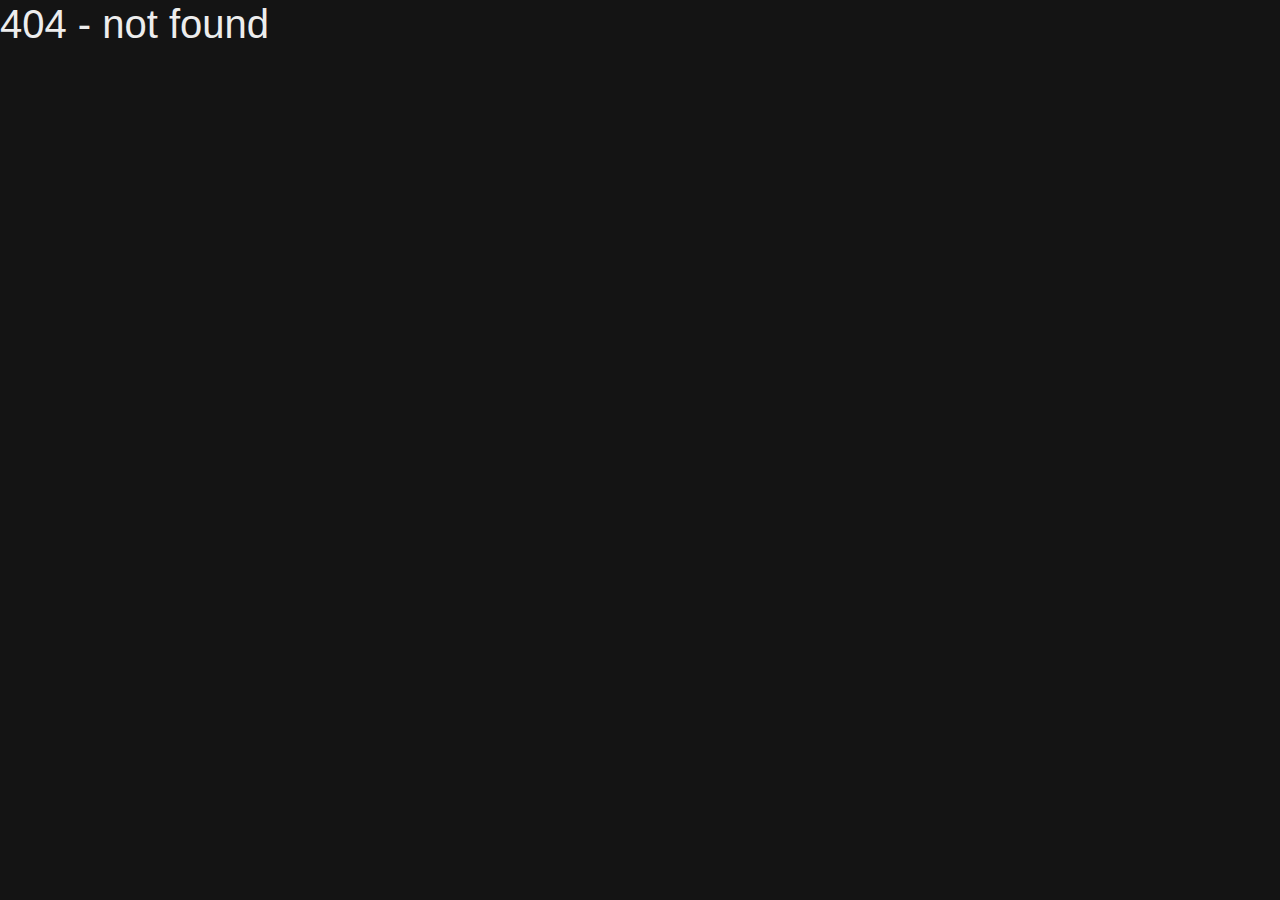
<file: index.html>
<!DOCTYPE html>
<html data-html-server-rendered="true" lang="en" data-vue-tag="%7B%22lang%22:%7B%22ssr%22:%22en%22%7D%7D">
  <head>
    <title>Aflab - Home</title><meta name="gridsome:hash" content="40ddb27da864f49af9fbdeee4ebe42b3ffad8e8a"><meta data-vue-tag="ssr" charset="utf-8"><meta data-vue-tag="ssr" name="generator" content="Gridsome v0.7.23"><meta data-vue-tag="ssr" data-key="viewport" name="viewport" content="width=device-width, initial-scale=1, viewport-fit=cover"><meta data-vue-tag="ssr" data-key="format-detection" name="format-detection" content="telephone=no"><link data-vue-tag="ssr" rel="icon" href="data:,"><link data-vue-tag="ssr" rel="icon" type="image/svg+xml" sizes="16x16" href="/assets/static/favicon.ce0531f.e3cf3f092adde90a6cde93c67e825d1d.svg"><link data-vue-tag="ssr" rel="icon" type="image/svg+xml" sizes="32x32" href="/assets/static/favicon.ac8d93a.e3cf3f092adde90a6cde93c67e825d1d.svg"><link rel="preload" href="/assets/css/7.styles.f1c928c6.css" as="style"><link rel="preload" href="/assets/js/app.feb235b1.js" as="script"><link rel="preload" href="/assets/js/page--src--pages--index-vue.537e089c.js" as="script"><link rel="prefetch" href="/assets/js/page--node-modules--gridsome--app--pages--404-vue.8b43cab5.js"><link rel="prefetch" href="/assets/js/page--src--pages--blog-vue.3923b185.js"><link rel="prefetch" href="/assets/js/page--src--pages--contact-vue.2a74bf89.js"><link rel="prefetch" href="/assets/js/page--src--pages--rivers-vue.d0bb4c27.js"><link rel="prefetch" href="/assets/js/page--src--templates--post-vue.1da42f01.js"><link rel="prefetch" href="/assets/js/vendors~page--src--pages--rivers-vue.51994da0.js"><link rel="stylesheet" href="/assets/css/7.styles.f1c928c6.css"><noscript data-vue-tag="ssr"><style>.g-image--loading{display:none;}</style></noscript>
  </head>
  <body >
    <div data-server-rendered="true" id="app" class="layout"><header class="header"><nav class="navbar navbar-light bg-secondary navbar-expand"><div class="navbar-brand"><a title="Home" href="/" class="logo"><svg viewBox="-28 -14 52 28" xmlns="http://www.w3.org/2000/svg" height="30px" class="logo svg-inline"><path fill="currentColor" d="M 0 0 m -4 0 l -16 0 l 8 -14 Z"></path><path fill="currentColor" d="M 0 0 m 0 7 l -24 0 l -4 7 l 32 0 Z"></path><path fill="currentColor" d="M 0 0 m 4 0 l 16 0 l 4 7 l -8 0 l 4 7 l -8 0 Z"></path><path fill="currentColor" d="M 0 0 m 0 -7 l -4 -7 l 24 0 l 4 7 Z"></path></svg></a></div><div id="nav-collapse" class="navbar-collapse collapse" style="display:none;"><ul class="navbar-nav"><li class="nav-item"><a href="/blog" target="_self" class="nav-link">Blog</a></li><li class="nav-item"><a href="/rivers" target="_self" class="nav-link">4Rivers</a></li></ul><ul class="navbar-nav ml-auto"><li title="Mail" class="nav-item"><a href="mailto:contact@aflab.fr" target="_self" class="nav-link"><svg aria-hidden="true" focusable="false" data-prefix="fas" data-icon="envelope" role="img" xmlns="http://www.w3.org/2000/svg" viewBox="0 0 512 512" class="svg-inline--fa fa-envelope fa-w-16"><path fill="currentColor" d="M502.3 190.8c3.9-3.1 9.7-.2 9.7 4.7V400c0 26.5-21.5 48-48 48H48c-26.5 0-48-21.5-48-48V195.6c0-5 5.7-7.8 9.7-4.7 22.4 17.4 52.1 39.5 154.1 113.6 21.1 15.4 56.7 47.8 92.2 47.6 35.7.3 72-32.8 92.3-47.6 102-74.1 131.6-96.3 154-113.7zM256 320c23.2.4 56.6-29.2 73.4-41.4 132.7-96.3 142.8-104.7 173.4-128.7 5.8-4.5 9.2-11.5 9.2-18.9v-19c0-26.5-21.5-48-48-48H48C21.5 64 0 85.5 0 112v19c0 7.4 3.4 14.3 9.2 18.9 30.6 23.9 40.7 32.4 173.4 128.7 16.8 12.2 50.2 41.8 73.4 41.4z"></path></svg></a></li><li title="LinkedIn" class="nav-item"><a href="https://www.linkedin.com/in/arthur-f-4660ab214" rel="noopener" target="_blank" class="nav-link"><svg aria-hidden="true" focusable="false" data-prefix="fab" data-icon="linkedin" role="img" xmlns="http://www.w3.org/2000/svg" viewBox="0 0 448 512" class="svg-inline--fa fa-linkedin fa-w-14"><path fill="currentColor" d="M416 32H31.9C14.3 32 0 46.5 0 64.3v383.4C0 465.5 14.3 480 31.9 480H416c17.6 0 32-14.5 32-32.3V64.3c0-17.8-14.4-32.3-32-32.3zM135.4 416H69V202.2h66.5V416zm-33.2-243c-21.3 0-38.5-17.3-38.5-38.5S80.9 96 102.2 96c21.2 0 38.5 17.3 38.5 38.5 0 21.3-17.2 38.5-38.5 38.5zm282.1 243h-66.4V312c0-24.8-.5-56.7-34.5-56.7-34.6 0-39.9 27-39.9 54.9V416h-66.4V202.2h63.7v29.2h.9c8.9-16.8 30.6-34.5 62.9-34.5 67.2 0 79.7 44.3 79.7 101.9V416z"></path></svg></a></li><li title="Github" class="nav-item"><a href="https://github.com/aflab-dotfr" rel="noopener" target="_blank" class="nav-link"><svg aria-hidden="true" focusable="false" data-prefix="fab" data-icon="github" role="img" xmlns="http://www.w3.org/2000/svg" viewBox="0 0 496 512" class="svg-inline--fa fa-github fa-w-16"><path fill="currentColor" d="M165.9 397.4c0 2-2.3 3.6-5.2 3.6-3.3.3-5.6-1.3-5.6-3.6 0-2 2.3-3.6 5.2-3.6 3-.3 5.6 1.3 5.6 3.6zm-31.1-4.5c-.7 2 1.3 4.3 4.3 4.9 2.6 1 5.6 0 6.2-2s-1.3-4.3-4.3-5.2c-2.6-.7-5.5.3-6.2 2.3zm44.2-1.7c-2.9.7-4.9 2.6-4.6 4.9.3 2 2.9 3.3 5.9 2.6 2.9-.7 4.9-2.6 4.6-4.6-.3-1.9-3-3.2-5.9-2.9zM244.8 8C106.1 8 0 113.3 0 252c0 110.9 69.8 205.8 169.5 239.2 12.8 2.3 17.3-5.6 17.3-12.1 0-6.2-.3-40.4-.3-61.4 0 0-70 15-84.7-29.8 0 0-11.4-29.1-27.8-36.6 0 0-22.9-15.7 1.6-15.4 0 0 24.9 2 38.6 25.8 21.9 38.6 58.6 27.5 72.9 20.9 2.3-16 8.8-27.1 16-33.7-55.9-6.2-112.3-14.3-112.3-110.5 0-27.5 7.6-41.3 23.6-58.9-2.6-6.5-11.1-33.3 2.6-67.9 20.9-6.5 69 27 69 27 20-5.6 41.5-8.5 62.8-8.5s42.8 2.9 62.8 8.5c0 0 48.1-33.6 69-27 13.7 34.7 5.2 61.4 2.6 67.9 16 17.7 25.8 31.5 25.8 58.9 0 96.5-58.9 104.2-114.8 110.5 9.2 7.9 17 22.9 17 46.4 0 33.7-.3 75.4-.3 83.6 0 6.5 4.6 14.4 17.3 12.1C428.2 457.8 496 362.9 496 252 496 113.3 383.5 8 244.8 8zM97.2 352.9c-1.3 1-1 3.3.7 5.2 1.6 1.6 3.9 2.3 5.2 1 1.3-1 1-3.3-.7-5.2-1.6-1.6-3.9-2.3-5.2-1zm-10.8-8.1c-.7 1.3.3 2.9 2.3 3.9 1.6 1 3.6.7 4.3-.7.7-1.3-.3-2.9-2.3-3.9-2-.6-3.6-.3-4.3.7zm32.4 35.6c-1.6 1.3-1 4.3 1.3 6.2 2.3 2.3 5.2 2.6 6.5 1 1.3-1.3.7-4.3-1.3-6.2-2.2-2.3-5.2-2.6-6.5-1zm-11.4-14.7c-1.6 1-1.6 3.6 0 5.9 1.6 2.3 4.3 3.3 5.6 2.3 1.6-1.3 1.6-3.9 0-6.2-1.4-2.3-4-3.3-5.6-2z"></path></svg></a></li></ul></div></nav></header><div class="container-xl pt-4"><div class="jumbotron"><h1 class="display-3">Hello</h1><p class="lead">
    My name is Arthur and I'm a software developer
  </p><hr class="my-4"><p>
    Having a keen interest in computer security and self-hosted solutions, I want to create free open source softwares wich are consious of the privacy of his users. Per example, on this website, no cookies or internal/session storage is used. No tracking/analytic scripts. No fingerprinting. No CDN either. HTTPS is required and the server doens't log requests.
  </p></div></div><footer class="m-5"></footer></div>
    <script>window.__INITIAL_STATE__={"data":null,"context":{}};(function(){var s;(s=document.currentScript||document.scripts[document.scripts.length-1]).parentNode.removeChild(s);}());</script><script src="/assets/js/app.feb235b1.js" defer></script><script src="/assets/js/page--src--pages--index-vue.537e089c.js" defer></script>
  </body>
</html>
</file>
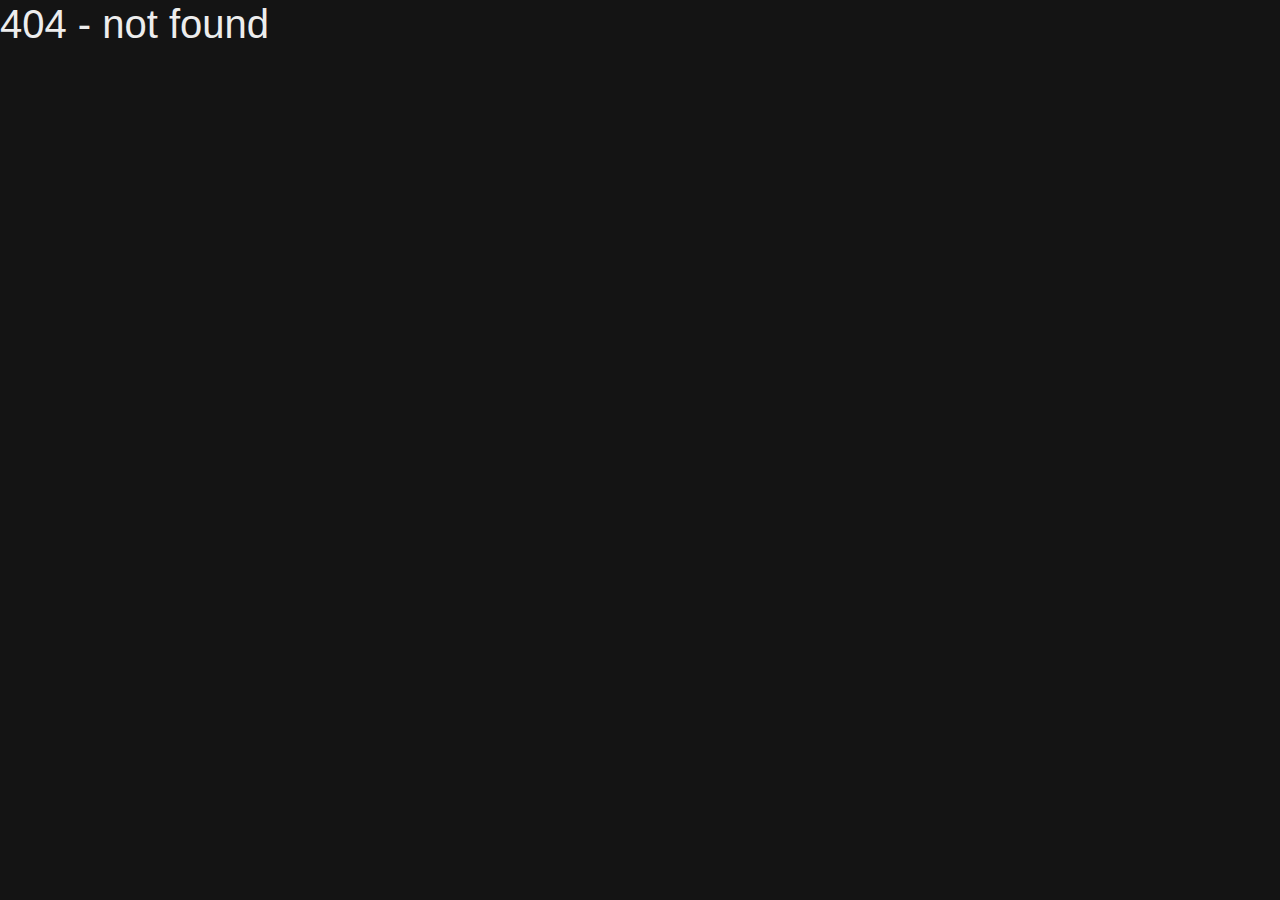
<file: 404/index.html>
<!DOCTYPE html>
<html data-html-server-rendered="true" lang="en" data-vue-tag="%7B%22lang%22:%7B%22ssr%22:%22en%22%7D%7D">
  <head>
    <title>Aflab - Aflab</title><meta name="gridsome:hash" content="40ddb27da864f49af9fbdeee4ebe42b3ffad8e8a"><meta data-vue-tag="ssr" charset="utf-8"><meta data-vue-tag="ssr" name="generator" content="Gridsome v0.7.23"><meta data-vue-tag="ssr" data-key="viewport" name="viewport" content="width=device-width, initial-scale=1, viewport-fit=cover"><meta data-vue-tag="ssr" data-key="format-detection" name="format-detection" content="telephone=no"><link data-vue-tag="ssr" rel="icon" href="data:,"><link data-vue-tag="ssr" rel="icon" type="image/svg+xml" sizes="16x16" href="/assets/static/favicon.ce0531f.e3cf3f092adde90a6cde93c67e825d1d.svg"><link data-vue-tag="ssr" rel="icon" type="image/svg+xml" sizes="32x32" href="/assets/static/favicon.ac8d93a.e3cf3f092adde90a6cde93c67e825d1d.svg"><link rel="preload" href="/assets/css/7.styles.f1c928c6.css" as="style"><link rel="preload" href="/assets/js/app.feb235b1.js" as="script"><link rel="preload" href="/assets/js/page--node-modules--gridsome--app--pages--404-vue.8b43cab5.js" as="script"><link rel="prefetch" href="/assets/js/page--src--pages--blog-vue.3923b185.js"><link rel="prefetch" href="/assets/js/page--src--pages--contact-vue.2a74bf89.js"><link rel="prefetch" href="/assets/js/page--src--pages--index-vue.537e089c.js"><link rel="prefetch" href="/assets/js/page--src--pages--rivers-vue.d0bb4c27.js"><link rel="prefetch" href="/assets/js/page--src--templates--post-vue.1da42f01.js"><link rel="prefetch" href="/assets/js/vendors~page--src--pages--rivers-vue.51994da0.js"><link rel="stylesheet" href="/assets/css/7.styles.f1c928c6.css"><noscript data-vue-tag="ssr"><style>.g-image--loading{display:none;}</style></noscript>
  </head>
  <body >
    <h1 data-server-rendered="true" id="app">404 - not found</h1>
    <script>window.__INITIAL_STATE__={"data":null,"context":{"__notFound":true}};(function(){var s;(s=document.currentScript||document.scripts[document.scripts.length-1]).parentNode.removeChild(s);}());</script><script src="/assets/js/app.feb235b1.js" defer></script><script src="/assets/js/page--node-modules--gridsome--app--pages--404-vue.8b43cab5.js" defer></script>
  </body>
</html>
</file>
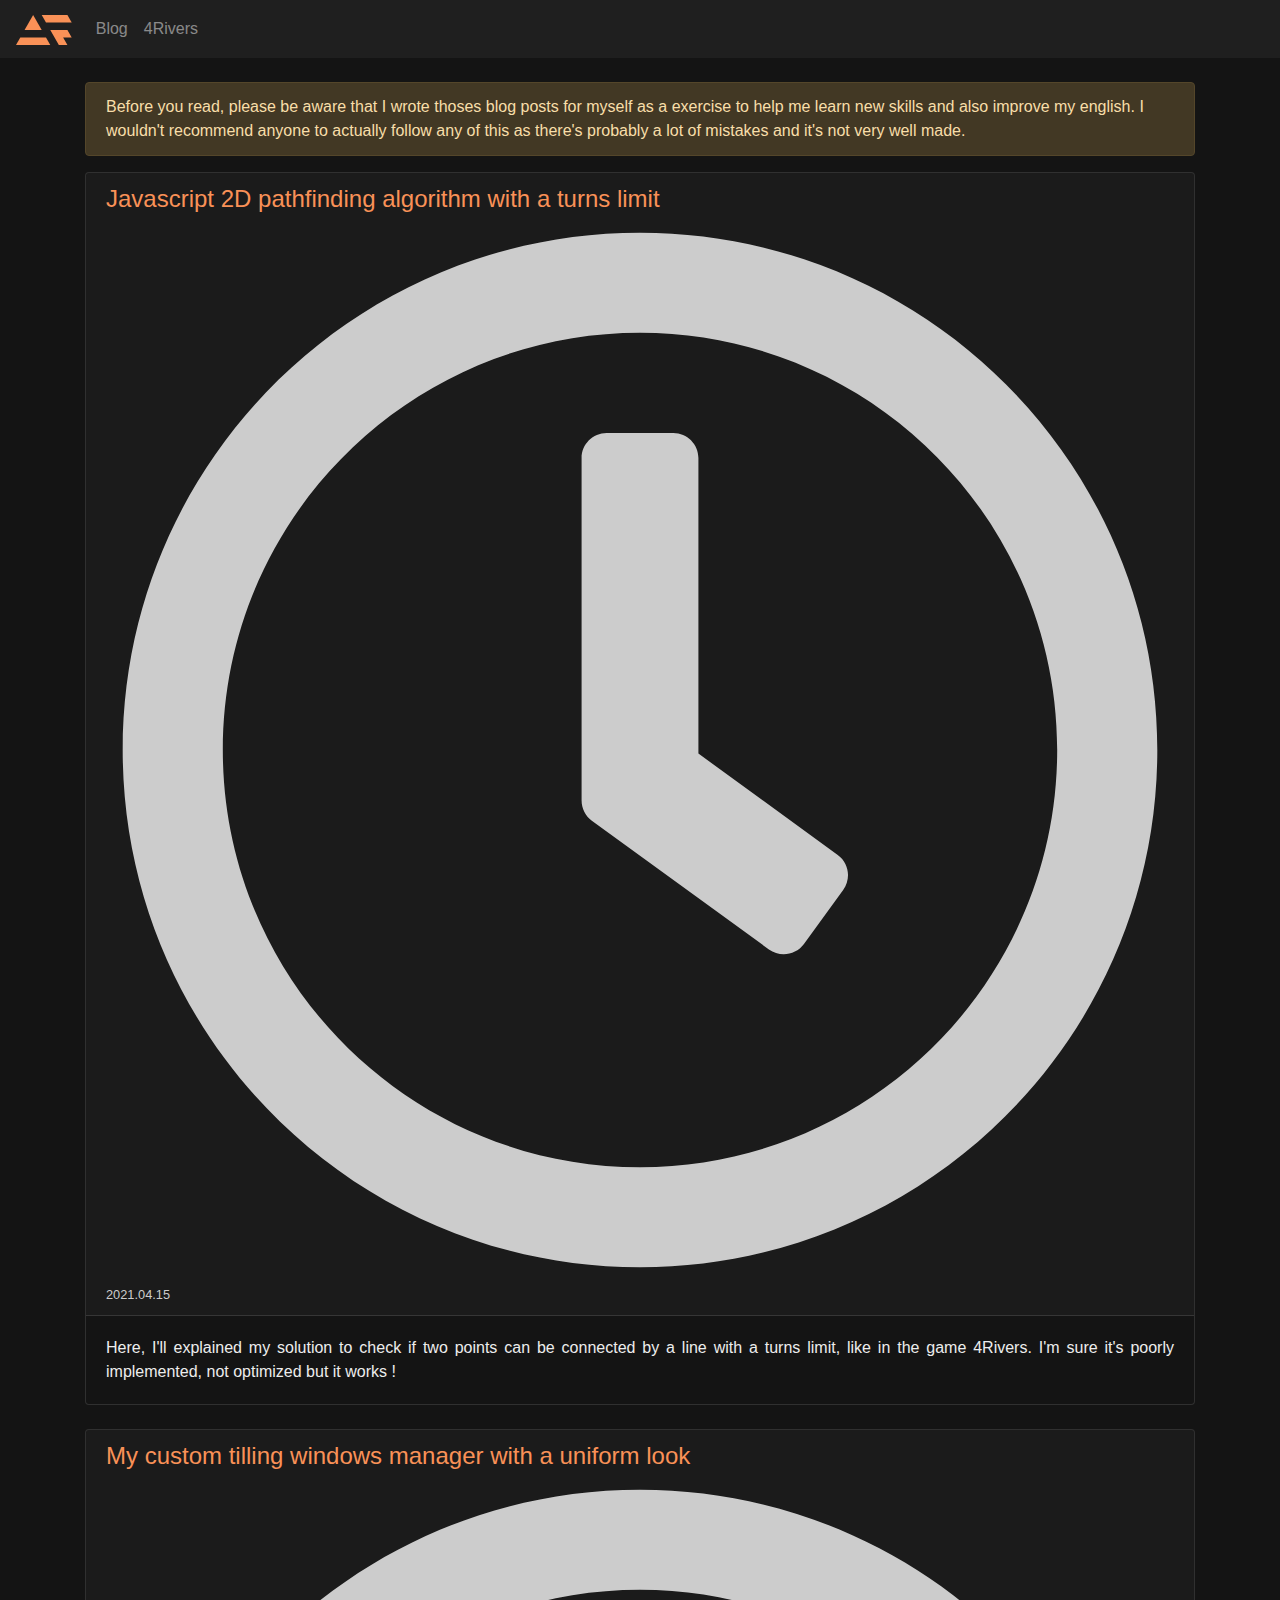
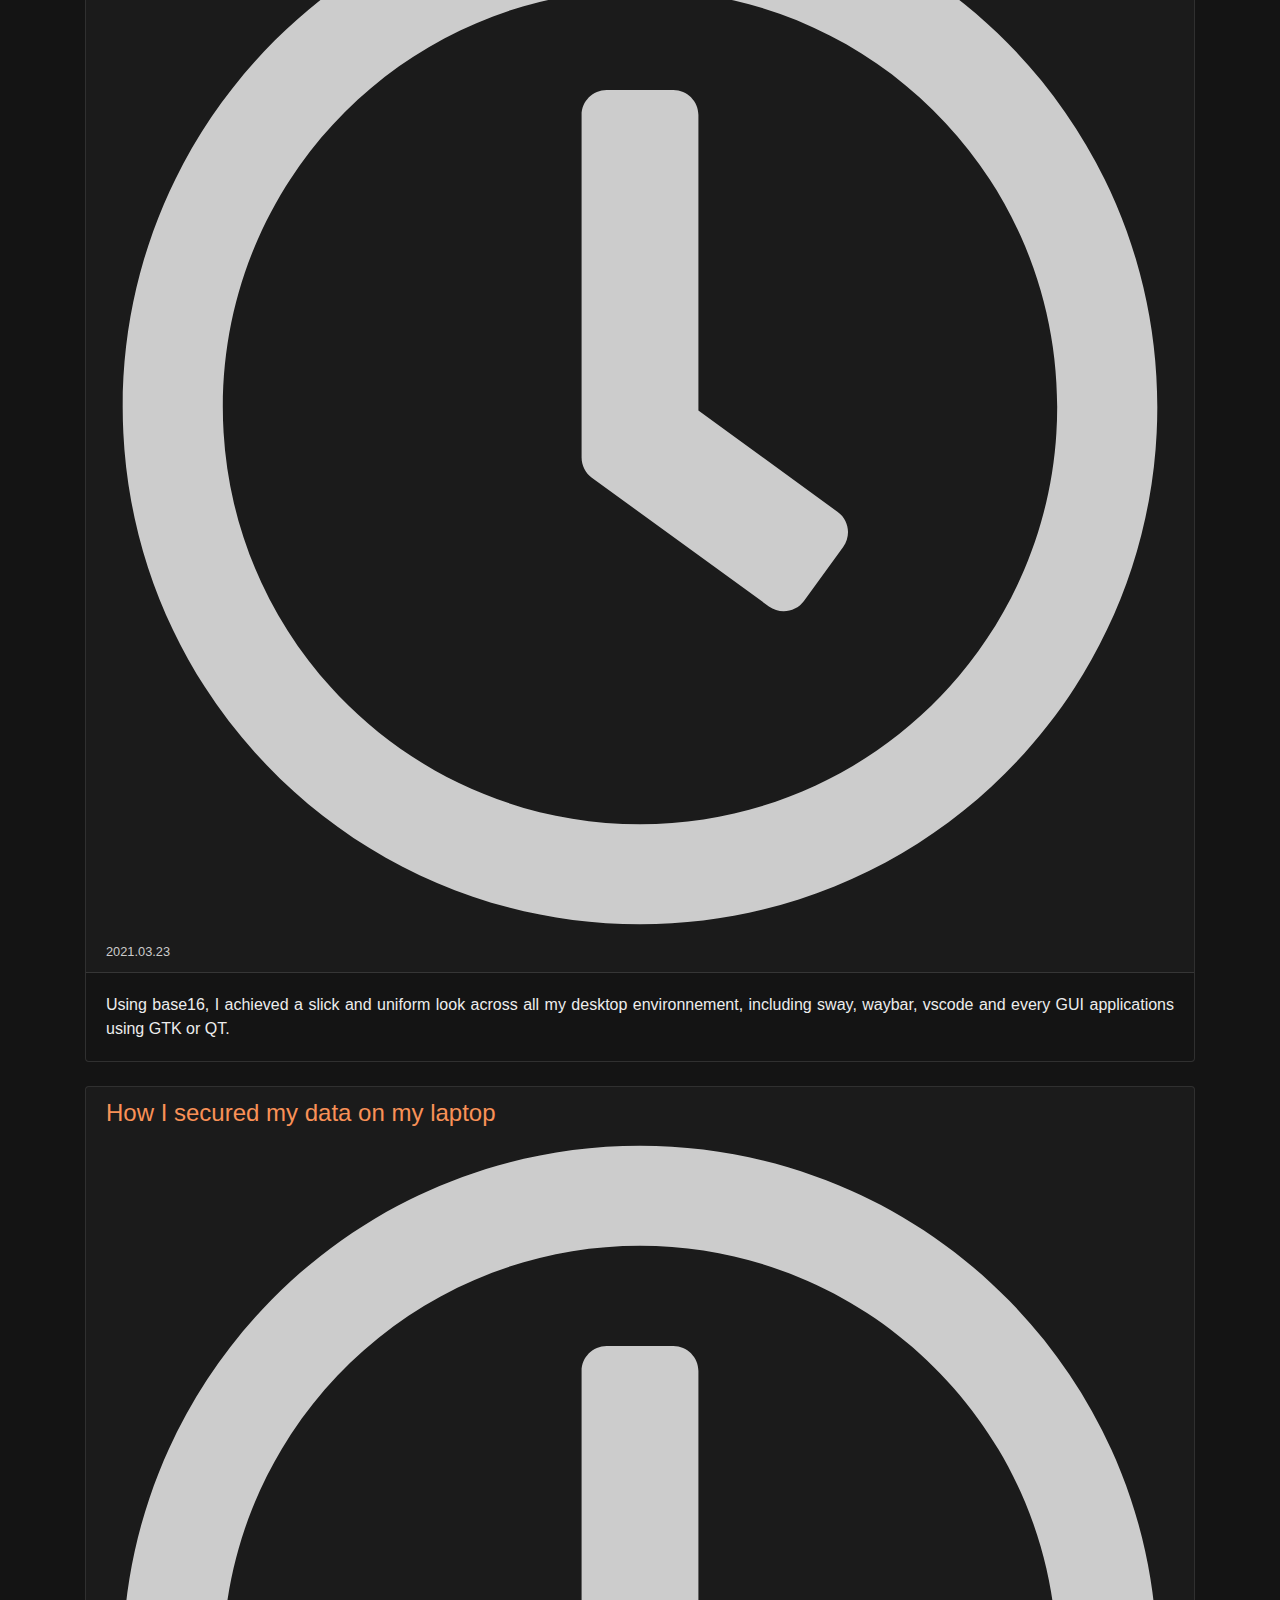
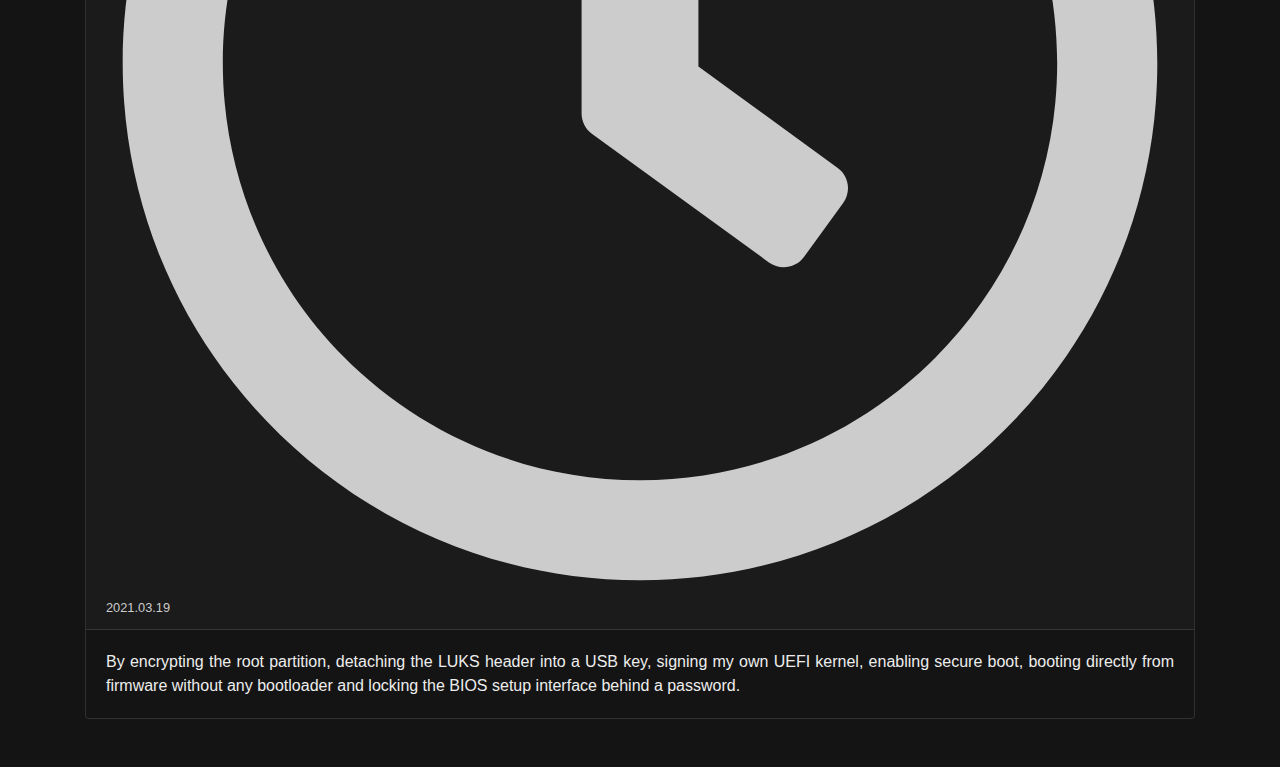
<file: blog/index.html>
<!DOCTYPE html>
<html data-html-server-rendered="true" lang="en" data-vue-tag="%7B%22lang%22:%7B%22ssr%22:%22en%22%7D%7D">
  <head>
    <title>Aflab - Blog</title><meta name="gridsome:hash" content="40ddb27da864f49af9fbdeee4ebe42b3ffad8e8a"><meta data-vue-tag="ssr" charset="utf-8"><meta data-vue-tag="ssr" name="generator" content="Gridsome v0.7.23"><meta data-vue-tag="ssr" data-key="viewport" name="viewport" content="width=device-width, initial-scale=1, viewport-fit=cover"><meta data-vue-tag="ssr" data-key="format-detection" name="format-detection" content="telephone=no"><link data-vue-tag="ssr" rel="icon" href="data:,"><link data-vue-tag="ssr" rel="icon" type="image/svg+xml" sizes="16x16" href="/assets/static/favicon.ce0531f.e3cf3f092adde90a6cde93c67e825d1d.svg"><link data-vue-tag="ssr" rel="icon" type="image/svg+xml" sizes="32x32" href="/assets/static/favicon.ac8d93a.e3cf3f092adde90a6cde93c67e825d1d.svg"><link rel="preload" href="/assets/css/7.styles.f1c928c6.css" as="style"><link rel="preload" href="/assets/js/app.feb235b1.js" as="script"><link rel="preload" href="/assets/js/page--src--pages--blog-vue.3923b185.js" as="script"><link rel="prefetch" href="/assets/js/page--node-modules--gridsome--app--pages--404-vue.8b43cab5.js"><link rel="prefetch" href="/assets/js/page--src--pages--contact-vue.2a74bf89.js"><link rel="prefetch" href="/assets/js/page--src--pages--index-vue.537e089c.js"><link rel="prefetch" href="/assets/js/page--src--pages--rivers-vue.d0bb4c27.js"><link rel="prefetch" href="/assets/js/page--src--templates--post-vue.1da42f01.js"><link rel="prefetch" href="/assets/js/vendors~page--src--pages--rivers-vue.51994da0.js"><link rel="stylesheet" href="/assets/css/7.styles.f1c928c6.css"><noscript data-vue-tag="ssr"><style>.g-image--loading{display:none;}</style></noscript>
  </head>
  <body >
    <div data-server-rendered="true" id="app" class="layout"><header class="header"><nav class="navbar navbar-light bg-secondary navbar-expand"><div class="navbar-brand"><a title="Home" href="/" class="logo"><svg viewBox="-28 -14 52 28" xmlns="http://www.w3.org/2000/svg" height="30px" class="logo svg-inline"><path fill="currentColor" d="M 0 0 m -4 0 l -16 0 l 8 -14 Z"></path><path fill="currentColor" d="M 0 0 m 0 7 l -24 0 l -4 7 l 32 0 Z"></path><path fill="currentColor" d="M 0 0 m 4 0 l 16 0 l 4 7 l -8 0 l 4 7 l -8 0 Z"></path><path fill="currentColor" d="M 0 0 m 0 -7 l -4 -7 l 24 0 l 4 7 Z"></path></svg></a></div><div id="nav-collapse" class="navbar-collapse collapse" style="display:none;"><ul class="navbar-nav"><li class="nav-item"><a href="/blog" target="_self" class="nav-link">Blog</a></li><li class="nav-item"><a href="/rivers" target="_self" class="nav-link">4Rivers</a></li></ul><ul class="navbar-nav ml-auto"><li title="Mail" class="nav-item"><a href="mailto:contact@aflab.fr" target="_self" class="nav-link"><svg aria-hidden="true" focusable="false" data-prefix="fas" data-icon="envelope" role="img" xmlns="http://www.w3.org/2000/svg" viewBox="0 0 512 512" class="svg-inline--fa fa-envelope fa-w-16"><path fill="currentColor" d="M502.3 190.8c3.9-3.1 9.7-.2 9.7 4.7V400c0 26.5-21.5 48-48 48H48c-26.5 0-48-21.5-48-48V195.6c0-5 5.7-7.8 9.7-4.7 22.4 17.4 52.1 39.5 154.1 113.6 21.1 15.4 56.7 47.8 92.2 47.6 35.7.3 72-32.8 92.3-47.6 102-74.1 131.6-96.3 154-113.7zM256 320c23.2.4 56.6-29.2 73.4-41.4 132.7-96.3 142.8-104.7 173.4-128.7 5.8-4.5 9.2-11.5 9.2-18.9v-19c0-26.5-21.5-48-48-48H48C21.5 64 0 85.5 0 112v19c0 7.4 3.4 14.3 9.2 18.9 30.6 23.9 40.7 32.4 173.4 128.7 16.8 12.2 50.2 41.8 73.4 41.4z"></path></svg></a></li><li title="LinkedIn" class="nav-item"><a href="https://www.linkedin.com/in/arthur-f-4660ab214" rel="noopener" target="_blank" class="nav-link"><svg aria-hidden="true" focusable="false" data-prefix="fab" data-icon="linkedin" role="img" xmlns="http://www.w3.org/2000/svg" viewBox="0 0 448 512" class="svg-inline--fa fa-linkedin fa-w-14"><path fill="currentColor" d="M416 32H31.9C14.3 32 0 46.5 0 64.3v383.4C0 465.5 14.3 480 31.9 480H416c17.6 0 32-14.5 32-32.3V64.3c0-17.8-14.4-32.3-32-32.3zM135.4 416H69V202.2h66.5V416zm-33.2-243c-21.3 0-38.5-17.3-38.5-38.5S80.9 96 102.2 96c21.2 0 38.5 17.3 38.5 38.5 0 21.3-17.2 38.5-38.5 38.5zm282.1 243h-66.4V312c0-24.8-.5-56.7-34.5-56.7-34.6 0-39.9 27-39.9 54.9V416h-66.4V202.2h63.7v29.2h.9c8.9-16.8 30.6-34.5 62.9-34.5 67.2 0 79.7 44.3 79.7 101.9V416z"></path></svg></a></li><li title="Github" class="nav-item"><a href="https://github.com/aflab-dotfr" rel="noopener" target="_blank" class="nav-link"><svg aria-hidden="true" focusable="false" data-prefix="fab" data-icon="github" role="img" xmlns="http://www.w3.org/2000/svg" viewBox="0 0 496 512" class="svg-inline--fa fa-github fa-w-16"><path fill="currentColor" d="M165.9 397.4c0 2-2.3 3.6-5.2 3.6-3.3.3-5.6-1.3-5.6-3.6 0-2 2.3-3.6 5.2-3.6 3-.3 5.6 1.3 5.6 3.6zm-31.1-4.5c-.7 2 1.3 4.3 4.3 4.9 2.6 1 5.6 0 6.2-2s-1.3-4.3-4.3-5.2c-2.6-.7-5.5.3-6.2 2.3zm44.2-1.7c-2.9.7-4.9 2.6-4.6 4.9.3 2 2.9 3.3 5.9 2.6 2.9-.7 4.9-2.6 4.6-4.6-.3-1.9-3-3.2-5.9-2.9zM244.8 8C106.1 8 0 113.3 0 252c0 110.9 69.8 205.8 169.5 239.2 12.8 2.3 17.3-5.6 17.3-12.1 0-6.2-.3-40.4-.3-61.4 0 0-70 15-84.7-29.8 0 0-11.4-29.1-27.8-36.6 0 0-22.9-15.7 1.6-15.4 0 0 24.9 2 38.6 25.8 21.9 38.6 58.6 27.5 72.9 20.9 2.3-16 8.8-27.1 16-33.7-55.9-6.2-112.3-14.3-112.3-110.5 0-27.5 7.6-41.3 23.6-58.9-2.6-6.5-11.1-33.3 2.6-67.9 20.9-6.5 69 27 69 27 20-5.6 41.5-8.5 62.8-8.5s42.8 2.9 62.8 8.5c0 0 48.1-33.6 69-27 13.7 34.7 5.2 61.4 2.6 67.9 16 17.7 25.8 31.5 25.8 58.9 0 96.5-58.9 104.2-114.8 110.5 9.2 7.9 17 22.9 17 46.4 0 33.7-.3 75.4-.3 83.6 0 6.5 4.6 14.4 17.3 12.1C428.2 457.8 496 362.9 496 252 496 113.3 383.5 8 244.8 8zM97.2 352.9c-1.3 1-1 3.3.7 5.2 1.6 1.6 3.9 2.3 5.2 1 1.3-1 1-3.3-.7-5.2-1.6-1.6-3.9-2.3-5.2-1zm-10.8-8.1c-.7 1.3.3 2.9 2.3 3.9 1.6 1 3.6.7 4.3-.7.7-1.3-.3-2.9-2.3-3.9-2-.6-3.6-.3-4.3.7zm32.4 35.6c-1.6 1.3-1 4.3 1.3 6.2 2.3 2.3 5.2 2.6 6.5 1 1.3-1.3.7-4.3-1.3-6.2-2.2-2.3-5.2-2.6-6.5-1zm-11.4-14.7c-1.6 1-1.6 3.6 0 5.9 1.6 2.3 4.3 3.3 5.6 2.3 1.6-1.3 1.6-3.9 0-6.2-1.4-2.3-4-3.3-5.6-2z"></path></svg></a></li></ul></div></nav></header><div class="container-xl pt-4"><div role="alert" aria-live="polite" aria-atomic="true" class="alert alert-warning"><!---->
  Before you read, please be aware that I wrote thoses blog posts for myself as a exercise to help me learn new skills and also improve my english. I wouldn't recommend anyone to actually follow any of this as there's probably a lot of mistakes and it's not very well made.
</div><div class="post-list"><div class="card mb-4"><div class="card-header"><h4><a href="/blog/javascript-2-d-pathfinding-algorithm-with-a-turns-limit/">Javascript 2D pathfinding algorithm with a turns limit</a></h4><h6 class="card-subtitle text-muted"><small><svg aria-hidden="true" focusable="false" data-prefix="far" data-icon="clock" role="img" xmlns="http://www.w3.org/2000/svg" viewBox="0 0 512 512" class="svg-inline--fa fa-clock fa-w-16"><path fill="currentColor" d="M256 8C119 8 8 119 8 256s111 248 248 248 248-111 248-248S393 8 256 8zm0 448c-110.5 0-200-89.5-200-200S145.5 56 256 56s200 89.5 200 200-89.5 200-200 200zm61.8-104.4l-84.9-61.7c-3.1-2.3-4.9-5.9-4.9-9.7V116c0-6.6 5.4-12 12-12h32c6.6 0 12 5.4 12 12v141.7l66.8 48.6c5.4 3.9 6.5 11.4 2.6 16.8L334.6 349c-3.9 5.3-11.4 6.5-16.8 2.6z"></path></svg> 2021.04.15</small></h6></div><div class="card-body text-justify">Here, I'll explained my solution to check if two points can be connected by a line with a turns limit, like in the game 4Rivers. I'm sure it's poorly implemented, not optimized but it works !</div></div><div class="card mb-4"><div class="card-header"><h4><a href="/blog/my-custom-tilling-windows-manager-with-a-uniform-look/">My custom tilling windows manager with a uniform look</a></h4><h6 class="card-subtitle text-muted"><small><svg aria-hidden="true" focusable="false" data-prefix="far" data-icon="clock" role="img" xmlns="http://www.w3.org/2000/svg" viewBox="0 0 512 512" class="svg-inline--fa fa-clock fa-w-16"><path fill="currentColor" d="M256 8C119 8 8 119 8 256s111 248 248 248 248-111 248-248S393 8 256 8zm0 448c-110.5 0-200-89.5-200-200S145.5 56 256 56s200 89.5 200 200-89.5 200-200 200zm61.8-104.4l-84.9-61.7c-3.1-2.3-4.9-5.9-4.9-9.7V116c0-6.6 5.4-12 12-12h32c6.6 0 12 5.4 12 12v141.7l66.8 48.6c5.4 3.9 6.5 11.4 2.6 16.8L334.6 349c-3.9 5.3-11.4 6.5-16.8 2.6z"></path></svg> 2021.03.23</small></h6></div><div class="card-body text-justify">Using base16, I achieved a slick and uniform look across all my desktop environnement, including sway, waybar, vscode and every GUI applications using GTK or QT.</div></div><div class="card mb-4"><div class="card-header"><h4><a href="/blog/how-i-secured-my-data-on-my-laptop/">How I secured my data on my laptop</a></h4><h6 class="card-subtitle text-muted"><small><svg aria-hidden="true" focusable="false" data-prefix="far" data-icon="clock" role="img" xmlns="http://www.w3.org/2000/svg" viewBox="0 0 512 512" class="svg-inline--fa fa-clock fa-w-16"><path fill="currentColor" d="M256 8C119 8 8 119 8 256s111 248 248 248 248-111 248-248S393 8 256 8zm0 448c-110.5 0-200-89.5-200-200S145.5 56 256 56s200 89.5 200 200-89.5 200-200 200zm61.8-104.4l-84.9-61.7c-3.1-2.3-4.9-5.9-4.9-9.7V116c0-6.6 5.4-12 12-12h32c6.6 0 12 5.4 12 12v141.7l66.8 48.6c5.4 3.9 6.5 11.4 2.6 16.8L334.6 349c-3.9 5.3-11.4 6.5-16.8 2.6z"></path></svg> 2021.03.19</small></h6></div><div class="card-body text-justify">By encrypting the root partition, detaching the LUKS header into a USB key, signing my own UEFI kernel, enabling secure boot, booting directly from firmware without any bootloader and locking the BIOS setup interface behind a password.</div></div></div><!----></div><footer class="m-5"></footer></div>
    <script>window.__INITIAL_STATE__={"data":{"posts":{"pageInfo":{"totalPages":1,"currentPage":1},"edges":[{"node":{"id":"7c681fd8aefce3c9e89ee56864024ed0","path":"\u002Fblog\u002Fjavascript-2-d-pathfinding-algorithm-with-a-turns-limit\u002F","title":"Javascript 2D pathfinding algorithm with a turns limit","date":"2021.04.15","description":"Here, I'll explained my solution to check if two points can be connected by a line with a turns limit, like in the game 4Rivers. I'm sure it's poorly implemented, not optimized but it works !"}},{"node":{"id":"73edc68291421ca345c43d9300390d3d","path":"\u002Fblog\u002Fmy-custom-tilling-windows-manager-with-a-uniform-look\u002F","title":"My custom tilling windows manager with a uniform look","date":"2021.03.23","description":"Using base16, I achieved a slick and uniform look across all my desktop environnement, including sway, waybar, vscode and every GUI applications using GTK or QT."}},{"node":{"id":"1b832cd007d44187c8e36872778e950e","path":"\u002Fblog\u002Fhow-i-secured-my-data-on-my-laptop\u002F","title":"How I secured my data on my laptop","date":"2021.03.19","description":"By encrypting the root partition, detaching the LUKS header into a USB key, signing my own UEFI kernel, enabling secure boot, booting directly from firmware without any bootloader and locking the BIOS setup interface behind a password."}}]}},"context":{}};(function(){var s;(s=document.currentScript||document.scripts[document.scripts.length-1]).parentNode.removeChild(s);}());</script><script src="/assets/js/app.feb235b1.js" defer></script><script src="/assets/js/page--src--pages--blog-vue.3923b185.js" defer></script>
  </body>
</html>
</file>
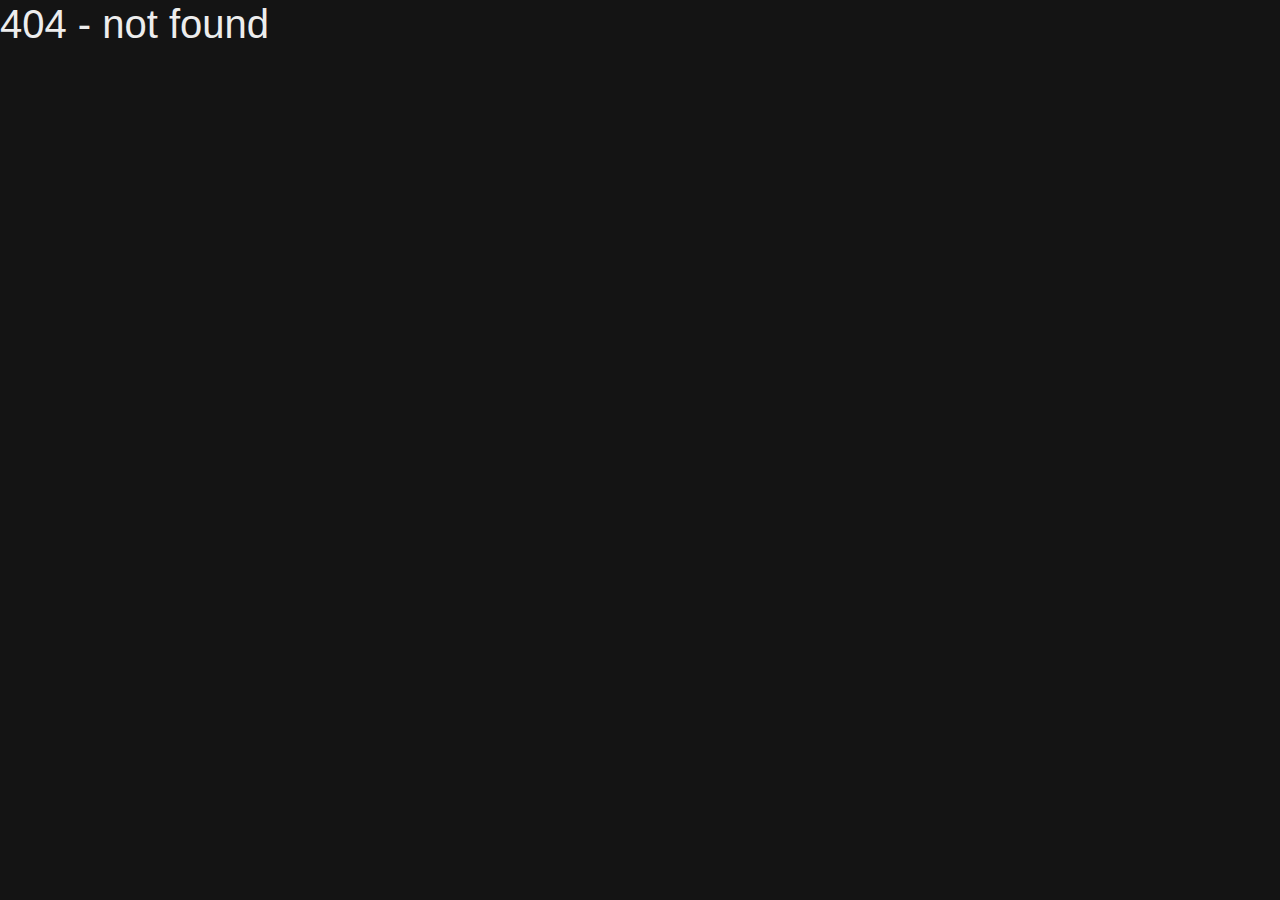
<file: contact/index.html>
<!DOCTYPE html>
<html data-html-server-rendered="true" lang="en" data-vue-tag="%7B%22lang%22:%7B%22ssr%22:%22en%22%7D%7D">
  <head>
    <title>Aflab - Aflab</title><meta name="gridsome:hash" content="40ddb27da864f49af9fbdeee4ebe42b3ffad8e8a"><meta data-vue-tag="ssr" charset="utf-8"><meta data-vue-tag="ssr" name="generator" content="Gridsome v0.7.23"><meta data-vue-tag="ssr" data-key="viewport" name="viewport" content="width=device-width, initial-scale=1, viewport-fit=cover"><meta data-vue-tag="ssr" data-key="format-detection" name="format-detection" content="telephone=no"><link data-vue-tag="ssr" rel="icon" href="data:,"><link data-vue-tag="ssr" rel="icon" type="image/svg+xml" sizes="16x16" href="/assets/static/favicon.ce0531f.e3cf3f092adde90a6cde93c67e825d1d.svg"><link data-vue-tag="ssr" rel="icon" type="image/svg+xml" sizes="32x32" href="/assets/static/favicon.ac8d93a.e3cf3f092adde90a6cde93c67e825d1d.svg"><link rel="preload" href="/assets/css/7.styles.f1c928c6.css" as="style"><link rel="preload" href="/assets/js/app.feb235b1.js" as="script"><link rel="preload" href="/assets/js/page--src--pages--contact-vue.2a74bf89.js" as="script"><link rel="prefetch" href="/assets/js/page--node-modules--gridsome--app--pages--404-vue.8b43cab5.js"><link rel="prefetch" href="/assets/js/page--src--pages--blog-vue.3923b185.js"><link rel="prefetch" href="/assets/js/page--src--pages--index-vue.537e089c.js"><link rel="prefetch" href="/assets/js/page--src--pages--rivers-vue.d0bb4c27.js"><link rel="prefetch" href="/assets/js/page--src--templates--post-vue.1da42f01.js"><link rel="prefetch" href="/assets/js/vendors~page--src--pages--rivers-vue.51994da0.js"><link rel="stylesheet" href="/assets/css/7.styles.f1c928c6.css"><noscript data-vue-tag="ssr"><style>.g-image--loading{display:none;}</style></noscript>
  </head>
  <body >
    <div data-server-rendered="true" id="app" class="layout"><header class="header"><nav class="navbar navbar-light bg-secondary navbar-expand"><div class="navbar-brand"><a title="Home" href="/" class="logo"><svg viewBox="-28 -14 52 28" xmlns="http://www.w3.org/2000/svg" height="30px" class="logo svg-inline"><path fill="currentColor" d="M 0 0 m -4 0 l -16 0 l 8 -14 Z"></path><path fill="currentColor" d="M 0 0 m 0 7 l -24 0 l -4 7 l 32 0 Z"></path><path fill="currentColor" d="M 0 0 m 4 0 l 16 0 l 4 7 l -8 0 l 4 7 l -8 0 Z"></path><path fill="currentColor" d="M 0 0 m 0 -7 l -4 -7 l 24 0 l 4 7 Z"></path></svg></a></div><div id="nav-collapse" class="navbar-collapse collapse" style="display:none;"><ul class="navbar-nav"><li class="nav-item"><a href="/blog" target="_self" class="nav-link">Blog</a></li><li class="nav-item"><a href="/rivers" target="_self" class="nav-link">4Rivers</a></li></ul><ul class="navbar-nav ml-auto"><li title="Mail" class="nav-item"><a href="mailto:contact@aflab.fr" target="_self" class="nav-link"><svg aria-hidden="true" focusable="false" data-prefix="fas" data-icon="envelope" role="img" xmlns="http://www.w3.org/2000/svg" viewBox="0 0 512 512" class="svg-inline--fa fa-envelope fa-w-16"><path fill="currentColor" d="M502.3 190.8c3.9-3.1 9.7-.2 9.7 4.7V400c0 26.5-21.5 48-48 48H48c-26.5 0-48-21.5-48-48V195.6c0-5 5.7-7.8 9.7-4.7 22.4 17.4 52.1 39.5 154.1 113.6 21.1 15.4 56.7 47.8 92.2 47.6 35.7.3 72-32.8 92.3-47.6 102-74.1 131.6-96.3 154-113.7zM256 320c23.2.4 56.6-29.2 73.4-41.4 132.7-96.3 142.8-104.7 173.4-128.7 5.8-4.5 9.2-11.5 9.2-18.9v-19c0-26.5-21.5-48-48-48H48C21.5 64 0 85.5 0 112v19c0 7.4 3.4 14.3 9.2 18.9 30.6 23.9 40.7 32.4 173.4 128.7 16.8 12.2 50.2 41.8 73.4 41.4z"></path></svg></a></li><li title="LinkedIn" class="nav-item"><a href="https://www.linkedin.com/in/arthur-f-4660ab214" rel="noopener" target="_blank" class="nav-link"><svg aria-hidden="true" focusable="false" data-prefix="fab" data-icon="linkedin" role="img" xmlns="http://www.w3.org/2000/svg" viewBox="0 0 448 512" class="svg-inline--fa fa-linkedin fa-w-14"><path fill="currentColor" d="M416 32H31.9C14.3 32 0 46.5 0 64.3v383.4C0 465.5 14.3 480 31.9 480H416c17.6 0 32-14.5 32-32.3V64.3c0-17.8-14.4-32.3-32-32.3zM135.4 416H69V202.2h66.5V416zm-33.2-243c-21.3 0-38.5-17.3-38.5-38.5S80.9 96 102.2 96c21.2 0 38.5 17.3 38.5 38.5 0 21.3-17.2 38.5-38.5 38.5zm282.1 243h-66.4V312c0-24.8-.5-56.7-34.5-56.7-34.6 0-39.9 27-39.9 54.9V416h-66.4V202.2h63.7v29.2h.9c8.9-16.8 30.6-34.5 62.9-34.5 67.2 0 79.7 44.3 79.7 101.9V416z"></path></svg></a></li><li title="Github" class="nav-item"><a href="https://github.com/aflab-dotfr" rel="noopener" target="_blank" class="nav-link"><svg aria-hidden="true" focusable="false" data-prefix="fab" data-icon="github" role="img" xmlns="http://www.w3.org/2000/svg" viewBox="0 0 496 512" class="svg-inline--fa fa-github fa-w-16"><path fill="currentColor" d="M165.9 397.4c0 2-2.3 3.6-5.2 3.6-3.3.3-5.6-1.3-5.6-3.6 0-2 2.3-3.6 5.2-3.6 3-.3 5.6 1.3 5.6 3.6zm-31.1-4.5c-.7 2 1.3 4.3 4.3 4.9 2.6 1 5.6 0 6.2-2s-1.3-4.3-4.3-5.2c-2.6-.7-5.5.3-6.2 2.3zm44.2-1.7c-2.9.7-4.9 2.6-4.6 4.9.3 2 2.9 3.3 5.9 2.6 2.9-.7 4.9-2.6 4.6-4.6-.3-1.9-3-3.2-5.9-2.9zM244.8 8C106.1 8 0 113.3 0 252c0 110.9 69.8 205.8 169.5 239.2 12.8 2.3 17.3-5.6 17.3-12.1 0-6.2-.3-40.4-.3-61.4 0 0-70 15-84.7-29.8 0 0-11.4-29.1-27.8-36.6 0 0-22.9-15.7 1.6-15.4 0 0 24.9 2 38.6 25.8 21.9 38.6 58.6 27.5 72.9 20.9 2.3-16 8.8-27.1 16-33.7-55.9-6.2-112.3-14.3-112.3-110.5 0-27.5 7.6-41.3 23.6-58.9-2.6-6.5-11.1-33.3 2.6-67.9 20.9-6.5 69 27 69 27 20-5.6 41.5-8.5 62.8-8.5s42.8 2.9 62.8 8.5c0 0 48.1-33.6 69-27 13.7 34.7 5.2 61.4 2.6 67.9 16 17.7 25.8 31.5 25.8 58.9 0 96.5-58.9 104.2-114.8 110.5 9.2 7.9 17 22.9 17 46.4 0 33.7-.3 75.4-.3 83.6 0 6.5 4.6 14.4 17.3 12.1C428.2 457.8 496 362.9 496 252 496 113.3 383.5 8 244.8 8zM97.2 352.9c-1.3 1-1 3.3.7 5.2 1.6 1.6 3.9 2.3 5.2 1 1.3-1 1-3.3-.7-5.2-1.6-1.6-3.9-2.3-5.2-1zm-10.8-8.1c-.7 1.3.3 2.9 2.3 3.9 1.6 1 3.6.7 4.3-.7.7-1.3-.3-2.9-2.3-3.9-2-.6-3.6-.3-4.3.7zm32.4 35.6c-1.6 1.3-1 4.3 1.3 6.2 2.3 2.3 5.2 2.6 6.5 1 1.3-1.3.7-4.3-1.3-6.2-2.2-2.3-5.2-2.6-6.5-1zm-11.4-14.7c-1.6 1-1.6 3.6 0 5.9 1.6 2.3 4.3 3.3 5.6 2.3 1.6-1.3 1.6-3.9 0-6.2-1.4-2.3-4-3.3-5.6-2z"></path></svg></a></li></ul></div></nav></header><div class="container-xl pt-4"></div><footer class="m-5"></footer></div>
    <script>window.__INITIAL_STATE__={"data":null,"context":{}};(function(){var s;(s=document.currentScript||document.scripts[document.scripts.length-1]).parentNode.removeChild(s);}());</script><script src="/assets/js/app.feb235b1.js" defer></script><script src="/assets/js/page--src--pages--contact-vue.2a74bf89.js" defer></script>
  </body>
</html>
</file>
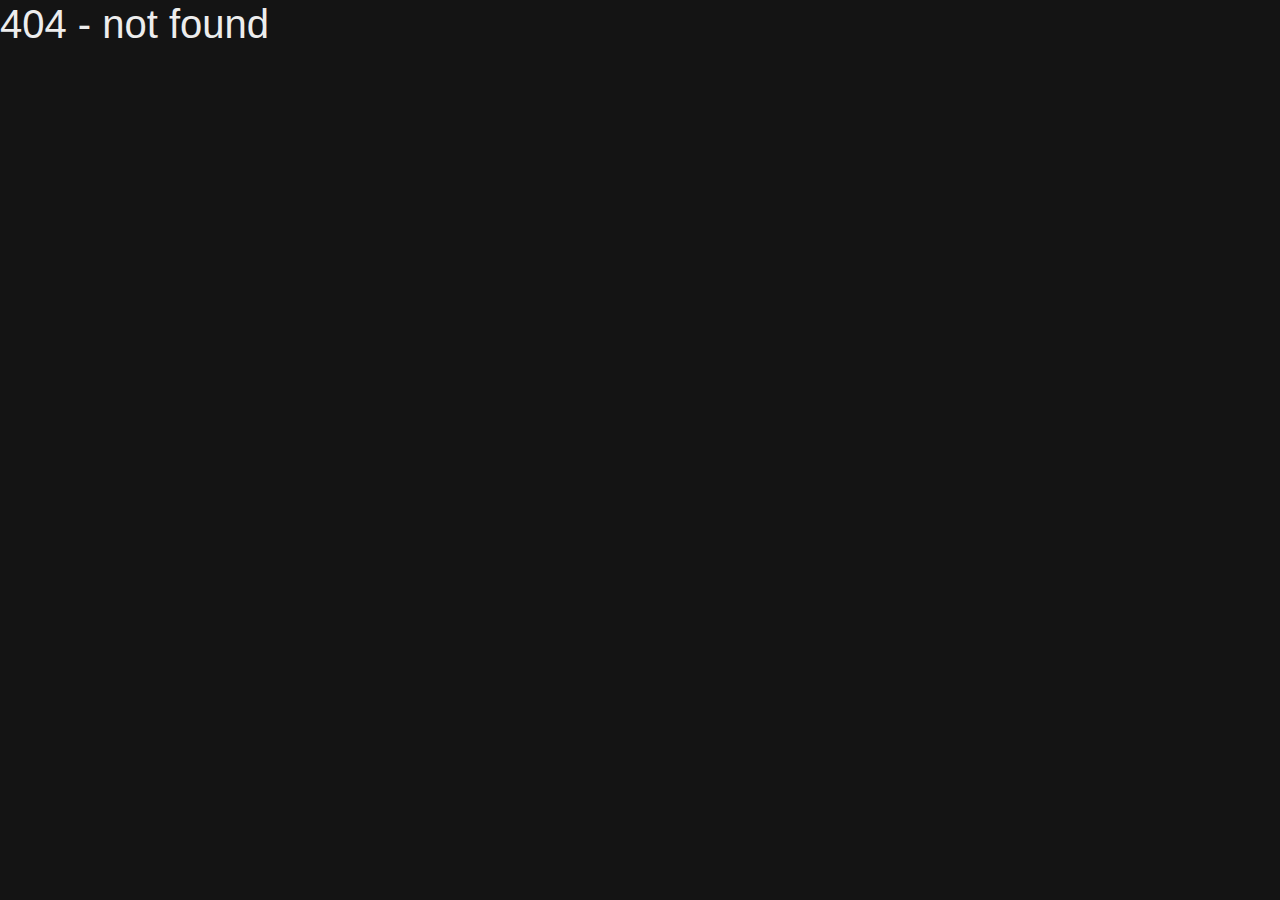
<file: rivers/index.html>
<!DOCTYPE html>
<html data-html-server-rendered="true" lang="en" data-vue-tag="%7B%22lang%22:%7B%22ssr%22:%22en%22%7D%7D">
  <head>
    <title>Aflab - 4Rivers</title><meta name="gridsome:hash" content="40ddb27da864f49af9fbdeee4ebe42b3ffad8e8a"><meta data-vue-tag="ssr" charset="utf-8"><meta data-vue-tag="ssr" name="generator" content="Gridsome v0.7.23"><meta data-vue-tag="ssr" data-key="viewport" name="viewport" content="width=device-width, initial-scale=1, viewport-fit=cover"><meta data-vue-tag="ssr" data-key="format-detection" name="format-detection" content="telephone=no"><link data-vue-tag="ssr" rel="icon" href="data:,"><link data-vue-tag="ssr" rel="icon" type="image/svg+xml" sizes="16x16" href="/assets/static/favicon.ce0531f.e3cf3f092adde90a6cde93c67e825d1d.svg"><link data-vue-tag="ssr" rel="icon" type="image/svg+xml" sizes="32x32" href="/assets/static/favicon.ac8d93a.e3cf3f092adde90a6cde93c67e825d1d.svg"><link rel="preload" href="/assets/css/7.styles.f1c928c6.css" as="style"><link rel="preload" href="/assets/js/app.feb235b1.js" as="script"><link rel="preload" href="/assets/js/page--src--pages--rivers-vue.d0bb4c27.js" as="script"><link rel="prefetch" href="/assets/js/page--node-modules--gridsome--app--pages--404-vue.8b43cab5.js"><link rel="prefetch" href="/assets/js/page--src--pages--blog-vue.3923b185.js"><link rel="prefetch" href="/assets/js/page--src--pages--contact-vue.2a74bf89.js"><link rel="prefetch" href="/assets/js/page--src--pages--index-vue.537e089c.js"><link rel="prefetch" href="/assets/js/page--src--templates--post-vue.1da42f01.js"><link rel="prefetch" href="/assets/js/vendors~page--src--pages--rivers-vue.51994da0.js"><link rel="stylesheet" href="/assets/css/7.styles.f1c928c6.css"><noscript data-vue-tag="ssr"><style>.g-image--loading{display:none;}</style></noscript>
  </head>
  <body >
    <div data-server-rendered="true" id="app" class="layout"><header class="header"><nav class="navbar navbar-light bg-secondary navbar-expand"><div class="navbar-brand"><a title="Home" href="/" class="logo"><svg viewBox="-28 -14 52 28" xmlns="http://www.w3.org/2000/svg" height="30px" class="logo svg-inline"><path fill="currentColor" d="M 0 0 m -4 0 l -16 0 l 8 -14 Z"></path><path fill="currentColor" d="M 0 0 m 0 7 l -24 0 l -4 7 l 32 0 Z"></path><path fill="currentColor" d="M 0 0 m 4 0 l 16 0 l 4 7 l -8 0 l 4 7 l -8 0 Z"></path><path fill="currentColor" d="M 0 0 m 0 -7 l -4 -7 l 24 0 l 4 7 Z"></path></svg></a></div><div id="nav-collapse" class="navbar-collapse collapse" style="display:none;"><ul class="navbar-nav"><li class="nav-item"><a href="/blog" target="_self" class="nav-link">Blog</a></li><li class="nav-item"><a href="/rivers" target="_self" class="nav-link">4Rivers</a></li></ul><ul class="navbar-nav ml-auto"><li title="Mail" class="nav-item"><a href="mailto:contact@aflab.fr" target="_self" class="nav-link"><svg aria-hidden="true" focusable="false" data-prefix="fas" data-icon="envelope" role="img" xmlns="http://www.w3.org/2000/svg" viewBox="0 0 512 512" class="svg-inline--fa fa-envelope fa-w-16"><path fill="currentColor" d="M502.3 190.8c3.9-3.1 9.7-.2 9.7 4.7V400c0 26.5-21.5 48-48 48H48c-26.5 0-48-21.5-48-48V195.6c0-5 5.7-7.8 9.7-4.7 22.4 17.4 52.1 39.5 154.1 113.6 21.1 15.4 56.7 47.8 92.2 47.6 35.7.3 72-32.8 92.3-47.6 102-74.1 131.6-96.3 154-113.7zM256 320c23.2.4 56.6-29.2 73.4-41.4 132.7-96.3 142.8-104.7 173.4-128.7 5.8-4.5 9.2-11.5 9.2-18.9v-19c0-26.5-21.5-48-48-48H48C21.5 64 0 85.5 0 112v19c0 7.4 3.4 14.3 9.2 18.9 30.6 23.9 40.7 32.4 173.4 128.7 16.8 12.2 50.2 41.8 73.4 41.4z"></path></svg></a></li><li title="LinkedIn" class="nav-item"><a href="https://www.linkedin.com/in/arthur-f-4660ab214" rel="noopener" target="_blank" class="nav-link"><svg aria-hidden="true" focusable="false" data-prefix="fab" data-icon="linkedin" role="img" xmlns="http://www.w3.org/2000/svg" viewBox="0 0 448 512" class="svg-inline--fa fa-linkedin fa-w-14"><path fill="currentColor" d="M416 32H31.9C14.3 32 0 46.5 0 64.3v383.4C0 465.5 14.3 480 31.9 480H416c17.6 0 32-14.5 32-32.3V64.3c0-17.8-14.4-32.3-32-32.3zM135.4 416H69V202.2h66.5V416zm-33.2-243c-21.3 0-38.5-17.3-38.5-38.5S80.9 96 102.2 96c21.2 0 38.5 17.3 38.5 38.5 0 21.3-17.2 38.5-38.5 38.5zm282.1 243h-66.4V312c0-24.8-.5-56.7-34.5-56.7-34.6 0-39.9 27-39.9 54.9V416h-66.4V202.2h63.7v29.2h.9c8.9-16.8 30.6-34.5 62.9-34.5 67.2 0 79.7 44.3 79.7 101.9V416z"></path></svg></a></li><li title="Github" class="nav-item"><a href="https://github.com/aflab-dotfr" rel="noopener" target="_blank" class="nav-link"><svg aria-hidden="true" focusable="false" data-prefix="fab" data-icon="github" role="img" xmlns="http://www.w3.org/2000/svg" viewBox="0 0 496 512" class="svg-inline--fa fa-github fa-w-16"><path fill="currentColor" d="M165.9 397.4c0 2-2.3 3.6-5.2 3.6-3.3.3-5.6-1.3-5.6-3.6 0-2 2.3-3.6 5.2-3.6 3-.3 5.6 1.3 5.6 3.6zm-31.1-4.5c-.7 2 1.3 4.3 4.3 4.9 2.6 1 5.6 0 6.2-2s-1.3-4.3-4.3-5.2c-2.6-.7-5.5.3-6.2 2.3zm44.2-1.7c-2.9.7-4.9 2.6-4.6 4.9.3 2 2.9 3.3 5.9 2.6 2.9-.7 4.9-2.6 4.6-4.6-.3-1.9-3-3.2-5.9-2.9zM244.8 8C106.1 8 0 113.3 0 252c0 110.9 69.8 205.8 169.5 239.2 12.8 2.3 17.3-5.6 17.3-12.1 0-6.2-.3-40.4-.3-61.4 0 0-70 15-84.7-29.8 0 0-11.4-29.1-27.8-36.6 0 0-22.9-15.7 1.6-15.4 0 0 24.9 2 38.6 25.8 21.9 38.6 58.6 27.5 72.9 20.9 2.3-16 8.8-27.1 16-33.7-55.9-6.2-112.3-14.3-112.3-110.5 0-27.5 7.6-41.3 23.6-58.9-2.6-6.5-11.1-33.3 2.6-67.9 20.9-6.5 69 27 69 27 20-5.6 41.5-8.5 62.8-8.5s42.8 2.9 62.8 8.5c0 0 48.1-33.6 69-27 13.7 34.7 5.2 61.4 2.6 67.9 16 17.7 25.8 31.5 25.8 58.9 0 96.5-58.9 104.2-114.8 110.5 9.2 7.9 17 22.9 17 46.4 0 33.7-.3 75.4-.3 83.6 0 6.5 4.6 14.4 17.3 12.1C428.2 457.8 496 362.9 496 252 496 113.3 383.5 8 244.8 8zM97.2 352.9c-1.3 1-1 3.3.7 5.2 1.6 1.6 3.9 2.3 5.2 1 1.3-1 1-3.3-.7-5.2-1.6-1.6-3.9-2.3-5.2-1zm-10.8-8.1c-.7 1.3.3 2.9 2.3 3.9 1.6 1 3.6.7 4.3-.7.7-1.3-.3-2.9-2.3-3.9-2-.6-3.6-.3-4.3.7zm32.4 35.6c-1.6 1.3-1 4.3 1.3 6.2 2.3 2.3 5.2 2.6 6.5 1 1.3-1.3.7-4.3-1.3-6.2-2.2-2.3-5.2-2.6-6.5-1zm-11.4-14.7c-1.6 1-1.6 3.6 0 5.9 1.6 2.3 4.3 3.3 5.6 2.3 1.6-1.3 1.6-3.9 0-6.2-1.4-2.3-4-3.3-5.6-2z"></path></svg></a></li></ul></div></nav></header><div class="container-xl pt-3 px-5"><div id="game"></div><div><h2>How to play</h2><p>
        A deck of 136 tiles is scrambled and placed into a grid of 17 by 8. The goal is to remove a pair of matching tiles till the grid is empty. They can be removed only if they can be connected by a uninterrupted line of maximum 3 segments (a line making 2 turns).
      </p></div></div></div>
    <script>window.__INITIAL_STATE__={"data":null,"context":{}};(function(){var s;(s=document.currentScript||document.scripts[document.scripts.length-1]).parentNode.removeChild(s);}());</script><script src="/assets/js/app.feb235b1.js" defer></script><script src="/assets/js/page--src--pages--rivers-vue.d0bb4c27.js" defer></script>
  </body>
</html>
</file>
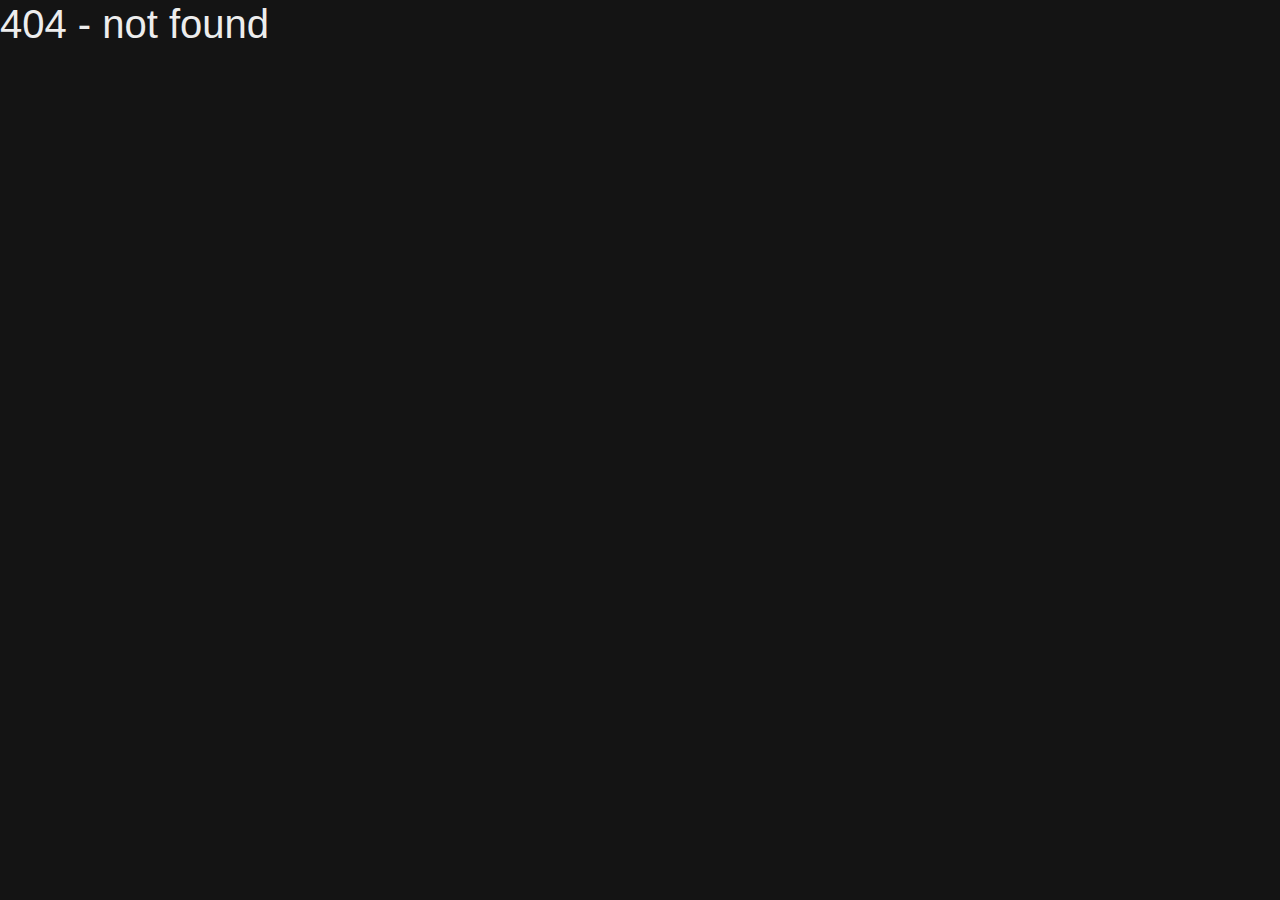
<file: blog/how-i-secured-my-data-on-my-laptop/index.html>
<!DOCTYPE html>
<html data-html-server-rendered="true" lang="en" data-vue-tag="%7B%22lang%22:%7B%22ssr%22:%22en%22%7D%7D">
  <head>
    <title>Aflab - How I secured my data on my laptop</title><meta name="gridsome:hash" content="40ddb27da864f49af9fbdeee4ebe42b3ffad8e8a"><meta data-vue-tag="ssr" charset="utf-8"><meta data-vue-tag="ssr" name="generator" content="Gridsome v0.7.23"><meta data-vue-tag="ssr" data-key="viewport" name="viewport" content="width=device-width, initial-scale=1, viewport-fit=cover"><meta data-vue-tag="ssr" data-key="format-detection" name="format-detection" content="telephone=no"><link data-vue-tag="ssr" rel="icon" href="data:,"><link data-vue-tag="ssr" rel="icon" type="image/svg+xml" sizes="16x16" href="/assets/static/favicon.ce0531f.e3cf3f092adde90a6cde93c67e825d1d.svg"><link data-vue-tag="ssr" rel="icon" type="image/svg+xml" sizes="32x32" href="/assets/static/favicon.ac8d93a.e3cf3f092adde90a6cde93c67e825d1d.svg"><link rel="preload" href="/assets/css/7.styles.f1c928c6.css" as="style"><link rel="preload" href="/assets/js/app.feb235b1.js" as="script"><link rel="preload" href="/assets/js/page--src--templates--post-vue.1da42f01.js" as="script"><link rel="prefetch" href="/assets/js/page--node-modules--gridsome--app--pages--404-vue.8b43cab5.js"><link rel="prefetch" href="/assets/js/page--src--pages--blog-vue.3923b185.js"><link rel="prefetch" href="/assets/js/page--src--pages--contact-vue.2a74bf89.js"><link rel="prefetch" href="/assets/js/page--src--pages--index-vue.537e089c.js"><link rel="prefetch" href="/assets/js/page--src--pages--rivers-vue.d0bb4c27.js"><link rel="prefetch" href="/assets/js/vendors~page--src--pages--rivers-vue.51994da0.js"><link rel="stylesheet" href="/assets/css/7.styles.f1c928c6.css"><noscript data-vue-tag="ssr"><style>.g-image--loading{display:none;}</style></noscript>
  </head>
  <body >
    <div data-server-rendered="true" id="app" class="layout"><header class="header"><nav class="navbar navbar-light bg-secondary navbar-expand"><div class="navbar-brand"><a title="Home" href="/" class="logo"><svg viewBox="-28 -14 52 28" xmlns="http://www.w3.org/2000/svg" height="30px" class="logo svg-inline"><path fill="currentColor" d="M 0 0 m -4 0 l -16 0 l 8 -14 Z"></path><path fill="currentColor" d="M 0 0 m 0 7 l -24 0 l -4 7 l 32 0 Z"></path><path fill="currentColor" d="M 0 0 m 4 0 l 16 0 l 4 7 l -8 0 l 4 7 l -8 0 Z"></path><path fill="currentColor" d="M 0 0 m 0 -7 l -4 -7 l 24 0 l 4 7 Z"></path></svg></a></div><div id="nav-collapse" class="navbar-collapse collapse" style="display:none;"><ul class="navbar-nav"><li class="nav-item"><a href="/blog" target="_self" class="nav-link">Blog</a></li><li class="nav-item"><a href="/rivers" target="_self" class="nav-link">4Rivers</a></li></ul><ul class="navbar-nav ml-auto"><li title="Mail" class="nav-item"><a href="mailto:contact@aflab.fr" target="_self" class="nav-link"><svg aria-hidden="true" focusable="false" data-prefix="fas" data-icon="envelope" role="img" xmlns="http://www.w3.org/2000/svg" viewBox="0 0 512 512" class="svg-inline--fa fa-envelope fa-w-16"><path fill="currentColor" d="M502.3 190.8c3.9-3.1 9.7-.2 9.7 4.7V400c0 26.5-21.5 48-48 48H48c-26.5 0-48-21.5-48-48V195.6c0-5 5.7-7.8 9.7-4.7 22.4 17.4 52.1 39.5 154.1 113.6 21.1 15.4 56.7 47.8 92.2 47.6 35.7.3 72-32.8 92.3-47.6 102-74.1 131.6-96.3 154-113.7zM256 320c23.2.4 56.6-29.2 73.4-41.4 132.7-96.3 142.8-104.7 173.4-128.7 5.8-4.5 9.2-11.5 9.2-18.9v-19c0-26.5-21.5-48-48-48H48C21.5 64 0 85.5 0 112v19c0 7.4 3.4 14.3 9.2 18.9 30.6 23.9 40.7 32.4 173.4 128.7 16.8 12.2 50.2 41.8 73.4 41.4z"></path></svg></a></li><li title="LinkedIn" class="nav-item"><a href="https://www.linkedin.com/in/arthur-f-4660ab214" rel="noopener" target="_blank" class="nav-link"><svg aria-hidden="true" focusable="false" data-prefix="fab" data-icon="linkedin" role="img" xmlns="http://www.w3.org/2000/svg" viewBox="0 0 448 512" class="svg-inline--fa fa-linkedin fa-w-14"><path fill="currentColor" d="M416 32H31.9C14.3 32 0 46.5 0 64.3v383.4C0 465.5 14.3 480 31.9 480H416c17.6 0 32-14.5 32-32.3V64.3c0-17.8-14.4-32.3-32-32.3zM135.4 416H69V202.2h66.5V416zm-33.2-243c-21.3 0-38.5-17.3-38.5-38.5S80.9 96 102.2 96c21.2 0 38.5 17.3 38.5 38.5 0 21.3-17.2 38.5-38.5 38.5zm282.1 243h-66.4V312c0-24.8-.5-56.7-34.5-56.7-34.6 0-39.9 27-39.9 54.9V416h-66.4V202.2h63.7v29.2h.9c8.9-16.8 30.6-34.5 62.9-34.5 67.2 0 79.7 44.3 79.7 101.9V416z"></path></svg></a></li><li title="Github" class="nav-item"><a href="https://github.com/aflab-dotfr" rel="noopener" target="_blank" class="nav-link"><svg aria-hidden="true" focusable="false" data-prefix="fab" data-icon="github" role="img" xmlns="http://www.w3.org/2000/svg" viewBox="0 0 496 512" class="svg-inline--fa fa-github fa-w-16"><path fill="currentColor" d="M165.9 397.4c0 2-2.3 3.6-5.2 3.6-3.3.3-5.6-1.3-5.6-3.6 0-2 2.3-3.6 5.2-3.6 3-.3 5.6 1.3 5.6 3.6zm-31.1-4.5c-.7 2 1.3 4.3 4.3 4.9 2.6 1 5.6 0 6.2-2s-1.3-4.3-4.3-5.2c-2.6-.7-5.5.3-6.2 2.3zm44.2-1.7c-2.9.7-4.9 2.6-4.6 4.9.3 2 2.9 3.3 5.9 2.6 2.9-.7 4.9-2.6 4.6-4.6-.3-1.9-3-3.2-5.9-2.9zM244.8 8C106.1 8 0 113.3 0 252c0 110.9 69.8 205.8 169.5 239.2 12.8 2.3 17.3-5.6 17.3-12.1 0-6.2-.3-40.4-.3-61.4 0 0-70 15-84.7-29.8 0 0-11.4-29.1-27.8-36.6 0 0-22.9-15.7 1.6-15.4 0 0 24.9 2 38.6 25.8 21.9 38.6 58.6 27.5 72.9 20.9 2.3-16 8.8-27.1 16-33.7-55.9-6.2-112.3-14.3-112.3-110.5 0-27.5 7.6-41.3 23.6-58.9-2.6-6.5-11.1-33.3 2.6-67.9 20.9-6.5 69 27 69 27 20-5.6 41.5-8.5 62.8-8.5s42.8 2.9 62.8 8.5c0 0 48.1-33.6 69-27 13.7 34.7 5.2 61.4 2.6 67.9 16 17.7 25.8 31.5 25.8 58.9 0 96.5-58.9 104.2-114.8 110.5 9.2 7.9 17 22.9 17 46.4 0 33.7-.3 75.4-.3 83.6 0 6.5 4.6 14.4 17.3 12.1C428.2 457.8 496 362.9 496 252 496 113.3 383.5 8 244.8 8zM97.2 352.9c-1.3 1-1 3.3.7 5.2 1.6 1.6 3.9 2.3 5.2 1 1.3-1 1-3.3-.7-5.2-1.6-1.6-3.9-2.3-5.2-1zm-10.8-8.1c-.7 1.3.3 2.9 2.3 3.9 1.6 1 3.6.7 4.3-.7.7-1.3-.3-2.9-2.3-3.9-2-.6-3.6-.3-4.3.7zm32.4 35.6c-1.6 1.3-1 4.3 1.3 6.2 2.3 2.3 5.2 2.6 6.5 1 1.3-1.3.7-4.3-1.3-6.2-2.2-2.3-5.2-2.6-6.5-1zm-11.4-14.7c-1.6 1-1.6 3.6 0 5.9 1.6 2.3 4.3 3.3 5.6 2.3 1.6-1.3 1.6-3.9 0-6.2-1.4-2.3-4-3.3-5.6-2z"></path></svg></a></li></ul></div></nav></header><div class="container-xl pt-4"><div role="alert" aria-live="polite" aria-atomic="true" class="alert alert-warning"><!---->
  Before you read, please be aware that I wrote thoses blog posts for myself as a exercise to help me learn new skills and also improve my english. I wouldn't recommend anyone to actually follow any of this as there's probably a lot of mistakes and it's not very well made.
</div><h1 class="display-4">How I secured my data on my laptop</h1><hr><h6 class="card-subtitle text-muted mb-4"><svg aria-hidden="true" focusable="false" data-prefix="far" data-icon="clock" role="img" xmlns="http://www.w3.org/2000/svg" viewBox="0 0 512 512" class="svg-inline--fa fa-clock fa-w-16"><path fill="currentColor" d="M256 8C119 8 8 119 8 256s111 248 248 248 248-111 248-248S393 8 256 8zm0 448c-110.5 0-200-89.5-200-200S145.5 56 256 56s200 89.5 200 200-89.5 200-200 200zm61.8-104.4l-84.9-61.7c-3.1-2.3-4.9-5.9-4.9-9.7V116c0-6.6 5.4-12 12-12h32c6.6 0 12 5.4 12 12v141.7l66.8 48.6c5.4 3.9 6.5 11.4 2.6 16.8L334.6 349c-3.9 5.3-11.4 6.5-16.8 2.6z"></path></svg> 2021.03.19
    <a title="CC BY 4.0" target="_blank" href="https://creativecommons.org/licenses/by/4.0/"><svg aria-hidden="true" focusable="false" data-prefix="fab" data-icon="creative-commons" role="img" xmlns="http://www.w3.org/2000/svg" viewBox="0 0 496 512" class="ml-1 svg-inline--fa fa-creative-commons fa-w-16"><path fill="currentColor" d="M245.83 214.87l-33.22 17.28c-9.43-19.58-25.24-19.93-27.46-19.93-22.13 0-33.22 14.61-33.22 43.84 0 23.57 9.21 43.84 33.22 43.84 14.47 0 24.65-7.09 30.57-21.26l30.55 15.5c-6.17 11.51-25.69 38.98-65.1 38.98-22.6 0-73.96-10.32-73.96-77.05 0-58.69 43-77.06 72.63-77.06 30.72-.01 52.7 11.95 65.99 35.86zm143.05 0l-32.78 17.28c-9.5-19.77-25.72-19.93-27.9-19.93-22.14 0-33.22 14.61-33.22 43.84 0 23.55 9.23 43.84 33.22 43.84 14.45 0 24.65-7.09 30.54-21.26l31 15.5c-2.1 3.75-21.39 38.98-65.09 38.98-22.69 0-73.96-9.87-73.96-77.05 0-58.67 42.97-77.06 72.63-77.06 30.71-.01 52.58 11.95 65.56 35.86zM247.56 8.05C104.74 8.05 0 123.11 0 256.05c0 138.49 113.6 248 247.56 248 129.93 0 248.44-100.87 248.44-248 0-137.87-106.62-248-248.44-248zm.87 450.81c-112.54 0-203.7-93.04-203.7-202.81 0-105.42 85.43-203.27 203.72-203.27 112.53 0 202.82 89.46 202.82 203.26-.01 121.69-99.68 202.82-202.84 202.82z"></path></svg><svg aria-hidden="true" focusable="false" data-prefix="fab" data-icon="creative-commons-by" role="img" xmlns="http://www.w3.org/2000/svg" viewBox="0 0 496 512" class="ml-1 svg-inline--fa fa-creative-commons-by fa-w-16"><path fill="currentColor" d="M314.9 194.4v101.4h-28.3v120.5h-77.1V295.9h-28.3V194.4c0-4.4 1.6-8.2 4.6-11.3 3.1-3.1 6.9-4.7 11.3-4.7H299c4.1 0 7.8 1.6 11.1 4.7 3.1 3.2 4.8 6.9 4.8 11.3zm-101.5-63.7c0-23.3 11.5-35 34.5-35s34.5 11.7 34.5 35c0 23-11.5 34.5-34.5 34.5s-34.5-11.5-34.5-34.5zM247.6 8C389.4 8 496 118.1 496 256c0 147.1-118.5 248-248.4 248C113.6 504 0 394.5 0 256 0 123.1 104.7 8 247.6 8zm.8 44.7C130.2 52.7 44.7 150.6 44.7 256c0 109.8 91.2 202.8 203.7 202.8 103.2 0 202.8-81.1 202.8-202.8.1-113.8-90.2-203.3-202.8-203.3z"></path></svg></a></h6><p class="lead mb-5 text-justify">By encrypting the root partition, detaching the LUKS header into a USB key, signing my own UEFI kernel, enabling secure boot, booting directly from firmware without any bootloader and locking the BIOS setup interface behind a password.</p><article class="markdown"><!-- TOC -->
<ul>
<li>
<p><a href="#introduction">Introduction</a></p>
<ul>
<li><a href="#credits-and-sources">Credits and sources</a></li>
</ul>
</li>
<li>
<p><a href="#root-encryption">Root encryption</a></p>
<ul>
<li><a href="#create-a-new-partition-table">Create a new partition table</a></li>
<li><a href="#setup-luks">Setup LUKS</a></li>
<li><a href="#format-both-partitions">Format both partitions</a></li>
<li><a href="#overwrite-previous-data">Overwrite previous data</a></li>
<li><a href="#decrypt-partition-at-boot">Decrypt partition at boot</a></li>
</ul>
</li>
<li>
<p><a href="#secure-boot">Secure boot</a></p>
<ul>
<li><a href="#generate-your-own-keys">Generate your own keys</a></li>
<li><a href="#generate-signed-unified-kernel">Generate signed unified kernel</a></li>
<li><a href="#enroll-keys-in-firmware">Enroll keys in firmware</a></li>
<li><a href="#bootloader">Bootloader</a></li>
</ul>
</li>
<li><a href="#recommendations">Recommendations</a></li>
</ul>
<!-- /TOC -->
<h1 id="introduction"><a href="#introduction" aria-hidden="true"><span class="icon icon-link"></span></a>Introduction</h1>
<p>Why ? You may ask. If like me, you like to work on your laptop from different places, then you may want to make sure that your sensitives data stay protected in case someone as a physical access to your computer.</p>
<p>I'm not an expert in computer security. So please, be aware that my solution is not perfect and many vulnerabilities could still be exploited. Also, there's many different way to achieve this but I'll focus on only one method to avoid confusion.</p>
<p>I have a 5 years old Dell XPS 15 and I'm using Arch Linux. It should works with another GNU/Linux distribution as the features used are mainly kernel related and the other packages are pretty common. However, the computer need to support EFI secure boot and being able to lock the BIOS setup interface behind a password.</p>
<h2 id="credits-and-sources"><a href="#credits-and-sources" aria-hidden="true"><span class="icon icon-link"></span></a>Credits and sources</h2>
<ul>
<li><a href="https://wiki.archlinux.org/index.php/Installation_guide" target="_blank" rel="nofollow noopener noreferrer">ArchLinux Wiki: Installation guide</a></li>
<li><a href="https://wiki.archlinux.org/index.php/Dm-crypt/Encrypting_an_entire_system#LUKS_on_LVM" target="_blank" rel="nofollow noopener noreferrer">ArchLinux Wiki: Dm-crypt/LUKS on LVM</a></li>
<li><a href="https://wiki.archlinux.org/index.php/Unified_Extensible_Firmware_Interface/Secure_Boot" target="_blank" rel="nofollow noopener noreferrer">ArchLinux Wiki: Unified Extensible Firmware Interface/Secure Boot</a></li>
<li><a href="https://bentley.link/secureboot/" target="_blank" rel="nofollow noopener noreferrer">Matthew Bently: Combine the kernel, initramfs, and boot options</a></li>
</ul>
<h1 id="root-encryption"><a href="#root-encryption" aria-hidden="true"><span class="icon icon-link"></span></a>Root encryption</h1>
<p>Don't forget to verify the signature of your installation image as to avoid any malware from the start, then proceed with the <a href="https://wiki.archlinux.org/index.php/Installation_guide" target="_blank" rel="nofollow noopener noreferrer">installation</a> normally until you need to prepare your disk.</p>
<h2 id="create-a-new-partition-table"><a href="#create-a-new-partition-table" aria-hidden="true"><span class="icon icon-link"></span></a>Create a new partition table</h2>
<p>Using <a href="https://wiki.archlinux.org/index.php/Fdisk" target="_blank" rel="nofollow noopener noreferrer"><em>fdisk</em></a>, look for the name of your disk.</p>
<pre class="language-shell"><code class="language-shell"><span class="token function">fdisk</span> -l</code></pre>
<p>In my case, having a NVMe SSD, my disk is named <strong>nvme0n1</strong> but otherwise, it's commonly named <strong>sda</strong>.</p>
<table>
<thead>
<tr>
<th>Name</th>
<th>Type</th>
<th>Size</th>
</tr>
</thead>
<tbody>
<tr>
<td>/dev/sda1</td>
<td>EFI</td>
<td>512MB</td>
</tr>
<tr>
<td>/dev/sda2</td>
<td>Linux filesystem</td>
<td>Remainder of the device</td>
</tr>
</tbody>
</table>
<p>That's how the partition table will look like if you follow my example. Normally, I like to use LVM as it offers more flexibility but I removed it to simplify. Also, I don't have a swap partition.</p>
<p>Start <em>fdisk</em>.</p>
<pre class="language-shell"><code class="language-shell"><span class="token function">fdisk</span> /dev/sda</code></pre>
<p>Inside the prompt:</p>
<ol>
<li>Type <strong>g</strong> to create a new empty GPT partition table.</li>
<li>Type <strong>n</strong> to add a first partition.</li>
<li>Type <strong>Enter</strong> a first time to accept the default partition number, then <strong>Enter</strong> a second time to accept the default first sector and finally <strong>+512M</strong> for the last sector.</li>
<li>Type <strong>t</strong> then <strong>efi</strong> to change the type to 'EFI system'.</li>
<li>Type <strong>n</strong> to add a second partition.</li>
<li>Type <strong>Enter</strong> 3 times to accept all default values.</li>
<li>Type <strong>w</strong> to save the changes and exit.</li>
</ol>
<h2 id="setup-luks"><a href="#setup-luks" aria-hidden="true"><span class="icon icon-link"></span></a>Setup LUKS</h2>
<p>I chose to detach the header into a USB key as a simple way to get a physical authentication factor. If your passphrase somehow leaked, your partition cannot be decrypted without the salt contained in the header. Also, even if someone had the computational power to break the encryption, it would make the process a bit harder.</p>
<pre class="language-shell"><code class="language-shell"><span class="token function">mount</span> /dev/sdb1 /mnt <span class="token comment"># mount the usb</span>
cryptsetup luksFormat /dev/sda2 --header /mnt/header.img
cryptsetup <span class="token function">open</span> /dev/sda2 root --header /mnt/header.img
<span class="token function">umount</span> /mnt</code></pre>
<p>I strongly recommend making a backup of the header file somewhere safe. You cannot decrypt the root partition without it. So if your USB key fails, you'll lose all your data.</p>
<h2 id="format-both-partitions"><a href="#format-both-partitions" aria-hidden="true"><span class="icon icon-link"></span></a>Format both partitions</h2>
<pre class="language-shell"><code class="language-shell">mkfs.vfat -F32 /dev/sda1
mkfs.ext4 /dev/mapper/root</code></pre>
<h2 id="overwrite-previous-data"><a href="#overwrite-previous-data" aria-hidden="true"><span class="icon icon-link"></span></a>Overwrite previous data</h2>
<p>This is a very long process depending of the size of your partition. If you don't do this, some old data could still be potentially retrieved.</p>
<pre class="language-shell"><code class="language-shell"><span class="token function">dd</span> <span class="token assign-left variable">if</span><span class="token operator">=</span>/dev/zero <span class="token assign-left variable">of</span><span class="token operator">=</span>/dev/mapper/root <span class="token assign-left variable">status</span><span class="token operator">=</span>progress</code></pre>
<p>No need to use <code>/dev/random</code> because the encryption already turn the zeroes into random data.</p>
<p><strong>Proceed with the rest of the installation and chroot into your new installation. Don't install any bootloader, the kernel will boot directly from the firmware.</strong></p>
<h2 id="decrypt-partition-at-boot"><a href="#decrypt-partition-at-boot" aria-hidden="true"><span class="icon icon-link"></span></a>Decrypt partition at boot</h2>
<p>In order to decrypt your root partition at boot with a detached LUKS header on a usb key, add a custom hook to <em>initcpio</em>.</p>
<p>I chose to use labels instead of GUIDs so I can use a backup USB key if the main one fails. So be aware that if there's another external drive connected to your laptop while booting, you may not be able to decrypt your root partition because of that.</p>
<p><code>/etc/initcpio/hooks/customencrypt</code></p>
<pre class="language-bash"><code class="language-bash"><span class="token shebang important">#!/usr/bin/ash</span>

<span class="token function-name function">run_hook</span><span class="token punctuation">(</span><span class="token punctuation">)</span> <span class="token punctuation">{</span>
    modprobe -a -q dm-crypt <span class="token operator">></span>/dev/null <span class="token operator"><span class="token file-descriptor important">2</span>></span><span class="token file-descriptor important">&amp;1</span>

    <span class="token keyword">while</span> <span class="token punctuation">[</span> <span class="token operator">!</span> -b <span class="token string">'/dev/sdb1'</span> <span class="token punctuation">]</span><span class="token punctuation">;</span> <span class="token keyword">do</span>
     <span class="token function">sleep</span> <span class="token number">1</span>
    <span class="token keyword">done</span>

    <span class="token function">mkdir</span> -p /mnt
    <span class="token function">mount</span> /dev/sdb1 /mnt
    cryptsetup --header /mnt/header.img <span class="token function">open</span> /dev/sda2 root
    <span class="token function">umount</span> /mnt
<span class="token punctuation">}</span></code></pre>
<p><code>/etc/initcpio/install/customencrypt</code></p>
<pre class="language-bash"><code class="language-bash"><span class="token shebang important">#!/bin/bash</span>

<span class="token function-name function">build</span><span class="token punctuation">(</span><span class="token punctuation">)</span> <span class="token punctuation">{</span>
    <span class="token builtin class-name">local</span> mod

    add_module <span class="token string">"dm-crypt"</span>
    add_module <span class="token string">"dm-integrity"</span>
    <span class="token keyword">if</span> <span class="token punctuation">[</span><span class="token punctuation">[</span> <span class="token variable">$CRYPTO_MODULES</span> <span class="token punctuation">]</span><span class="token punctuation">]</span><span class="token punctuation">;</span> <span class="token keyword">then</span>
        <span class="token keyword">for</span> <span class="token for-or-select variable">mod</span> <span class="token keyword">in</span> <span class="token variable">$CRYPTO_MODULES</span><span class="token punctuation">;</span> <span class="token keyword">do</span>
            add_module <span class="token string">"<span class="token variable">$mod</span>"</span>
        <span class="token keyword">done</span>
    <span class="token keyword">else</span>
        add_all_modules <span class="token string">"/crypto/"</span>
    <span class="token keyword">fi</span>

    add_binary <span class="token string">"cryptsetup"</span>
    add_binary <span class="token string">"dmsetup"</span>
    add_file <span class="token string">"/usr/lib/udev/rules.d/10-dm.rules"</span>
    add_file <span class="token string">"/usr/lib/udev/rules.d/13-dm-disk.rules"</span>
    add_file <span class="token string">"/usr/lib/udev/rules.d/95-dm-notify.rules"</span>
    add_file <span class="token string">"/usr/lib/initcpio/udev/11-dm-initramfs.rules"</span> <span class="token string">"/usr/lib/udev/rules.d/11-dm-initramfs.rules"</span>

    <span class="token comment"># cryptsetup calls pthread_create(), which dlopen()s libgcc_s.so.1</span>
    add_binary <span class="token string">"/usr/lib/libgcc_s.so.1"</span>

    add_runscript
<span class="token punctuation">}</span></code></pre>
<p>And finally, modify your <em>mkinitcpio</em> configuration file to add the custom module.</p>
<p><code>/etc/mkinitcpio.conf</code></p>
<pre class="language-text"><code class="language-text">HOOKS=(base udev autodetect keyboard keymap modconf block filesystems fsck customencrypt)</code></pre>
<p>Use this mkinitcpio command to create your new initial ramdisk image.</p>
<pre class="language-shell"><code class="language-shell">mkinitcpio -P</code></pre>
<h1 id="secure-boot"><a href="#secure-boot" aria-hidden="true"><span class="icon icon-link"></span></a>Secure boot</h1>
<p>Why going through the hassle of enabling secure boot ? Well, your root partition is safe but your kernel is not. Imagine you let your laptop unsupervised a few minutes, someone could boot from a usb and replace your kernel with a custom one without you noticing. It's something you really don't want and I don't really need to explain why.</p>
<p>Install the <em>sbsigntools</em> package.</p>
<pre class="language-shell"><code class="language-shell">pacman -S sbsigntools</code></pre>
<p>Create a new directory in a secure location like <code>/root/secureboot</code>.</p>
<pre class="language-shell"><code class="language-shell"><span class="token function">mkdir</span> /root/secureboot
<span class="token builtin class-name">cd</span> /root/secureboot</code></pre>
<h2 id="generate-your-own-keys"><a href="#generate-your-own-keys" aria-hidden="true"><span class="icon icon-link"></span></a>Generate your own keys</h2>
<p>Create a script named <code>mkkeys.sh</code> that will automate the process.</p>
<pre class="language-bash"><code class="language-bash"><span class="token shebang important">#!/bin/bash</span>

<span class="token builtin class-name">echo</span> -n <span class="token string">"Enter a Common Name to embed in the keys: "</span>
<span class="token builtin class-name">read</span> name

<span class="token comment">#GUID</span>
uuidgen --random <span class="token operator">></span> GUID.txt

<span class="token comment">#PLATFORM KEY</span>
openssl req -newkey rsa:4096 -nodes -keyout PK.key -new -x509 -sha256 -days <span class="token number">3650</span> -subj <span class="token string">"/CN=<span class="token variable">$name</span> PK/"</span> -out PK.crt
openssl x509 -outform DER -in PK.crt -out PK.cer
cert-to-efi-sig-list -g <span class="token string">"<span class="token variable"><span class="token variable">$(</span><span class="token operator">&lt;</span> GUID.txt<span class="token variable">)</span></span>"</span> PK.crt PK.esl
sign-efi-sig-list -g <span class="token string">"<span class="token variable"><span class="token variable">$(</span><span class="token operator">&lt;</span> GUID.txt<span class="token variable">)</span></span>"</span> -k PK.key -c PK.crt PK PK.esl PK.auth
sign-efi-sig-list -g <span class="token string">"<span class="token variable"><span class="token variable">$(</span><span class="token operator">&lt;</span> GUID.txt<span class="token variable">)</span></span>"</span> -c PK.crt -k PK.key PK /dev/null rm_PK.auth

<span class="token comment">#KEY EXCHANGE KEY</span>
openssl req -newkey rsa:4096 -nodes -keyout KEK.key -new -x509 -sha256 -days <span class="token number">3650</span> -subj <span class="token string">"/CN=<span class="token variable">$name</span> KEK/"</span> -out KEK.crt
openssl x509 -outform DER -in KEK.crt -out KEK.cer
cert-to-efi-sig-list -g <span class="token string">"<span class="token variable"><span class="token variable">$(</span><span class="token operator">&lt;</span> GUID.txt<span class="token variable">)</span></span>"</span> KEK.crt KEK.esl
sign-efi-sig-list -g <span class="token string">"<span class="token variable"><span class="token variable">$(</span><span class="token operator">&lt;</span> GUID.txt<span class="token variable">)</span></span>"</span> -k PK.key -c PK.crt KEK KEK.esl KEK.auth

<span class="token comment">#SIGNATURE DATABASE KEY</span>
openssl req -newkey rsa:4096 -nodes -keyout db.key -new -x509 -sha256 -days <span class="token number">3650</span> -subj <span class="token string">"/CN=<span class="token variable">$name</span> db/"</span> -out db.crt
openssl x509 -outform DER -in db.crt -out db.cer
cert-to-efi-sig-list -g <span class="token string">"<span class="token variable"><span class="token variable">$(</span><span class="token operator">&lt;</span> GUID.txt<span class="token variable">)</span></span>"</span> db.crt db.esl
sign-efi-sig-list -g <span class="token string">"<span class="token variable"><span class="token variable">$(</span><span class="token operator">&lt;</span> GUID.txt<span class="token variable">)</span></span>"</span> -k KEK.key -c KEK.crt db db.esl db.auth</code></pre>
<p>Then execute the script.</p>
<pre class="language-shell"><code class="language-shell"><span class="token function">touch</span> mkkeys.sh
<span class="token function">chmod</span> +x mkkeys.sh
./mkkeys.sh</code></pre>
<h2 id="generate-signed-unified-kernel"><a href="#generate-signed-unified-kernel" aria-hidden="true"><span class="icon icon-link"></span></a>Generate signed unified kernel</h2>
<p>Create a file named <code>cmdline.txt</code> containing the kernel parameters.</p>
<pre class="language-shell"><code class="language-shell"><span class="token assign-left variable">BOOT_IMAGE</span><span class="token operator">=</span>/vmlinuz-linux <span class="token assign-left variable">initrd</span><span class="token operator">=</span>/intel-ucode.img <span class="token assign-left variable">initrd</span><span class="token operator">=</span>/initramfs-linux.img <span class="token assign-left variable">root</span><span class="token operator">=</span>/dev/mapper/root</code></pre>
<p>Notice that I'm using the <a href="https://wiki.archlinux.org/index.php/Microcode#Installation" target="_blank" rel="nofollow noopener noreferrer">Intel microcode</a>. If you don't have a Intel CPU or just don't want to use it, some modifications are required.</p>
<p>Create a script named <code>mkkernel.sh</code>.</p>
<pre class="language-shell"><code class="language-shell"><span class="token shebang important">#!/bin/sh</span>
<span class="token builtin class-name">cd</span> /root/secureboot

<span class="token comment">#COMBINE FILES</span>
<span class="token function">cat</span> /boot/intel-ucode.img /boot/initramfs-linux.img <span class="token operator">></span> initramfs-linux.img
<span class="token function">cp</span> /boot/vmlinuz-linux <span class="token builtin class-name">.</span>

objcopy <span class="token punctuation">\</span>
    --add-section .osrel<span class="token operator">=</span>/etc/os-release --change-section-vma .osrel<span class="token operator">=</span>0x20000 <span class="token punctuation">\</span>
    --add-section .cmdline<span class="token operator">=</span><span class="token string">"cmdline.txt"</span> --change-section-vma .cmdline<span class="token operator">=</span>0x30000 <span class="token punctuation">\</span>
    --add-section .linux<span class="token operator">=</span><span class="token string">"vmlinuz-linux"</span> --change-section-vma .linux<span class="token operator">=</span>0x40000 <span class="token punctuation">\</span>
    --add-section .initrd<span class="token operator">=</span><span class="token string">"initramfs-linux.img"</span> --change-section-vma .initrd<span class="token operator">=</span>0x3000000 <span class="token punctuation">\</span>
    /usr/lib/systemd/boot/efi/linuxx64.efi.stub kernel.efi

<span class="token comment">#SIGN EFI</span>
sbsign --key db.key --cert db.crt --output kernel.efi.signed kernel.efi

<span class="token comment">#COPY KERNEL</span>
<span class="token function">cp</span> kernel.efi.signed /boot/kernel.efi</code></pre>
<p>Make it executable.</p>
<pre class="language-shell"><code class="language-shell"><span class="token function">touch</span> mkkernel.sh
<span class="token function">chmod</span> +x mkkernel.sh</code></pre>
<p>You can manually execute the script each time you want to update the kernel but I recommend to automate the process with a pacman hook.</p>
<p>Create a file at <code>/etc/pacman.d/hooks/91-secureboot.hook</code>.</p>
<pre class="language-text"><code class="language-text">[Trigger]
Type = Path
Operation = Install
Operation = Upgrade
Target = usr/lib/modules/*/vmlinuz
Target = usr/lib/initcpio/*

[Action]
Description = Making signed kernel UEFI
When = PostTransaction
Exec = /root/secureboot/mkkernel.sh
NeedsTargets</code></pre>
<h2 id="enroll-keys-in-firmware"><a href="#enroll-keys-in-firmware" aria-hidden="true"><span class="icon icon-link"></span></a>Enroll keys in firmware</h2>
<p>I tried to use <strong>sbkeysync</strong> but despite being in setup mode, I was unable to enroll my keys so I had to enroll them manually, using my BIOS setup interface. Don't forget to enable secure boot mode in your BIOS setup interface and to lock it behind a password because if someone is able to simply turn it off, it would make all this pointless.</p>
<h2 id="bootloader"><a href="#bootloader" aria-hidden="true"><span class="icon icon-link"></span></a>Bootloader</h2>
<p>I did not install any bootloader because it's simply useless in this case. Instead go into your BIOS setup interface and make a new boot entry for <code>kernel.efi</code>.</p>
<h1 id="recommendations"><a href="#recommendations" aria-hidden="true"><span class="icon icon-link"></span></a>Recommendations</h1>
<ul>
<li>I like to use a passphrase instead of password. It may be a bit longer to enter each time but it's easier to remember and save you the trouble of having to distinguish similar letters. Also a 8 word passphrase from a dictionary of 3600 words is stronger than a 8 long password from 60 different characters (3600^8 > 60^8).</li>
<li>Use a idle screen locker and always lock your laptop before leaving it.</li>
<li>Be aware of who might be looking at your screen/keyboard while you enter your passphrase.</li>
<li>Don't let the usb key containing the LUKS header on your laptop. Remove it after the boot process and keep it with you.</li>
</ul>
</article></div><footer class="m-5"></footer></div>
    <script>window.__INITIAL_STATE__={"data":{"post":{"title":"How I secured my data on my laptop","date":"2021.03.19","description":"By encrypting the root partition, detaching the LUKS header into a USB key, signing my own UEFI kernel, enabling secure boot, booting directly from firmware without any bootloader and locking the BIOS setup interface behind a password.","content":"\u003C!-- TOC --\u003E\n\u003Cul\u003E\n\u003Cli\u003E\n\u003Cp\u003E\u003Ca href=\"#introduction\"\u003EIntroduction\u003C\u002Fa\u003E\u003C\u002Fp\u003E\n\u003Cul\u003E\n\u003Cli\u003E\u003Ca href=\"#credits-and-sources\"\u003ECredits and sources\u003C\u002Fa\u003E\u003C\u002Fli\u003E\n\u003C\u002Ful\u003E\n\u003C\u002Fli\u003E\n\u003Cli\u003E\n\u003Cp\u003E\u003Ca href=\"#root-encryption\"\u003ERoot encryption\u003C\u002Fa\u003E\u003C\u002Fp\u003E\n\u003Cul\u003E\n\u003Cli\u003E\u003Ca href=\"#create-a-new-partition-table\"\u003ECreate a new partition table\u003C\u002Fa\u003E\u003C\u002Fli\u003E\n\u003Cli\u003E\u003Ca href=\"#setup-luks\"\u003ESetup LUKS\u003C\u002Fa\u003E\u003C\u002Fli\u003E\n\u003Cli\u003E\u003Ca href=\"#format-both-partitions\"\u003EFormat both partitions\u003C\u002Fa\u003E\u003C\u002Fli\u003E\n\u003Cli\u003E\u003Ca href=\"#overwrite-previous-data\"\u003EOverwrite previous data\u003C\u002Fa\u003E\u003C\u002Fli\u003E\n\u003Cli\u003E\u003Ca href=\"#decrypt-partition-at-boot\"\u003EDecrypt partition at boot\u003C\u002Fa\u003E\u003C\u002Fli\u003E\n\u003C\u002Ful\u003E\n\u003C\u002Fli\u003E\n\u003Cli\u003E\n\u003Cp\u003E\u003Ca href=\"#secure-boot\"\u003ESecure boot\u003C\u002Fa\u003E\u003C\u002Fp\u003E\n\u003Cul\u003E\n\u003Cli\u003E\u003Ca href=\"#generate-your-own-keys\"\u003EGenerate your own keys\u003C\u002Fa\u003E\u003C\u002Fli\u003E\n\u003Cli\u003E\u003Ca href=\"#generate-signed-unified-kernel\"\u003EGenerate signed unified kernel\u003C\u002Fa\u003E\u003C\u002Fli\u003E\n\u003Cli\u003E\u003Ca href=\"#enroll-keys-in-firmware\"\u003EEnroll keys in firmware\u003C\u002Fa\u003E\u003C\u002Fli\u003E\n\u003Cli\u003E\u003Ca href=\"#bootloader\"\u003EBootloader\u003C\u002Fa\u003E\u003C\u002Fli\u003E\n\u003C\u002Ful\u003E\n\u003C\u002Fli\u003E\n\u003Cli\u003E\u003Ca href=\"#recommendations\"\u003ERecommendations\u003C\u002Fa\u003E\u003C\u002Fli\u003E\n\u003C\u002Ful\u003E\n\u003C!-- \u002FTOC --\u003E\n\u003Ch1 id=\"introduction\"\u003E\u003Ca href=\"#introduction\" aria-hidden=\"true\"\u003E\u003Cspan class=\"icon icon-link\"\u003E\u003C\u002Fspan\u003E\u003C\u002Fa\u003EIntroduction\u003C\u002Fh1\u003E\n\u003Cp\u003EWhy ? You may ask. If like me, you like to work on your laptop from different places, then you may want to make sure that your sensitives data stay protected in case someone as a physical access to your computer.\u003C\u002Fp\u003E\n\u003Cp\u003EI'm not an expert in computer security. So please, be aware that my solution is not perfect and many vulnerabilities could still be exploited. Also, there's many different way to achieve this but I'll focus on only one method to avoid confusion.\u003C\u002Fp\u003E\n\u003Cp\u003EI have a 5 years old Dell XPS 15 and I'm using Arch Linux. It should works with another GNU\u002FLinux distribution as the features used are mainly kernel related and the other packages are pretty common. However, the computer need to support EFI secure boot and being able to lock the BIOS setup interface behind a password.\u003C\u002Fp\u003E\n\u003Ch2 id=\"credits-and-sources\"\u003E\u003Ca href=\"#credits-and-sources\" aria-hidden=\"true\"\u003E\u003Cspan class=\"icon icon-link\"\u003E\u003C\u002Fspan\u003E\u003C\u002Fa\u003ECredits and sources\u003C\u002Fh2\u003E\n\u003Cul\u003E\n\u003Cli\u003E\u003Ca href=\"https:\u002F\u002Fwiki.archlinux.org\u002Findex.php\u002FInstallation_guide\" target=\"_blank\" rel=\"nofollow noopener noreferrer\"\u003EArchLinux Wiki: Installation guide\u003C\u002Fa\u003E\u003C\u002Fli\u003E\n\u003Cli\u003E\u003Ca href=\"https:\u002F\u002Fwiki.archlinux.org\u002Findex.php\u002FDm-crypt\u002FEncrypting_an_entire_system#LUKS_on_LVM\" target=\"_blank\" rel=\"nofollow noopener noreferrer\"\u003EArchLinux Wiki: Dm-crypt\u002FLUKS on LVM\u003C\u002Fa\u003E\u003C\u002Fli\u003E\n\u003Cli\u003E\u003Ca href=\"https:\u002F\u002Fwiki.archlinux.org\u002Findex.php\u002FUnified_Extensible_Firmware_Interface\u002FSecure_Boot\" target=\"_blank\" rel=\"nofollow noopener noreferrer\"\u003EArchLinux Wiki: Unified Extensible Firmware Interface\u002FSecure Boot\u003C\u002Fa\u003E\u003C\u002Fli\u003E\n\u003Cli\u003E\u003Ca href=\"https:\u002F\u002Fbentley.link\u002Fsecureboot\u002F\" target=\"_blank\" rel=\"nofollow noopener noreferrer\"\u003EMatthew Bently: Combine the kernel, initramfs, and boot options\u003C\u002Fa\u003E\u003C\u002Fli\u003E\n\u003C\u002Ful\u003E\n\u003Ch1 id=\"root-encryption\"\u003E\u003Ca href=\"#root-encryption\" aria-hidden=\"true\"\u003E\u003Cspan class=\"icon icon-link\"\u003E\u003C\u002Fspan\u003E\u003C\u002Fa\u003ERoot encryption\u003C\u002Fh1\u003E\n\u003Cp\u003EDon't forget to verify the signature of your installation image as to avoid any malware from the start, then proceed with the \u003Ca href=\"https:\u002F\u002Fwiki.archlinux.org\u002Findex.php\u002FInstallation_guide\" target=\"_blank\" rel=\"nofollow noopener noreferrer\"\u003Einstallation\u003C\u002Fa\u003E normally until you need to prepare your disk.\u003C\u002Fp\u003E\n\u003Ch2 id=\"create-a-new-partition-table\"\u003E\u003Ca href=\"#create-a-new-partition-table\" aria-hidden=\"true\"\u003E\u003Cspan class=\"icon icon-link\"\u003E\u003C\u002Fspan\u003E\u003C\u002Fa\u003ECreate a new partition table\u003C\u002Fh2\u003E\n\u003Cp\u003EUsing \u003Ca href=\"https:\u002F\u002Fwiki.archlinux.org\u002Findex.php\u002FFdisk\" target=\"_blank\" rel=\"nofollow noopener noreferrer\"\u003E\u003Cem\u003Efdisk\u003C\u002Fem\u003E\u003C\u002Fa\u003E, look for the name of your disk.\u003C\u002Fp\u003E\n\u003Cpre class=\"language-shell\"\u003E\u003Ccode class=\"language-shell\"\u003E\u003Cspan class=\"token function\"\u003Efdisk\u003C\u002Fspan\u003E -l\u003C\u002Fcode\u003E\u003C\u002Fpre\u003E\n\u003Cp\u003EIn my case, having a NVMe SSD, my disk is named \u003Cstrong\u003Envme0n1\u003C\u002Fstrong\u003E but otherwise, it's commonly named \u003Cstrong\u003Esda\u003C\u002Fstrong\u003E.\u003C\u002Fp\u003E\n\u003Ctable\u003E\n\u003Cthead\u003E\n\u003Ctr\u003E\n\u003Cth\u003EName\u003C\u002Fth\u003E\n\u003Cth\u003EType\u003C\u002Fth\u003E\n\u003Cth\u003ESize\u003C\u002Fth\u003E\n\u003C\u002Ftr\u003E\n\u003C\u002Fthead\u003E\n\u003Ctbody\u003E\n\u003Ctr\u003E\n\u003Ctd\u003E\u002Fdev\u002Fsda1\u003C\u002Ftd\u003E\n\u003Ctd\u003EEFI\u003C\u002Ftd\u003E\n\u003Ctd\u003E512MB\u003C\u002Ftd\u003E\n\u003C\u002Ftr\u003E\n\u003Ctr\u003E\n\u003Ctd\u003E\u002Fdev\u002Fsda2\u003C\u002Ftd\u003E\n\u003Ctd\u003ELinux filesystem\u003C\u002Ftd\u003E\n\u003Ctd\u003ERemainder of the device\u003C\u002Ftd\u003E\n\u003C\u002Ftr\u003E\n\u003C\u002Ftbody\u003E\n\u003C\u002Ftable\u003E\n\u003Cp\u003EThat's how the partition table will look like if you follow my example. Normally, I like to use LVM as it offers more flexibility but I removed it to simplify. Also, I don't have a swap partition.\u003C\u002Fp\u003E\n\u003Cp\u003EStart \u003Cem\u003Efdisk\u003C\u002Fem\u003E.\u003C\u002Fp\u003E\n\u003Cpre class=\"language-shell\"\u003E\u003Ccode class=\"language-shell\"\u003E\u003Cspan class=\"token function\"\u003Efdisk\u003C\u002Fspan\u003E \u002Fdev\u002Fsda\u003C\u002Fcode\u003E\u003C\u002Fpre\u003E\n\u003Cp\u003EInside the prompt:\u003C\u002Fp\u003E\n\u003Col\u003E\n\u003Cli\u003EType \u003Cstrong\u003Eg\u003C\u002Fstrong\u003E to create a new empty GPT partition table.\u003C\u002Fli\u003E\n\u003Cli\u003EType \u003Cstrong\u003En\u003C\u002Fstrong\u003E to add a first partition.\u003C\u002Fli\u003E\n\u003Cli\u003EType \u003Cstrong\u003EEnter\u003C\u002Fstrong\u003E a first time to accept the default partition number, then \u003Cstrong\u003EEnter\u003C\u002Fstrong\u003E a second time to accept the default first sector and finally \u003Cstrong\u003E+512M\u003C\u002Fstrong\u003E for the last sector.\u003C\u002Fli\u003E\n\u003Cli\u003EType \u003Cstrong\u003Et\u003C\u002Fstrong\u003E then \u003Cstrong\u003Eefi\u003C\u002Fstrong\u003E to change the type to 'EFI system'.\u003C\u002Fli\u003E\n\u003Cli\u003EType \u003Cstrong\u003En\u003C\u002Fstrong\u003E to add a second partition.\u003C\u002Fli\u003E\n\u003Cli\u003EType \u003Cstrong\u003EEnter\u003C\u002Fstrong\u003E 3 times to accept all default values.\u003C\u002Fli\u003E\n\u003Cli\u003EType \u003Cstrong\u003Ew\u003C\u002Fstrong\u003E to save the changes and exit.\u003C\u002Fli\u003E\n\u003C\u002Fol\u003E\n\u003Ch2 id=\"setup-luks\"\u003E\u003Ca href=\"#setup-luks\" aria-hidden=\"true\"\u003E\u003Cspan class=\"icon icon-link\"\u003E\u003C\u002Fspan\u003E\u003C\u002Fa\u003ESetup LUKS\u003C\u002Fh2\u003E\n\u003Cp\u003EI chose to detach the header into a USB key as a simple way to get a physical authentication factor. If your passphrase somehow leaked, your partition cannot be decrypted without the salt contained in the header. Also, even if someone had the computational power to break the encryption, it would make the process a bit harder.\u003C\u002Fp\u003E\n\u003Cpre class=\"language-shell\"\u003E\u003Ccode class=\"language-shell\"\u003E\u003Cspan class=\"token function\"\u003Emount\u003C\u002Fspan\u003E \u002Fdev\u002Fsdb1 \u002Fmnt \u003Cspan class=\"token comment\"\u003E# mount the usb\u003C\u002Fspan\u003E\ncryptsetup luksFormat \u002Fdev\u002Fsda2 --header \u002Fmnt\u002Fheader.img\ncryptsetup \u003Cspan class=\"token function\"\u003Eopen\u003C\u002Fspan\u003E \u002Fdev\u002Fsda2 root --header \u002Fmnt\u002Fheader.img\n\u003Cspan class=\"token function\"\u003Eumount\u003C\u002Fspan\u003E \u002Fmnt\u003C\u002Fcode\u003E\u003C\u002Fpre\u003E\n\u003Cp\u003EI strongly recommend making a backup of the header file somewhere safe. You cannot decrypt the root partition without it. So if your USB key fails, you'll lose all your data.\u003C\u002Fp\u003E\n\u003Ch2 id=\"format-both-partitions\"\u003E\u003Ca href=\"#format-both-partitions\" aria-hidden=\"true\"\u003E\u003Cspan class=\"icon icon-link\"\u003E\u003C\u002Fspan\u003E\u003C\u002Fa\u003EFormat both partitions\u003C\u002Fh2\u003E\n\u003Cpre class=\"language-shell\"\u003E\u003Ccode class=\"language-shell\"\u003Emkfs.vfat -F32 \u002Fdev\u002Fsda1\nmkfs.ext4 \u002Fdev\u002Fmapper\u002Froot\u003C\u002Fcode\u003E\u003C\u002Fpre\u003E\n\u003Ch2 id=\"overwrite-previous-data\"\u003E\u003Ca href=\"#overwrite-previous-data\" aria-hidden=\"true\"\u003E\u003Cspan class=\"icon icon-link\"\u003E\u003C\u002Fspan\u003E\u003C\u002Fa\u003EOverwrite previous data\u003C\u002Fh2\u003E\n\u003Cp\u003EThis is a very long process depending of the size of your partition. If you don't do this, some old data could still be potentially retrieved.\u003C\u002Fp\u003E\n\u003Cpre class=\"language-shell\"\u003E\u003Ccode class=\"language-shell\"\u003E\u003Cspan class=\"token function\"\u003Edd\u003C\u002Fspan\u003E \u003Cspan class=\"token assign-left variable\"\u003Eif\u003C\u002Fspan\u003E\u003Cspan class=\"token operator\"\u003E=\u003C\u002Fspan\u003E\u002Fdev\u002Fzero \u003Cspan class=\"token assign-left variable\"\u003Eof\u003C\u002Fspan\u003E\u003Cspan class=\"token operator\"\u003E=\u003C\u002Fspan\u003E\u002Fdev\u002Fmapper\u002Froot \u003Cspan class=\"token assign-left variable\"\u003Estatus\u003C\u002Fspan\u003E\u003Cspan class=\"token operator\"\u003E=\u003C\u002Fspan\u003Eprogress\u003C\u002Fcode\u003E\u003C\u002Fpre\u003E\n\u003Cp\u003ENo need to use \u003Ccode\u003E\u002Fdev\u002Frandom\u003C\u002Fcode\u003E because the encryption already turn the zeroes into random data.\u003C\u002Fp\u003E\n\u003Cp\u003E\u003Cstrong\u003EProceed with the rest of the installation and chroot into your new installation. Don't install any bootloader, the kernel will boot directly from the firmware.\u003C\u002Fstrong\u003E\u003C\u002Fp\u003E\n\u003Ch2 id=\"decrypt-partition-at-boot\"\u003E\u003Ca href=\"#decrypt-partition-at-boot\" aria-hidden=\"true\"\u003E\u003Cspan class=\"icon icon-link\"\u003E\u003C\u002Fspan\u003E\u003C\u002Fa\u003EDecrypt partition at boot\u003C\u002Fh2\u003E\n\u003Cp\u003EIn order to decrypt your root partition at boot with a detached LUKS header on a usb key, add a custom hook to \u003Cem\u003Einitcpio\u003C\u002Fem\u003E.\u003C\u002Fp\u003E\n\u003Cp\u003EI chose to use labels instead of GUIDs so I can use a backup USB key if the main one fails. So be aware that if there's another external drive connected to your laptop while booting, you may not be able to decrypt your root partition because of that.\u003C\u002Fp\u003E\n\u003Cp\u003E\u003Ccode\u003E\u002Fetc\u002Finitcpio\u002Fhooks\u002Fcustomencrypt\u003C\u002Fcode\u003E\u003C\u002Fp\u003E\n\u003Cpre class=\"language-bash\"\u003E\u003Ccode class=\"language-bash\"\u003E\u003Cspan class=\"token shebang important\"\u003E#!\u002Fusr\u002Fbin\u002Fash\u003C\u002Fspan\u003E\n\n\u003Cspan class=\"token function-name function\"\u003Erun_hook\u003C\u002Fspan\u003E\u003Cspan class=\"token punctuation\"\u003E(\u003C\u002Fspan\u003E\u003Cspan class=\"token punctuation\"\u003E)\u003C\u002Fspan\u003E \u003Cspan class=\"token punctuation\"\u003E{\u003C\u002Fspan\u003E\n    modprobe -a -q dm-crypt \u003Cspan class=\"token operator\"\u003E\u003E\u003C\u002Fspan\u003E\u002Fdev\u002Fnull \u003Cspan class=\"token operator\"\u003E\u003Cspan class=\"token file-descriptor important\"\u003E2\u003C\u002Fspan\u003E\u003E\u003C\u002Fspan\u003E\u003Cspan class=\"token file-descriptor important\"\u003E&amp;1\u003C\u002Fspan\u003E\n\n    \u003Cspan class=\"token keyword\"\u003Ewhile\u003C\u002Fspan\u003E \u003Cspan class=\"token punctuation\"\u003E[\u003C\u002Fspan\u003E \u003Cspan class=\"token operator\"\u003E!\u003C\u002Fspan\u003E -b \u003Cspan class=\"token string\"\u003E'\u002Fdev\u002Fsdb1'\u003C\u002Fspan\u003E \u003Cspan class=\"token punctuation\"\u003E]\u003C\u002Fspan\u003E\u003Cspan class=\"token punctuation\"\u003E;\u003C\u002Fspan\u003E \u003Cspan class=\"token keyword\"\u003Edo\u003C\u002Fspan\u003E\n     \u003Cspan class=\"token function\"\u003Esleep\u003C\u002Fspan\u003E \u003Cspan class=\"token number\"\u003E1\u003C\u002Fspan\u003E\n    \u003Cspan class=\"token keyword\"\u003Edone\u003C\u002Fspan\u003E\n\n    \u003Cspan class=\"token function\"\u003Emkdir\u003C\u002Fspan\u003E -p \u002Fmnt\n    \u003Cspan class=\"token function\"\u003Emount\u003C\u002Fspan\u003E \u002Fdev\u002Fsdb1 \u002Fmnt\n    cryptsetup --header \u002Fmnt\u002Fheader.img \u003Cspan class=\"token function\"\u003Eopen\u003C\u002Fspan\u003E \u002Fdev\u002Fsda2 root\n    \u003Cspan class=\"token function\"\u003Eumount\u003C\u002Fspan\u003E \u002Fmnt\n\u003Cspan class=\"token punctuation\"\u003E}\u003C\u002Fspan\u003E\u003C\u002Fcode\u003E\u003C\u002Fpre\u003E\n\u003Cp\u003E\u003Ccode\u003E\u002Fetc\u002Finitcpio\u002Finstall\u002Fcustomencrypt\u003C\u002Fcode\u003E\u003C\u002Fp\u003E\n\u003Cpre class=\"language-bash\"\u003E\u003Ccode class=\"language-bash\"\u003E\u003Cspan class=\"token shebang important\"\u003E#!\u002Fbin\u002Fbash\u003C\u002Fspan\u003E\n\n\u003Cspan class=\"token function-name function\"\u003Ebuild\u003C\u002Fspan\u003E\u003Cspan class=\"token punctuation\"\u003E(\u003C\u002Fspan\u003E\u003Cspan class=\"token punctuation\"\u003E)\u003C\u002Fspan\u003E \u003Cspan class=\"token punctuation\"\u003E{\u003C\u002Fspan\u003E\n    \u003Cspan class=\"token builtin class-name\"\u003Elocal\u003C\u002Fspan\u003E mod\n\n    add_module \u003Cspan class=\"token string\"\u003E\"dm-crypt\"\u003C\u002Fspan\u003E\n    add_module \u003Cspan class=\"token string\"\u003E\"dm-integrity\"\u003C\u002Fspan\u003E\n    \u003Cspan class=\"token keyword\"\u003Eif\u003C\u002Fspan\u003E \u003Cspan class=\"token punctuation\"\u003E[\u003C\u002Fspan\u003E\u003Cspan class=\"token punctuation\"\u003E[\u003C\u002Fspan\u003E \u003Cspan class=\"token variable\"\u003E$CRYPTO_MODULES\u003C\u002Fspan\u003E \u003Cspan class=\"token punctuation\"\u003E]\u003C\u002Fspan\u003E\u003Cspan class=\"token punctuation\"\u003E]\u003C\u002Fspan\u003E\u003Cspan class=\"token punctuation\"\u003E;\u003C\u002Fspan\u003E \u003Cspan class=\"token keyword\"\u003Ethen\u003C\u002Fspan\u003E\n        \u003Cspan class=\"token keyword\"\u003Efor\u003C\u002Fspan\u003E \u003Cspan class=\"token for-or-select variable\"\u003Emod\u003C\u002Fspan\u003E \u003Cspan class=\"token keyword\"\u003Ein\u003C\u002Fspan\u003E \u003Cspan class=\"token variable\"\u003E$CRYPTO_MODULES\u003C\u002Fspan\u003E\u003Cspan class=\"token punctuation\"\u003E;\u003C\u002Fspan\u003E \u003Cspan class=\"token keyword\"\u003Edo\u003C\u002Fspan\u003E\n            add_module \u003Cspan class=\"token string\"\u003E\"\u003Cspan class=\"token variable\"\u003E$mod\u003C\u002Fspan\u003E\"\u003C\u002Fspan\u003E\n        \u003Cspan class=\"token keyword\"\u003Edone\u003C\u002Fspan\u003E\n    \u003Cspan class=\"token keyword\"\u003Eelse\u003C\u002Fspan\u003E\n        add_all_modules \u003Cspan class=\"token string\"\u003E\"\u002Fcrypto\u002F\"\u003C\u002Fspan\u003E\n    \u003Cspan class=\"token keyword\"\u003Efi\u003C\u002Fspan\u003E\n\n    add_binary \u003Cspan class=\"token string\"\u003E\"cryptsetup\"\u003C\u002Fspan\u003E\n    add_binary \u003Cspan class=\"token string\"\u003E\"dmsetup\"\u003C\u002Fspan\u003E\n    add_file \u003Cspan class=\"token string\"\u003E\"\u002Fusr\u002Flib\u002Fudev\u002Frules.d\u002F10-dm.rules\"\u003C\u002Fspan\u003E\n    add_file \u003Cspan class=\"token string\"\u003E\"\u002Fusr\u002Flib\u002Fudev\u002Frules.d\u002F13-dm-disk.rules\"\u003C\u002Fspan\u003E\n    add_file \u003Cspan class=\"token string\"\u003E\"\u002Fusr\u002Flib\u002Fudev\u002Frules.d\u002F95-dm-notify.rules\"\u003C\u002Fspan\u003E\n    add_file \u003Cspan class=\"token string\"\u003E\"\u002Fusr\u002Flib\u002Finitcpio\u002Fudev\u002F11-dm-initramfs.rules\"\u003C\u002Fspan\u003E \u003Cspan class=\"token string\"\u003E\"\u002Fusr\u002Flib\u002Fudev\u002Frules.d\u002F11-dm-initramfs.rules\"\u003C\u002Fspan\u003E\n\n    \u003Cspan class=\"token comment\"\u003E# cryptsetup calls pthread_create(), which dlopen()s libgcc_s.so.1\u003C\u002Fspan\u003E\n    add_binary \u003Cspan class=\"token string\"\u003E\"\u002Fusr\u002Flib\u002Flibgcc_s.so.1\"\u003C\u002Fspan\u003E\n\n    add_runscript\n\u003Cspan class=\"token punctuation\"\u003E}\u003C\u002Fspan\u003E\u003C\u002Fcode\u003E\u003C\u002Fpre\u003E\n\u003Cp\u003EAnd finally, modify your \u003Cem\u003Emkinitcpio\u003C\u002Fem\u003E configuration file to add the custom module.\u003C\u002Fp\u003E\n\u003Cp\u003E\u003Ccode\u003E\u002Fetc\u002Fmkinitcpio.conf\u003C\u002Fcode\u003E\u003C\u002Fp\u003E\n\u003Cpre class=\"language-text\"\u003E\u003Ccode class=\"language-text\"\u003EHOOKS=(base udev autodetect keyboard keymap modconf block filesystems fsck customencrypt)\u003C\u002Fcode\u003E\u003C\u002Fpre\u003E\n\u003Cp\u003EUse this mkinitcpio command to create your new initial ramdisk image.\u003C\u002Fp\u003E\n\u003Cpre class=\"language-shell\"\u003E\u003Ccode class=\"language-shell\"\u003Emkinitcpio -P\u003C\u002Fcode\u003E\u003C\u002Fpre\u003E\n\u003Ch1 id=\"secure-boot\"\u003E\u003Ca href=\"#secure-boot\" aria-hidden=\"true\"\u003E\u003Cspan class=\"icon icon-link\"\u003E\u003C\u002Fspan\u003E\u003C\u002Fa\u003ESecure boot\u003C\u002Fh1\u003E\n\u003Cp\u003EWhy going through the hassle of enabling secure boot ? Well, your root partition is safe but your kernel is not. Imagine you let your laptop unsupervised a few minutes, someone could boot from a usb and replace your kernel with a custom one without you noticing. It's something you really don't want and I don't really need to explain why.\u003C\u002Fp\u003E\n\u003Cp\u003EInstall the \u003Cem\u003Esbsigntools\u003C\u002Fem\u003E package.\u003C\u002Fp\u003E\n\u003Cpre class=\"language-shell\"\u003E\u003Ccode class=\"language-shell\"\u003Epacman -S sbsigntools\u003C\u002Fcode\u003E\u003C\u002Fpre\u003E\n\u003Cp\u003ECreate a new directory in a secure location like \u003Ccode\u003E\u002Froot\u002Fsecureboot\u003C\u002Fcode\u003E.\u003C\u002Fp\u003E\n\u003Cpre class=\"language-shell\"\u003E\u003Ccode class=\"language-shell\"\u003E\u003Cspan class=\"token function\"\u003Emkdir\u003C\u002Fspan\u003E \u002Froot\u002Fsecureboot\n\u003Cspan class=\"token builtin class-name\"\u003Ecd\u003C\u002Fspan\u003E \u002Froot\u002Fsecureboot\u003C\u002Fcode\u003E\u003C\u002Fpre\u003E\n\u003Ch2 id=\"generate-your-own-keys\"\u003E\u003Ca href=\"#generate-your-own-keys\" aria-hidden=\"true\"\u003E\u003Cspan class=\"icon icon-link\"\u003E\u003C\u002Fspan\u003E\u003C\u002Fa\u003EGenerate your own keys\u003C\u002Fh2\u003E\n\u003Cp\u003ECreate a script named \u003Ccode\u003Emkkeys.sh\u003C\u002Fcode\u003E that will automate the process.\u003C\u002Fp\u003E\n\u003Cpre class=\"language-bash\"\u003E\u003Ccode class=\"language-bash\"\u003E\u003Cspan class=\"token shebang important\"\u003E#!\u002Fbin\u002Fbash\u003C\u002Fspan\u003E\n\n\u003Cspan class=\"token builtin class-name\"\u003Eecho\u003C\u002Fspan\u003E -n \u003Cspan class=\"token string\"\u003E\"Enter a Common Name to embed in the keys: \"\u003C\u002Fspan\u003E\n\u003Cspan class=\"token builtin class-name\"\u003Eread\u003C\u002Fspan\u003E name\n\n\u003Cspan class=\"token comment\"\u003E#GUID\u003C\u002Fspan\u003E\nuuidgen --random \u003Cspan class=\"token operator\"\u003E\u003E\u003C\u002Fspan\u003E GUID.txt\n\n\u003Cspan class=\"token comment\"\u003E#PLATFORM KEY\u003C\u002Fspan\u003E\nopenssl req -newkey rsa:4096 -nodes -keyout PK.key -new -x509 -sha256 -days \u003Cspan class=\"token number\"\u003E3650\u003C\u002Fspan\u003E -subj \u003Cspan class=\"token string\"\u003E\"\u002FCN=\u003Cspan class=\"token variable\"\u003E$name\u003C\u002Fspan\u003E PK\u002F\"\u003C\u002Fspan\u003E -out PK.crt\nopenssl x509 -outform DER -in PK.crt -out PK.cer\ncert-to-efi-sig-list -g \u003Cspan class=\"token string\"\u003E\"\u003Cspan class=\"token variable\"\u003E\u003Cspan class=\"token variable\"\u003E$(\u003C\u002Fspan\u003E\u003Cspan class=\"token operator\"\u003E&lt;\u003C\u002Fspan\u003E GUID.txt\u003Cspan class=\"token variable\"\u003E)\u003C\u002Fspan\u003E\u003C\u002Fspan\u003E\"\u003C\u002Fspan\u003E PK.crt PK.esl\nsign-efi-sig-list -g \u003Cspan class=\"token string\"\u003E\"\u003Cspan class=\"token variable\"\u003E\u003Cspan class=\"token variable\"\u003E$(\u003C\u002Fspan\u003E\u003Cspan class=\"token operator\"\u003E&lt;\u003C\u002Fspan\u003E GUID.txt\u003Cspan class=\"token variable\"\u003E)\u003C\u002Fspan\u003E\u003C\u002Fspan\u003E\"\u003C\u002Fspan\u003E -k PK.key -c PK.crt PK PK.esl PK.auth\nsign-efi-sig-list -g \u003Cspan class=\"token string\"\u003E\"\u003Cspan class=\"token variable\"\u003E\u003Cspan class=\"token variable\"\u003E$(\u003C\u002Fspan\u003E\u003Cspan class=\"token operator\"\u003E&lt;\u003C\u002Fspan\u003E GUID.txt\u003Cspan class=\"token variable\"\u003E)\u003C\u002Fspan\u003E\u003C\u002Fspan\u003E\"\u003C\u002Fspan\u003E -c PK.crt -k PK.key PK \u002Fdev\u002Fnull rm_PK.auth\n\n\u003Cspan class=\"token comment\"\u003E#KEY EXCHANGE KEY\u003C\u002Fspan\u003E\nopenssl req -newkey rsa:4096 -nodes -keyout KEK.key -new -x509 -sha256 -days \u003Cspan class=\"token number\"\u003E3650\u003C\u002Fspan\u003E -subj \u003Cspan class=\"token string\"\u003E\"\u002FCN=\u003Cspan class=\"token variable\"\u003E$name\u003C\u002Fspan\u003E KEK\u002F\"\u003C\u002Fspan\u003E -out KEK.crt\nopenssl x509 -outform DER -in KEK.crt -out KEK.cer\ncert-to-efi-sig-list -g \u003Cspan class=\"token string\"\u003E\"\u003Cspan class=\"token variable\"\u003E\u003Cspan class=\"token variable\"\u003E$(\u003C\u002Fspan\u003E\u003Cspan class=\"token operator\"\u003E&lt;\u003C\u002Fspan\u003E GUID.txt\u003Cspan class=\"token variable\"\u003E)\u003C\u002Fspan\u003E\u003C\u002Fspan\u003E\"\u003C\u002Fspan\u003E KEK.crt KEK.esl\nsign-efi-sig-list -g \u003Cspan class=\"token string\"\u003E\"\u003Cspan class=\"token variable\"\u003E\u003Cspan class=\"token variable\"\u003E$(\u003C\u002Fspan\u003E\u003Cspan class=\"token operator\"\u003E&lt;\u003C\u002Fspan\u003E GUID.txt\u003Cspan class=\"token variable\"\u003E)\u003C\u002Fspan\u003E\u003C\u002Fspan\u003E\"\u003C\u002Fspan\u003E -k PK.key -c PK.crt KEK KEK.esl KEK.auth\n\n\u003Cspan class=\"token comment\"\u003E#SIGNATURE DATABASE KEY\u003C\u002Fspan\u003E\nopenssl req -newkey rsa:4096 -nodes -keyout db.key -new -x509 -sha256 -days \u003Cspan class=\"token number\"\u003E3650\u003C\u002Fspan\u003E -subj \u003Cspan class=\"token string\"\u003E\"\u002FCN=\u003Cspan class=\"token variable\"\u003E$name\u003C\u002Fspan\u003E db\u002F\"\u003C\u002Fspan\u003E -out db.crt\nopenssl x509 -outform DER -in db.crt -out db.cer\ncert-to-efi-sig-list -g \u003Cspan class=\"token string\"\u003E\"\u003Cspan class=\"token variable\"\u003E\u003Cspan class=\"token variable\"\u003E$(\u003C\u002Fspan\u003E\u003Cspan class=\"token operator\"\u003E&lt;\u003C\u002Fspan\u003E GUID.txt\u003Cspan class=\"token variable\"\u003E)\u003C\u002Fspan\u003E\u003C\u002Fspan\u003E\"\u003C\u002Fspan\u003E db.crt db.esl\nsign-efi-sig-list -g \u003Cspan class=\"token string\"\u003E\"\u003Cspan class=\"token variable\"\u003E\u003Cspan class=\"token variable\"\u003E$(\u003C\u002Fspan\u003E\u003Cspan class=\"token operator\"\u003E&lt;\u003C\u002Fspan\u003E GUID.txt\u003Cspan class=\"token variable\"\u003E)\u003C\u002Fspan\u003E\u003C\u002Fspan\u003E\"\u003C\u002Fspan\u003E -k KEK.key -c KEK.crt db db.esl db.auth\u003C\u002Fcode\u003E\u003C\u002Fpre\u003E\n\u003Cp\u003EThen execute the script.\u003C\u002Fp\u003E\n\u003Cpre class=\"language-shell\"\u003E\u003Ccode class=\"language-shell\"\u003E\u003Cspan class=\"token function\"\u003Etouch\u003C\u002Fspan\u003E mkkeys.sh\n\u003Cspan class=\"token function\"\u003Echmod\u003C\u002Fspan\u003E +x mkkeys.sh\n.\u002Fmkkeys.sh\u003C\u002Fcode\u003E\u003C\u002Fpre\u003E\n\u003Ch2 id=\"generate-signed-unified-kernel\"\u003E\u003Ca href=\"#generate-signed-unified-kernel\" aria-hidden=\"true\"\u003E\u003Cspan class=\"icon icon-link\"\u003E\u003C\u002Fspan\u003E\u003C\u002Fa\u003EGenerate signed unified kernel\u003C\u002Fh2\u003E\n\u003Cp\u003ECreate a file named \u003Ccode\u003Ecmdline.txt\u003C\u002Fcode\u003E containing the kernel parameters.\u003C\u002Fp\u003E\n\u003Cpre class=\"language-shell\"\u003E\u003Ccode class=\"language-shell\"\u003E\u003Cspan class=\"token assign-left variable\"\u003EBOOT_IMAGE\u003C\u002Fspan\u003E\u003Cspan class=\"token operator\"\u003E=\u003C\u002Fspan\u003E\u002Fvmlinuz-linux \u003Cspan class=\"token assign-left variable\"\u003Einitrd\u003C\u002Fspan\u003E\u003Cspan class=\"token operator\"\u003E=\u003C\u002Fspan\u003E\u002Fintel-ucode.img \u003Cspan class=\"token assign-left variable\"\u003Einitrd\u003C\u002Fspan\u003E\u003Cspan class=\"token operator\"\u003E=\u003C\u002Fspan\u003E\u002Finitramfs-linux.img \u003Cspan class=\"token assign-left variable\"\u003Eroot\u003C\u002Fspan\u003E\u003Cspan class=\"token operator\"\u003E=\u003C\u002Fspan\u003E\u002Fdev\u002Fmapper\u002Froot\u003C\u002Fcode\u003E\u003C\u002Fpre\u003E\n\u003Cp\u003ENotice that I'm using the \u003Ca href=\"https:\u002F\u002Fwiki.archlinux.org\u002Findex.php\u002FMicrocode#Installation\" target=\"_blank\" rel=\"nofollow noopener noreferrer\"\u003EIntel microcode\u003C\u002Fa\u003E. If you don't have a Intel CPU or just don't want to use it, some modifications are required.\u003C\u002Fp\u003E\n\u003Cp\u003ECreate a script named \u003Ccode\u003Emkkernel.sh\u003C\u002Fcode\u003E.\u003C\u002Fp\u003E\n\u003Cpre class=\"language-shell\"\u003E\u003Ccode class=\"language-shell\"\u003E\u003Cspan class=\"token shebang important\"\u003E#!\u002Fbin\u002Fsh\u003C\u002Fspan\u003E\n\u003Cspan class=\"token builtin class-name\"\u003Ecd\u003C\u002Fspan\u003E \u002Froot\u002Fsecureboot\n\n\u003Cspan class=\"token comment\"\u003E#COMBINE FILES\u003C\u002Fspan\u003E\n\u003Cspan class=\"token function\"\u003Ecat\u003C\u002Fspan\u003E \u002Fboot\u002Fintel-ucode.img \u002Fboot\u002Finitramfs-linux.img \u003Cspan class=\"token operator\"\u003E\u003E\u003C\u002Fspan\u003E initramfs-linux.img\n\u003Cspan class=\"token function\"\u003Ecp\u003C\u002Fspan\u003E \u002Fboot\u002Fvmlinuz-linux \u003Cspan class=\"token builtin class-name\"\u003E.\u003C\u002Fspan\u003E\n\nobjcopy \u003Cspan class=\"token punctuation\"\u003E\\\u003C\u002Fspan\u003E\n    --add-section .osrel\u003Cspan class=\"token operator\"\u003E=\u003C\u002Fspan\u003E\u002Fetc\u002Fos-release --change-section-vma .osrel\u003Cspan class=\"token operator\"\u003E=\u003C\u002Fspan\u003E0x20000 \u003Cspan class=\"token punctuation\"\u003E\\\u003C\u002Fspan\u003E\n    --add-section .cmdline\u003Cspan class=\"token operator\"\u003E=\u003C\u002Fspan\u003E\u003Cspan class=\"token string\"\u003E\"cmdline.txt\"\u003C\u002Fspan\u003E --change-section-vma .cmdline\u003Cspan class=\"token operator\"\u003E=\u003C\u002Fspan\u003E0x30000 \u003Cspan class=\"token punctuation\"\u003E\\\u003C\u002Fspan\u003E\n    --add-section .linux\u003Cspan class=\"token operator\"\u003E=\u003C\u002Fspan\u003E\u003Cspan class=\"token string\"\u003E\"vmlinuz-linux\"\u003C\u002Fspan\u003E --change-section-vma .linux\u003Cspan class=\"token operator\"\u003E=\u003C\u002Fspan\u003E0x40000 \u003Cspan class=\"token punctuation\"\u003E\\\u003C\u002Fspan\u003E\n    --add-section .initrd\u003Cspan class=\"token operator\"\u003E=\u003C\u002Fspan\u003E\u003Cspan class=\"token string\"\u003E\"initramfs-linux.img\"\u003C\u002Fspan\u003E --change-section-vma .initrd\u003Cspan class=\"token operator\"\u003E=\u003C\u002Fspan\u003E0x3000000 \u003Cspan class=\"token punctuation\"\u003E\\\u003C\u002Fspan\u003E\n    \u002Fusr\u002Flib\u002Fsystemd\u002Fboot\u002Fefi\u002Flinuxx64.efi.stub kernel.efi\n\n\u003Cspan class=\"token comment\"\u003E#SIGN EFI\u003C\u002Fspan\u003E\nsbsign --key db.key --cert db.crt --output kernel.efi.signed kernel.efi\n\n\u003Cspan class=\"token comment\"\u003E#COPY KERNEL\u003C\u002Fspan\u003E\n\u003Cspan class=\"token function\"\u003Ecp\u003C\u002Fspan\u003E kernel.efi.signed \u002Fboot\u002Fkernel.efi\u003C\u002Fcode\u003E\u003C\u002Fpre\u003E\n\u003Cp\u003EMake it executable.\u003C\u002Fp\u003E\n\u003Cpre class=\"language-shell\"\u003E\u003Ccode class=\"language-shell\"\u003E\u003Cspan class=\"token function\"\u003Etouch\u003C\u002Fspan\u003E mkkernel.sh\n\u003Cspan class=\"token function\"\u003Echmod\u003C\u002Fspan\u003E +x mkkernel.sh\u003C\u002Fcode\u003E\u003C\u002Fpre\u003E\n\u003Cp\u003EYou can manually execute the script each time you want to update the kernel but I recommend to automate the process with a pacman hook.\u003C\u002Fp\u003E\n\u003Cp\u003ECreate a file at \u003Ccode\u003E\u002Fetc\u002Fpacman.d\u002Fhooks\u002F91-secureboot.hook\u003C\u002Fcode\u003E.\u003C\u002Fp\u003E\n\u003Cpre class=\"language-text\"\u003E\u003Ccode class=\"language-text\"\u003E[Trigger]\nType = Path\nOperation = Install\nOperation = Upgrade\nTarget = usr\u002Flib\u002Fmodules\u002F*\u002Fvmlinuz\nTarget = usr\u002Flib\u002Finitcpio\u002F*\n\n[Action]\nDescription = Making signed kernel UEFI\nWhen = PostTransaction\nExec = \u002Froot\u002Fsecureboot\u002Fmkkernel.sh\nNeedsTargets\u003C\u002Fcode\u003E\u003C\u002Fpre\u003E\n\u003Ch2 id=\"enroll-keys-in-firmware\"\u003E\u003Ca href=\"#enroll-keys-in-firmware\" aria-hidden=\"true\"\u003E\u003Cspan class=\"icon icon-link\"\u003E\u003C\u002Fspan\u003E\u003C\u002Fa\u003EEnroll keys in firmware\u003C\u002Fh2\u003E\n\u003Cp\u003EI tried to use \u003Cstrong\u003Esbkeysync\u003C\u002Fstrong\u003E but despite being in setup mode, I was unable to enroll my keys so I had to enroll them manually, using my BIOS setup interface. Don't forget to enable secure boot mode in your BIOS setup interface and to lock it behind a password because if someone is able to simply turn it off, it would make all this pointless.\u003C\u002Fp\u003E\n\u003Ch2 id=\"bootloader\"\u003E\u003Ca href=\"#bootloader\" aria-hidden=\"true\"\u003E\u003Cspan class=\"icon icon-link\"\u003E\u003C\u002Fspan\u003E\u003C\u002Fa\u003EBootloader\u003C\u002Fh2\u003E\n\u003Cp\u003EI did not install any bootloader because it's simply useless in this case. Instead go into your BIOS setup interface and make a new boot entry for \u003Ccode\u003Ekernel.efi\u003C\u002Fcode\u003E.\u003C\u002Fp\u003E\n\u003Ch1 id=\"recommendations\"\u003E\u003Ca href=\"#recommendations\" aria-hidden=\"true\"\u003E\u003Cspan class=\"icon icon-link\"\u003E\u003C\u002Fspan\u003E\u003C\u002Fa\u003ERecommendations\u003C\u002Fh1\u003E\n\u003Cul\u003E\n\u003Cli\u003EI like to use a passphrase instead of password. It may be a bit longer to enter each time but it's easier to remember and save you the trouble of having to distinguish similar letters. Also a 8 word passphrase from a dictionary of 3600 words is stronger than a 8 long password from 60 different characters (3600^8 \u003E 60^8).\u003C\u002Fli\u003E\n\u003Cli\u003EUse a idle screen locker and always lock your laptop before leaving it.\u003C\u002Fli\u003E\n\u003Cli\u003EBe aware of who might be looking at your screen\u002Fkeyboard while you enter your passphrase.\u003C\u002Fli\u003E\n\u003Cli\u003EDon't let the usb key containing the LUKS header on your laptop. Remove it after the boot process and keep it with you.\u003C\u002Fli\u003E\n\u003C\u002Ful\u003E\n"}},"context":{}};(function(){var s;(s=document.currentScript||document.scripts[document.scripts.length-1]).parentNode.removeChild(s);}());</script><script src="/assets/js/app.feb235b1.js" defer></script><script src="/assets/js/page--src--templates--post-vue.1da42f01.js" defer></script>
  </body>
</html>
</file>
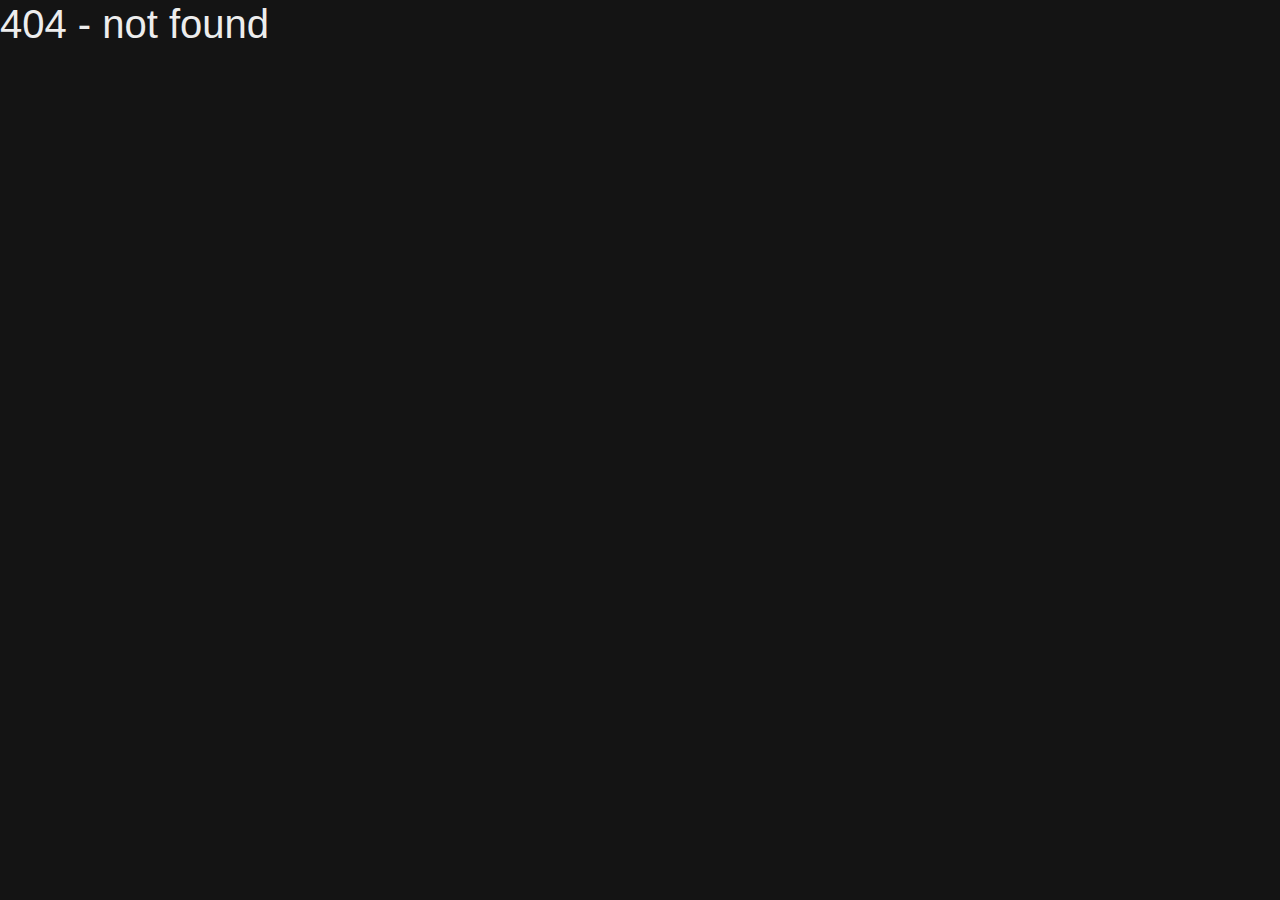
<file: blog/javascript-2-d-pathfinding-algorithm-with-a-turns-limit/index.html>
<!DOCTYPE html>
<html data-html-server-rendered="true" lang="en" data-vue-tag="%7B%22lang%22:%7B%22ssr%22:%22en%22%7D%7D">
  <head>
    <title>Aflab - Javascript 2D pathfinding algorithm with a turns limit</title><meta name="gridsome:hash" content="40ddb27da864f49af9fbdeee4ebe42b3ffad8e8a"><meta data-vue-tag="ssr" charset="utf-8"><meta data-vue-tag="ssr" name="generator" content="Gridsome v0.7.23"><meta data-vue-tag="ssr" data-key="viewport" name="viewport" content="width=device-width, initial-scale=1, viewport-fit=cover"><meta data-vue-tag="ssr" data-key="format-detection" name="format-detection" content="telephone=no"><link data-vue-tag="ssr" rel="icon" href="data:,"><link data-vue-tag="ssr" rel="icon" type="image/svg+xml" sizes="16x16" href="/assets/static/favicon.ce0531f.e3cf3f092adde90a6cde93c67e825d1d.svg"><link data-vue-tag="ssr" rel="icon" type="image/svg+xml" sizes="32x32" href="/assets/static/favicon.ac8d93a.e3cf3f092adde90a6cde93c67e825d1d.svg"><link rel="preload" href="/assets/css/7.styles.f1c928c6.css" as="style"><link rel="preload" href="/assets/js/app.feb235b1.js" as="script"><link rel="preload" href="/assets/js/page--src--templates--post-vue.1da42f01.js" as="script"><link rel="prefetch" href="/assets/js/page--node-modules--gridsome--app--pages--404-vue.8b43cab5.js"><link rel="prefetch" href="/assets/js/page--src--pages--blog-vue.3923b185.js"><link rel="prefetch" href="/assets/js/page--src--pages--contact-vue.2a74bf89.js"><link rel="prefetch" href="/assets/js/page--src--pages--index-vue.537e089c.js"><link rel="prefetch" href="/assets/js/page--src--pages--rivers-vue.d0bb4c27.js"><link rel="prefetch" href="/assets/js/vendors~page--src--pages--rivers-vue.51994da0.js"><link rel="stylesheet" href="/assets/css/7.styles.f1c928c6.css"><noscript data-vue-tag="ssr"><style>.g-image--loading{display:none;}</style></noscript>
  </head>
  <body >
    <div data-server-rendered="true" id="app" class="layout"><header class="header"><nav class="navbar navbar-light bg-secondary navbar-expand"><div class="navbar-brand"><a title="Home" href="/" class="logo"><svg viewBox="-28 -14 52 28" xmlns="http://www.w3.org/2000/svg" height="30px" class="logo svg-inline"><path fill="currentColor" d="M 0 0 m -4 0 l -16 0 l 8 -14 Z"></path><path fill="currentColor" d="M 0 0 m 0 7 l -24 0 l -4 7 l 32 0 Z"></path><path fill="currentColor" d="M 0 0 m 4 0 l 16 0 l 4 7 l -8 0 l 4 7 l -8 0 Z"></path><path fill="currentColor" d="M 0 0 m 0 -7 l -4 -7 l 24 0 l 4 7 Z"></path></svg></a></div><div id="nav-collapse" class="navbar-collapse collapse" style="display:none;"><ul class="navbar-nav"><li class="nav-item"><a href="/blog" target="_self" class="nav-link">Blog</a></li><li class="nav-item"><a href="/rivers" target="_self" class="nav-link">4Rivers</a></li></ul><ul class="navbar-nav ml-auto"><li title="Mail" class="nav-item"><a href="mailto:contact@aflab.fr" target="_self" class="nav-link"><svg aria-hidden="true" focusable="false" data-prefix="fas" data-icon="envelope" role="img" xmlns="http://www.w3.org/2000/svg" viewBox="0 0 512 512" class="svg-inline--fa fa-envelope fa-w-16"><path fill="currentColor" d="M502.3 190.8c3.9-3.1 9.7-.2 9.7 4.7V400c0 26.5-21.5 48-48 48H48c-26.5 0-48-21.5-48-48V195.6c0-5 5.7-7.8 9.7-4.7 22.4 17.4 52.1 39.5 154.1 113.6 21.1 15.4 56.7 47.8 92.2 47.6 35.7.3 72-32.8 92.3-47.6 102-74.1 131.6-96.3 154-113.7zM256 320c23.2.4 56.6-29.2 73.4-41.4 132.7-96.3 142.8-104.7 173.4-128.7 5.8-4.5 9.2-11.5 9.2-18.9v-19c0-26.5-21.5-48-48-48H48C21.5 64 0 85.5 0 112v19c0 7.4 3.4 14.3 9.2 18.9 30.6 23.9 40.7 32.4 173.4 128.7 16.8 12.2 50.2 41.8 73.4 41.4z"></path></svg></a></li><li title="LinkedIn" class="nav-item"><a href="https://www.linkedin.com/in/arthur-f-4660ab214" rel="noopener" target="_blank" class="nav-link"><svg aria-hidden="true" focusable="false" data-prefix="fab" data-icon="linkedin" role="img" xmlns="http://www.w3.org/2000/svg" viewBox="0 0 448 512" class="svg-inline--fa fa-linkedin fa-w-14"><path fill="currentColor" d="M416 32H31.9C14.3 32 0 46.5 0 64.3v383.4C0 465.5 14.3 480 31.9 480H416c17.6 0 32-14.5 32-32.3V64.3c0-17.8-14.4-32.3-32-32.3zM135.4 416H69V202.2h66.5V416zm-33.2-243c-21.3 0-38.5-17.3-38.5-38.5S80.9 96 102.2 96c21.2 0 38.5 17.3 38.5 38.5 0 21.3-17.2 38.5-38.5 38.5zm282.1 243h-66.4V312c0-24.8-.5-56.7-34.5-56.7-34.6 0-39.9 27-39.9 54.9V416h-66.4V202.2h63.7v29.2h.9c8.9-16.8 30.6-34.5 62.9-34.5 67.2 0 79.7 44.3 79.7 101.9V416z"></path></svg></a></li><li title="Github" class="nav-item"><a href="https://github.com/aflab-dotfr" rel="noopener" target="_blank" class="nav-link"><svg aria-hidden="true" focusable="false" data-prefix="fab" data-icon="github" role="img" xmlns="http://www.w3.org/2000/svg" viewBox="0 0 496 512" class="svg-inline--fa fa-github fa-w-16"><path fill="currentColor" d="M165.9 397.4c0 2-2.3 3.6-5.2 3.6-3.3.3-5.6-1.3-5.6-3.6 0-2 2.3-3.6 5.2-3.6 3-.3 5.6 1.3 5.6 3.6zm-31.1-4.5c-.7 2 1.3 4.3 4.3 4.9 2.6 1 5.6 0 6.2-2s-1.3-4.3-4.3-5.2c-2.6-.7-5.5.3-6.2 2.3zm44.2-1.7c-2.9.7-4.9 2.6-4.6 4.9.3 2 2.9 3.3 5.9 2.6 2.9-.7 4.9-2.6 4.6-4.6-.3-1.9-3-3.2-5.9-2.9zM244.8 8C106.1 8 0 113.3 0 252c0 110.9 69.8 205.8 169.5 239.2 12.8 2.3 17.3-5.6 17.3-12.1 0-6.2-.3-40.4-.3-61.4 0 0-70 15-84.7-29.8 0 0-11.4-29.1-27.8-36.6 0 0-22.9-15.7 1.6-15.4 0 0 24.9 2 38.6 25.8 21.9 38.6 58.6 27.5 72.9 20.9 2.3-16 8.8-27.1 16-33.7-55.9-6.2-112.3-14.3-112.3-110.5 0-27.5 7.6-41.3 23.6-58.9-2.6-6.5-11.1-33.3 2.6-67.9 20.9-6.5 69 27 69 27 20-5.6 41.5-8.5 62.8-8.5s42.8 2.9 62.8 8.5c0 0 48.1-33.6 69-27 13.7 34.7 5.2 61.4 2.6 67.9 16 17.7 25.8 31.5 25.8 58.9 0 96.5-58.9 104.2-114.8 110.5 9.2 7.9 17 22.9 17 46.4 0 33.7-.3 75.4-.3 83.6 0 6.5 4.6 14.4 17.3 12.1C428.2 457.8 496 362.9 496 252 496 113.3 383.5 8 244.8 8zM97.2 352.9c-1.3 1-1 3.3.7 5.2 1.6 1.6 3.9 2.3 5.2 1 1.3-1 1-3.3-.7-5.2-1.6-1.6-3.9-2.3-5.2-1zm-10.8-8.1c-.7 1.3.3 2.9 2.3 3.9 1.6 1 3.6.7 4.3-.7.7-1.3-.3-2.9-2.3-3.9-2-.6-3.6-.3-4.3.7zm32.4 35.6c-1.6 1.3-1 4.3 1.3 6.2 2.3 2.3 5.2 2.6 6.5 1 1.3-1.3.7-4.3-1.3-6.2-2.2-2.3-5.2-2.6-6.5-1zm-11.4-14.7c-1.6 1-1.6 3.6 0 5.9 1.6 2.3 4.3 3.3 5.6 2.3 1.6-1.3 1.6-3.9 0-6.2-1.4-2.3-4-3.3-5.6-2z"></path></svg></a></li></ul></div></nav></header><div class="container-xl pt-4"><div role="alert" aria-live="polite" aria-atomic="true" class="alert alert-warning"><!---->
  Before you read, please be aware that I wrote thoses blog posts for myself as a exercise to help me learn new skills and also improve my english. I wouldn't recommend anyone to actually follow any of this as there's probably a lot of mistakes and it's not very well made.
</div><h1 class="display-4">Javascript 2D pathfinding algorithm with a turns limit</h1><hr><h6 class="card-subtitle text-muted mb-4"><svg aria-hidden="true" focusable="false" data-prefix="far" data-icon="clock" role="img" xmlns="http://www.w3.org/2000/svg" viewBox="0 0 512 512" class="svg-inline--fa fa-clock fa-w-16"><path fill="currentColor" d="M256 8C119 8 8 119 8 256s111 248 248 248 248-111 248-248S393 8 256 8zm0 448c-110.5 0-200-89.5-200-200S145.5 56 256 56s200 89.5 200 200-89.5 200-200 200zm61.8-104.4l-84.9-61.7c-3.1-2.3-4.9-5.9-4.9-9.7V116c0-6.6 5.4-12 12-12h32c6.6 0 12 5.4 12 12v141.7l66.8 48.6c5.4 3.9 6.5 11.4 2.6 16.8L334.6 349c-3.9 5.3-11.4 6.5-16.8 2.6z"></path></svg> 2021.04.15
    <a title="CC BY 4.0" target="_blank" href="https://creativecommons.org/licenses/by/4.0/"><svg aria-hidden="true" focusable="false" data-prefix="fab" data-icon="creative-commons" role="img" xmlns="http://www.w3.org/2000/svg" viewBox="0 0 496 512" class="ml-1 svg-inline--fa fa-creative-commons fa-w-16"><path fill="currentColor" d="M245.83 214.87l-33.22 17.28c-9.43-19.58-25.24-19.93-27.46-19.93-22.13 0-33.22 14.61-33.22 43.84 0 23.57 9.21 43.84 33.22 43.84 14.47 0 24.65-7.09 30.57-21.26l30.55 15.5c-6.17 11.51-25.69 38.98-65.1 38.98-22.6 0-73.96-10.32-73.96-77.05 0-58.69 43-77.06 72.63-77.06 30.72-.01 52.7 11.95 65.99 35.86zm143.05 0l-32.78 17.28c-9.5-19.77-25.72-19.93-27.9-19.93-22.14 0-33.22 14.61-33.22 43.84 0 23.55 9.23 43.84 33.22 43.84 14.45 0 24.65-7.09 30.54-21.26l31 15.5c-2.1 3.75-21.39 38.98-65.09 38.98-22.69 0-73.96-9.87-73.96-77.05 0-58.67 42.97-77.06 72.63-77.06 30.71-.01 52.58 11.95 65.56 35.86zM247.56 8.05C104.74 8.05 0 123.11 0 256.05c0 138.49 113.6 248 247.56 248 129.93 0 248.44-100.87 248.44-248 0-137.87-106.62-248-248.44-248zm.87 450.81c-112.54 0-203.7-93.04-203.7-202.81 0-105.42 85.43-203.27 203.72-203.27 112.53 0 202.82 89.46 202.82 203.26-.01 121.69-99.68 202.82-202.84 202.82z"></path></svg><svg aria-hidden="true" focusable="false" data-prefix="fab" data-icon="creative-commons-by" role="img" xmlns="http://www.w3.org/2000/svg" viewBox="0 0 496 512" class="ml-1 svg-inline--fa fa-creative-commons-by fa-w-16"><path fill="currentColor" d="M314.9 194.4v101.4h-28.3v120.5h-77.1V295.9h-28.3V194.4c0-4.4 1.6-8.2 4.6-11.3 3.1-3.1 6.9-4.7 11.3-4.7H299c4.1 0 7.8 1.6 11.1 4.7 3.1 3.2 4.8 6.9 4.8 11.3zm-101.5-63.7c0-23.3 11.5-35 34.5-35s34.5 11.7 34.5 35c0 23-11.5 34.5-34.5 34.5s-34.5-11.5-34.5-34.5zM247.6 8C389.4 8 496 118.1 496 256c0 147.1-118.5 248-248.4 248C113.6 504 0 394.5 0 256 0 123.1 104.7 8 247.6 8zm.8 44.7C130.2 52.7 44.7 150.6 44.7 256c0 109.8 91.2 202.8 203.7 202.8 103.2 0 202.8-81.1 202.8-202.8.1-113.8-90.2-203.3-202.8-203.3z"></path></svg></a></h6><p class="lead mb-5 text-justify">Here, I'll explained my solution to check if two points can be connected by a line with a turns limit, like in the game 4Rivers. I'm sure it's poorly implemented, not optimized but it works !</p><article class="markdown"><h1 id="notes"><a href="#notes" aria-hidden="true"><span class="icon icon-link"></span></a>Notes</h1>
<ul>
<li>This algorithm will not always returns the shortest distance or minimal turns.</li>
<li>Diagonal movements are not possibles.</li>
</ul>
<h1 id="the-code"><a href="#the-code" aria-hidden="true"><span class="icon icon-link"></span></a>The code</h1>
<p><a href="/rivers">Demo</a> (Enable debug mode)</p>
<pre class="language-js"><code class="language-js"><span class="token keyword">function</span> <span class="token function">findPath</span><span class="token punctuation">(</span><span class="token parameter">a<span class="token punctuation">,</span> b<span class="token punctuation">,</span> m</span><span class="token punctuation">)</span> <span class="token punctuation">{</span>

  <span class="token comment">/* 
  a and b are coordinates
  a = {
    x: 3,
    y: 1,
  };

  b = {
    x: 15,
    y: 9,
  };

  m is a 2d array containing either a id or null
  */</span>

  <span class="token comment">//Determine which direction to explore first</span>

  <span class="token keyword">let</span> dy <span class="token operator">=</span> slotB<span class="token punctuation">.</span><span class="token property-access">row</span> <span class="token operator">-</span> slotA<span class="token punctuation">.</span><span class="token property-access">row</span><span class="token punctuation">;</span>
  <span class="token keyword">let</span> dx <span class="token operator">=</span> slotB<span class="token punctuation">.</span><span class="token property-access">col</span> <span class="token operator">-</span> slotA<span class="token punctuation">.</span><span class="token property-access">col</span><span class="token punctuation">;</span>

  <span class="token keyword">let</span> d <span class="token operator">=</span> <span class="token punctuation">[</span>
    <span class="token punctuation">{</span> x<span class="token operator">:</span> <span class="token operator">-</span><span class="token number">1</span><span class="token punctuation">,</span> y<span class="token operator">:</span> <span class="token number">0</span><span class="token punctuation">,</span> d<span class="token operator">:</span> dx <span class="token operator">*</span> <span class="token operator">-</span><span class="token number">1</span> <span class="token punctuation">}</span><span class="token punctuation">,</span>
    <span class="token punctuation">{</span> x<span class="token operator">:</span> <span class="token number">1</span><span class="token punctuation">,</span> y<span class="token operator">:</span> <span class="token number">0</span><span class="token punctuation">,</span> d<span class="token operator">:</span> dx <span class="token punctuation">}</span><span class="token punctuation">,</span>
    <span class="token punctuation">{</span> x<span class="token operator">:</span> <span class="token number">0</span><span class="token punctuation">,</span> y<span class="token operator">:</span> <span class="token operator">-</span><span class="token number">1</span><span class="token punctuation">,</span> d<span class="token operator">:</span> dy <span class="token operator">*</span> <span class="token operator">-</span><span class="token number">1</span> <span class="token punctuation">}</span><span class="token punctuation">,</span>
    <span class="token punctuation">{</span> x<span class="token operator">:</span> <span class="token number">0</span><span class="token punctuation">,</span> y<span class="token operator">:</span> <span class="token number">1</span><span class="token punctuation">,</span> d<span class="token operator">:</span> dy <span class="token punctuation">}</span><span class="token punctuation">,</span>
  <span class="token punctuation">]</span><span class="token punctuation">;</span>

  d <span class="token operator">=</span> d<span class="token punctuation">.</span><span class="token method function property-access">sort</span><span class="token punctuation">(</span><span class="token punctuation">(</span><span class="token parameter">a<span class="token punctuation">,</span> b</span><span class="token punctuation">)</span> <span class="token arrow operator">=></span> b<span class="token punctuation">.</span><span class="token property-access">d</span> <span class="token operator">-</span> a<span class="token punctuation">.</span><span class="token property-access">d</span><span class="token punctuation">)</span><span class="token punctuation">;</span>

  <span class="token keyword">let</span> p <span class="token operator">=</span> <span class="token punctuation">[</span><span class="token punctuation">]</span><span class="token punctuation">;</span> <span class="token comment">//Path</span>
  <span class="token keyword">let</span> c <span class="token operator">=</span> <span class="token punctuation">{</span> x<span class="token operator">:</span> a<span class="token punctuation">.</span><span class="token property-access">x</span><span class="token punctuation">,</span> y<span class="token operator">:</span> a<span class="token punctuation">.</span><span class="token property-access">y</span> <span class="token punctuation">}</span><span class="token punctuation">;</span> <span class="token comment">//Current position is set to a</span>

  <span class="token comment">//Recursive method</span>
  <span class="token keyword">function</span> <span class="token function">explore</span><span class="token punctuation">(</span><span class="token parameter">c<span class="token punctuation">,</span> p<span class="token punctuation">,</span> t</span><span class="token punctuation">)</span> <span class="token punctuation">{</span>

    <span class="token comment">//If is the destination then return full path</span>
    <span class="token keyword control-flow">if</span> <span class="token punctuation">(</span>c<span class="token punctuation">.</span><span class="token property-access">x</span> <span class="token operator">==</span> b<span class="token punctuation">.</span><span class="token property-access">x</span> <span class="token operator">&amp;&amp;</span> c<span class="token punctuation">.</span><span class="token property-access">y</span> <span class="token operator">==</span> b<span class="token punctuation">.</span><span class="token property-access">y</span><span class="token punctuation">)</span> <span class="token keyword control-flow">return</span> p<span class="token punctuation">.</span><span class="token method function property-access">concat</span><span class="token punctuation">(</span>c<span class="token punctuation">)</span><span class="token punctuation">;</span>

    <span class="token comment">//Get last position</span>
    <span class="token keyword">const</span> l <span class="token operator">=</span> p<span class="token punctuation">.</span><span class="token property-access">length</span> <span class="token operator">></span> <span class="token number">0</span> <span class="token operator">?</span> p<span class="token punctuation">[</span>p<span class="token punctuation">.</span><span class="token property-access">length</span> <span class="token operator">-</span> <span class="token number">1</span><span class="token punctuation">]</span> <span class="token operator">:</span> <span class="token keyword null nil">null</span><span class="token punctuation">;</span>

    <span class="token comment">//Consider each directions</span>
    <span class="token keyword">const</span> w <span class="token operator">=</span> <span class="token punctuation">[</span><span class="token punctuation">]</span><span class="token punctuation">;</span>
    <span class="token keyword control-flow">for</span> <span class="token punctuation">(</span><span class="token keyword">let</span> i <span class="token operator">=</span> <span class="token number">0</span><span class="token punctuation">;</span> i <span class="token operator">&lt;</span> d<span class="token punctuation">.</span><span class="token property-access">length</span><span class="token punctuation">;</span> i<span class="token operator">++</span><span class="token punctuation">)</span> <span class="token punctuation">{</span>
      <span class="token comment">//Calculate coordinates to consider</span>
      <span class="token keyword">const</span> e <span class="token operator">=</span> <span class="token punctuation">{</span> x<span class="token operator">:</span> c<span class="token punctuation">.</span><span class="token property-access">x</span> <span class="token operator">+</span> d<span class="token punctuation">[</span>i<span class="token punctuation">]</span><span class="token punctuation">.</span><span class="token property-access">x</span><span class="token punctuation">,</span> y<span class="token operator">:</span> c<span class="token punctuation">.</span><span class="token property-access">y</span> <span class="token operator">+</span> d<span class="token punctuation">[</span>i<span class="token punctuation">]</span><span class="token punctuation">.</span><span class="token property-access">y</span> <span class="token punctuation">}</span><span class="token punctuation">;</span>

      <span class="token comment">//If coordinates outside of limits then skip</span>
      <span class="token keyword control-flow">if</span> <span class="token punctuation">(</span>e<span class="token punctuation">.</span><span class="token property-access">y</span> <span class="token operator">&lt;</span> <span class="token number">0</span> <span class="token operator">||</span> e<span class="token punctuation">.</span><span class="token property-access">x</span> <span class="token operator">&lt;</span> <span class="token number">0</span> <span class="token operator">||</span> e<span class="token punctuation">.</span><span class="token property-access">y</span> <span class="token operator">>=</span> m<span class="token punctuation">.</span><span class="token property-access">length</span> <span class="token operator">||</span> e<span class="token punctuation">.</span><span class="token property-access">x</span> <span class="token operator">>=</span> m<span class="token punctuation">[</span>e<span class="token punctuation">.</span><span class="token property-access">y</span><span class="token punctuation">]</span><span class="token punctuation">.</span><span class="token property-access">length</span><span class="token punctuation">)</span>
        <span class="token keyword control-flow">continue</span><span class="token punctuation">;</span>

      <span class="token comment">//If is previous then skip</span>
      <span class="token keyword control-flow">if</span> <span class="token punctuation">(</span>l <span class="token operator">!=</span> <span class="token keyword null nil">null</span> <span class="token operator">&amp;&amp;</span> l<span class="token punctuation">.</span><span class="token property-access">x</span> <span class="token operator">==</span> e<span class="token punctuation">.</span><span class="token property-access">x</span> <span class="token operator">&amp;&amp;</span> l<span class="token punctuation">.</span><span class="token property-access">y</span> <span class="token operator">==</span> e<span class="token punctuation">.</span><span class="token property-access">y</span><span class="token punctuation">)</span> <span class="token keyword control-flow">continue</span><span class="token punctuation">;</span>

      <span class="token comment">//If unpassable then skip</span>
      <span class="token keyword control-flow">if</span> <span class="token punctuation">(</span>m<span class="token punctuation">[</span>e<span class="token punctuation">.</span><span class="token property-access">y</span><span class="token punctuation">]</span><span class="token punctuation">[</span>e<span class="token punctuation">.</span><span class="token property-access">x</span><span class="token punctuation">]</span> <span class="token operator">==</span> <span class="token keyword null nil">null</span><span class="token punctuation">)</span> <span class="token keyword control-flow">continue</span><span class="token punctuation">;</span>

      <span class="token keyword">let</span> tt <span class="token operator">=</span> t<span class="token punctuation">;</span>
      <span class="token comment">//If turning then subtract one</span>
      <span class="token keyword control-flow">if</span> <span class="token punctuation">(</span>
        p<span class="token punctuation">.</span><span class="token property-access">length</span> <span class="token operator">></span> <span class="token number">0</span> <span class="token operator">&amp;&amp;</span>
        <span class="token punctuation">(</span><span class="token punctuation">(</span>l<span class="token punctuation">.</span><span class="token property-access">x</span> <span class="token operator">==</span> c<span class="token punctuation">.</span><span class="token property-access">x</span> <span class="token operator">&amp;&amp;</span> c<span class="token punctuation">.</span><span class="token property-access">x</span> <span class="token operator">!=</span> e<span class="token punctuation">.</span><span class="token property-access">x</span><span class="token punctuation">)</span> <span class="token operator">||</span> <span class="token punctuation">(</span>l<span class="token punctuation">.</span><span class="token property-access">y</span> <span class="token operator">==</span> c<span class="token punctuation">.</span><span class="token property-access">y</span> <span class="token operator">&amp;&amp;</span> c<span class="token punctuation">.</span><span class="token property-access">y</span> <span class="token operator">!=</span> e<span class="token punctuation">.</span><span class="token property-access">y</span><span class="token punctuation">)</span><span class="token punctuation">)</span>
      <span class="token punctuation">)</span>
        tt<span class="token operator">--</span><span class="token punctuation">;</span>

      <span class="token comment">//If can't turn then skip</span>
      <span class="token keyword control-flow">if</span> <span class="token punctuation">(</span>tt <span class="token operator">&lt;</span> <span class="token number">0</span><span class="token punctuation">)</span> <span class="token keyword control-flow">continue</span><span class="token punctuation">;</span>

      <span class="token comment">//If no more turns and not aligned then skip</span>
      <span class="token keyword control-flow">if</span> <span class="token punctuation">(</span>tt <span class="token operator">==</span> <span class="token number">0</span> <span class="token operator">&amp;&amp;</span> e<span class="token punctuation">.</span><span class="token property-access">x</span> <span class="token operator">!=</span> b<span class="token punctuation">.</span><span class="token property-access">x</span> <span class="token operator">&amp;&amp;</span> e<span class="token punctuation">.</span><span class="token property-access">y</span> <span class="token operator">!=</span> b<span class="token punctuation">.</span><span class="token property-access">y</span><span class="token punctuation">)</span> <span class="token keyword control-flow">continue</span><span class="token punctuation">;</span>

      <span class="token comment">//Calculate proximity as a score</span>
      <span class="token keyword">const</span> v <span class="token operator">=</span> <span class="token known-class-name class-name">Math</span><span class="token punctuation">.</span><span class="token method function property-access">abs</span><span class="token punctuation">(</span>b<span class="token punctuation">.</span><span class="token property-access">x</span> <span class="token operator">-</span> e<span class="token punctuation">.</span><span class="token property-access">x</span><span class="token punctuation">)</span> <span class="token operator">+</span> <span class="token known-class-name class-name">Math</span><span class="token punctuation">.</span><span class="token method function property-access">abs</span><span class="token punctuation">(</span>b<span class="token punctuation">.</span><span class="token property-access">y</span> <span class="token operator">-</span> e<span class="token punctuation">.</span><span class="token property-access">y</span><span class="token punctuation">)</span> <span class="token operator">+</span> <span class="token number">1</span><span class="token punctuation">;</span>

      <span class="token comment">//If last turn and passing by B then skip</span>
      <span class="token keyword control-flow">if</span> <span class="token punctuation">(</span>tt <span class="token operator">&lt;=</span> <span class="token number">1</span> <span class="token operator">&amp;&amp;</span> v <span class="token operator">></span> c<span class="token punctuation">.</span><span class="token property-access">v</span><span class="token punctuation">)</span> <span class="token keyword control-flow">continue</span><span class="token punctuation">;</span>

      <span class="token comment">//Add direction to array of possibles directions</span>
      w<span class="token punctuation">.</span><span class="token method function property-access">push</span><span class="token punctuation">(</span><span class="token punctuation">{</span> x<span class="token operator">:</span> e<span class="token punctuation">.</span><span class="token property-access">x</span><span class="token punctuation">,</span> y<span class="token operator">:</span> e<span class="token punctuation">.</span><span class="token property-access">y</span><span class="token punctuation">,</span> v<span class="token operator">:</span> v<span class="token punctuation">,</span> t<span class="token operator">:</span> tt <span class="token punctuation">}</span><span class="token punctuation">)</span><span class="token punctuation">;</span>

      <span class="token comment">//If this direction leads to destination, don't considers others</span>
      <span class="token keyword control-flow">if</span> <span class="token punctuation">(</span>v <span class="token operator">==</span> <span class="token number">1</span><span class="token punctuation">)</span> <span class="token keyword control-flow">break</span><span class="token punctuation">;</span>
    <span class="token punctuation">}</span>

    <span class="token comment">//Sort directions by best proximity</span>
    w<span class="token punctuation">.</span><span class="token method function property-access">sort</span><span class="token punctuation">(</span><span class="token punctuation">(</span><span class="token parameter">aa<span class="token punctuation">,</span> bb</span><span class="token punctuation">)</span> <span class="token arrow operator">=></span> aa<span class="token punctuation">.</span><span class="token property-access">v</span> <span class="token operator">-</span> bb<span class="token punctuation">.</span><span class="token property-access">v</span><span class="token punctuation">)</span><span class="token punctuation">;</span>

    <span class="token comment">//Explore recursively directions</span>
    <span class="token keyword control-flow">for</span> <span class="token punctuation">(</span><span class="token keyword">let</span> i <span class="token operator">=</span> <span class="token number">0</span><span class="token punctuation">;</span> i <span class="token operator">&lt;</span> w<span class="token punctuation">.</span><span class="token property-access">length</span><span class="token punctuation">;</span> i<span class="token operator">++</span><span class="token punctuation">)</span> <span class="token punctuation">{</span>
      <span class="token keyword">let</span> result <span class="token operator">=</span> <span class="token function">explore</span><span class="token punctuation">(</span>w<span class="token punctuation">[</span>i<span class="token punctuation">]</span><span class="token punctuation">,</span> p<span class="token punctuation">.</span><span class="token method function property-access">concat</span><span class="token punctuation">(</span>c<span class="token punctuation">)</span><span class="token punctuation">,</span> w<span class="token punctuation">[</span>i<span class="token punctuation">]</span><span class="token punctuation">.</span><span class="token property-access">t</span><span class="token punctuation">)</span><span class="token punctuation">;</span>
      <span class="token keyword control-flow">if</span> <span class="token punctuation">(</span>result <span class="token operator">!=</span> <span class="token keyword null nil">null</span><span class="token punctuation">)</span> <span class="token keyword control-flow">return</span> result<span class="token punctuation">;</span>
    <span class="token punctuation">}</span>

    <span class="token keyword control-flow">return</span> <span class="token keyword null nil">null</span><span class="token punctuation">;</span>
  <span class="token punctuation">}</span>

  <span class="token comment">//the function returns the path if there's one, else it returns null </span>

  <span class="token keyword control-flow">return</span> <span class="token function">explore</span><span class="token punctuation">(</span>c<span class="token punctuation">,</span> p<span class="token punctuation">,</span> <span class="token number">2</span><span class="token punctuation">)</span><span class="token punctuation">;</span> <span class="token comment">//Turns limit of 2</span>
<span class="token punctuation">}</span></code></pre>
<h1 id="possible-improvements"><a href="#possible-improvements" aria-hidden="true"><span class="icon icon-link"></span></a>Possible improvements</h1>
<ul>
<li>Look around B to check which sides are not blocked by a impassable tile.</li>
<li>Instead of a recursive method, maybe use a simple loop who would check the next most promising tile.</li>
</ul>
</article></div><footer class="m-5"></footer></div>
    <script>window.__INITIAL_STATE__={"data":{"post":{"title":"Javascript 2D pathfinding algorithm with a turns limit","date":"2021.04.15","description":"Here, I'll explained my solution to check if two points can be connected by a line with a turns limit, like in the game 4Rivers. I'm sure it's poorly implemented, not optimized but it works !","content":"\u003Ch1 id=\"notes\"\u003E\u003Ca href=\"#notes\" aria-hidden=\"true\"\u003E\u003Cspan class=\"icon icon-link\"\u003E\u003C\u002Fspan\u003E\u003C\u002Fa\u003ENotes\u003C\u002Fh1\u003E\n\u003Cul\u003E\n\u003Cli\u003EThis algorithm will not always returns the shortest distance or minimal turns.\u003C\u002Fli\u003E\n\u003Cli\u003EDiagonal movements are not possibles.\u003C\u002Fli\u003E\n\u003C\u002Ful\u003E\n\u003Ch1 id=\"the-code\"\u003E\u003Ca href=\"#the-code\" aria-hidden=\"true\"\u003E\u003Cspan class=\"icon icon-link\"\u003E\u003C\u002Fspan\u003E\u003C\u002Fa\u003EThe code\u003C\u002Fh1\u003E\n\u003Cp\u003E\u003Ca href=\"\u002Frivers\"\u003EDemo\u003C\u002Fa\u003E (Enable debug mode)\u003C\u002Fp\u003E\n\u003Cpre class=\"language-js\"\u003E\u003Ccode class=\"language-js\"\u003E\u003Cspan class=\"token keyword\"\u003Efunction\u003C\u002Fspan\u003E \u003Cspan class=\"token function\"\u003EfindPath\u003C\u002Fspan\u003E\u003Cspan class=\"token punctuation\"\u003E(\u003C\u002Fspan\u003E\u003Cspan class=\"token parameter\"\u003Ea\u003Cspan class=\"token punctuation\"\u003E,\u003C\u002Fspan\u003E b\u003Cspan class=\"token punctuation\"\u003E,\u003C\u002Fspan\u003E m\u003C\u002Fspan\u003E\u003Cspan class=\"token punctuation\"\u003E)\u003C\u002Fspan\u003E \u003Cspan class=\"token punctuation\"\u003E{\u003C\u002Fspan\u003E\n\n  \u003Cspan class=\"token comment\"\u003E\u002F* \n  a and b are coordinates\n  a = {\n    x: 3,\n    y: 1,\n  };\n\n  b = {\n    x: 15,\n    y: 9,\n  };\n\n  m is a 2d array containing either a id or null\n  *\u002F\u003C\u002Fspan\u003E\n\n  \u003Cspan class=\"token comment\"\u003E\u002F\u002FDetermine which direction to explore first\u003C\u002Fspan\u003E\n\n  \u003Cspan class=\"token keyword\"\u003Elet\u003C\u002Fspan\u003E dy \u003Cspan class=\"token operator\"\u003E=\u003C\u002Fspan\u003E slotB\u003Cspan class=\"token punctuation\"\u003E.\u003C\u002Fspan\u003E\u003Cspan class=\"token property-access\"\u003Erow\u003C\u002Fspan\u003E \u003Cspan class=\"token operator\"\u003E-\u003C\u002Fspan\u003E slotA\u003Cspan class=\"token punctuation\"\u003E.\u003C\u002Fspan\u003E\u003Cspan class=\"token property-access\"\u003Erow\u003C\u002Fspan\u003E\u003Cspan class=\"token punctuation\"\u003E;\u003C\u002Fspan\u003E\n  \u003Cspan class=\"token keyword\"\u003Elet\u003C\u002Fspan\u003E dx \u003Cspan class=\"token operator\"\u003E=\u003C\u002Fspan\u003E slotB\u003Cspan class=\"token punctuation\"\u003E.\u003C\u002Fspan\u003E\u003Cspan class=\"token property-access\"\u003Ecol\u003C\u002Fspan\u003E \u003Cspan class=\"token operator\"\u003E-\u003C\u002Fspan\u003E slotA\u003Cspan class=\"token punctuation\"\u003E.\u003C\u002Fspan\u003E\u003Cspan class=\"token property-access\"\u003Ecol\u003C\u002Fspan\u003E\u003Cspan class=\"token punctuation\"\u003E;\u003C\u002Fspan\u003E\n\n  \u003Cspan class=\"token keyword\"\u003Elet\u003C\u002Fspan\u003E d \u003Cspan class=\"token operator\"\u003E=\u003C\u002Fspan\u003E \u003Cspan class=\"token punctuation\"\u003E[\u003C\u002Fspan\u003E\n    \u003Cspan class=\"token punctuation\"\u003E{\u003C\u002Fspan\u003E x\u003Cspan class=\"token operator\"\u003E:\u003C\u002Fspan\u003E \u003Cspan class=\"token operator\"\u003E-\u003C\u002Fspan\u003E\u003Cspan class=\"token number\"\u003E1\u003C\u002Fspan\u003E\u003Cspan class=\"token punctuation\"\u003E,\u003C\u002Fspan\u003E y\u003Cspan class=\"token operator\"\u003E:\u003C\u002Fspan\u003E \u003Cspan class=\"token number\"\u003E0\u003C\u002Fspan\u003E\u003Cspan class=\"token punctuation\"\u003E,\u003C\u002Fspan\u003E d\u003Cspan class=\"token operator\"\u003E:\u003C\u002Fspan\u003E dx \u003Cspan class=\"token operator\"\u003E*\u003C\u002Fspan\u003E \u003Cspan class=\"token operator\"\u003E-\u003C\u002Fspan\u003E\u003Cspan class=\"token number\"\u003E1\u003C\u002Fspan\u003E \u003Cspan class=\"token punctuation\"\u003E}\u003C\u002Fspan\u003E\u003Cspan class=\"token punctuation\"\u003E,\u003C\u002Fspan\u003E\n    \u003Cspan class=\"token punctuation\"\u003E{\u003C\u002Fspan\u003E x\u003Cspan class=\"token operator\"\u003E:\u003C\u002Fspan\u003E \u003Cspan class=\"token number\"\u003E1\u003C\u002Fspan\u003E\u003Cspan class=\"token punctuation\"\u003E,\u003C\u002Fspan\u003E y\u003Cspan class=\"token operator\"\u003E:\u003C\u002Fspan\u003E \u003Cspan class=\"token number\"\u003E0\u003C\u002Fspan\u003E\u003Cspan class=\"token punctuation\"\u003E,\u003C\u002Fspan\u003E d\u003Cspan class=\"token operator\"\u003E:\u003C\u002Fspan\u003E dx \u003Cspan class=\"token punctuation\"\u003E}\u003C\u002Fspan\u003E\u003Cspan class=\"token punctuation\"\u003E,\u003C\u002Fspan\u003E\n    \u003Cspan class=\"token punctuation\"\u003E{\u003C\u002Fspan\u003E x\u003Cspan class=\"token operator\"\u003E:\u003C\u002Fspan\u003E \u003Cspan class=\"token number\"\u003E0\u003C\u002Fspan\u003E\u003Cspan class=\"token punctuation\"\u003E,\u003C\u002Fspan\u003E y\u003Cspan class=\"token operator\"\u003E:\u003C\u002Fspan\u003E \u003Cspan class=\"token operator\"\u003E-\u003C\u002Fspan\u003E\u003Cspan class=\"token number\"\u003E1\u003C\u002Fspan\u003E\u003Cspan class=\"token punctuation\"\u003E,\u003C\u002Fspan\u003E d\u003Cspan class=\"token operator\"\u003E:\u003C\u002Fspan\u003E dy \u003Cspan class=\"token operator\"\u003E*\u003C\u002Fspan\u003E \u003Cspan class=\"token operator\"\u003E-\u003C\u002Fspan\u003E\u003Cspan class=\"token number\"\u003E1\u003C\u002Fspan\u003E \u003Cspan class=\"token punctuation\"\u003E}\u003C\u002Fspan\u003E\u003Cspan class=\"token punctuation\"\u003E,\u003C\u002Fspan\u003E\n    \u003Cspan class=\"token punctuation\"\u003E{\u003C\u002Fspan\u003E x\u003Cspan class=\"token operator\"\u003E:\u003C\u002Fspan\u003E \u003Cspan class=\"token number\"\u003E0\u003C\u002Fspan\u003E\u003Cspan class=\"token punctuation\"\u003E,\u003C\u002Fspan\u003E y\u003Cspan class=\"token operator\"\u003E:\u003C\u002Fspan\u003E \u003Cspan class=\"token number\"\u003E1\u003C\u002Fspan\u003E\u003Cspan class=\"token punctuation\"\u003E,\u003C\u002Fspan\u003E d\u003Cspan class=\"token operator\"\u003E:\u003C\u002Fspan\u003E dy \u003Cspan class=\"token punctuation\"\u003E}\u003C\u002Fspan\u003E\u003Cspan class=\"token punctuation\"\u003E,\u003C\u002Fspan\u003E\n  \u003Cspan class=\"token punctuation\"\u003E]\u003C\u002Fspan\u003E\u003Cspan class=\"token punctuation\"\u003E;\u003C\u002Fspan\u003E\n\n  d \u003Cspan class=\"token operator\"\u003E=\u003C\u002Fspan\u003E d\u003Cspan class=\"token punctuation\"\u003E.\u003C\u002Fspan\u003E\u003Cspan class=\"token method function property-access\"\u003Esort\u003C\u002Fspan\u003E\u003Cspan class=\"token punctuation\"\u003E(\u003C\u002Fspan\u003E\u003Cspan class=\"token punctuation\"\u003E(\u003C\u002Fspan\u003E\u003Cspan class=\"token parameter\"\u003Ea\u003Cspan class=\"token punctuation\"\u003E,\u003C\u002Fspan\u003E b\u003C\u002Fspan\u003E\u003Cspan class=\"token punctuation\"\u003E)\u003C\u002Fspan\u003E \u003Cspan class=\"token arrow operator\"\u003E=\u003E\u003C\u002Fspan\u003E b\u003Cspan class=\"token punctuation\"\u003E.\u003C\u002Fspan\u003E\u003Cspan class=\"token property-access\"\u003Ed\u003C\u002Fspan\u003E \u003Cspan class=\"token operator\"\u003E-\u003C\u002Fspan\u003E a\u003Cspan class=\"token punctuation\"\u003E.\u003C\u002Fspan\u003E\u003Cspan class=\"token property-access\"\u003Ed\u003C\u002Fspan\u003E\u003Cspan class=\"token punctuation\"\u003E)\u003C\u002Fspan\u003E\u003Cspan class=\"token punctuation\"\u003E;\u003C\u002Fspan\u003E\n\n  \u003Cspan class=\"token keyword\"\u003Elet\u003C\u002Fspan\u003E p \u003Cspan class=\"token operator\"\u003E=\u003C\u002Fspan\u003E \u003Cspan class=\"token punctuation\"\u003E[\u003C\u002Fspan\u003E\u003Cspan class=\"token punctuation\"\u003E]\u003C\u002Fspan\u003E\u003Cspan class=\"token punctuation\"\u003E;\u003C\u002Fspan\u003E \u003Cspan class=\"token comment\"\u003E\u002F\u002FPath\u003C\u002Fspan\u003E\n  \u003Cspan class=\"token keyword\"\u003Elet\u003C\u002Fspan\u003E c \u003Cspan class=\"token operator\"\u003E=\u003C\u002Fspan\u003E \u003Cspan class=\"token punctuation\"\u003E{\u003C\u002Fspan\u003E x\u003Cspan class=\"token operator\"\u003E:\u003C\u002Fspan\u003E a\u003Cspan class=\"token punctuation\"\u003E.\u003C\u002Fspan\u003E\u003Cspan class=\"token property-access\"\u003Ex\u003C\u002Fspan\u003E\u003Cspan class=\"token punctuation\"\u003E,\u003C\u002Fspan\u003E y\u003Cspan class=\"token operator\"\u003E:\u003C\u002Fspan\u003E a\u003Cspan class=\"token punctuation\"\u003E.\u003C\u002Fspan\u003E\u003Cspan class=\"token property-access\"\u003Ey\u003C\u002Fspan\u003E \u003Cspan class=\"token punctuation\"\u003E}\u003C\u002Fspan\u003E\u003Cspan class=\"token punctuation\"\u003E;\u003C\u002Fspan\u003E \u003Cspan class=\"token comment\"\u003E\u002F\u002FCurrent position is set to a\u003C\u002Fspan\u003E\n\n  \u003Cspan class=\"token comment\"\u003E\u002F\u002FRecursive method\u003C\u002Fspan\u003E\n  \u003Cspan class=\"token keyword\"\u003Efunction\u003C\u002Fspan\u003E \u003Cspan class=\"token function\"\u003Eexplore\u003C\u002Fspan\u003E\u003Cspan class=\"token punctuation\"\u003E(\u003C\u002Fspan\u003E\u003Cspan class=\"token parameter\"\u003Ec\u003Cspan class=\"token punctuation\"\u003E,\u003C\u002Fspan\u003E p\u003Cspan class=\"token punctuation\"\u003E,\u003C\u002Fspan\u003E t\u003C\u002Fspan\u003E\u003Cspan class=\"token punctuation\"\u003E)\u003C\u002Fspan\u003E \u003Cspan class=\"token punctuation\"\u003E{\u003C\u002Fspan\u003E\n\n    \u003Cspan class=\"token comment\"\u003E\u002F\u002FIf is the destination then return full path\u003C\u002Fspan\u003E\n    \u003Cspan class=\"token keyword control-flow\"\u003Eif\u003C\u002Fspan\u003E \u003Cspan class=\"token punctuation\"\u003E(\u003C\u002Fspan\u003Ec\u003Cspan class=\"token punctuation\"\u003E.\u003C\u002Fspan\u003E\u003Cspan class=\"token property-access\"\u003Ex\u003C\u002Fspan\u003E \u003Cspan class=\"token operator\"\u003E==\u003C\u002Fspan\u003E b\u003Cspan class=\"token punctuation\"\u003E.\u003C\u002Fspan\u003E\u003Cspan class=\"token property-access\"\u003Ex\u003C\u002Fspan\u003E \u003Cspan class=\"token operator\"\u003E&amp;&amp;\u003C\u002Fspan\u003E c\u003Cspan class=\"token punctuation\"\u003E.\u003C\u002Fspan\u003E\u003Cspan class=\"token property-access\"\u003Ey\u003C\u002Fspan\u003E \u003Cspan class=\"token operator\"\u003E==\u003C\u002Fspan\u003E b\u003Cspan class=\"token punctuation\"\u003E.\u003C\u002Fspan\u003E\u003Cspan class=\"token property-access\"\u003Ey\u003C\u002Fspan\u003E\u003Cspan class=\"token punctuation\"\u003E)\u003C\u002Fspan\u003E \u003Cspan class=\"token keyword control-flow\"\u003Ereturn\u003C\u002Fspan\u003E p\u003Cspan class=\"token punctuation\"\u003E.\u003C\u002Fspan\u003E\u003Cspan class=\"token method function property-access\"\u003Econcat\u003C\u002Fspan\u003E\u003Cspan class=\"token punctuation\"\u003E(\u003C\u002Fspan\u003Ec\u003Cspan class=\"token punctuation\"\u003E)\u003C\u002Fspan\u003E\u003Cspan class=\"token punctuation\"\u003E;\u003C\u002Fspan\u003E\n\n    \u003Cspan class=\"token comment\"\u003E\u002F\u002FGet last position\u003C\u002Fspan\u003E\n    \u003Cspan class=\"token keyword\"\u003Econst\u003C\u002Fspan\u003E l \u003Cspan class=\"token operator\"\u003E=\u003C\u002Fspan\u003E p\u003Cspan class=\"token punctuation\"\u003E.\u003C\u002Fspan\u003E\u003Cspan class=\"token property-access\"\u003Elength\u003C\u002Fspan\u003E \u003Cspan class=\"token operator\"\u003E\u003E\u003C\u002Fspan\u003E \u003Cspan class=\"token number\"\u003E0\u003C\u002Fspan\u003E \u003Cspan class=\"token operator\"\u003E?\u003C\u002Fspan\u003E p\u003Cspan class=\"token punctuation\"\u003E[\u003C\u002Fspan\u003Ep\u003Cspan class=\"token punctuation\"\u003E.\u003C\u002Fspan\u003E\u003Cspan class=\"token property-access\"\u003Elength\u003C\u002Fspan\u003E \u003Cspan class=\"token operator\"\u003E-\u003C\u002Fspan\u003E \u003Cspan class=\"token number\"\u003E1\u003C\u002Fspan\u003E\u003Cspan class=\"token punctuation\"\u003E]\u003C\u002Fspan\u003E \u003Cspan class=\"token operator\"\u003E:\u003C\u002Fspan\u003E \u003Cspan class=\"token keyword null nil\"\u003Enull\u003C\u002Fspan\u003E\u003Cspan class=\"token punctuation\"\u003E;\u003C\u002Fspan\u003E\n\n    \u003Cspan class=\"token comment\"\u003E\u002F\u002FConsider each directions\u003C\u002Fspan\u003E\n    \u003Cspan class=\"token keyword\"\u003Econst\u003C\u002Fspan\u003E w \u003Cspan class=\"token operator\"\u003E=\u003C\u002Fspan\u003E \u003Cspan class=\"token punctuation\"\u003E[\u003C\u002Fspan\u003E\u003Cspan class=\"token punctuation\"\u003E]\u003C\u002Fspan\u003E\u003Cspan class=\"token punctuation\"\u003E;\u003C\u002Fspan\u003E\n    \u003Cspan class=\"token keyword control-flow\"\u003Efor\u003C\u002Fspan\u003E \u003Cspan class=\"token punctuation\"\u003E(\u003C\u002Fspan\u003E\u003Cspan class=\"token keyword\"\u003Elet\u003C\u002Fspan\u003E i \u003Cspan class=\"token operator\"\u003E=\u003C\u002Fspan\u003E \u003Cspan class=\"token number\"\u003E0\u003C\u002Fspan\u003E\u003Cspan class=\"token punctuation\"\u003E;\u003C\u002Fspan\u003E i \u003Cspan class=\"token operator\"\u003E&lt;\u003C\u002Fspan\u003E d\u003Cspan class=\"token punctuation\"\u003E.\u003C\u002Fspan\u003E\u003Cspan class=\"token property-access\"\u003Elength\u003C\u002Fspan\u003E\u003Cspan class=\"token punctuation\"\u003E;\u003C\u002Fspan\u003E i\u003Cspan class=\"token operator\"\u003E++\u003C\u002Fspan\u003E\u003Cspan class=\"token punctuation\"\u003E)\u003C\u002Fspan\u003E \u003Cspan class=\"token punctuation\"\u003E{\u003C\u002Fspan\u003E\n      \u003Cspan class=\"token comment\"\u003E\u002F\u002FCalculate coordinates to consider\u003C\u002Fspan\u003E\n      \u003Cspan class=\"token keyword\"\u003Econst\u003C\u002Fspan\u003E e \u003Cspan class=\"token operator\"\u003E=\u003C\u002Fspan\u003E \u003Cspan class=\"token punctuation\"\u003E{\u003C\u002Fspan\u003E x\u003Cspan class=\"token operator\"\u003E:\u003C\u002Fspan\u003E c\u003Cspan class=\"token punctuation\"\u003E.\u003C\u002Fspan\u003E\u003Cspan class=\"token property-access\"\u003Ex\u003C\u002Fspan\u003E \u003Cspan class=\"token operator\"\u003E+\u003C\u002Fspan\u003E d\u003Cspan class=\"token punctuation\"\u003E[\u003C\u002Fspan\u003Ei\u003Cspan class=\"token punctuation\"\u003E]\u003C\u002Fspan\u003E\u003Cspan class=\"token punctuation\"\u003E.\u003C\u002Fspan\u003E\u003Cspan class=\"token property-access\"\u003Ex\u003C\u002Fspan\u003E\u003Cspan class=\"token punctuation\"\u003E,\u003C\u002Fspan\u003E y\u003Cspan class=\"token operator\"\u003E:\u003C\u002Fspan\u003E c\u003Cspan class=\"token punctuation\"\u003E.\u003C\u002Fspan\u003E\u003Cspan class=\"token property-access\"\u003Ey\u003C\u002Fspan\u003E \u003Cspan class=\"token operator\"\u003E+\u003C\u002Fspan\u003E d\u003Cspan class=\"token punctuation\"\u003E[\u003C\u002Fspan\u003Ei\u003Cspan class=\"token punctuation\"\u003E]\u003C\u002Fspan\u003E\u003Cspan class=\"token punctuation\"\u003E.\u003C\u002Fspan\u003E\u003Cspan class=\"token property-access\"\u003Ey\u003C\u002Fspan\u003E \u003Cspan class=\"token punctuation\"\u003E}\u003C\u002Fspan\u003E\u003Cspan class=\"token punctuation\"\u003E;\u003C\u002Fspan\u003E\n\n      \u003Cspan class=\"token comment\"\u003E\u002F\u002FIf coordinates outside of limits then skip\u003C\u002Fspan\u003E\n      \u003Cspan class=\"token keyword control-flow\"\u003Eif\u003C\u002Fspan\u003E \u003Cspan class=\"token punctuation\"\u003E(\u003C\u002Fspan\u003Ee\u003Cspan class=\"token punctuation\"\u003E.\u003C\u002Fspan\u003E\u003Cspan class=\"token property-access\"\u003Ey\u003C\u002Fspan\u003E \u003Cspan class=\"token operator\"\u003E&lt;\u003C\u002Fspan\u003E \u003Cspan class=\"token number\"\u003E0\u003C\u002Fspan\u003E \u003Cspan class=\"token operator\"\u003E||\u003C\u002Fspan\u003E e\u003Cspan class=\"token punctuation\"\u003E.\u003C\u002Fspan\u003E\u003Cspan class=\"token property-access\"\u003Ex\u003C\u002Fspan\u003E \u003Cspan class=\"token operator\"\u003E&lt;\u003C\u002Fspan\u003E \u003Cspan class=\"token number\"\u003E0\u003C\u002Fspan\u003E \u003Cspan class=\"token operator\"\u003E||\u003C\u002Fspan\u003E e\u003Cspan class=\"token punctuation\"\u003E.\u003C\u002Fspan\u003E\u003Cspan class=\"token property-access\"\u003Ey\u003C\u002Fspan\u003E \u003Cspan class=\"token operator\"\u003E\u003E=\u003C\u002Fspan\u003E m\u003Cspan class=\"token punctuation\"\u003E.\u003C\u002Fspan\u003E\u003Cspan class=\"token property-access\"\u003Elength\u003C\u002Fspan\u003E \u003Cspan class=\"token operator\"\u003E||\u003C\u002Fspan\u003E e\u003Cspan class=\"token punctuation\"\u003E.\u003C\u002Fspan\u003E\u003Cspan class=\"token property-access\"\u003Ex\u003C\u002Fspan\u003E \u003Cspan class=\"token operator\"\u003E\u003E=\u003C\u002Fspan\u003E m\u003Cspan class=\"token punctuation\"\u003E[\u003C\u002Fspan\u003Ee\u003Cspan class=\"token punctuation\"\u003E.\u003C\u002Fspan\u003E\u003Cspan class=\"token property-access\"\u003Ey\u003C\u002Fspan\u003E\u003Cspan class=\"token punctuation\"\u003E]\u003C\u002Fspan\u003E\u003Cspan class=\"token punctuation\"\u003E.\u003C\u002Fspan\u003E\u003Cspan class=\"token property-access\"\u003Elength\u003C\u002Fspan\u003E\u003Cspan class=\"token punctuation\"\u003E)\u003C\u002Fspan\u003E\n        \u003Cspan class=\"token keyword control-flow\"\u003Econtinue\u003C\u002Fspan\u003E\u003Cspan class=\"token punctuation\"\u003E;\u003C\u002Fspan\u003E\n\n      \u003Cspan class=\"token comment\"\u003E\u002F\u002FIf is previous then skip\u003C\u002Fspan\u003E\n      \u003Cspan class=\"token keyword control-flow\"\u003Eif\u003C\u002Fspan\u003E \u003Cspan class=\"token punctuation\"\u003E(\u003C\u002Fspan\u003El \u003Cspan class=\"token operator\"\u003E!=\u003C\u002Fspan\u003E \u003Cspan class=\"token keyword null nil\"\u003Enull\u003C\u002Fspan\u003E \u003Cspan class=\"token operator\"\u003E&amp;&amp;\u003C\u002Fspan\u003E l\u003Cspan class=\"token punctuation\"\u003E.\u003C\u002Fspan\u003E\u003Cspan class=\"token property-access\"\u003Ex\u003C\u002Fspan\u003E \u003Cspan class=\"token operator\"\u003E==\u003C\u002Fspan\u003E e\u003Cspan class=\"token punctuation\"\u003E.\u003C\u002Fspan\u003E\u003Cspan class=\"token property-access\"\u003Ex\u003C\u002Fspan\u003E \u003Cspan class=\"token operator\"\u003E&amp;&amp;\u003C\u002Fspan\u003E l\u003Cspan class=\"token punctuation\"\u003E.\u003C\u002Fspan\u003E\u003Cspan class=\"token property-access\"\u003Ey\u003C\u002Fspan\u003E \u003Cspan class=\"token operator\"\u003E==\u003C\u002Fspan\u003E e\u003Cspan class=\"token punctuation\"\u003E.\u003C\u002Fspan\u003E\u003Cspan class=\"token property-access\"\u003Ey\u003C\u002Fspan\u003E\u003Cspan class=\"token punctuation\"\u003E)\u003C\u002Fspan\u003E \u003Cspan class=\"token keyword control-flow\"\u003Econtinue\u003C\u002Fspan\u003E\u003Cspan class=\"token punctuation\"\u003E;\u003C\u002Fspan\u003E\n\n      \u003Cspan class=\"token comment\"\u003E\u002F\u002FIf unpassable then skip\u003C\u002Fspan\u003E\n      \u003Cspan class=\"token keyword control-flow\"\u003Eif\u003C\u002Fspan\u003E \u003Cspan class=\"token punctuation\"\u003E(\u003C\u002Fspan\u003Em\u003Cspan class=\"token punctuation\"\u003E[\u003C\u002Fspan\u003Ee\u003Cspan class=\"token punctuation\"\u003E.\u003C\u002Fspan\u003E\u003Cspan class=\"token property-access\"\u003Ey\u003C\u002Fspan\u003E\u003Cspan class=\"token punctuation\"\u003E]\u003C\u002Fspan\u003E\u003Cspan class=\"token punctuation\"\u003E[\u003C\u002Fspan\u003Ee\u003Cspan class=\"token punctuation\"\u003E.\u003C\u002Fspan\u003E\u003Cspan class=\"token property-access\"\u003Ex\u003C\u002Fspan\u003E\u003Cspan class=\"token punctuation\"\u003E]\u003C\u002Fspan\u003E \u003Cspan class=\"token operator\"\u003E==\u003C\u002Fspan\u003E \u003Cspan class=\"token keyword null nil\"\u003Enull\u003C\u002Fspan\u003E\u003Cspan class=\"token punctuation\"\u003E)\u003C\u002Fspan\u003E \u003Cspan class=\"token keyword control-flow\"\u003Econtinue\u003C\u002Fspan\u003E\u003Cspan class=\"token punctuation\"\u003E;\u003C\u002Fspan\u003E\n\n      \u003Cspan class=\"token keyword\"\u003Elet\u003C\u002Fspan\u003E tt \u003Cspan class=\"token operator\"\u003E=\u003C\u002Fspan\u003E t\u003Cspan class=\"token punctuation\"\u003E;\u003C\u002Fspan\u003E\n      \u003Cspan class=\"token comment\"\u003E\u002F\u002FIf turning then subtract one\u003C\u002Fspan\u003E\n      \u003Cspan class=\"token keyword control-flow\"\u003Eif\u003C\u002Fspan\u003E \u003Cspan class=\"token punctuation\"\u003E(\u003C\u002Fspan\u003E\n        p\u003Cspan class=\"token punctuation\"\u003E.\u003C\u002Fspan\u003E\u003Cspan class=\"token property-access\"\u003Elength\u003C\u002Fspan\u003E \u003Cspan class=\"token operator\"\u003E\u003E\u003C\u002Fspan\u003E \u003Cspan class=\"token number\"\u003E0\u003C\u002Fspan\u003E \u003Cspan class=\"token operator\"\u003E&amp;&amp;\u003C\u002Fspan\u003E\n        \u003Cspan class=\"token punctuation\"\u003E(\u003C\u002Fspan\u003E\u003Cspan class=\"token punctuation\"\u003E(\u003C\u002Fspan\u003El\u003Cspan class=\"token punctuation\"\u003E.\u003C\u002Fspan\u003E\u003Cspan class=\"token property-access\"\u003Ex\u003C\u002Fspan\u003E \u003Cspan class=\"token operator\"\u003E==\u003C\u002Fspan\u003E c\u003Cspan class=\"token punctuation\"\u003E.\u003C\u002Fspan\u003E\u003Cspan class=\"token property-access\"\u003Ex\u003C\u002Fspan\u003E \u003Cspan class=\"token operator\"\u003E&amp;&amp;\u003C\u002Fspan\u003E c\u003Cspan class=\"token punctuation\"\u003E.\u003C\u002Fspan\u003E\u003Cspan class=\"token property-access\"\u003Ex\u003C\u002Fspan\u003E \u003Cspan class=\"token operator\"\u003E!=\u003C\u002Fspan\u003E e\u003Cspan class=\"token punctuation\"\u003E.\u003C\u002Fspan\u003E\u003Cspan class=\"token property-access\"\u003Ex\u003C\u002Fspan\u003E\u003Cspan class=\"token punctuation\"\u003E)\u003C\u002Fspan\u003E \u003Cspan class=\"token operator\"\u003E||\u003C\u002Fspan\u003E \u003Cspan class=\"token punctuation\"\u003E(\u003C\u002Fspan\u003El\u003Cspan class=\"token punctuation\"\u003E.\u003C\u002Fspan\u003E\u003Cspan class=\"token property-access\"\u003Ey\u003C\u002Fspan\u003E \u003Cspan class=\"token operator\"\u003E==\u003C\u002Fspan\u003E c\u003Cspan class=\"token punctuation\"\u003E.\u003C\u002Fspan\u003E\u003Cspan class=\"token property-access\"\u003Ey\u003C\u002Fspan\u003E \u003Cspan class=\"token operator\"\u003E&amp;&amp;\u003C\u002Fspan\u003E c\u003Cspan class=\"token punctuation\"\u003E.\u003C\u002Fspan\u003E\u003Cspan class=\"token property-access\"\u003Ey\u003C\u002Fspan\u003E \u003Cspan class=\"token operator\"\u003E!=\u003C\u002Fspan\u003E e\u003Cspan class=\"token punctuation\"\u003E.\u003C\u002Fspan\u003E\u003Cspan class=\"token property-access\"\u003Ey\u003C\u002Fspan\u003E\u003Cspan class=\"token punctuation\"\u003E)\u003C\u002Fspan\u003E\u003Cspan class=\"token punctuation\"\u003E)\u003C\u002Fspan\u003E\n      \u003Cspan class=\"token punctuation\"\u003E)\u003C\u002Fspan\u003E\n        tt\u003Cspan class=\"token operator\"\u003E--\u003C\u002Fspan\u003E\u003Cspan class=\"token punctuation\"\u003E;\u003C\u002Fspan\u003E\n\n      \u003Cspan class=\"token comment\"\u003E\u002F\u002FIf can't turn then skip\u003C\u002Fspan\u003E\n      \u003Cspan class=\"token keyword control-flow\"\u003Eif\u003C\u002Fspan\u003E \u003Cspan class=\"token punctuation\"\u003E(\u003C\u002Fspan\u003Ett \u003Cspan class=\"token operator\"\u003E&lt;\u003C\u002Fspan\u003E \u003Cspan class=\"token number\"\u003E0\u003C\u002Fspan\u003E\u003Cspan class=\"token punctuation\"\u003E)\u003C\u002Fspan\u003E \u003Cspan class=\"token keyword control-flow\"\u003Econtinue\u003C\u002Fspan\u003E\u003Cspan class=\"token punctuation\"\u003E;\u003C\u002Fspan\u003E\n\n      \u003Cspan class=\"token comment\"\u003E\u002F\u002FIf no more turns and not aligned then skip\u003C\u002Fspan\u003E\n      \u003Cspan class=\"token keyword control-flow\"\u003Eif\u003C\u002Fspan\u003E \u003Cspan class=\"token punctuation\"\u003E(\u003C\u002Fspan\u003Ett \u003Cspan class=\"token operator\"\u003E==\u003C\u002Fspan\u003E \u003Cspan class=\"token number\"\u003E0\u003C\u002Fspan\u003E \u003Cspan class=\"token operator\"\u003E&amp;&amp;\u003C\u002Fspan\u003E e\u003Cspan class=\"token punctuation\"\u003E.\u003C\u002Fspan\u003E\u003Cspan class=\"token property-access\"\u003Ex\u003C\u002Fspan\u003E \u003Cspan class=\"token operator\"\u003E!=\u003C\u002Fspan\u003E b\u003Cspan class=\"token punctuation\"\u003E.\u003C\u002Fspan\u003E\u003Cspan class=\"token property-access\"\u003Ex\u003C\u002Fspan\u003E \u003Cspan class=\"token operator\"\u003E&amp;&amp;\u003C\u002Fspan\u003E e\u003Cspan class=\"token punctuation\"\u003E.\u003C\u002Fspan\u003E\u003Cspan class=\"token property-access\"\u003Ey\u003C\u002Fspan\u003E \u003Cspan class=\"token operator\"\u003E!=\u003C\u002Fspan\u003E b\u003Cspan class=\"token punctuation\"\u003E.\u003C\u002Fspan\u003E\u003Cspan class=\"token property-access\"\u003Ey\u003C\u002Fspan\u003E\u003Cspan class=\"token punctuation\"\u003E)\u003C\u002Fspan\u003E \u003Cspan class=\"token keyword control-flow\"\u003Econtinue\u003C\u002Fspan\u003E\u003Cspan class=\"token punctuation\"\u003E;\u003C\u002Fspan\u003E\n\n      \u003Cspan class=\"token comment\"\u003E\u002F\u002FCalculate proximity as a score\u003C\u002Fspan\u003E\n      \u003Cspan class=\"token keyword\"\u003Econst\u003C\u002Fspan\u003E v \u003Cspan class=\"token operator\"\u003E=\u003C\u002Fspan\u003E \u003Cspan class=\"token known-class-name class-name\"\u003EMath\u003C\u002Fspan\u003E\u003Cspan class=\"token punctuation\"\u003E.\u003C\u002Fspan\u003E\u003Cspan class=\"token method function property-access\"\u003Eabs\u003C\u002Fspan\u003E\u003Cspan class=\"token punctuation\"\u003E(\u003C\u002Fspan\u003Eb\u003Cspan class=\"token punctuation\"\u003E.\u003C\u002Fspan\u003E\u003Cspan class=\"token property-access\"\u003Ex\u003C\u002Fspan\u003E \u003Cspan class=\"token operator\"\u003E-\u003C\u002Fspan\u003E e\u003Cspan class=\"token punctuation\"\u003E.\u003C\u002Fspan\u003E\u003Cspan class=\"token property-access\"\u003Ex\u003C\u002Fspan\u003E\u003Cspan class=\"token punctuation\"\u003E)\u003C\u002Fspan\u003E \u003Cspan class=\"token operator\"\u003E+\u003C\u002Fspan\u003E \u003Cspan class=\"token known-class-name class-name\"\u003EMath\u003C\u002Fspan\u003E\u003Cspan class=\"token punctuation\"\u003E.\u003C\u002Fspan\u003E\u003Cspan class=\"token method function property-access\"\u003Eabs\u003C\u002Fspan\u003E\u003Cspan class=\"token punctuation\"\u003E(\u003C\u002Fspan\u003Eb\u003Cspan class=\"token punctuation\"\u003E.\u003C\u002Fspan\u003E\u003Cspan class=\"token property-access\"\u003Ey\u003C\u002Fspan\u003E \u003Cspan class=\"token operator\"\u003E-\u003C\u002Fspan\u003E e\u003Cspan class=\"token punctuation\"\u003E.\u003C\u002Fspan\u003E\u003Cspan class=\"token property-access\"\u003Ey\u003C\u002Fspan\u003E\u003Cspan class=\"token punctuation\"\u003E)\u003C\u002Fspan\u003E \u003Cspan class=\"token operator\"\u003E+\u003C\u002Fspan\u003E \u003Cspan class=\"token number\"\u003E1\u003C\u002Fspan\u003E\u003Cspan class=\"token punctuation\"\u003E;\u003C\u002Fspan\u003E\n\n      \u003Cspan class=\"token comment\"\u003E\u002F\u002FIf last turn and passing by B then skip\u003C\u002Fspan\u003E\n      \u003Cspan class=\"token keyword control-flow\"\u003Eif\u003C\u002Fspan\u003E \u003Cspan class=\"token punctuation\"\u003E(\u003C\u002Fspan\u003Ett \u003Cspan class=\"token operator\"\u003E&lt;=\u003C\u002Fspan\u003E \u003Cspan class=\"token number\"\u003E1\u003C\u002Fspan\u003E \u003Cspan class=\"token operator\"\u003E&amp;&amp;\u003C\u002Fspan\u003E v \u003Cspan class=\"token operator\"\u003E\u003E\u003C\u002Fspan\u003E c\u003Cspan class=\"token punctuation\"\u003E.\u003C\u002Fspan\u003E\u003Cspan class=\"token property-access\"\u003Ev\u003C\u002Fspan\u003E\u003Cspan class=\"token punctuation\"\u003E)\u003C\u002Fspan\u003E \u003Cspan class=\"token keyword control-flow\"\u003Econtinue\u003C\u002Fspan\u003E\u003Cspan class=\"token punctuation\"\u003E;\u003C\u002Fspan\u003E\n\n      \u003Cspan class=\"token comment\"\u003E\u002F\u002FAdd direction to array of possibles directions\u003C\u002Fspan\u003E\n      w\u003Cspan class=\"token punctuation\"\u003E.\u003C\u002Fspan\u003E\u003Cspan class=\"token method function property-access\"\u003Epush\u003C\u002Fspan\u003E\u003Cspan class=\"token punctuation\"\u003E(\u003C\u002Fspan\u003E\u003Cspan class=\"token punctuation\"\u003E{\u003C\u002Fspan\u003E x\u003Cspan class=\"token operator\"\u003E:\u003C\u002Fspan\u003E e\u003Cspan class=\"token punctuation\"\u003E.\u003C\u002Fspan\u003E\u003Cspan class=\"token property-access\"\u003Ex\u003C\u002Fspan\u003E\u003Cspan class=\"token punctuation\"\u003E,\u003C\u002Fspan\u003E y\u003Cspan class=\"token operator\"\u003E:\u003C\u002Fspan\u003E e\u003Cspan class=\"token punctuation\"\u003E.\u003C\u002Fspan\u003E\u003Cspan class=\"token property-access\"\u003Ey\u003C\u002Fspan\u003E\u003Cspan class=\"token punctuation\"\u003E,\u003C\u002Fspan\u003E v\u003Cspan class=\"token operator\"\u003E:\u003C\u002Fspan\u003E v\u003Cspan class=\"token punctuation\"\u003E,\u003C\u002Fspan\u003E t\u003Cspan class=\"token operator\"\u003E:\u003C\u002Fspan\u003E tt \u003Cspan class=\"token punctuation\"\u003E}\u003C\u002Fspan\u003E\u003Cspan class=\"token punctuation\"\u003E)\u003C\u002Fspan\u003E\u003Cspan class=\"token punctuation\"\u003E;\u003C\u002Fspan\u003E\n\n      \u003Cspan class=\"token comment\"\u003E\u002F\u002FIf this direction leads to destination, don't considers others\u003C\u002Fspan\u003E\n      \u003Cspan class=\"token keyword control-flow\"\u003Eif\u003C\u002Fspan\u003E \u003Cspan class=\"token punctuation\"\u003E(\u003C\u002Fspan\u003Ev \u003Cspan class=\"token operator\"\u003E==\u003C\u002Fspan\u003E \u003Cspan class=\"token number\"\u003E1\u003C\u002Fspan\u003E\u003Cspan class=\"token punctuation\"\u003E)\u003C\u002Fspan\u003E \u003Cspan class=\"token keyword control-flow\"\u003Ebreak\u003C\u002Fspan\u003E\u003Cspan class=\"token punctuation\"\u003E;\u003C\u002Fspan\u003E\n    \u003Cspan class=\"token punctuation\"\u003E}\u003C\u002Fspan\u003E\n\n    \u003Cspan class=\"token comment\"\u003E\u002F\u002FSort directions by best proximity\u003C\u002Fspan\u003E\n    w\u003Cspan class=\"token punctuation\"\u003E.\u003C\u002Fspan\u003E\u003Cspan class=\"token method function property-access\"\u003Esort\u003C\u002Fspan\u003E\u003Cspan class=\"token punctuation\"\u003E(\u003C\u002Fspan\u003E\u003Cspan class=\"token punctuation\"\u003E(\u003C\u002Fspan\u003E\u003Cspan class=\"token parameter\"\u003Eaa\u003Cspan class=\"token punctuation\"\u003E,\u003C\u002Fspan\u003E bb\u003C\u002Fspan\u003E\u003Cspan class=\"token punctuation\"\u003E)\u003C\u002Fspan\u003E \u003Cspan class=\"token arrow operator\"\u003E=\u003E\u003C\u002Fspan\u003E aa\u003Cspan class=\"token punctuation\"\u003E.\u003C\u002Fspan\u003E\u003Cspan class=\"token property-access\"\u003Ev\u003C\u002Fspan\u003E \u003Cspan class=\"token operator\"\u003E-\u003C\u002Fspan\u003E bb\u003Cspan class=\"token punctuation\"\u003E.\u003C\u002Fspan\u003E\u003Cspan class=\"token property-access\"\u003Ev\u003C\u002Fspan\u003E\u003Cspan class=\"token punctuation\"\u003E)\u003C\u002Fspan\u003E\u003Cspan class=\"token punctuation\"\u003E;\u003C\u002Fspan\u003E\n\n    \u003Cspan class=\"token comment\"\u003E\u002F\u002FExplore recursively directions\u003C\u002Fspan\u003E\n    \u003Cspan class=\"token keyword control-flow\"\u003Efor\u003C\u002Fspan\u003E \u003Cspan class=\"token punctuation\"\u003E(\u003C\u002Fspan\u003E\u003Cspan class=\"token keyword\"\u003Elet\u003C\u002Fspan\u003E i \u003Cspan class=\"token operator\"\u003E=\u003C\u002Fspan\u003E \u003Cspan class=\"token number\"\u003E0\u003C\u002Fspan\u003E\u003Cspan class=\"token punctuation\"\u003E;\u003C\u002Fspan\u003E i \u003Cspan class=\"token operator\"\u003E&lt;\u003C\u002Fspan\u003E w\u003Cspan class=\"token punctuation\"\u003E.\u003C\u002Fspan\u003E\u003Cspan class=\"token property-access\"\u003Elength\u003C\u002Fspan\u003E\u003Cspan class=\"token punctuation\"\u003E;\u003C\u002Fspan\u003E i\u003Cspan class=\"token operator\"\u003E++\u003C\u002Fspan\u003E\u003Cspan class=\"token punctuation\"\u003E)\u003C\u002Fspan\u003E \u003Cspan class=\"token punctuation\"\u003E{\u003C\u002Fspan\u003E\n      \u003Cspan class=\"token keyword\"\u003Elet\u003C\u002Fspan\u003E result \u003Cspan class=\"token operator\"\u003E=\u003C\u002Fspan\u003E \u003Cspan class=\"token function\"\u003Eexplore\u003C\u002Fspan\u003E\u003Cspan class=\"token punctuation\"\u003E(\u003C\u002Fspan\u003Ew\u003Cspan class=\"token punctuation\"\u003E[\u003C\u002Fspan\u003Ei\u003Cspan class=\"token punctuation\"\u003E]\u003C\u002Fspan\u003E\u003Cspan class=\"token punctuation\"\u003E,\u003C\u002Fspan\u003E p\u003Cspan class=\"token punctuation\"\u003E.\u003C\u002Fspan\u003E\u003Cspan class=\"token method function property-access\"\u003Econcat\u003C\u002Fspan\u003E\u003Cspan class=\"token punctuation\"\u003E(\u003C\u002Fspan\u003Ec\u003Cspan class=\"token punctuation\"\u003E)\u003C\u002Fspan\u003E\u003Cspan class=\"token punctuation\"\u003E,\u003C\u002Fspan\u003E w\u003Cspan class=\"token punctuation\"\u003E[\u003C\u002Fspan\u003Ei\u003Cspan class=\"token punctuation\"\u003E]\u003C\u002Fspan\u003E\u003Cspan class=\"token punctuation\"\u003E.\u003C\u002Fspan\u003E\u003Cspan class=\"token property-access\"\u003Et\u003C\u002Fspan\u003E\u003Cspan class=\"token punctuation\"\u003E)\u003C\u002Fspan\u003E\u003Cspan class=\"token punctuation\"\u003E;\u003C\u002Fspan\u003E\n      \u003Cspan class=\"token keyword control-flow\"\u003Eif\u003C\u002Fspan\u003E \u003Cspan class=\"token punctuation\"\u003E(\u003C\u002Fspan\u003Eresult \u003Cspan class=\"token operator\"\u003E!=\u003C\u002Fspan\u003E \u003Cspan class=\"token keyword null nil\"\u003Enull\u003C\u002Fspan\u003E\u003Cspan class=\"token punctuation\"\u003E)\u003C\u002Fspan\u003E \u003Cspan class=\"token keyword control-flow\"\u003Ereturn\u003C\u002Fspan\u003E result\u003Cspan class=\"token punctuation\"\u003E;\u003C\u002Fspan\u003E\n    \u003Cspan class=\"token punctuation\"\u003E}\u003C\u002Fspan\u003E\n\n    \u003Cspan class=\"token keyword control-flow\"\u003Ereturn\u003C\u002Fspan\u003E \u003Cspan class=\"token keyword null nil\"\u003Enull\u003C\u002Fspan\u003E\u003Cspan class=\"token punctuation\"\u003E;\u003C\u002Fspan\u003E\n  \u003Cspan class=\"token punctuation\"\u003E}\u003C\u002Fspan\u003E\n\n  \u003Cspan class=\"token comment\"\u003E\u002F\u002Fthe function returns the path if there's one, else it returns null \u003C\u002Fspan\u003E\n\n  \u003Cspan class=\"token keyword control-flow\"\u003Ereturn\u003C\u002Fspan\u003E \u003Cspan class=\"token function\"\u003Eexplore\u003C\u002Fspan\u003E\u003Cspan class=\"token punctuation\"\u003E(\u003C\u002Fspan\u003Ec\u003Cspan class=\"token punctuation\"\u003E,\u003C\u002Fspan\u003E p\u003Cspan class=\"token punctuation\"\u003E,\u003C\u002Fspan\u003E \u003Cspan class=\"token number\"\u003E2\u003C\u002Fspan\u003E\u003Cspan class=\"token punctuation\"\u003E)\u003C\u002Fspan\u003E\u003Cspan class=\"token punctuation\"\u003E;\u003C\u002Fspan\u003E \u003Cspan class=\"token comment\"\u003E\u002F\u002FTurns limit of 2\u003C\u002Fspan\u003E\n\u003Cspan class=\"token punctuation\"\u003E}\u003C\u002Fspan\u003E\u003C\u002Fcode\u003E\u003C\u002Fpre\u003E\n\u003Ch1 id=\"possible-improvements\"\u003E\u003Ca href=\"#possible-improvements\" aria-hidden=\"true\"\u003E\u003Cspan class=\"icon icon-link\"\u003E\u003C\u002Fspan\u003E\u003C\u002Fa\u003EPossible improvements\u003C\u002Fh1\u003E\n\u003Cul\u003E\n\u003Cli\u003ELook around B to check which sides are not blocked by a impassable tile.\u003C\u002Fli\u003E\n\u003Cli\u003EInstead of a recursive method, maybe use a simple loop who would check the next most promising tile.\u003C\u002Fli\u003E\n\u003C\u002Ful\u003E\n"}},"context":{}};(function(){var s;(s=document.currentScript||document.scripts[document.scripts.length-1]).parentNode.removeChild(s);}());</script><script src="/assets/js/app.feb235b1.js" defer></script><script src="/assets/js/page--src--templates--post-vue.1da42f01.js" defer></script>
  </body>
</html>
</file>
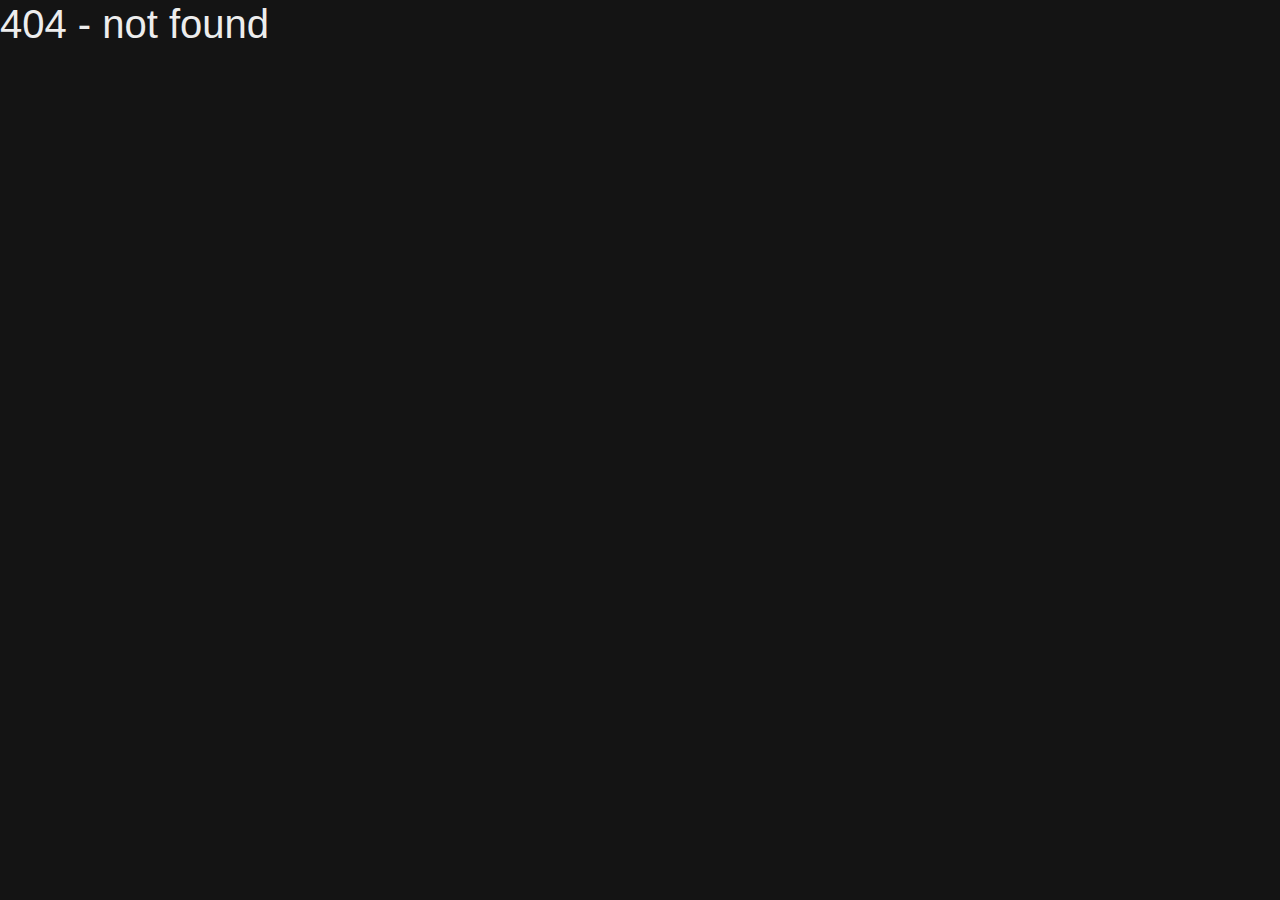
<file: blog/my-custom-tilling-windows-manager-with-a-uniform-look/index.html>
<!DOCTYPE html>
<html data-html-server-rendered="true" lang="en" data-vue-tag="%7B%22lang%22:%7B%22ssr%22:%22en%22%7D%7D">
  <head>
    <title>Aflab - My custom tilling windows manager with a uniform look</title><meta name="gridsome:hash" content="40ddb27da864f49af9fbdeee4ebe42b3ffad8e8a"><meta data-vue-tag="ssr" charset="utf-8"><meta data-vue-tag="ssr" name="generator" content="Gridsome v0.7.23"><meta data-vue-tag="ssr" data-key="viewport" name="viewport" content="width=device-width, initial-scale=1, viewport-fit=cover"><meta data-vue-tag="ssr" data-key="format-detection" name="format-detection" content="telephone=no"><link data-vue-tag="ssr" rel="icon" href="data:,"><link data-vue-tag="ssr" rel="icon" type="image/svg+xml" sizes="16x16" href="/assets/static/favicon.ce0531f.e3cf3f092adde90a6cde93c67e825d1d.svg"><link data-vue-tag="ssr" rel="icon" type="image/svg+xml" sizes="32x32" href="/assets/static/favicon.ac8d93a.e3cf3f092adde90a6cde93c67e825d1d.svg"><link rel="preload" href="/assets/css/7.styles.f1c928c6.css" as="style"><link rel="preload" href="/assets/js/app.feb235b1.js" as="script"><link rel="preload" href="/assets/js/page--src--templates--post-vue.1da42f01.js" as="script"><link rel="prefetch" href="/assets/js/page--node-modules--gridsome--app--pages--404-vue.8b43cab5.js"><link rel="prefetch" href="/assets/js/page--src--pages--blog-vue.3923b185.js"><link rel="prefetch" href="/assets/js/page--src--pages--contact-vue.2a74bf89.js"><link rel="prefetch" href="/assets/js/page--src--pages--index-vue.537e089c.js"><link rel="prefetch" href="/assets/js/page--src--pages--rivers-vue.d0bb4c27.js"><link rel="prefetch" href="/assets/js/vendors~page--src--pages--rivers-vue.51994da0.js"><link rel="stylesheet" href="/assets/css/7.styles.f1c928c6.css"><noscript data-vue-tag="ssr"><style>.g-image--loading{display:none;}</style></noscript>
  </head>
  <body >
    <div data-server-rendered="true" id="app" class="layout"><header class="header"><nav class="navbar navbar-light bg-secondary navbar-expand"><div class="navbar-brand"><a title="Home" href="/" class="logo"><svg viewBox="-28 -14 52 28" xmlns="http://www.w3.org/2000/svg" height="30px" class="logo svg-inline"><path fill="currentColor" d="M 0 0 m -4 0 l -16 0 l 8 -14 Z"></path><path fill="currentColor" d="M 0 0 m 0 7 l -24 0 l -4 7 l 32 0 Z"></path><path fill="currentColor" d="M 0 0 m 4 0 l 16 0 l 4 7 l -8 0 l 4 7 l -8 0 Z"></path><path fill="currentColor" d="M 0 0 m 0 -7 l -4 -7 l 24 0 l 4 7 Z"></path></svg></a></div><div id="nav-collapse" class="navbar-collapse collapse" style="display:none;"><ul class="navbar-nav"><li class="nav-item"><a href="/blog" target="_self" class="nav-link">Blog</a></li><li class="nav-item"><a href="/rivers" target="_self" class="nav-link">4Rivers</a></li></ul><ul class="navbar-nav ml-auto"><li title="Mail" class="nav-item"><a href="mailto:contact@aflab.fr" target="_self" class="nav-link"><svg aria-hidden="true" focusable="false" data-prefix="fas" data-icon="envelope" role="img" xmlns="http://www.w3.org/2000/svg" viewBox="0 0 512 512" class="svg-inline--fa fa-envelope fa-w-16"><path fill="currentColor" d="M502.3 190.8c3.9-3.1 9.7-.2 9.7 4.7V400c0 26.5-21.5 48-48 48H48c-26.5 0-48-21.5-48-48V195.6c0-5 5.7-7.8 9.7-4.7 22.4 17.4 52.1 39.5 154.1 113.6 21.1 15.4 56.7 47.8 92.2 47.6 35.7.3 72-32.8 92.3-47.6 102-74.1 131.6-96.3 154-113.7zM256 320c23.2.4 56.6-29.2 73.4-41.4 132.7-96.3 142.8-104.7 173.4-128.7 5.8-4.5 9.2-11.5 9.2-18.9v-19c0-26.5-21.5-48-48-48H48C21.5 64 0 85.5 0 112v19c0 7.4 3.4 14.3 9.2 18.9 30.6 23.9 40.7 32.4 173.4 128.7 16.8 12.2 50.2 41.8 73.4 41.4z"></path></svg></a></li><li title="LinkedIn" class="nav-item"><a href="https://www.linkedin.com/in/arthur-f-4660ab214" rel="noopener" target="_blank" class="nav-link"><svg aria-hidden="true" focusable="false" data-prefix="fab" data-icon="linkedin" role="img" xmlns="http://www.w3.org/2000/svg" viewBox="0 0 448 512" class="svg-inline--fa fa-linkedin fa-w-14"><path fill="currentColor" d="M416 32H31.9C14.3 32 0 46.5 0 64.3v383.4C0 465.5 14.3 480 31.9 480H416c17.6 0 32-14.5 32-32.3V64.3c0-17.8-14.4-32.3-32-32.3zM135.4 416H69V202.2h66.5V416zm-33.2-243c-21.3 0-38.5-17.3-38.5-38.5S80.9 96 102.2 96c21.2 0 38.5 17.3 38.5 38.5 0 21.3-17.2 38.5-38.5 38.5zm282.1 243h-66.4V312c0-24.8-.5-56.7-34.5-56.7-34.6 0-39.9 27-39.9 54.9V416h-66.4V202.2h63.7v29.2h.9c8.9-16.8 30.6-34.5 62.9-34.5 67.2 0 79.7 44.3 79.7 101.9V416z"></path></svg></a></li><li title="Github" class="nav-item"><a href="https://github.com/aflab-dotfr" rel="noopener" target="_blank" class="nav-link"><svg aria-hidden="true" focusable="false" data-prefix="fab" data-icon="github" role="img" xmlns="http://www.w3.org/2000/svg" viewBox="0 0 496 512" class="svg-inline--fa fa-github fa-w-16"><path fill="currentColor" d="M165.9 397.4c0 2-2.3 3.6-5.2 3.6-3.3.3-5.6-1.3-5.6-3.6 0-2 2.3-3.6 5.2-3.6 3-.3 5.6 1.3 5.6 3.6zm-31.1-4.5c-.7 2 1.3 4.3 4.3 4.9 2.6 1 5.6 0 6.2-2s-1.3-4.3-4.3-5.2c-2.6-.7-5.5.3-6.2 2.3zm44.2-1.7c-2.9.7-4.9 2.6-4.6 4.9.3 2 2.9 3.3 5.9 2.6 2.9-.7 4.9-2.6 4.6-4.6-.3-1.9-3-3.2-5.9-2.9zM244.8 8C106.1 8 0 113.3 0 252c0 110.9 69.8 205.8 169.5 239.2 12.8 2.3 17.3-5.6 17.3-12.1 0-6.2-.3-40.4-.3-61.4 0 0-70 15-84.7-29.8 0 0-11.4-29.1-27.8-36.6 0 0-22.9-15.7 1.6-15.4 0 0 24.9 2 38.6 25.8 21.9 38.6 58.6 27.5 72.9 20.9 2.3-16 8.8-27.1 16-33.7-55.9-6.2-112.3-14.3-112.3-110.5 0-27.5 7.6-41.3 23.6-58.9-2.6-6.5-11.1-33.3 2.6-67.9 20.9-6.5 69 27 69 27 20-5.6 41.5-8.5 62.8-8.5s42.8 2.9 62.8 8.5c0 0 48.1-33.6 69-27 13.7 34.7 5.2 61.4 2.6 67.9 16 17.7 25.8 31.5 25.8 58.9 0 96.5-58.9 104.2-114.8 110.5 9.2 7.9 17 22.9 17 46.4 0 33.7-.3 75.4-.3 83.6 0 6.5 4.6 14.4 17.3 12.1C428.2 457.8 496 362.9 496 252 496 113.3 383.5 8 244.8 8zM97.2 352.9c-1.3 1-1 3.3.7 5.2 1.6 1.6 3.9 2.3 5.2 1 1.3-1 1-3.3-.7-5.2-1.6-1.6-3.9-2.3-5.2-1zm-10.8-8.1c-.7 1.3.3 2.9 2.3 3.9 1.6 1 3.6.7 4.3-.7.7-1.3-.3-2.9-2.3-3.9-2-.6-3.6-.3-4.3.7zm32.4 35.6c-1.6 1.3-1 4.3 1.3 6.2 2.3 2.3 5.2 2.6 6.5 1 1.3-1.3.7-4.3-1.3-6.2-2.2-2.3-5.2-2.6-6.5-1zm-11.4-14.7c-1.6 1-1.6 3.6 0 5.9 1.6 2.3 4.3 3.3 5.6 2.3 1.6-1.3 1.6-3.9 0-6.2-1.4-2.3-4-3.3-5.6-2z"></path></svg></a></li></ul></div></nav></header><div class="container-xl pt-4"><div role="alert" aria-live="polite" aria-atomic="true" class="alert alert-warning"><!---->
  Before you read, please be aware that I wrote thoses blog posts for myself as a exercise to help me learn new skills and also improve my english. I wouldn't recommend anyone to actually follow any of this as there's probably a lot of mistakes and it's not very well made.
</div><h1 class="display-4">My custom tilling windows manager with a uniform look</h1><hr><h6 class="card-subtitle text-muted mb-4"><svg aria-hidden="true" focusable="false" data-prefix="far" data-icon="clock" role="img" xmlns="http://www.w3.org/2000/svg" viewBox="0 0 512 512" class="svg-inline--fa fa-clock fa-w-16"><path fill="currentColor" d="M256 8C119 8 8 119 8 256s111 248 248 248 248-111 248-248S393 8 256 8zm0 448c-110.5 0-200-89.5-200-200S145.5 56 256 56s200 89.5 200 200-89.5 200-200 200zm61.8-104.4l-84.9-61.7c-3.1-2.3-4.9-5.9-4.9-9.7V116c0-6.6 5.4-12 12-12h32c6.6 0 12 5.4 12 12v141.7l66.8 48.6c5.4 3.9 6.5 11.4 2.6 16.8L334.6 349c-3.9 5.3-11.4 6.5-16.8 2.6z"></path></svg> 2021.03.23
    <a title="CC BY 4.0" target="_blank" href="https://creativecommons.org/licenses/by/4.0/"><svg aria-hidden="true" focusable="false" data-prefix="fab" data-icon="creative-commons" role="img" xmlns="http://www.w3.org/2000/svg" viewBox="0 0 496 512" class="ml-1 svg-inline--fa fa-creative-commons fa-w-16"><path fill="currentColor" d="M245.83 214.87l-33.22 17.28c-9.43-19.58-25.24-19.93-27.46-19.93-22.13 0-33.22 14.61-33.22 43.84 0 23.57 9.21 43.84 33.22 43.84 14.47 0 24.65-7.09 30.57-21.26l30.55 15.5c-6.17 11.51-25.69 38.98-65.1 38.98-22.6 0-73.96-10.32-73.96-77.05 0-58.69 43-77.06 72.63-77.06 30.72-.01 52.7 11.95 65.99 35.86zm143.05 0l-32.78 17.28c-9.5-19.77-25.72-19.93-27.9-19.93-22.14 0-33.22 14.61-33.22 43.84 0 23.55 9.23 43.84 33.22 43.84 14.45 0 24.65-7.09 30.54-21.26l31 15.5c-2.1 3.75-21.39 38.98-65.09 38.98-22.69 0-73.96-9.87-73.96-77.05 0-58.67 42.97-77.06 72.63-77.06 30.71-.01 52.58 11.95 65.56 35.86zM247.56 8.05C104.74 8.05 0 123.11 0 256.05c0 138.49 113.6 248 247.56 248 129.93 0 248.44-100.87 248.44-248 0-137.87-106.62-248-248.44-248zm.87 450.81c-112.54 0-203.7-93.04-203.7-202.81 0-105.42 85.43-203.27 203.72-203.27 112.53 0 202.82 89.46 202.82 203.26-.01 121.69-99.68 202.82-202.84 202.82z"></path></svg><svg aria-hidden="true" focusable="false" data-prefix="fab" data-icon="creative-commons-by" role="img" xmlns="http://www.w3.org/2000/svg" viewBox="0 0 496 512" class="ml-1 svg-inline--fa fa-creative-commons-by fa-w-16"><path fill="currentColor" d="M314.9 194.4v101.4h-28.3v120.5h-77.1V295.9h-28.3V194.4c0-4.4 1.6-8.2 4.6-11.3 3.1-3.1 6.9-4.7 11.3-4.7H299c4.1 0 7.8 1.6 11.1 4.7 3.1 3.2 4.8 6.9 4.8 11.3zm-101.5-63.7c0-23.3 11.5-35 34.5-35s34.5 11.7 34.5 35c0 23-11.5 34.5-34.5 34.5s-34.5-11.5-34.5-34.5zM247.6 8C389.4 8 496 118.1 496 256c0 147.1-118.5 248-248.4 248C113.6 504 0 394.5 0 256 0 123.1 104.7 8 247.6 8zm.8 44.7C130.2 52.7 44.7 150.6 44.7 256c0 109.8 91.2 202.8 203.7 202.8 103.2 0 202.8-81.1 202.8-202.8.1-113.8-90.2-203.3-202.8-203.3z"></path></svg></a></h6><p class="lead mb-5 text-justify">Using base16, I achieved a slick and uniform look across all my desktop environnement, including sway, waybar, vscode and every GUI applications using GTK or QT.</p><article class="markdown"><!-- TOC -->
<ul>
<li><a href="#introduction">Introduction</a></li>
<li><a href="#preview">Preview</a></li>
<li><a href="#base16-builder">Base16 Builder</a></li>
<li><a href="#my-color-scheme">My color scheme</a></li>
<li><a href="#sway">Sway</a></li>
<li><a href="#waybar">Waybar</a></li>
<li><a href="#gtk-and-qt">GTK+ and QT</a></li>
<li><a href="#visual-studio-code">Visual Studio Code</a></li>
</ul>
<!-- /TOC -->
<h1 id="introduction"><a href="#introduction" aria-hidden="true"><span class="icon icon-link"></span></a>Introduction</h1>
<p>I love using tilling windows manager but I failed to found a full desktop environnement using one. I don't care to install each components myself but what I really wanted is a uniform look across everything. Thanks to base16 and oomox, I can easily generate a theme for all my applications.</p>
<h1 id="preview"><a href="#preview" aria-hidden="true"><span class="icon icon-link"></span></a>Preview</h1>
<p><img src="/morio-preview.png" alt="Moorio preview"></p>
<h1 id="base16-builder"><a href="#base16-builder" aria-hidden="true"><span class="icon icon-link"></span></a>Base16 Builder</h1>
<p>Start by installing <em>python</em> and <em>python-pip</em> packages.</p>
<pre class="language-shell"><code class="language-shell">pacman -S python python-pip</code></pre>
<p>Then install <em><a href="https://github.com/InspectorMustache/base16-builder-python" target="_blank" rel="nofollow noopener noreferrer">pybase16-builder</a></em> in a new directory.</p>
<pre class="language-shell"><code class="language-shell"><span class="token function">mkdir</span> base16
<span class="token builtin class-name">cd</span> base16
pip <span class="token function">install</span> pybase16-builder</code></pre>
<p>To download and use templates/schemes from the community:</p>
<pre class="language-text"><code class="language-text">pybase16 update
pybase16 build</code></pre>
<p>If pybase16 is not found, use <code>~/.local/bin/pybase16</code> instead.</p>
<h1 id="my-color-scheme"><a href="#my-color-scheme" aria-hidden="true"><span class="icon icon-link"></span></a>My color scheme</h1>
<p>You can choose between all already available color schemes or create your own. You can also use mine, it's a dark theme only based on the oceanic color scheme with orange as a accent color.</p>
<pre class="language-text"><code class="language-text">cd templates
git clone https://github.com/aflab-dotfr/base16-morio-scheme.git
mv base16-morio-scheme morio
cd ..
pybase16 build -s morio</code></pre>
<p><img src="/morio.svg" alt="Morio color scheme"></p>
<p><code>schemes/morio/morio.yaml</code></p>
<pre class="language-yaml"><code class="language-yaml"><span class="token key atrule">scheme</span><span class="token punctuation">:</span> <span class="token string">"Morio"</span>
<span class="token key atrule">author</span><span class="token punctuation">:</span> <span class="token string">"Aflab"</span>
<span class="token key atrule">base00</span><span class="token punctuation">:</span> <span class="token string">"141414"</span> <span class="token comment">#Default Background</span>
<span class="token key atrule">base01</span><span class="token punctuation">:</span> <span class="token string">"1F1F1F"</span> <span class="token comment">#Lighter Background (Used for status bars, line number and folding marks)</span>
<span class="token key atrule">base02</span><span class="token punctuation">:</span> <span class="token string">"333333"</span> <span class="token comment">#Selection Background</span>
<span class="token key atrule">base03</span><span class="token punctuation">:</span> <span class="token string">"CCCCCC"</span> <span class="token comment">#Comments, Invisibles, Line Highlighting</span>
<span class="token key atrule">base04</span><span class="token punctuation">:</span> <span class="token string">"EDEDED"</span> <span class="token comment">#Dark Foreground (Used for status bars)</span>
<span class="token key atrule">base05</span><span class="token punctuation">:</span> <span class="token string">"F5F5F5"</span> <span class="token comment">#Default Foreground, Caret, Delimiters, Operators</span>
<span class="token key atrule">base06</span><span class="token punctuation">:</span> <span class="token string">"FFFFFF"</span> <span class="token comment">#Light Foreground (Not often used)</span>
<span class="token key atrule">base07</span><span class="token punctuation">:</span> <span class="token string">"292929"</span> <span class="token comment">#Light Background (Not often used)</span>
<span class="token key atrule">base08</span><span class="token punctuation">:</span> <span class="token string">"AB7967"</span> <span class="token comment">#Variables, XML Tags, Markup Link Text, Markup Lists, Diff Deleted</span>
<span class="token key atrule">base09</span><span class="token punctuation">:</span> <span class="token string">"C594C5"</span> <span class="token comment">#Integers, Boolean, Constants, XML Attributes, Markup Link Url</span>
<span class="token key atrule">base0A</span><span class="token punctuation">:</span> <span class="token string">"6699CC"</span> <span class="token comment">#Classes, Markup Bold, Search Text Background</span>
<span class="token key atrule">base0B</span><span class="token punctuation">:</span> <span class="token string">"5FB3B3"</span> <span class="token comment">#Strings, Inherited Class, Markup Code, Diff Inserted</span>
<span class="token key atrule">base0C</span><span class="token punctuation">:</span> <span class="token string">"99C794"</span> <span class="token comment">#Support, Regular Expressions, Escape Characters, Markup Quotes</span>
<span class="token key atrule">base0D</span><span class="token punctuation">:</span> <span class="token string">"FAC863"</span> <span class="token comment">#Functions, Methods, Attribute IDs, Headings</span>
<span class="token key atrule">base0E</span><span class="token punctuation">:</span> <span class="token string">"F99157"</span> <span class="token comment">#Keywords, Storage, Selector, Markup Italic, Diff Changed</span>
<span class="token key atrule">base0F</span><span class="token punctuation">:</span> <span class="token string">"EC5F67"</span> <span class="token comment">#Deprecated, Opening/Closing Embedded Language Tags, e.g. &lt;?php ?></span></code></pre>
<h1 id="sway"><a href="#sway" aria-hidden="true"><span class="icon icon-link"></span></a>Sway</h1>
<p>Copy the color scheme file inside your sway config folder.</p>
<pre class="language-text"><code class="language-text">cp output/sway/themes/base16-morio.config ~/.config/sway/colorscheme</code></pre>
<p>Then, in your sway config, include your colorscheme and set the colors properties.</p>
<p><code>~/.config/sway/config</code></p>
<pre class="language-text"><code class="language-text">include colorscheme

# Basic color configuration using the Base16 variables for windows and borders.
# Property Name         Border  BG      Text    Indicator Child Border
client.focused          $base00 $base02 $base05 $base0E   $base00
client.focused_inactive $base00 $base01 $base05 $base0E   $base00
client.unfocused        $base00 $base01 $base05 $base0E   $base00
client.urgent           $base00 $base0D $base05 $base0E   $base00
client.placeholder      $base00 $base00 $base05 $base0E   $base00
client.background       $base00</code></pre>
<p>Reload your config.</p>
<pre class="language-text"><code class="language-text">swaymsg reload</code></pre>
<h1 id="waybar"><a href="#waybar" aria-hidden="true"><span class="icon icon-link"></span></a>Waybar</h1>
<p>Copy the color scheme file inside your waybar config folder.</p>
<pre class="language-text"><code class="language-text">cp output/waybar/colors/base16-morio.css ~/.config/waybar/scheme.css</code></pre>
<p>Import your color scheme inside your stylesheet.</p>
<p><code>~/.config/waybar/style.css</code></p>
<pre class="language-css"><code class="language-css"><span class="token atrule"><span class="token rule">@import</span> <span class="token string">"scheme.css"</span><span class="token punctuation">;</span></span>

<span class="token selector">*</span> <span class="token punctuation">{</span>
    <span class="token property">border</span><span class="token punctuation">:</span> none<span class="token punctuation">;</span>
    <span class="token property">border-radius</span><span class="token punctuation">:</span> <span class="token number">0</span><span class="token punctuation">;</span>
    <span class="token property">font-family</span><span class="token punctuation">:</span> Roboto<span class="token punctuation">;</span>
    <span class="token property">min-height</span><span class="token punctuation">:</span> <span class="token number">0</span><span class="token punctuation">;</span>
<span class="token punctuation">}</span>

<span class="token selector">window<span class="token id">#waybar</span></span> <span class="token punctuation">{</span>
    <span class="token property">background-color</span><span class="token punctuation">:</span> <span class="token atrule"><span class="token rule">@base01</span><span class="token punctuation">;</span></span>
    <span class="token property">color</span><span class="token punctuation">:</span> <span class="token atrule"><span class="token rule">@base04</span><span class="token punctuation">;</span></span>
<span class="token punctuation">}</span>

<span class="token selector">label</span> <span class="token punctuation">{</span>
    <span class="token property">padding</span><span class="token punctuation">:</span> <span class="token number">0</span><span class="token unit">px</span> <span class="token number">8</span><span class="token unit">px</span>
<span class="token punctuation">}</span></code></pre>
<p>Reload your config.</p>
<pre class="language-text"><code class="language-text">swaymsg reload</code></pre>
<h1 id="gtk-and-qt"><a href="#gtk-and-qt" aria-hidden="true"><span class="icon icon-link"></span></a>GTK+ and QT</h1>
<p>Install <a href="https://github.com/themix-project/oomox#installation" target="_blank" rel="nofollow noopener noreferrer">oomox</a> and download my template from github.</p>
<pre class="language-shell"><code class="language-shell"><span class="token builtin class-name">cd</span> templates
<span class="token function">git</span> clone https://github.com/aflab-dotfr/base16-oomox.git
<span class="token function">mv</span> base16-oomox oomox
<span class="token builtin class-name">cd</span> <span class="token punctuation">..</span>

pybase16 build -t oomox</code></pre>
<p>Generate your theme using oomox shell scripts.</p>
<pre class="language-shell"><code class="language-shell"><span class="token comment"># oomox theme</span>
/opt/oomox/plugins/theme_oomox/gtk-theme/change_color.sh output/oomox/default/base16-morio -o base16

<span class="token comment"># numix icons</span>
/opt/oomox/plugins/icons_numix/change_color.sh output/oomox/default/base16-morio -o base16</code></pre>
<p>Use the QT configuration tool to install your new QT theme.</p>
<pre class="language-text"><code class="language-text">pacman -S qt5ct
qt5ct</code></pre>
<p>Add these environnement variables for GTK.</p>
<p><code>~/.profile</code></p>
<pre class="language-text"><code class="language-text">export GTK_THEME=base16
export QT_QPA_PLATFORM=wayland
export QT_QPA_PLATFORMTHEME=qt5ct</code></pre>
<p>If you have GNOME, change your settings.</p>
<pre class="language-text"><code class="language-text">gsettings set org.gnome.desktop.interface gtk-theme &#39;base16&#39;
gsettings set org.gnome.desktop.interface icon-theme &#39;base16&#39;</code></pre>
<h1 id="visual-studio-code"><a href="#visual-studio-code" aria-hidden="true"><span class="icon icon-link"></span></a>Visual Studio Code</h1>
<p>Download my template from github.</p>
<pre class="language-shell"><code class="language-shell"><span class="token builtin class-name">cd</span> templates
<span class="token function">git</span> clone https://github.com/aflab-dotfr/base16-vscode.git
<span class="token function">mv</span> base16-oomox oomox
<span class="token builtin class-name">cd</span> <span class="token punctuation">..</span>

pybase16 build -t vscode</code></pre>
<p>Copy the extension folder inside the vscode folder.</p>
<pre class="language-shell"><code class="language-shell"><span class="token function">cp</span> templates/vscode/extension ~/vscode-oss/extensions/base16-theme</code></pre>
<p>Enable the extension inside the extensions tab <kbd>CTRL+SHIFT+X</kbd>.</p>
<p>Copy your generated theme json file inside with the name <code>base16-theme.json</code>.</p>
<pre class="language-shell"><code class="language-shell"><span class="token function">cp</span> output/vscode/themes/base16-morio.json ~/vscode-oss/extensions/base16-theme/base16-theme.json</code></pre>
<p>Restart vscode then activate your theme by pressing <kbd>CTRL+K</kbd> <kbd>CTRL+T</kbd> and search for "<strong>Base16 Theme</strong>".</p>
</article></div><footer class="m-5"></footer></div>
    <script>window.__INITIAL_STATE__={"data":{"post":{"title":"My custom tilling windows manager with a uniform look","date":"2021.03.23","description":"Using base16, I achieved a slick and uniform look across all my desktop environnement, including sway, waybar, vscode and every GUI applications using GTK or QT.","content":"\u003C!-- TOC --\u003E\n\u003Cul\u003E\n\u003Cli\u003E\u003Ca href=\"#introduction\"\u003EIntroduction\u003C\u002Fa\u003E\u003C\u002Fli\u003E\n\u003Cli\u003E\u003Ca href=\"#preview\"\u003EPreview\u003C\u002Fa\u003E\u003C\u002Fli\u003E\n\u003Cli\u003E\u003Ca href=\"#base16-builder\"\u003EBase16 Builder\u003C\u002Fa\u003E\u003C\u002Fli\u003E\n\u003Cli\u003E\u003Ca href=\"#my-color-scheme\"\u003EMy color scheme\u003C\u002Fa\u003E\u003C\u002Fli\u003E\n\u003Cli\u003E\u003Ca href=\"#sway\"\u003ESway\u003C\u002Fa\u003E\u003C\u002Fli\u003E\n\u003Cli\u003E\u003Ca href=\"#waybar\"\u003EWaybar\u003C\u002Fa\u003E\u003C\u002Fli\u003E\n\u003Cli\u003E\u003Ca href=\"#gtk-and-qt\"\u003EGTK+ and QT\u003C\u002Fa\u003E\u003C\u002Fli\u003E\n\u003Cli\u003E\u003Ca href=\"#visual-studio-code\"\u003EVisual Studio Code\u003C\u002Fa\u003E\u003C\u002Fli\u003E\n\u003C\u002Ful\u003E\n\u003C!-- \u002FTOC --\u003E\n\u003Ch1 id=\"introduction\"\u003E\u003Ca href=\"#introduction\" aria-hidden=\"true\"\u003E\u003Cspan class=\"icon icon-link\"\u003E\u003C\u002Fspan\u003E\u003C\u002Fa\u003EIntroduction\u003C\u002Fh1\u003E\n\u003Cp\u003EI love using tilling windows manager but I failed to found a full desktop environnement using one. I don't care to install each components myself but what I really wanted is a uniform look across everything. Thanks to base16 and oomox, I can easily generate a theme for all my applications.\u003C\u002Fp\u003E\n\u003Ch1 id=\"preview\"\u003E\u003Ca href=\"#preview\" aria-hidden=\"true\"\u003E\u003Cspan class=\"icon icon-link\"\u003E\u003C\u002Fspan\u003E\u003C\u002Fa\u003EPreview\u003C\u002Fh1\u003E\n\u003Cp\u003E\u003Cimg src=\"\u002Fmorio-preview.png\" alt=\"Moorio preview\"\u003E\u003C\u002Fp\u003E\n\u003Ch1 id=\"base16-builder\"\u003E\u003Ca href=\"#base16-builder\" aria-hidden=\"true\"\u003E\u003Cspan class=\"icon icon-link\"\u003E\u003C\u002Fspan\u003E\u003C\u002Fa\u003EBase16 Builder\u003C\u002Fh1\u003E\n\u003Cp\u003EStart by installing \u003Cem\u003Epython\u003C\u002Fem\u003E and \u003Cem\u003Epython-pip\u003C\u002Fem\u003E packages.\u003C\u002Fp\u003E\n\u003Cpre class=\"language-shell\"\u003E\u003Ccode class=\"language-shell\"\u003Epacman -S python python-pip\u003C\u002Fcode\u003E\u003C\u002Fpre\u003E\n\u003Cp\u003EThen install \u003Cem\u003E\u003Ca href=\"https:\u002F\u002Fgithub.com\u002FInspectorMustache\u002Fbase16-builder-python\" target=\"_blank\" rel=\"nofollow noopener noreferrer\"\u003Epybase16-builder\u003C\u002Fa\u003E\u003C\u002Fem\u003E in a new directory.\u003C\u002Fp\u003E\n\u003Cpre class=\"language-shell\"\u003E\u003Ccode class=\"language-shell\"\u003E\u003Cspan class=\"token function\"\u003Emkdir\u003C\u002Fspan\u003E base16\n\u003Cspan class=\"token builtin class-name\"\u003Ecd\u003C\u002Fspan\u003E base16\npip \u003Cspan class=\"token function\"\u003Einstall\u003C\u002Fspan\u003E pybase16-builder\u003C\u002Fcode\u003E\u003C\u002Fpre\u003E\n\u003Cp\u003ETo download and use templates\u002Fschemes from the community:\u003C\u002Fp\u003E\n\u003Cpre class=\"language-text\"\u003E\u003Ccode class=\"language-text\"\u003Epybase16 update\npybase16 build\u003C\u002Fcode\u003E\u003C\u002Fpre\u003E\n\u003Cp\u003EIf pybase16 is not found, use \u003Ccode\u003E~\u002F.local\u002Fbin\u002Fpybase16\u003C\u002Fcode\u003E instead.\u003C\u002Fp\u003E\n\u003Ch1 id=\"my-color-scheme\"\u003E\u003Ca href=\"#my-color-scheme\" aria-hidden=\"true\"\u003E\u003Cspan class=\"icon icon-link\"\u003E\u003C\u002Fspan\u003E\u003C\u002Fa\u003EMy color scheme\u003C\u002Fh1\u003E\n\u003Cp\u003EYou can choose between all already available color schemes or create your own. You can also use mine, it's a dark theme only based on the oceanic color scheme with orange as a accent color.\u003C\u002Fp\u003E\n\u003Cpre class=\"language-text\"\u003E\u003Ccode class=\"language-text\"\u003Ecd templates\ngit clone https:\u002F\u002Fgithub.com\u002Faflab-dotfr\u002Fbase16-morio-scheme.git\nmv base16-morio-scheme morio\ncd ..\npybase16 build -s morio\u003C\u002Fcode\u003E\u003C\u002Fpre\u003E\n\u003Cp\u003E\u003Cimg src=\"\u002Fmorio.svg\" alt=\"Morio color scheme\"\u003E\u003C\u002Fp\u003E\n\u003Cp\u003E\u003Ccode\u003Eschemes\u002Fmorio\u002Fmorio.yaml\u003C\u002Fcode\u003E\u003C\u002Fp\u003E\n\u003Cpre class=\"language-yaml\"\u003E\u003Ccode class=\"language-yaml\"\u003E\u003Cspan class=\"token key atrule\"\u003Escheme\u003C\u002Fspan\u003E\u003Cspan class=\"token punctuation\"\u003E:\u003C\u002Fspan\u003E \u003Cspan class=\"token string\"\u003E\"Morio\"\u003C\u002Fspan\u003E\n\u003Cspan class=\"token key atrule\"\u003Eauthor\u003C\u002Fspan\u003E\u003Cspan class=\"token punctuation\"\u003E:\u003C\u002Fspan\u003E \u003Cspan class=\"token string\"\u003E\"Aflab\"\u003C\u002Fspan\u003E\n\u003Cspan class=\"token key atrule\"\u003Ebase00\u003C\u002Fspan\u003E\u003Cspan class=\"token punctuation\"\u003E:\u003C\u002Fspan\u003E \u003Cspan class=\"token string\"\u003E\"141414\"\u003C\u002Fspan\u003E \u003Cspan class=\"token comment\"\u003E#Default Background\u003C\u002Fspan\u003E\n\u003Cspan class=\"token key atrule\"\u003Ebase01\u003C\u002Fspan\u003E\u003Cspan class=\"token punctuation\"\u003E:\u003C\u002Fspan\u003E \u003Cspan class=\"token string\"\u003E\"1F1F1F\"\u003C\u002Fspan\u003E \u003Cspan class=\"token comment\"\u003E#Lighter Background (Used for status bars, line number and folding marks)\u003C\u002Fspan\u003E\n\u003Cspan class=\"token key atrule\"\u003Ebase02\u003C\u002Fspan\u003E\u003Cspan class=\"token punctuation\"\u003E:\u003C\u002Fspan\u003E \u003Cspan class=\"token string\"\u003E\"333333\"\u003C\u002Fspan\u003E \u003Cspan class=\"token comment\"\u003E#Selection Background\u003C\u002Fspan\u003E\n\u003Cspan class=\"token key atrule\"\u003Ebase03\u003C\u002Fspan\u003E\u003Cspan class=\"token punctuation\"\u003E:\u003C\u002Fspan\u003E \u003Cspan class=\"token string\"\u003E\"CCCCCC\"\u003C\u002Fspan\u003E \u003Cspan class=\"token comment\"\u003E#Comments, Invisibles, Line Highlighting\u003C\u002Fspan\u003E\n\u003Cspan class=\"token key atrule\"\u003Ebase04\u003C\u002Fspan\u003E\u003Cspan class=\"token punctuation\"\u003E:\u003C\u002Fspan\u003E \u003Cspan class=\"token string\"\u003E\"EDEDED\"\u003C\u002Fspan\u003E \u003Cspan class=\"token comment\"\u003E#Dark Foreground (Used for status bars)\u003C\u002Fspan\u003E\n\u003Cspan class=\"token key atrule\"\u003Ebase05\u003C\u002Fspan\u003E\u003Cspan class=\"token punctuation\"\u003E:\u003C\u002Fspan\u003E \u003Cspan class=\"token string\"\u003E\"F5F5F5\"\u003C\u002Fspan\u003E \u003Cspan class=\"token comment\"\u003E#Default Foreground, Caret, Delimiters, Operators\u003C\u002Fspan\u003E\n\u003Cspan class=\"token key atrule\"\u003Ebase06\u003C\u002Fspan\u003E\u003Cspan class=\"token punctuation\"\u003E:\u003C\u002Fspan\u003E \u003Cspan class=\"token string\"\u003E\"FFFFFF\"\u003C\u002Fspan\u003E \u003Cspan class=\"token comment\"\u003E#Light Foreground (Not often used)\u003C\u002Fspan\u003E\n\u003Cspan class=\"token key atrule\"\u003Ebase07\u003C\u002Fspan\u003E\u003Cspan class=\"token punctuation\"\u003E:\u003C\u002Fspan\u003E \u003Cspan class=\"token string\"\u003E\"292929\"\u003C\u002Fspan\u003E \u003Cspan class=\"token comment\"\u003E#Light Background (Not often used)\u003C\u002Fspan\u003E\n\u003Cspan class=\"token key atrule\"\u003Ebase08\u003C\u002Fspan\u003E\u003Cspan class=\"token punctuation\"\u003E:\u003C\u002Fspan\u003E \u003Cspan class=\"token string\"\u003E\"AB7967\"\u003C\u002Fspan\u003E \u003Cspan class=\"token comment\"\u003E#Variables, XML Tags, Markup Link Text, Markup Lists, Diff Deleted\u003C\u002Fspan\u003E\n\u003Cspan class=\"token key atrule\"\u003Ebase09\u003C\u002Fspan\u003E\u003Cspan class=\"token punctuation\"\u003E:\u003C\u002Fspan\u003E \u003Cspan class=\"token string\"\u003E\"C594C5\"\u003C\u002Fspan\u003E \u003Cspan class=\"token comment\"\u003E#Integers, Boolean, Constants, XML Attributes, Markup Link Url\u003C\u002Fspan\u003E\n\u003Cspan class=\"token key atrule\"\u003Ebase0A\u003C\u002Fspan\u003E\u003Cspan class=\"token punctuation\"\u003E:\u003C\u002Fspan\u003E \u003Cspan class=\"token string\"\u003E\"6699CC\"\u003C\u002Fspan\u003E \u003Cspan class=\"token comment\"\u003E#Classes, Markup Bold, Search Text Background\u003C\u002Fspan\u003E\n\u003Cspan class=\"token key atrule\"\u003Ebase0B\u003C\u002Fspan\u003E\u003Cspan class=\"token punctuation\"\u003E:\u003C\u002Fspan\u003E \u003Cspan class=\"token string\"\u003E\"5FB3B3\"\u003C\u002Fspan\u003E \u003Cspan class=\"token comment\"\u003E#Strings, Inherited Class, Markup Code, Diff Inserted\u003C\u002Fspan\u003E\n\u003Cspan class=\"token key atrule\"\u003Ebase0C\u003C\u002Fspan\u003E\u003Cspan class=\"token punctuation\"\u003E:\u003C\u002Fspan\u003E \u003Cspan class=\"token string\"\u003E\"99C794\"\u003C\u002Fspan\u003E \u003Cspan class=\"token comment\"\u003E#Support, Regular Expressions, Escape Characters, Markup Quotes\u003C\u002Fspan\u003E\n\u003Cspan class=\"token key atrule\"\u003Ebase0D\u003C\u002Fspan\u003E\u003Cspan class=\"token punctuation\"\u003E:\u003C\u002Fspan\u003E \u003Cspan class=\"token string\"\u003E\"FAC863\"\u003C\u002Fspan\u003E \u003Cspan class=\"token comment\"\u003E#Functions, Methods, Attribute IDs, Headings\u003C\u002Fspan\u003E\n\u003Cspan class=\"token key atrule\"\u003Ebase0E\u003C\u002Fspan\u003E\u003Cspan class=\"token punctuation\"\u003E:\u003C\u002Fspan\u003E \u003Cspan class=\"token string\"\u003E\"F99157\"\u003C\u002Fspan\u003E \u003Cspan class=\"token comment\"\u003E#Keywords, Storage, Selector, Markup Italic, Diff Changed\u003C\u002Fspan\u003E\n\u003Cspan class=\"token key atrule\"\u003Ebase0F\u003C\u002Fspan\u003E\u003Cspan class=\"token punctuation\"\u003E:\u003C\u002Fspan\u003E \u003Cspan class=\"token string\"\u003E\"EC5F67\"\u003C\u002Fspan\u003E \u003Cspan class=\"token comment\"\u003E#Deprecated, Opening\u002FClosing Embedded Language Tags, e.g. &lt;?php ?\u003E\u003C\u002Fspan\u003E\u003C\u002Fcode\u003E\u003C\u002Fpre\u003E\n\u003Ch1 id=\"sway\"\u003E\u003Ca href=\"#sway\" aria-hidden=\"true\"\u003E\u003Cspan class=\"icon icon-link\"\u003E\u003C\u002Fspan\u003E\u003C\u002Fa\u003ESway\u003C\u002Fh1\u003E\n\u003Cp\u003ECopy the color scheme file inside your sway config folder.\u003C\u002Fp\u003E\n\u003Cpre class=\"language-text\"\u003E\u003Ccode class=\"language-text\"\u003Ecp output\u002Fsway\u002Fthemes\u002Fbase16-morio.config ~\u002F.config\u002Fsway\u002Fcolorscheme\u003C\u002Fcode\u003E\u003C\u002Fpre\u003E\n\u003Cp\u003EThen, in your sway config, include your colorscheme and set the colors properties.\u003C\u002Fp\u003E\n\u003Cp\u003E\u003Ccode\u003E~\u002F.config\u002Fsway\u002Fconfig\u003C\u002Fcode\u003E\u003C\u002Fp\u003E\n\u003Cpre class=\"language-text\"\u003E\u003Ccode class=\"language-text\"\u003Einclude colorscheme\n\n# Basic color configuration using the Base16 variables for windows and borders.\n# Property Name         Border  BG      Text    Indicator Child Border\nclient.focused          $base00 $base02 $base05 $base0E   $base00\nclient.focused_inactive $base00 $base01 $base05 $base0E   $base00\nclient.unfocused        $base00 $base01 $base05 $base0E   $base00\nclient.urgent           $base00 $base0D $base05 $base0E   $base00\nclient.placeholder      $base00 $base00 $base05 $base0E   $base00\nclient.background       $base00\u003C\u002Fcode\u003E\u003C\u002Fpre\u003E\n\u003Cp\u003EReload your config.\u003C\u002Fp\u003E\n\u003Cpre class=\"language-text\"\u003E\u003Ccode class=\"language-text\"\u003Eswaymsg reload\u003C\u002Fcode\u003E\u003C\u002Fpre\u003E\n\u003Ch1 id=\"waybar\"\u003E\u003Ca href=\"#waybar\" aria-hidden=\"true\"\u003E\u003Cspan class=\"icon icon-link\"\u003E\u003C\u002Fspan\u003E\u003C\u002Fa\u003EWaybar\u003C\u002Fh1\u003E\n\u003Cp\u003ECopy the color scheme file inside your waybar config folder.\u003C\u002Fp\u003E\n\u003Cpre class=\"language-text\"\u003E\u003Ccode class=\"language-text\"\u003Ecp output\u002Fwaybar\u002Fcolors\u002Fbase16-morio.css ~\u002F.config\u002Fwaybar\u002Fscheme.css\u003C\u002Fcode\u003E\u003C\u002Fpre\u003E\n\u003Cp\u003EImport your color scheme inside your stylesheet.\u003C\u002Fp\u003E\n\u003Cp\u003E\u003Ccode\u003E~\u002F.config\u002Fwaybar\u002Fstyle.css\u003C\u002Fcode\u003E\u003C\u002Fp\u003E\n\u003Cpre class=\"language-css\"\u003E\u003Ccode class=\"language-css\"\u003E\u003Cspan class=\"token atrule\"\u003E\u003Cspan class=\"token rule\"\u003E@import\u003C\u002Fspan\u003E \u003Cspan class=\"token string\"\u003E\"scheme.css\"\u003C\u002Fspan\u003E\u003Cspan class=\"token punctuation\"\u003E;\u003C\u002Fspan\u003E\u003C\u002Fspan\u003E\n\n\u003Cspan class=\"token selector\"\u003E*\u003C\u002Fspan\u003E \u003Cspan class=\"token punctuation\"\u003E{\u003C\u002Fspan\u003E\n    \u003Cspan class=\"token property\"\u003Eborder\u003C\u002Fspan\u003E\u003Cspan class=\"token punctuation\"\u003E:\u003C\u002Fspan\u003E none\u003Cspan class=\"token punctuation\"\u003E;\u003C\u002Fspan\u003E\n    \u003Cspan class=\"token property\"\u003Eborder-radius\u003C\u002Fspan\u003E\u003Cspan class=\"token punctuation\"\u003E:\u003C\u002Fspan\u003E \u003Cspan class=\"token number\"\u003E0\u003C\u002Fspan\u003E\u003Cspan class=\"token punctuation\"\u003E;\u003C\u002Fspan\u003E\n    \u003Cspan class=\"token property\"\u003Efont-family\u003C\u002Fspan\u003E\u003Cspan class=\"token punctuation\"\u003E:\u003C\u002Fspan\u003E Roboto\u003Cspan class=\"token punctuation\"\u003E;\u003C\u002Fspan\u003E\n    \u003Cspan class=\"token property\"\u003Emin-height\u003C\u002Fspan\u003E\u003Cspan class=\"token punctuation\"\u003E:\u003C\u002Fspan\u003E \u003Cspan class=\"token number\"\u003E0\u003C\u002Fspan\u003E\u003Cspan class=\"token punctuation\"\u003E;\u003C\u002Fspan\u003E\n\u003Cspan class=\"token punctuation\"\u003E}\u003C\u002Fspan\u003E\n\n\u003Cspan class=\"token selector\"\u003Ewindow\u003Cspan class=\"token id\"\u003E#waybar\u003C\u002Fspan\u003E\u003C\u002Fspan\u003E \u003Cspan class=\"token punctuation\"\u003E{\u003C\u002Fspan\u003E\n    \u003Cspan class=\"token property\"\u003Ebackground-color\u003C\u002Fspan\u003E\u003Cspan class=\"token punctuation\"\u003E:\u003C\u002Fspan\u003E \u003Cspan class=\"token atrule\"\u003E\u003Cspan class=\"token rule\"\u003E@base01\u003C\u002Fspan\u003E\u003Cspan class=\"token punctuation\"\u003E;\u003C\u002Fspan\u003E\u003C\u002Fspan\u003E\n    \u003Cspan class=\"token property\"\u003Ecolor\u003C\u002Fspan\u003E\u003Cspan class=\"token punctuation\"\u003E:\u003C\u002Fspan\u003E \u003Cspan class=\"token atrule\"\u003E\u003Cspan class=\"token rule\"\u003E@base04\u003C\u002Fspan\u003E\u003Cspan class=\"token punctuation\"\u003E;\u003C\u002Fspan\u003E\u003C\u002Fspan\u003E\n\u003Cspan class=\"token punctuation\"\u003E}\u003C\u002Fspan\u003E\n\n\u003Cspan class=\"token selector\"\u003Elabel\u003C\u002Fspan\u003E \u003Cspan class=\"token punctuation\"\u003E{\u003C\u002Fspan\u003E\n    \u003Cspan class=\"token property\"\u003Epadding\u003C\u002Fspan\u003E\u003Cspan class=\"token punctuation\"\u003E:\u003C\u002Fspan\u003E \u003Cspan class=\"token number\"\u003E0\u003C\u002Fspan\u003E\u003Cspan class=\"token unit\"\u003Epx\u003C\u002Fspan\u003E \u003Cspan class=\"token number\"\u003E8\u003C\u002Fspan\u003E\u003Cspan class=\"token unit\"\u003Epx\u003C\u002Fspan\u003E\n\u003Cspan class=\"token punctuation\"\u003E}\u003C\u002Fspan\u003E\u003C\u002Fcode\u003E\u003C\u002Fpre\u003E\n\u003Cp\u003EReload your config.\u003C\u002Fp\u003E\n\u003Cpre class=\"language-text\"\u003E\u003Ccode class=\"language-text\"\u003Eswaymsg reload\u003C\u002Fcode\u003E\u003C\u002Fpre\u003E\n\u003Ch1 id=\"gtk-and-qt\"\u003E\u003Ca href=\"#gtk-and-qt\" aria-hidden=\"true\"\u003E\u003Cspan class=\"icon icon-link\"\u003E\u003C\u002Fspan\u003E\u003C\u002Fa\u003EGTK+ and QT\u003C\u002Fh1\u003E\n\u003Cp\u003EInstall \u003Ca href=\"https:\u002F\u002Fgithub.com\u002Fthemix-project\u002Foomox#installation\" target=\"_blank\" rel=\"nofollow noopener noreferrer\"\u003Eoomox\u003C\u002Fa\u003E and download my template from github.\u003C\u002Fp\u003E\n\u003Cpre class=\"language-shell\"\u003E\u003Ccode class=\"language-shell\"\u003E\u003Cspan class=\"token builtin class-name\"\u003Ecd\u003C\u002Fspan\u003E templates\n\u003Cspan class=\"token function\"\u003Egit\u003C\u002Fspan\u003E clone https:\u002F\u002Fgithub.com\u002Faflab-dotfr\u002Fbase16-oomox.git\n\u003Cspan class=\"token function\"\u003Emv\u003C\u002Fspan\u003E base16-oomox oomox\n\u003Cspan class=\"token builtin class-name\"\u003Ecd\u003C\u002Fspan\u003E \u003Cspan class=\"token punctuation\"\u003E..\u003C\u002Fspan\u003E\n\npybase16 build -t oomox\u003C\u002Fcode\u003E\u003C\u002Fpre\u003E\n\u003Cp\u003EGenerate your theme using oomox shell scripts.\u003C\u002Fp\u003E\n\u003Cpre class=\"language-shell\"\u003E\u003Ccode class=\"language-shell\"\u003E\u003Cspan class=\"token comment\"\u003E# oomox theme\u003C\u002Fspan\u003E\n\u002Fopt\u002Foomox\u002Fplugins\u002Ftheme_oomox\u002Fgtk-theme\u002Fchange_color.sh output\u002Foomox\u002Fdefault\u002Fbase16-morio -o base16\n\n\u003Cspan class=\"token comment\"\u003E# numix icons\u003C\u002Fspan\u003E\n\u002Fopt\u002Foomox\u002Fplugins\u002Ficons_numix\u002Fchange_color.sh output\u002Foomox\u002Fdefault\u002Fbase16-morio -o base16\u003C\u002Fcode\u003E\u003C\u002Fpre\u003E\n\u003Cp\u003EUse the QT configuration tool to install your new QT theme.\u003C\u002Fp\u003E\n\u003Cpre class=\"language-text\"\u003E\u003Ccode class=\"language-text\"\u003Epacman -S qt5ct\nqt5ct\u003C\u002Fcode\u003E\u003C\u002Fpre\u003E\n\u003Cp\u003EAdd these environnement variables for GTK.\u003C\u002Fp\u003E\n\u003Cp\u003E\u003Ccode\u003E~\u002F.profile\u003C\u002Fcode\u003E\u003C\u002Fp\u003E\n\u003Cpre class=\"language-text\"\u003E\u003Ccode class=\"language-text\"\u003Eexport GTK_THEME=base16\nexport QT_QPA_PLATFORM=wayland\nexport QT_QPA_PLATFORMTHEME=qt5ct\u003C\u002Fcode\u003E\u003C\u002Fpre\u003E\n\u003Cp\u003EIf you have GNOME, change your settings.\u003C\u002Fp\u003E\n\u003Cpre class=\"language-text\"\u003E\u003Ccode class=\"language-text\"\u003Egsettings set org.gnome.desktop.interface gtk-theme &#39;base16&#39;\ngsettings set org.gnome.desktop.interface icon-theme &#39;base16&#39;\u003C\u002Fcode\u003E\u003C\u002Fpre\u003E\n\u003Ch1 id=\"visual-studio-code\"\u003E\u003Ca href=\"#visual-studio-code\" aria-hidden=\"true\"\u003E\u003Cspan class=\"icon icon-link\"\u003E\u003C\u002Fspan\u003E\u003C\u002Fa\u003EVisual Studio Code\u003C\u002Fh1\u003E\n\u003Cp\u003EDownload my template from github.\u003C\u002Fp\u003E\n\u003Cpre class=\"language-shell\"\u003E\u003Ccode class=\"language-shell\"\u003E\u003Cspan class=\"token builtin class-name\"\u003Ecd\u003C\u002Fspan\u003E templates\n\u003Cspan class=\"token function\"\u003Egit\u003C\u002Fspan\u003E clone https:\u002F\u002Fgithub.com\u002Faflab-dotfr\u002Fbase16-vscode.git\n\u003Cspan class=\"token function\"\u003Emv\u003C\u002Fspan\u003E base16-oomox oomox\n\u003Cspan class=\"token builtin class-name\"\u003Ecd\u003C\u002Fspan\u003E \u003Cspan class=\"token punctuation\"\u003E..\u003C\u002Fspan\u003E\n\npybase16 build -t vscode\u003C\u002Fcode\u003E\u003C\u002Fpre\u003E\n\u003Cp\u003ECopy the extension folder inside the vscode folder.\u003C\u002Fp\u003E\n\u003Cpre class=\"language-shell\"\u003E\u003Ccode class=\"language-shell\"\u003E\u003Cspan class=\"token function\"\u003Ecp\u003C\u002Fspan\u003E templates\u002Fvscode\u002Fextension ~\u002Fvscode-oss\u002Fextensions\u002Fbase16-theme\u003C\u002Fcode\u003E\u003C\u002Fpre\u003E\n\u003Cp\u003EEnable the extension inside the extensions tab \u003Ckbd\u003ECTRL+SHIFT+X\u003C\u002Fkbd\u003E.\u003C\u002Fp\u003E\n\u003Cp\u003ECopy your generated theme json file inside with the name \u003Ccode\u003Ebase16-theme.json\u003C\u002Fcode\u003E.\u003C\u002Fp\u003E\n\u003Cpre class=\"language-shell\"\u003E\u003Ccode class=\"language-shell\"\u003E\u003Cspan class=\"token function\"\u003Ecp\u003C\u002Fspan\u003E output\u002Fvscode\u002Fthemes\u002Fbase16-morio.json ~\u002Fvscode-oss\u002Fextensions\u002Fbase16-theme\u002Fbase16-theme.json\u003C\u002Fcode\u003E\u003C\u002Fpre\u003E\n\u003Cp\u003ERestart vscode then activate your theme by pressing \u003Ckbd\u003ECTRL+K\u003C\u002Fkbd\u003E \u003Ckbd\u003ECTRL+T\u003C\u002Fkbd\u003E and search for \"\u003Cstrong\u003EBase16 Theme\u003C\u002Fstrong\u003E\".\u003C\u002Fp\u003E\n"}},"context":{}};(function(){var s;(s=document.currentScript||document.scripts[document.scripts.length-1]).parentNode.removeChild(s);}());</script><script src="/assets/js/app.feb235b1.js" defer></script><script src="/assets/js/page--src--templates--post-vue.1da42f01.js" defer></script>
  </body>
</html>
</file>
<file: assets/css/7.styles.f1c928c6.css>
code[class*=language-],pre[class*=language-]{text-align:left;white-space:pre;word-spacing:normal;word-break:normal;word-wrap:normal;color:#f5f5f5;background:#141414;font-family:Roboto Mono,monospace;font-size:1em;line-height:1.5em;-moz-tab-size:4;-o-tab-size:4;tab-size:4;-webkit-hyphens:none;-ms-hyphens:none;hyphens:none}code[class*=language-]::-moz-selection,code[class*=language-] ::-moz-selection,pre[class*=language-]::-moz-selection,pre[class*=language-] ::-moz-selection{background:#141414}code[class*=language-]::selection,code[class*=language-] ::selection,pre[class*=language-]::selection,pre[class*=language-] ::selection{background:#141414}:not(pre)>code[class*=language-]{white-space:normal;border-radius:.2em;padding:.1em}pre[class*=language-]{overflow:auto;position:relative;margin:.5em 0;padding:1.25em 1em}.language-css>code,.language-sass>code,.language-scss>code{color:#fd9170}[class*=language-] .namespace{opacity:.7}.token.atrule{color:#c792ea}.token.attr-name{color:#ffcb6b}.token.attr-value,.token.attribute{color:#c3e88d}.token.boolean{color:#c792ea}.token.builtin{color:#ffcb6b}.token.cdata,.token.char{color:#80cbc4}.token.class{color:#ffcb6b}.token.class-name,.token.color{color:#f2ff00}.token.comment{color:#546e7a}.token.constant{color:#c792ea}.token.deleted{color:#f07178}.token.doctype{color:#546e7a}.token.entity{color:#f07178}.token.function{color:#c792ea}.token.hexcode{color:#f2ff00}.token.id,.token.important{color:#c792ea;font-weight:700}.token.inserted{color:#80cbc4}.token.keyword{color:#c792ea;font-style:italic}.token.number{color:#fd9170}.token.operator{color:#89ddff}.token.prolog{color:#546e7a}.token.property{color:#80cbc4}.token.pseudo-class,.token.pseudo-element{color:#c3e88d}.token.punctuation{color:#89ddff}.token.regex{color:#f2ff00}.token.selector{color:#f07178}.token.string{color:#c3e88d}.token.symbol{color:#c792ea}.token.tag,.token.unit{color:#f07178}.token.url{color:#fd9170}.token.variable{color:#f07178}

/*!
 * Bootstrap v4.6.0 (https://getbootstrap.com/)
 * Copyright 2011-2021 The Bootstrap Authors
 * Copyright 2011-2021 Twitter, Inc.
 * Licensed under MIT (https://github.com/twbs/bootstrap/blob/main/LICENSE)
 */:root{--blue:#69c;--indigo:#6610f2;--purple:#6f42c1;--pink:#e83e8c;--red:#ec5f67;--orange:#f99157;--yellow:#fac863;--green:#99c794;--teal:#20c997;--cyan:#17a2b8;--white:#141414;--gray:#ccc;--gray-dark:#ccc;--primary:#f99157;--secondary:#1f1f1f;--success:#99c794;--info:#17a2b8;--warning:#fac863;--danger:#ec5f67;--light:#1f1f1f;--dark:#ccc;--breakpoint-xs:0;--breakpoint-sm:576px;--breakpoint-md:768px;--breakpoint-lg:992px;--breakpoint-xl:1200px;--font-family-sans-serif:-apple-system,BlinkMacSystemFont,"Segoe UI",Roboto,"Helvetica Neue",Arial,"Noto Sans","Liberation Sans",sans-serif,"Apple Color Emoji","Segoe UI Emoji","Segoe UI Symbol","Noto Color Emoji";--font-family-monospace:SFMono-Regular,Menlo,Monaco,Consolas,"Liberation Mono","Courier New",monospace}*,:after,:before{box-sizing:border-box}html{font-family:sans-serif;line-height:1.15;-webkit-text-size-adjust:100%;-webkit-tap-highlight-color:rgba(245,245,245,0)}article,aside,figcaption,figure,footer,header,hgroup,main,nav,section{display:block}body{margin:0;font-family:-apple-system,BlinkMacSystemFont,Segoe UI,Roboto,Helvetica Neue,Arial,Noto Sans,Liberation Sans,sans-serif,Apple Color Emoji,Segoe UI Emoji,Segoe UI Symbol,Noto Color Emoji;font-size:1rem;font-weight:400;line-height:1.5;color:#ededed;text-align:left;background-color:#141414}[tabindex="-1"]:focus:not(:focus-visible){outline:0!important}hr{box-sizing:content-box;height:0;overflow:visible}h1,h2,h3,h4,h5,h6{margin-top:0;margin-bottom:.5rem}p{margin-top:0;margin-bottom:1rem}abbr[data-original-title],abbr[title]{text-decoration:underline;-webkit-text-decoration:underline dotted;text-decoration:underline dotted;cursor:help;border-bottom:0;-webkit-text-decoration-skip-ink:none;text-decoration-skip-ink:none}address{font-style:normal;line-height:inherit}address,dl,ol,ul{margin-bottom:1rem}dl,ol,ul{margin-top:0}ol ol,ol ul,ul ol,ul ul{margin-bottom:0}dt{font-weight:700}dd{margin-bottom:.5rem;margin-left:0}blockquote{margin:0 0 1rem}b,strong{font-weight:bolder}small{font-size:80%}sub,sup{position:relative;font-size:75%;line-height:0;vertical-align:baseline}sub{bottom:-.25em}sup{top:-.5em}a{color:#f99157;text-decoration:none;background-color:transparent}a:hover{color:#f6610d;text-decoration:underline}a:not([href]):not([class]),a:not([href]):not([class]):hover{color:inherit;text-decoration:none}code,kbd,pre,samp{font-family:SFMono-Regular,Menlo,Monaco,Consolas,Liberation Mono,Courier New,monospace;font-size:1em}pre{margin-top:0;margin-bottom:1rem;overflow:auto;-ms-overflow-style:scrollbar}figure{margin:0 0 1rem}img{border-style:none}img,svg{vertical-align:middle}svg{overflow:hidden}table{border-collapse:collapse}caption{padding-top:.75rem;padding-bottom:.75rem;color:#ccc;text-align:left;caption-side:bottom}th{text-align:inherit;text-align:-webkit-match-parent}label{display:inline-block;margin-bottom:.5rem}button{border-radius:0}button:focus:not(:focus-visible){outline:0}button,input,optgroup,select,textarea{margin:0;font-family:inherit;font-size:inherit;line-height:inherit}button,input{overflow:visible}button,select{text-transform:none}[role=button]{cursor:pointer}select{word-wrap:normal}[type=button],[type=reset],[type=submit],button{-webkit-appearance:button}[type=button]:not(:disabled),[type=reset]:not(:disabled),[type=submit]:not(:disabled),button:not(:disabled){cursor:pointer}[type=button]::-moz-focus-inner,[type=reset]::-moz-focus-inner,[type=submit]::-moz-focus-inner,button::-moz-focus-inner{padding:0;border-style:none}input[type=checkbox],input[type=radio]{box-sizing:border-box;padding:0}textarea{overflow:auto;resize:vertical}fieldset{min-width:0;padding:0;margin:0;border:0}legend{display:block;width:100%;max-width:100%;padding:0;margin-bottom:.5rem;font-size:1.5rem;line-height:inherit;color:inherit;white-space:normal}progress{vertical-align:baseline}[type=number]::-webkit-inner-spin-button,[type=number]::-webkit-outer-spin-button{height:auto}[type=search]{outline-offset:-2px;-webkit-appearance:none}[type=search]::-webkit-search-decoration{-webkit-appearance:none}::-webkit-file-upload-button{font:inherit;-webkit-appearance:button}output{display:inline-block}summary{display:list-item;cursor:pointer}template{display:none}[hidden]{display:none!important}.h1,.h2,.h3,.h4,.h5,.h6,h1,h2,h3,h4,h5,h6{margin-bottom:.5rem;font-weight:500;line-height:1.2}.h1,h1{font-size:2.5rem}.h2,h2{font-size:2rem}.h3,h3{font-size:1.75rem}.h4,h4{font-size:1.5rem}.h5,h5{font-size:1.25rem}.h6,h6{font-size:1rem}.lead{font-size:1.25rem;font-weight:300}.display-1{font-size:6rem}.display-1,.display-2{font-weight:300;line-height:1.2}.display-2{font-size:5.5rem}.display-3{font-size:4.5rem}.display-3,.display-4{font-weight:300;line-height:1.2}.display-4{font-size:3.5rem}hr{margin-top:1rem;margin-bottom:1rem;border:0;border-top:1px solid hsla(0,0%,96.1%,.1)}.small,small{font-size:80%;font-weight:400}.mark,mark{padding:.2em;background-color:#fcf8e3}.list-inline,.list-unstyled{padding-left:0;list-style:none}.list-inline-item{display:inline-block}.list-inline-item:not(:last-child){margin-right:.5rem}.initialism{font-size:90%;text-transform:uppercase}.blockquote{margin-bottom:1rem;font-size:1.25rem}.blockquote-footer{display:block;font-size:80%;color:#ccc}.blockquote-footer:before{content:"\2014\00A0"}.img-fluid,.img-thumbnail,.markdown img{max-width:100%;height:auto}.img-thumbnail{padding:.25rem;background-color:#141414;border:1px solid #292929;border-radius:.25rem}.figure{display:inline-block}.figure-img{margin-bottom:.5rem;line-height:1}.figure-caption{font-size:90%;color:#ccc}code{font-size:87.5%;color:#e83e8c;word-wrap:break-word}a>code{color:inherit}kbd{padding:.2rem .4rem;font-size:87.5%;color:#141414;background-color:#ededed;border-radius:.2rem}kbd kbd{padding:0;font-size:100%;font-weight:700}pre{display:block;font-size:87.5%;color:#ededed}pre code{font-size:inherit;color:inherit;word-break:normal}.pre-scrollable{max-height:340px;overflow-y:scroll}.container,.container-fluid,.container-lg,.container-md,.container-sm,.container-xl{width:100%;padding-right:15px;padding-left:15px;margin-right:auto;margin-left:auto}@media (min-width:576px){.container,.container-sm{max-width:540px}}@media (min-width:768px){.container,.container-md,.container-sm{max-width:720px}}@media (min-width:992px){.container,.container-lg,.container-md,.container-sm{max-width:960px}}@media (min-width:1200px){.container,.container-lg,.container-md,.container-sm,.container-xl{max-width:1140px}}.row{display:flex;flex-wrap:wrap;margin-right:-15px;margin-left:-15px}.no-gutters{margin-right:0;margin-left:0}.no-gutters>.col,.no-gutters>[class*=col-]{padding-right:0;padding-left:0}.col,.col-1,.col-2,.col-3,.col-4,.col-5,.col-6,.col-7,.col-8,.col-9,.col-10,.col-11,.col-12,.col-auto,.col-lg,.col-lg-1,.col-lg-2,.col-lg-3,.col-lg-4,.col-lg-5,.col-lg-6,.col-lg-7,.col-lg-8,.col-lg-9,.col-lg-10,.col-lg-11,.col-lg-12,.col-lg-auto,.col-md,.col-md-1,.col-md-2,.col-md-3,.col-md-4,.col-md-5,.col-md-6,.col-md-7,.col-md-8,.col-md-9,.col-md-10,.col-md-11,.col-md-12,.col-md-auto,.col-sm,.col-sm-1,.col-sm-2,.col-sm-3,.col-sm-4,.col-sm-5,.col-sm-6,.col-sm-7,.col-sm-8,.col-sm-9,.col-sm-10,.col-sm-11,.col-sm-12,.col-sm-auto,.col-xl,.col-xl-1,.col-xl-2,.col-xl-3,.col-xl-4,.col-xl-5,.col-xl-6,.col-xl-7,.col-xl-8,.col-xl-9,.col-xl-10,.col-xl-11,.col-xl-12,.col-xl-auto{position:relative;width:100%;padding-right:15px;padding-left:15px}.col{flex-basis:0;flex-grow:1;max-width:100%}.row-cols-1>*{flex:0 0 100%;max-width:100%}.row-cols-2>*{flex:0 0 50%;max-width:50%}.row-cols-3>*{flex:0 0 33.33333%;max-width:33.33333%}.row-cols-4>*{flex:0 0 25%;max-width:25%}.row-cols-5>*{flex:0 0 20%;max-width:20%}.row-cols-6>*{flex:0 0 16.66667%;max-width:16.66667%}.col-auto{flex:0 0 auto;width:auto;max-width:100%}.col-1{flex:0 0 8.33333%;max-width:8.33333%}.col-2{flex:0 0 16.66667%;max-width:16.66667%}.col-3{flex:0 0 25%;max-width:25%}.col-4{flex:0 0 33.33333%;max-width:33.33333%}.col-5{flex:0 0 41.66667%;max-width:41.66667%}.col-6{flex:0 0 50%;max-width:50%}.col-7{flex:0 0 58.33333%;max-width:58.33333%}.col-8{flex:0 0 66.66667%;max-width:66.66667%}.col-9{flex:0 0 75%;max-width:75%}.col-10{flex:0 0 83.33333%;max-width:83.33333%}.col-11{flex:0 0 91.66667%;max-width:91.66667%}.col-12{flex:0 0 100%;max-width:100%}.order-first{order:-1}.order-last{order:13}.order-0{order:0}.order-1{order:1}.order-2{order:2}.order-3{order:3}.order-4{order:4}.order-5{order:5}.order-6{order:6}.order-7{order:7}.order-8{order:8}.order-9{order:9}.order-10{order:10}.order-11{order:11}.order-12{order:12}.offset-1{margin-left:8.33333%}.offset-2{margin-left:16.66667%}.offset-3{margin-left:25%}.offset-4{margin-left:33.33333%}.offset-5{margin-left:41.66667%}.offset-6{margin-left:50%}.offset-7{margin-left:58.33333%}.offset-8{margin-left:66.66667%}.offset-9{margin-left:75%}.offset-10{margin-left:83.33333%}.offset-11{margin-left:91.66667%}@media (min-width:576px){.col-sm{flex-basis:0;flex-grow:1;max-width:100%}.row-cols-sm-1>*{flex:0 0 100%;max-width:100%}.row-cols-sm-2>*{flex:0 0 50%;max-width:50%}.row-cols-sm-3>*{flex:0 0 33.33333%;max-width:33.33333%}.row-cols-sm-4>*{flex:0 0 25%;max-width:25%}.row-cols-sm-5>*{flex:0 0 20%;max-width:20%}.row-cols-sm-6>*{flex:0 0 16.66667%;max-width:16.66667%}.col-sm-auto{flex:0 0 auto;width:auto;max-width:100%}.col-sm-1{flex:0 0 8.33333%;max-width:8.33333%}.col-sm-2{flex:0 0 16.66667%;max-width:16.66667%}.col-sm-3{flex:0 0 25%;max-width:25%}.col-sm-4{flex:0 0 33.33333%;max-width:33.33333%}.col-sm-5{flex:0 0 41.66667%;max-width:41.66667%}.col-sm-6{flex:0 0 50%;max-width:50%}.col-sm-7{flex:0 0 58.33333%;max-width:58.33333%}.col-sm-8{flex:0 0 66.66667%;max-width:66.66667%}.col-sm-9{flex:0 0 75%;max-width:75%}.col-sm-10{flex:0 0 83.33333%;max-width:83.33333%}.col-sm-11{flex:0 0 91.66667%;max-width:91.66667%}.col-sm-12{flex:0 0 100%;max-width:100%}.order-sm-first{order:-1}.order-sm-last{order:13}.order-sm-0{order:0}.order-sm-1{order:1}.order-sm-2{order:2}.order-sm-3{order:3}.order-sm-4{order:4}.order-sm-5{order:5}.order-sm-6{order:6}.order-sm-7{order:7}.order-sm-8{order:8}.order-sm-9{order:9}.order-sm-10{order:10}.order-sm-11{order:11}.order-sm-12{order:12}.offset-sm-0{margin-left:0}.offset-sm-1{margin-left:8.33333%}.offset-sm-2{margin-left:16.66667%}.offset-sm-3{margin-left:25%}.offset-sm-4{margin-left:33.33333%}.offset-sm-5{margin-left:41.66667%}.offset-sm-6{margin-left:50%}.offset-sm-7{margin-left:58.33333%}.offset-sm-8{margin-left:66.66667%}.offset-sm-9{margin-left:75%}.offset-sm-10{margin-left:83.33333%}.offset-sm-11{margin-left:91.66667%}}@media (min-width:768px){.col-md{flex-basis:0;flex-grow:1;max-width:100%}.row-cols-md-1>*{flex:0 0 100%;max-width:100%}.row-cols-md-2>*{flex:0 0 50%;max-width:50%}.row-cols-md-3>*{flex:0 0 33.33333%;max-width:33.33333%}.row-cols-md-4>*{flex:0 0 25%;max-width:25%}.row-cols-md-5>*{flex:0 0 20%;max-width:20%}.row-cols-md-6>*{flex:0 0 16.66667%;max-width:16.66667%}.col-md-auto{flex:0 0 auto;width:auto;max-width:100%}.col-md-1{flex:0 0 8.33333%;max-width:8.33333%}.col-md-2{flex:0 0 16.66667%;max-width:16.66667%}.col-md-3{flex:0 0 25%;max-width:25%}.col-md-4{flex:0 0 33.33333%;max-width:33.33333%}.col-md-5{flex:0 0 41.66667%;max-width:41.66667%}.col-md-6{flex:0 0 50%;max-width:50%}.col-md-7{flex:0 0 58.33333%;max-width:58.33333%}.col-md-8{flex:0 0 66.66667%;max-width:66.66667%}.col-md-9{flex:0 0 75%;max-width:75%}.col-md-10{flex:0 0 83.33333%;max-width:83.33333%}.col-md-11{flex:0 0 91.66667%;max-width:91.66667%}.col-md-12{flex:0 0 100%;max-width:100%}.order-md-first{order:-1}.order-md-last{order:13}.order-md-0{order:0}.order-md-1{order:1}.order-md-2{order:2}.order-md-3{order:3}.order-md-4{order:4}.order-md-5{order:5}.order-md-6{order:6}.order-md-7{order:7}.order-md-8{order:8}.order-md-9{order:9}.order-md-10{order:10}.order-md-11{order:11}.order-md-12{order:12}.offset-md-0{margin-left:0}.offset-md-1{margin-left:8.33333%}.offset-md-2{margin-left:16.66667%}.offset-md-3{margin-left:25%}.offset-md-4{margin-left:33.33333%}.offset-md-5{margin-left:41.66667%}.offset-md-6{margin-left:50%}.offset-md-7{margin-left:58.33333%}.offset-md-8{margin-left:66.66667%}.offset-md-9{margin-left:75%}.offset-md-10{margin-left:83.33333%}.offset-md-11{margin-left:91.66667%}}@media (min-width:992px){.col-lg{flex-basis:0;flex-grow:1;max-width:100%}.row-cols-lg-1>*{flex:0 0 100%;max-width:100%}.row-cols-lg-2>*{flex:0 0 50%;max-width:50%}.row-cols-lg-3>*{flex:0 0 33.33333%;max-width:33.33333%}.row-cols-lg-4>*{flex:0 0 25%;max-width:25%}.row-cols-lg-5>*{flex:0 0 20%;max-width:20%}.row-cols-lg-6>*{flex:0 0 16.66667%;max-width:16.66667%}.col-lg-auto{flex:0 0 auto;width:auto;max-width:100%}.col-lg-1{flex:0 0 8.33333%;max-width:8.33333%}.col-lg-2{flex:0 0 16.66667%;max-width:16.66667%}.col-lg-3{flex:0 0 25%;max-width:25%}.col-lg-4{flex:0 0 33.33333%;max-width:33.33333%}.col-lg-5{flex:0 0 41.66667%;max-width:41.66667%}.col-lg-6{flex:0 0 50%;max-width:50%}.col-lg-7{flex:0 0 58.33333%;max-width:58.33333%}.col-lg-8{flex:0 0 66.66667%;max-width:66.66667%}.col-lg-9{flex:0 0 75%;max-width:75%}.col-lg-10{flex:0 0 83.33333%;max-width:83.33333%}.col-lg-11{flex:0 0 91.66667%;max-width:91.66667%}.col-lg-12{flex:0 0 100%;max-width:100%}.order-lg-first{order:-1}.order-lg-last{order:13}.order-lg-0{order:0}.order-lg-1{order:1}.order-lg-2{order:2}.order-lg-3{order:3}.order-lg-4{order:4}.order-lg-5{order:5}.order-lg-6{order:6}.order-lg-7{order:7}.order-lg-8{order:8}.order-lg-9{order:9}.order-lg-10{order:10}.order-lg-11{order:11}.order-lg-12{order:12}.offset-lg-0{margin-left:0}.offset-lg-1{margin-left:8.33333%}.offset-lg-2{margin-left:16.66667%}.offset-lg-3{margin-left:25%}.offset-lg-4{margin-left:33.33333%}.offset-lg-5{margin-left:41.66667%}.offset-lg-6{margin-left:50%}.offset-lg-7{margin-left:58.33333%}.offset-lg-8{margin-left:66.66667%}.offset-lg-9{margin-left:75%}.offset-lg-10{margin-left:83.33333%}.offset-lg-11{margin-left:91.66667%}}@media (min-width:1200px){.col-xl{flex-basis:0;flex-grow:1;max-width:100%}.row-cols-xl-1>*{flex:0 0 100%;max-width:100%}.row-cols-xl-2>*{flex:0 0 50%;max-width:50%}.row-cols-xl-3>*{flex:0 0 33.33333%;max-width:33.33333%}.row-cols-xl-4>*{flex:0 0 25%;max-width:25%}.row-cols-xl-5>*{flex:0 0 20%;max-width:20%}.row-cols-xl-6>*{flex:0 0 16.66667%;max-width:16.66667%}.col-xl-auto{flex:0 0 auto;width:auto;max-width:100%}.col-xl-1{flex:0 0 8.33333%;max-width:8.33333%}.col-xl-2{flex:0 0 16.66667%;max-width:16.66667%}.col-xl-3{flex:0 0 25%;max-width:25%}.col-xl-4{flex:0 0 33.33333%;max-width:33.33333%}.col-xl-5{flex:0 0 41.66667%;max-width:41.66667%}.col-xl-6{flex:0 0 50%;max-width:50%}.col-xl-7{flex:0 0 58.33333%;max-width:58.33333%}.col-xl-8{flex:0 0 66.66667%;max-width:66.66667%}.col-xl-9{flex:0 0 75%;max-width:75%}.col-xl-10{flex:0 0 83.33333%;max-width:83.33333%}.col-xl-11{flex:0 0 91.66667%;max-width:91.66667%}.col-xl-12{flex:0 0 100%;max-width:100%}.order-xl-first{order:-1}.order-xl-last{order:13}.order-xl-0{order:0}.order-xl-1{order:1}.order-xl-2{order:2}.order-xl-3{order:3}.order-xl-4{order:4}.order-xl-5{order:5}.order-xl-6{order:6}.order-xl-7{order:7}.order-xl-8{order:8}.order-xl-9{order:9}.order-xl-10{order:10}.order-xl-11{order:11}.order-xl-12{order:12}.offset-xl-0{margin-left:0}.offset-xl-1{margin-left:8.33333%}.offset-xl-2{margin-left:16.66667%}.offset-xl-3{margin-left:25%}.offset-xl-4{margin-left:33.33333%}.offset-xl-5{margin-left:41.66667%}.offset-xl-6{margin-left:50%}.offset-xl-7{margin-left:58.33333%}.offset-xl-8{margin-left:66.66667%}.offset-xl-9{margin-left:75%}.offset-xl-10{margin-left:83.33333%}.offset-xl-11{margin-left:91.66667%}}.markdown table,.table{width:100%;margin-bottom:1rem;color:#ededed}.markdown table td,.markdown table th,.table td,.table th{padding:.75rem;vertical-align:top;border-top:1px solid #292929}.markdown table thead th,.table thead th{vertical-align:bottom;border-bottom:2px solid #292929}.markdown table tbody+tbody,.table tbody+tbody{border-top:2px solid #292929}.table-sm td,.table-sm th{padding:.3rem}.markdown table,.markdown table td,.markdown table th,.table-bordered,.table-bordered td,.table-bordered th{border:1px solid #292929}.markdown table thead td,.markdown table thead th,.table-bordered thead td,.table-bordered thead th{border-bottom-width:2px}.table-borderless tbody+tbody,.table-borderless td,.table-borderless th,.table-borderless thead th{border:0}.table-striped tbody tr:nth-of-type(odd){background-color:hsla(0,0%,96.1%,.05)}.table-hover tbody tr:hover{color:#ededed;background-color:hsla(0,0%,96.1%,.075)}.table-primary,.table-primary>td,.table-primary>th{background-color:#543727}.table-primary tbody+tbody,.table-primary td,.table-primary th,.table-primary thead th{border-color:#8b5537}.table-hover .table-primary:hover,.table-hover .table-primary:hover>td,.table-hover .table-primary:hover>th{background-color:#432c1f}.table-secondary,.table-secondary>td,.table-secondary>th{background-color:#171717}.table-secondary tbody+tbody,.table-secondary td,.table-secondary th,.table-secondary thead th{border-color:#1a1a1a}.table-hover .table-secondary:hover,.table-hover .table-secondary:hover>td,.table-hover .table-secondary:hover>th{background-color:#0a0a0a}.table-success,.table-success>td,.table-success>th{background-color:#394638}.table-success tbody+tbody,.table-success td,.table-success th,.table-success thead th{border-color:#597157}.table-hover .table-success:hover,.table-hover .table-success:hover>td,.table-hover .table-success:hover>th{background-color:#2d382d}.table-info,.table-info>td,.table-info>th{background-color:#153c42}.table-info tbody+tbody,.table-info td,.table-info th,.table-info thead th{border-color:#165e69}.table-hover .table-info:hover,.table-hover .table-info:hover>td,.table-hover .table-info:hover>th{background-color:#0f2a2f}.table-warning,.table-warning>td,.table-warning>th{background-color:#54462a}.table-warning tbody+tbody,.table-warning td,.table-warning th,.table-warning thead th{border-color:#8c723d}.table-hover .table-warning:hover,.table-hover .table-warning:hover>td,.table-hover .table-warning:hover>th{background-color:#433822}.table-danger,.table-danger>td,.table-danger>th{background-color:#50292b}.table-danger tbody+tbody,.table-danger td,.table-danger th,.table-danger thead th{border-color:#843b3f}.table-hover .table-danger:hover,.table-hover .table-danger:hover>td,.table-hover .table-danger:hover>th{background-color:#3f2022}.table-light,.table-light>td,.table-light>th{background-color:#171717}.table-light tbody+tbody,.table-light td,.table-light th,.table-light thead th{border-color:#1a1a1a}.table-hover .table-light:hover,.table-hover .table-light:hover>td,.table-hover .table-light:hover>th{background-color:#0a0a0a}.table-dark,.table-dark>td,.table-dark>th{background-color:#484848}.table-dark tbody+tbody,.table-dark td,.table-dark th,.table-dark thead th{border-color:#747474}.table-hover .table-dark:hover,.table-hover .table-dark:hover>td,.table-hover .table-dark:hover>th{background-color:#3b3b3b}.table-active,.table-active>td,.table-active>th{background-color:hsla(0,0%,96.1%,.075)}.table-hover .table-active:hover,.table-hover .table-active:hover>td,.table-hover .table-active:hover>th{background-color:hsla(0,0%,91%,.075)}.markdown table .thead-dark th,.table .thead-dark th{color:#141414;background-color:#ccc;border-color:#dfdfdf}.markdown table .thead-light th,.table .thead-light th{color:#ccc;background-color:#292929;border-color:#292929}.table-dark{color:#141414;background-color:#ccc}.table-dark td,.table-dark th,.table-dark thead th{border-color:#dfdfdf}.markdown table.table-dark,.table-dark.table-bordered{border:0}.table-dark.table-striped tbody tr:nth-of-type(odd){background-color:rgba(20,20,20,.05)}.table-dark.table-hover tbody tr:hover{color:#141414;background-color:rgba(20,20,20,.075)}@media (max-width:575.98px){.table-responsive-sm{display:block;width:100%;overflow-x:auto;-webkit-overflow-scrolling:touch}.markdown .table-responsive-sm>table,.table-responsive-sm>.table-bordered{border:0}}@media (max-width:767.98px){.table-responsive-md{display:block;width:100%;overflow-x:auto;-webkit-overflow-scrolling:touch}.markdown .table-responsive-md>table,.table-responsive-md>.table-bordered{border:0}}@media (max-width:991.98px){.table-responsive-lg{display:block;width:100%;overflow-x:auto;-webkit-overflow-scrolling:touch}.markdown .table-responsive-lg>table,.table-responsive-lg>.table-bordered{border:0}}@media (max-width:1199.98px){.table-responsive-xl{display:block;width:100%;overflow-x:auto;-webkit-overflow-scrolling:touch}.markdown .table-responsive-xl>table,.table-responsive-xl>.table-bordered{border:0}}.table-responsive{display:block;width:100%;overflow-x:auto;-webkit-overflow-scrolling:touch}.markdown .table-responsive>table,.table-responsive>.table-bordered{border:0}.form-control{display:block;width:100%;height:calc(1.5em + .75rem + 2px);padding:.375rem .75rem;font-size:1rem;font-weight:400;line-height:1.5;color:#ccc;background-color:#141414;background-clip:padding-box;border:1px solid #292929;border-radius:.25rem;transition:border-color .15s ease-in-out,box-shadow .15s ease-in-out}@media (prefers-reduced-motion:reduce){.form-control{transition:none}}.form-control::-ms-expand{background-color:transparent;border:0}.form-control:-moz-focusring{color:transparent;text-shadow:0 0 0 #ccc}.form-control:focus{color:#ccc;background-color:#141414;border-color:#fde2d2;outline:0;box-shadow:0 0 0 .2rem rgba(249,145,87,.25)}.form-control::-moz-placeholder{color:#ccc;opacity:1}.form-control:-ms-input-placeholder{color:#ccc;opacity:1}.form-control::placeholder{color:#ccc;opacity:1}.form-control:disabled,.form-control[readonly]{background-color:#292929;opacity:1}input[type=date].form-control,input[type=datetime-local].form-control,input[type=month].form-control,input[type=time].form-control{-webkit-appearance:none;-moz-appearance:none;appearance:none}select.form-control:focus::-ms-value{color:#ccc;background-color:#141414}.form-control-file,.form-control-range{display:block;width:100%}.col-form-label{padding-top:calc(.375rem + 1px);padding-bottom:calc(.375rem + 1px);margin-bottom:0;font-size:inherit;line-height:1.5}.col-form-label-lg{padding-top:calc(.5rem + 1px);padding-bottom:calc(.5rem + 1px);font-size:1.25rem;line-height:1.5}.col-form-label-sm{padding-top:calc(.25rem + 1px);padding-bottom:calc(.25rem + 1px);font-size:.875rem;line-height:1.5}.form-control-plaintext{display:block;width:100%;padding:.375rem 0;margin-bottom:0;font-size:1rem;line-height:1.5;color:#ededed;background-color:transparent;border:solid transparent;border-width:1px 0}.form-control-plaintext.form-control-lg,.form-control-plaintext.form-control-sm{padding-right:0;padding-left:0}.form-control-sm{height:calc(1.5em + .5rem + 2px);padding:.25rem .5rem;font-size:.875rem;line-height:1.5;border-radius:.2rem}.form-control-lg{height:calc(1.5em + 1rem + 2px);padding:.5rem 1rem;font-size:1.25rem;line-height:1.5;border-radius:.3rem}select.form-control[multiple],select.form-control[size],textarea.form-control{height:auto}.form-group{margin-bottom:1rem}.form-text{display:block;margin-top:.25rem}.form-row{display:flex;flex-wrap:wrap;margin-right:-5px;margin-left:-5px}.form-row>.col,.form-row>[class*=col-]{padding-right:5px;padding-left:5px}.form-check{position:relative;display:block;padding-left:1.25rem}.form-check-input{position:absolute;margin-top:.3rem;margin-left:-1.25rem}.form-check-input:disabled~.form-check-label,.form-check-input[disabled]~.form-check-label{color:#ccc}.form-check-label{margin-bottom:0}.form-check-inline{display:inline-flex;align-items:center;padding-left:0;margin-right:.75rem}.form-check-inline .form-check-input{position:static;margin-top:0;margin-right:.3125rem;margin-left:0}.valid-feedback{display:none;width:100%;margin-top:.25rem;font-size:80%;color:#99c794}.valid-tooltip{position:absolute;top:100%;left:0;z-index:5;display:none;max-width:100%;padding:.25rem .5rem;margin-top:.1rem;font-size:.875rem;line-height:1.5;color:#ededed;background-color:rgba(153,199,148,.9);border-radius:.25rem}.form-row>.col>.valid-tooltip,.form-row>[class*=col-]>.valid-tooltip{left:5px}.is-valid~.valid-feedback,.is-valid~.valid-tooltip,.was-validated :valid~.valid-feedback,.was-validated :valid~.valid-tooltip{display:block}.form-control.is-valid,.was-validated .form-control:valid{border-color:#99c794;padding-right:calc(1.5em + .75rem);background-image:url("data:image/svg+xml;charset=utf-8,%3Csvg xmlns='http://www.w3.org/2000/svg' width='8' height='8'%3E%3Cpath fill='%2399C794' d='M2.3 6.73L.6 4.53c-.4-1.04.46-1.4 1.1-.8l1.1 1.4 3.4-3.8c.6-.63 1.6-.27 1.2.7l-4 4.6c-.43.5-.8.4-1.1.1z'/%3E%3C/svg%3E");background-repeat:no-repeat;background-position:right calc(.375em + .1875rem) center;background-size:calc(.75em + .375rem) calc(.75em + .375rem)}.form-control.is-valid:focus,.was-validated .form-control:valid:focus{border-color:#99c794;box-shadow:0 0 0 .2rem rgba(153,199,148,.25)}.was-validated textarea.form-control:valid,textarea.form-control.is-valid{padding-right:calc(1.5em + .75rem);background-position:top calc(.375em + .1875rem) right calc(.375em + .1875rem)}.custom-select.is-valid,.was-validated .custom-select:valid{border-color:#99c794;padding-right:calc(.75em + 2.3125rem);background:url("data:image/svg+xml;charset=utf-8,%3Csvg xmlns='http://www.w3.org/2000/svg' width='4' height='5'%3E%3Cpath fill='%23ccc' d='M2 0L0 2h4zm0 5L0 3h4z'/%3E%3C/svg%3E") right .75rem center/8px 10px no-repeat,#141414 url("data:image/svg+xml;charset=utf-8,%3Csvg xmlns='http://www.w3.org/2000/svg' width='8' height='8'%3E%3Cpath fill='%2399C794' d='M2.3 6.73L.6 4.53c-.4-1.04.46-1.4 1.1-.8l1.1 1.4 3.4-3.8c.6-.63 1.6-.27 1.2.7l-4 4.6c-.43.5-.8.4-1.1.1z'/%3E%3C/svg%3E") center right 1.75rem/calc(.75em + .375rem) calc(.75em + .375rem) no-repeat}.custom-select.is-valid:focus,.was-validated .custom-select:valid:focus{border-color:#99c794;box-shadow:0 0 0 .2rem rgba(153,199,148,.25)}.form-check-input.is-valid~.form-check-label,.was-validated .form-check-input:valid~.form-check-label{color:#99c794}.form-check-input.is-valid~.valid-feedback,.form-check-input.is-valid~.valid-tooltip,.was-validated .form-check-input:valid~.valid-feedback,.was-validated .form-check-input:valid~.valid-tooltip{display:block}.custom-control-input.is-valid~.custom-control-label,.was-validated .custom-control-input:valid~.custom-control-label{color:#99c794}.custom-control-input.is-valid~.custom-control-label:before,.was-validated .custom-control-input:valid~.custom-control-label:before{border-color:#99c794}.custom-control-input.is-valid:checked~.custom-control-label:before,.was-validated .custom-control-input:valid:checked~.custom-control-label:before{border-color:#b9d9b5;background-color:#b9d9b5}.custom-control-input.is-valid:focus~.custom-control-label:before,.was-validated .custom-control-input:valid:focus~.custom-control-label:before{box-shadow:0 0 0 .2rem rgba(153,199,148,.25)}.custom-control-input.is-valid:focus:not(:checked)~.custom-control-label:before,.custom-file-input.is-valid~.custom-file-label,.was-validated .custom-control-input:valid:focus:not(:checked)~.custom-control-label:before,.was-validated .custom-file-input:valid~.custom-file-label{border-color:#99c794}.custom-file-input.is-valid:focus~.custom-file-label,.was-validated .custom-file-input:valid:focus~.custom-file-label{border-color:#99c794;box-shadow:0 0 0 .2rem rgba(153,199,148,.25)}.invalid-feedback{display:none;width:100%;margin-top:.25rem;font-size:80%;color:#ec5f67}.invalid-tooltip{position:absolute;top:100%;left:0;z-index:5;display:none;max-width:100%;padding:.25rem .5rem;margin-top:.1rem;font-size:.875rem;line-height:1.5;color:#141414;background-color:rgba(236,95,103,.9);border-radius:.25rem}.form-row>.col>.invalid-tooltip,.form-row>[class*=col-]>.invalid-tooltip{left:5px}.is-invalid~.invalid-feedback,.is-invalid~.invalid-tooltip,.was-validated :invalid~.invalid-feedback,.was-validated :invalid~.invalid-tooltip{display:block}.form-control.is-invalid,.was-validated .form-control:invalid{border-color:#ec5f67;padding-right:calc(1.5em + .75rem);background-image:url("data:image/svg+xml;charset=utf-8,%3Csvg xmlns='http://www.w3.org/2000/svg' width='12' height='12' fill='none' stroke='%23EC5F67'%3E%3Ccircle cx='6' cy='6' r='4.5'/%3E%3Cpath stroke-linejoin='round' d='M5.8 3.6h.4L6 6.5z'/%3E%3Ccircle cx='6' cy='8.2' r='.6' fill='%23EC5F67' stroke='none'/%3E%3C/svg%3E");background-repeat:no-repeat;background-position:right calc(.375em + .1875rem) center;background-size:calc(.75em + .375rem) calc(.75em + .375rem)}.form-control.is-invalid:focus,.was-validated .form-control:invalid:focus{border-color:#ec5f67;box-shadow:0 0 0 .2rem rgba(236,95,103,.25)}.was-validated textarea.form-control:invalid,textarea.form-control.is-invalid{padding-right:calc(1.5em + .75rem);background-position:top calc(.375em + .1875rem) right calc(.375em + .1875rem)}.custom-select.is-invalid,.was-validated .custom-select:invalid{border-color:#ec5f67;padding-right:calc(.75em + 2.3125rem);background:url("data:image/svg+xml;charset=utf-8,%3Csvg xmlns='http://www.w3.org/2000/svg' width='4' height='5'%3E%3Cpath fill='%23ccc' d='M2 0L0 2h4zm0 5L0 3h4z'/%3E%3C/svg%3E") right .75rem center/8px 10px no-repeat,#141414 url("data:image/svg+xml;charset=utf-8,%3Csvg xmlns='http://www.w3.org/2000/svg' width='12' height='12' fill='none' stroke='%23EC5F67'%3E%3Ccircle cx='6' cy='6' r='4.5'/%3E%3Cpath stroke-linejoin='round' d='M5.8 3.6h.4L6 6.5z'/%3E%3Ccircle cx='6' cy='8.2' r='.6' fill='%23EC5F67' stroke='none'/%3E%3C/svg%3E") center right 1.75rem/calc(.75em + .375rem) calc(.75em + .375rem) no-repeat}.custom-select.is-invalid:focus,.was-validated .custom-select:invalid:focus{border-color:#ec5f67;box-shadow:0 0 0 .2rem rgba(236,95,103,.25)}.form-check-input.is-invalid~.form-check-label,.was-validated .form-check-input:invalid~.form-check-label{color:#ec5f67}.form-check-input.is-invalid~.invalid-feedback,.form-check-input.is-invalid~.invalid-tooltip,.was-validated .form-check-input:invalid~.invalid-feedback,.was-validated .form-check-input:invalid~.invalid-tooltip{display:block}.custom-control-input.is-invalid~.custom-control-label,.was-validated .custom-control-input:invalid~.custom-control-label{color:#ec5f67}.custom-control-input.is-invalid~.custom-control-label:before,.was-validated .custom-control-input:invalid~.custom-control-label:before{border-color:#ec5f67}.custom-control-input.is-invalid:checked~.custom-control-label:before,.was-validated .custom-control-input:invalid:checked~.custom-control-label:before{border-color:#f18d92;background-color:#f18d92}.custom-control-input.is-invalid:focus~.custom-control-label:before,.was-validated .custom-control-input:invalid:focus~.custom-control-label:before{box-shadow:0 0 0 .2rem rgba(236,95,103,.25)}.custom-control-input.is-invalid:focus:not(:checked)~.custom-control-label:before,.custom-file-input.is-invalid~.custom-file-label,.was-validated .custom-control-input:invalid:focus:not(:checked)~.custom-control-label:before,.was-validated .custom-file-input:invalid~.custom-file-label{border-color:#ec5f67}.custom-file-input.is-invalid:focus~.custom-file-label,.was-validated .custom-file-input:invalid:focus~.custom-file-label{border-color:#ec5f67;box-shadow:0 0 0 .2rem rgba(236,95,103,.25)}.form-inline{display:flex;flex-flow:row wrap;align-items:center}.form-inline .form-check{width:100%}@media (min-width:576px){.form-inline label{justify-content:center}.form-inline .form-group,.form-inline label{display:flex;align-items:center;margin-bottom:0}.form-inline .form-group{flex:0 0 auto;flex-flow:row wrap}.form-inline .form-control{display:inline-block;width:auto;vertical-align:middle}.form-inline .form-control-plaintext{display:inline-block}.form-inline .custom-select,.form-inline .input-group{width:auto}.form-inline .form-check{display:flex;align-items:center;justify-content:center;width:auto;padding-left:0}.form-inline .form-check-input{position:relative;flex-shrink:0;margin-top:0;margin-right:.25rem;margin-left:0}.form-inline .custom-control{align-items:center;justify-content:center}.form-inline .custom-control-label{margin-bottom:0}}.btn{display:inline-block;font-weight:400;color:#ededed;text-align:center;vertical-align:middle;-webkit-user-select:none;-moz-user-select:none;-ms-user-select:none;user-select:none;background-color:transparent;border:1px solid transparent;padding:.375rem .75rem;font-size:1rem;line-height:1.5;border-radius:.25rem;transition:color .15s ease-in-out,background-color .15s ease-in-out,border-color .15s ease-in-out,box-shadow .15s ease-in-out}@media (prefers-reduced-motion:reduce){.btn{transition:none}}.btn:hover{color:#ededed;text-decoration:none}.btn.focus,.btn:focus{outline:0;box-shadow:0 0 0 .2rem rgba(249,145,87,.25)}.btn.disabled,.btn:disabled{opacity:.65}.btn:not(:disabled):not(.disabled){cursor:pointer}a.btn.disabled,fieldset:disabled a.btn{pointer-events:none}.btn-primary{color:#ededed;background-color:#f99157;border-color:#f99157}.btn-primary.focus,.btn-primary:focus,.btn-primary:hover{color:#ededed;background-color:#f87932;border-color:#f77126}.btn-primary.focus,.btn-primary:focus{box-shadow:0 0 0 .2rem rgba(247,159,110,.5)}.btn-primary.disabled,.btn-primary:disabled{color:#ededed;background-color:#f99157;border-color:#f99157}.btn-primary:not(:disabled):not(.disabled).active,.btn-primary:not(:disabled):not(.disabled):active,.show>.btn-primary.dropdown-toggle{color:#141414;background-color:#f77126;border-color:#f76919}.btn-primary:not(:disabled):not(.disabled).active:focus,.btn-primary:not(:disabled):not(.disabled):active:focus,.show>.btn-primary.dropdown-toggle:focus{box-shadow:0 0 0 .2rem rgba(247,159,110,.5)}.btn-secondary{color:#141414;background-color:#1f1f1f;border-color:#1f1f1f}.btn-secondary.focus,.btn-secondary:focus,.btn-secondary:hover{color:#141414;background-color:#0c0c0c;border-color:#060606}.btn-secondary.focus,.btn-secondary:focus{box-shadow:0 0 0 .2rem rgba(29,29,29,.5)}.btn-secondary.disabled,.btn-secondary:disabled{color:#141414;background-color:#1f1f1f;border-color:#1f1f1f}.btn-secondary:not(:disabled):not(.disabled).active,.btn-secondary:not(:disabled):not(.disabled):active,.show>.btn-secondary.dropdown-toggle{color:#141414;background-color:#060606;border-color:#000}.btn-secondary:not(:disabled):not(.disabled).active:focus,.btn-secondary:not(:disabled):not(.disabled):active:focus,.show>.btn-secondary.dropdown-toggle:focus{box-shadow:0 0 0 .2rem rgba(29,29,29,.5)}.btn-success{color:#ededed;background-color:#99c794;border-color:#99c794}.btn-success.focus,.btn-success:focus,.btn-success:hover{color:#ededed;background-color:#81ba7b;border-color:#79b573}.btn-success.focus,.btn-success:focus{box-shadow:0 0 0 .2rem rgba(166,205,161,.5)}.btn-success.disabled,.btn-success:disabled{color:#ededed;background-color:#99c794;border-color:#99c794}.btn-success:not(:disabled):not(.disabled).active,.btn-success:not(:disabled):not(.disabled):active,.show>.btn-success.dropdown-toggle{color:#ededed;background-color:#79b573;border-color:#71b16a}.btn-success:not(:disabled):not(.disabled).active:focus,.btn-success:not(:disabled):not(.disabled):active:focus,.show>.btn-success.dropdown-toggle:focus{box-shadow:0 0 0 .2rem rgba(166,205,161,.5)}.btn-info{color:#141414;background-color:#17a2b8;border-color:#17a2b8}.btn-info.focus,.btn-info:focus,.btn-info:hover{color:#141414;background-color:#138496;border-color:#117a8b}.btn-info.focus,.btn-info:focus{box-shadow:0 0 0 .2rem rgba(23,141,159,.5)}.btn-info.disabled,.btn-info:disabled{color:#141414;background-color:#17a2b8;border-color:#17a2b8}.btn-info:not(:disabled):not(.disabled).active,.btn-info:not(:disabled):not(.disabled):active,.show>.btn-info.dropdown-toggle{color:#141414;background-color:#117a8b;border-color:#10707f}.btn-info:not(:disabled):not(.disabled).active:focus,.btn-info:not(:disabled):not(.disabled):active:focus,.show>.btn-info.dropdown-toggle:focus{box-shadow:0 0 0 .2rem rgba(23,141,159,.5)}.btn-warning{color:#ededed;background-color:#fac863;border-color:#fac863}.btn-warning.focus,.btn-warning:focus,.btn-warning:hover{color:#ededed;background-color:#f9bb3e;border-color:#f8b732}.btn-warning.focus,.btn-warning:focus{box-shadow:0 0 0 .2rem rgba(248,206,120,.5)}.btn-warning.disabled,.btn-warning:disabled{color:#ededed;background-color:#fac863;border-color:#fac863}.btn-warning:not(:disabled):not(.disabled).active,.btn-warning:not(:disabled):not(.disabled):active,.show>.btn-warning.dropdown-toggle{color:#ededed;background-color:#f8b732;border-color:#f8b225}.btn-warning:not(:disabled):not(.disabled).active:focus,.btn-warning:not(:disabled):not(.disabled):active:focus,.show>.btn-warning.dropdown-toggle:focus{box-shadow:0 0 0 .2rem rgba(248,206,120,.5)}.btn-danger{color:#141414;background-color:#ec5f67;border-color:#ec5f67}.btn-danger.focus,.btn-danger:focus,.btn-danger:hover{color:#141414;background-color:#e83d47;border-color:#e7313c}.btn-danger.focus,.btn-danger:focus{box-shadow:0 0 0 .2rem rgba(204,84,91,.5)}.btn-danger.disabled,.btn-danger:disabled{color:#141414;background-color:#ec5f67;border-color:#ec5f67}.btn-danger:not(:disabled):not(.disabled).active,.btn-danger:not(:disabled):not(.disabled):active,.show>.btn-danger.dropdown-toggle{color:#141414;background-color:#e7313c;border-color:#e52631}.btn-danger:not(:disabled):not(.disabled).active:focus,.btn-danger:not(:disabled):not(.disabled):active:focus,.show>.btn-danger.dropdown-toggle:focus{box-shadow:0 0 0 .2rem rgba(204,84,91,.5)}.btn-light{color:#141414;background-color:#1f1f1f;border-color:#1f1f1f}.btn-light.focus,.btn-light:focus,.btn-light:hover{color:#141414;background-color:#0c0c0c;border-color:#060606}.btn-light.focus,.btn-light:focus{box-shadow:0 0 0 .2rem rgba(29,29,29,.5)}.btn-light.disabled,.btn-light:disabled{color:#141414;background-color:#1f1f1f;border-color:#1f1f1f}.btn-light:not(:disabled):not(.disabled).active,.btn-light:not(:disabled):not(.disabled):active,.show>.btn-light.dropdown-toggle{color:#141414;background-color:#060606;border-color:#000}.btn-light:not(:disabled):not(.disabled).active:focus,.btn-light:not(:disabled):not(.disabled):active:focus,.show>.btn-light.dropdown-toggle:focus{box-shadow:0 0 0 .2rem rgba(29,29,29,.5)}.btn-dark{color:#ededed;background-color:#ccc;border-color:#ccc}.btn-dark.focus,.btn-dark:focus,.btn-dark:hover{color:#ededed;background-color:#b9b9b9;border-color:#b3b3b3}.btn-dark.focus,.btn-dark:focus{box-shadow:0 0 0 .2rem hsla(0,0%,82%,.5)}.btn-dark.disabled,.btn-dark:disabled{color:#ededed;background-color:#ccc;border-color:#ccc}.btn-dark:not(:disabled):not(.disabled).active,.btn-dark:not(:disabled):not(.disabled):active,.show>.btn-dark.dropdown-toggle{color:#ededed;background-color:#b3b3b3;border-color:#acacac}.btn-dark:not(:disabled):not(.disabled).active:focus,.btn-dark:not(:disabled):not(.disabled):active:focus,.show>.btn-dark.dropdown-toggle:focus{box-shadow:0 0 0 .2rem hsla(0,0%,82%,.5)}.btn-outline-primary{color:#f99157;border-color:#f99157}.btn-outline-primary:hover{color:#ededed;background-color:#f99157;border-color:#f99157}.btn-outline-primary.focus,.btn-outline-primary:focus{box-shadow:0 0 0 .2rem rgba(249,145,87,.5)}.btn-outline-primary.disabled,.btn-outline-primary:disabled{color:#f99157;background-color:transparent}.btn-outline-primary:not(:disabled):not(.disabled).active,.btn-outline-primary:not(:disabled):not(.disabled):active,.show>.btn-outline-primary.dropdown-toggle{color:#ededed;background-color:#f99157;border-color:#f99157}.btn-outline-primary:not(:disabled):not(.disabled).active:focus,.btn-outline-primary:not(:disabled):not(.disabled):active:focus,.show>.btn-outline-primary.dropdown-toggle:focus{box-shadow:0 0 0 .2rem rgba(249,145,87,.5)}.btn-outline-secondary{color:#1f1f1f;border-color:#1f1f1f}.btn-outline-secondary:hover{color:#141414;background-color:#1f1f1f;border-color:#1f1f1f}.btn-outline-secondary.focus,.btn-outline-secondary:focus{box-shadow:0 0 0 .2rem rgba(31,31,31,.5)}.btn-outline-secondary.disabled,.btn-outline-secondary:disabled{color:#1f1f1f;background-color:transparent}.btn-outline-secondary:not(:disabled):not(.disabled).active,.btn-outline-secondary:not(:disabled):not(.disabled):active,.show>.btn-outline-secondary.dropdown-toggle{color:#141414;background-color:#1f1f1f;border-color:#1f1f1f}.btn-outline-secondary:not(:disabled):not(.disabled).active:focus,.btn-outline-secondary:not(:disabled):not(.disabled):active:focus,.show>.btn-outline-secondary.dropdown-toggle:focus{box-shadow:0 0 0 .2rem rgba(31,31,31,.5)}.btn-outline-success{color:#99c794;border-color:#99c794}.btn-outline-success:hover{color:#ededed;background-color:#99c794;border-color:#99c794}.btn-outline-success.focus,.btn-outline-success:focus{box-shadow:0 0 0 .2rem rgba(153,199,148,.5)}.btn-outline-success.disabled,.btn-outline-success:disabled{color:#99c794;background-color:transparent}.btn-outline-success:not(:disabled):not(.disabled).active,.btn-outline-success:not(:disabled):not(.disabled):active,.show>.btn-outline-success.dropdown-toggle{color:#ededed;background-color:#99c794;border-color:#99c794}.btn-outline-success:not(:disabled):not(.disabled).active:focus,.btn-outline-success:not(:disabled):not(.disabled):active:focus,.show>.btn-outline-success.dropdown-toggle:focus{box-shadow:0 0 0 .2rem rgba(153,199,148,.5)}.btn-outline-info{color:#17a2b8;border-color:#17a2b8}.btn-outline-info:hover{color:#141414;background-color:#17a2b8;border-color:#17a2b8}.btn-outline-info.focus,.btn-outline-info:focus{box-shadow:0 0 0 .2rem rgba(23,162,184,.5)}.btn-outline-info.disabled,.btn-outline-info:disabled{color:#17a2b8;background-color:transparent}.btn-outline-info:not(:disabled):not(.disabled).active,.btn-outline-info:not(:disabled):not(.disabled):active,.show>.btn-outline-info.dropdown-toggle{color:#141414;background-color:#17a2b8;border-color:#17a2b8}.btn-outline-info:not(:disabled):not(.disabled).active:focus,.btn-outline-info:not(:disabled):not(.disabled):active:focus,.show>.btn-outline-info.dropdown-toggle:focus{box-shadow:0 0 0 .2rem rgba(23,162,184,.5)}.btn-outline-warning{color:#fac863;border-color:#fac863}.btn-outline-warning:hover{color:#ededed;background-color:#fac863;border-color:#fac863}.btn-outline-warning.focus,.btn-outline-warning:focus{box-shadow:0 0 0 .2rem rgba(250,200,99,.5)}.btn-outline-warning.disabled,.btn-outline-warning:disabled{color:#fac863;background-color:transparent}.btn-outline-warning:not(:disabled):not(.disabled).active,.btn-outline-warning:not(:disabled):not(.disabled):active,.show>.btn-outline-warning.dropdown-toggle{color:#ededed;background-color:#fac863;border-color:#fac863}.btn-outline-warning:not(:disabled):not(.disabled).active:focus,.btn-outline-warning:not(:disabled):not(.disabled):active:focus,.show>.btn-outline-warning.dropdown-toggle:focus{box-shadow:0 0 0 .2rem rgba(250,200,99,.5)}.btn-outline-danger{color:#ec5f67;border-color:#ec5f67}.btn-outline-danger:hover{color:#141414;background-color:#ec5f67;border-color:#ec5f67}.btn-outline-danger.focus,.btn-outline-danger:focus{box-shadow:0 0 0 .2rem rgba(236,95,103,.5)}.btn-outline-danger.disabled,.btn-outline-danger:disabled{color:#ec5f67;background-color:transparent}.btn-outline-danger:not(:disabled):not(.disabled).active,.btn-outline-danger:not(:disabled):not(.disabled):active,.show>.btn-outline-danger.dropdown-toggle{color:#141414;background-color:#ec5f67;border-color:#ec5f67}.btn-outline-danger:not(:disabled):not(.disabled).active:focus,.btn-outline-danger:not(:disabled):not(.disabled):active:focus,.show>.btn-outline-danger.dropdown-toggle:focus{box-shadow:0 0 0 .2rem rgba(236,95,103,.5)}.btn-outline-light{color:#1f1f1f;border-color:#1f1f1f}.btn-outline-light:hover{color:#141414;background-color:#1f1f1f;border-color:#1f1f1f}.btn-outline-light.focus,.btn-outline-light:focus{box-shadow:0 0 0 .2rem rgba(31,31,31,.5)}.btn-outline-light.disabled,.btn-outline-light:disabled{color:#1f1f1f;background-color:transparent}.btn-outline-light:not(:disabled):not(.disabled).active,.btn-outline-light:not(:disabled):not(.disabled):active,.show>.btn-outline-light.dropdown-toggle{color:#141414;background-color:#1f1f1f;border-color:#1f1f1f}.btn-outline-light:not(:disabled):not(.disabled).active:focus,.btn-outline-light:not(:disabled):not(.disabled):active:focus,.show>.btn-outline-light.dropdown-toggle:focus{box-shadow:0 0 0 .2rem rgba(31,31,31,.5)}.btn-outline-dark{color:#ccc;border-color:#ccc}.btn-outline-dark:hover{color:#ededed;background-color:#ccc;border-color:#ccc}.btn-outline-dark.focus,.btn-outline-dark:focus{box-shadow:0 0 0 .2rem hsla(0,0%,80%,.5)}.btn-outline-dark.disabled,.btn-outline-dark:disabled{color:#ccc;background-color:transparent}.btn-outline-dark:not(:disabled):not(.disabled).active,.btn-outline-dark:not(:disabled):not(.disabled):active,.show>.btn-outline-dark.dropdown-toggle{color:#ededed;background-color:#ccc;border-color:#ccc}.btn-outline-dark:not(:disabled):not(.disabled).active:focus,.btn-outline-dark:not(:disabled):not(.disabled):active:focus,.show>.btn-outline-dark.dropdown-toggle:focus{box-shadow:0 0 0 .2rem hsla(0,0%,80%,.5)}.btn-link{font-weight:400;color:#f99157;text-decoration:none}.btn-link:hover{color:#f6610d}.btn-link.focus,.btn-link:focus,.btn-link:hover{text-decoration:underline}.btn-link.disabled,.btn-link:disabled{color:#ccc;pointer-events:none}.btn-group-lg>.btn,.btn-lg{padding:.5rem 1rem;font-size:1.25rem;line-height:1.5;border-radius:.3rem}.btn-group-sm>.btn,.btn-sm{padding:.25rem .5rem;font-size:.875rem;line-height:1.5;border-radius:.2rem}.btn-block{display:block;width:100%}.btn-block+.btn-block{margin-top:.5rem}input[type=button].btn-block,input[type=reset].btn-block,input[type=submit].btn-block{width:100%}.fade{transition:opacity .15s linear}@media (prefers-reduced-motion:reduce){.fade{transition:none}}.fade:not(.show){opacity:0}.collapse:not(.show){display:none}.collapsing{position:relative;height:0;overflow:hidden;transition:height .35s ease}@media (prefers-reduced-motion:reduce){.collapsing{transition:none}}.dropdown,.dropleft,.dropright,.dropup{position:relative}.dropdown-toggle{white-space:nowrap}.dropdown-toggle:after{display:inline-block;margin-left:.255em;vertical-align:.255em;content:"";border-top:.3em solid;border-right:.3em solid transparent;border-bottom:0;border-left:.3em solid transparent}.dropdown-toggle:empty:after{margin-left:0}.dropdown-menu{position:absolute;top:100%;left:0;z-index:1000;display:none;float:left;min-width:10rem;padding:.5rem 0;margin:.125rem 0 0;font-size:1rem;color:#ededed;text-align:left;list-style:none;background-color:#141414;background-clip:padding-box;border:1px solid hsla(0,0%,96.1%,.15);border-radius:.25rem}.dropdown-menu-left{right:auto;left:0}.dropdown-menu-right{right:0;left:auto}@media (min-width:576px){.dropdown-menu-sm-left{right:auto;left:0}.dropdown-menu-sm-right{right:0;left:auto}}@media (min-width:768px){.dropdown-menu-md-left{right:auto;left:0}.dropdown-menu-md-right{right:0;left:auto}}@media (min-width:992px){.dropdown-menu-lg-left{right:auto;left:0}.dropdown-menu-lg-right{right:0;left:auto}}@media (min-width:1200px){.dropdown-menu-xl-left{right:auto;left:0}.dropdown-menu-xl-right{right:0;left:auto}}.dropup .dropdown-menu{top:auto;bottom:100%;margin-top:0;margin-bottom:.125rem}.dropup .dropdown-toggle:after{display:inline-block;margin-left:.255em;vertical-align:.255em;content:"";border-top:0;border-right:.3em solid transparent;border-bottom:.3em solid;border-left:.3em solid transparent}.dropup .dropdown-toggle:empty:after{margin-left:0}.dropright .dropdown-menu{top:0;right:auto;left:100%;margin-top:0;margin-left:.125rem}.dropright .dropdown-toggle:after{display:inline-block;margin-left:.255em;vertical-align:.255em;content:"";border-top:.3em solid transparent;border-right:0;border-bottom:.3em solid transparent;border-left:.3em solid}.dropright .dropdown-toggle:empty:after{margin-left:0}.dropright .dropdown-toggle:after{vertical-align:0}.dropleft .dropdown-menu{top:0;right:100%;left:auto;margin-top:0;margin-right:.125rem}.dropleft .dropdown-toggle:after{display:inline-block;margin-left:.255em;vertical-align:.255em;content:"";display:none}.dropleft .dropdown-toggle:before{display:inline-block;margin-right:.255em;vertical-align:.255em;content:"";border-top:.3em solid transparent;border-right:.3em solid;border-bottom:.3em solid transparent}.dropleft .dropdown-toggle:empty:after{margin-left:0}.dropleft .dropdown-toggle:before{vertical-align:0}.dropdown-menu[x-placement^=bottom],.dropdown-menu[x-placement^=left],.dropdown-menu[x-placement^=right],.dropdown-menu[x-placement^=top]{right:auto;bottom:auto}.dropdown-divider{height:0;margin:.5rem 0;overflow:hidden;border-top:1px solid #292929}.dropdown-item{display:block;width:100%;padding:.25rem 1.5rem;clear:both;font-weight:400;color:#ededed;text-align:inherit;white-space:nowrap;background-color:transparent;border:0}.dropdown-item:focus,.dropdown-item:hover{color:#e0e0e0;text-decoration:none;background-color:#292929}.dropdown-item.active,.dropdown-item:active{color:#141414;text-decoration:none;background-color:#f99157}.dropdown-item.disabled,.dropdown-item:disabled{color:#292929;pointer-events:none;background-color:transparent}.dropdown-menu.show{display:block}.dropdown-header{display:block;padding:.5rem 1.5rem;margin-bottom:0;font-size:.875rem;color:#ccc;white-space:nowrap}.dropdown-item-text{display:block;padding:.25rem 1.5rem;color:#ededed}.btn-group,.btn-group-vertical{position:relative;display:inline-flex;vertical-align:middle}.btn-group-vertical>.btn,.btn-group>.btn{position:relative;flex:1 1 auto}.btn-group-vertical>.btn.active,.btn-group-vertical>.btn:active,.btn-group-vertical>.btn:focus,.btn-group-vertical>.btn:hover,.btn-group>.btn.active,.btn-group>.btn:active,.btn-group>.btn:focus,.btn-group>.btn:hover{z-index:1}.btn-toolbar{display:flex;flex-wrap:wrap;justify-content:flex-start}.btn-toolbar .input-group{width:auto}.btn-group>.btn-group:not(:first-child),.btn-group>.btn:not(:first-child){margin-left:-1px}.btn-group>.btn-group:not(:last-child)>.btn,.btn-group>.btn:not(:last-child):not(.dropdown-toggle){border-top-right-radius:0;border-bottom-right-radius:0}.btn-group>.btn-group:not(:first-child)>.btn,.btn-group>.btn:not(:first-child){border-top-left-radius:0;border-bottom-left-radius:0}.dropdown-toggle-split{padding-right:.5625rem;padding-left:.5625rem}.dropdown-toggle-split:after,.dropright .dropdown-toggle-split:after,.dropup .dropdown-toggle-split:after{margin-left:0}.dropleft .dropdown-toggle-split:before{margin-right:0}.btn-group-sm>.btn+.dropdown-toggle-split,.btn-sm+.dropdown-toggle-split{padding-right:.375rem;padding-left:.375rem}.btn-group-lg>.btn+.dropdown-toggle-split,.btn-lg+.dropdown-toggle-split{padding-right:.75rem;padding-left:.75rem}.btn-group-vertical{flex-direction:column;align-items:flex-start;justify-content:center}.btn-group-vertical>.btn,.btn-group-vertical>.btn-group{width:100%}.btn-group-vertical>.btn-group:not(:first-child),.btn-group-vertical>.btn:not(:first-child){margin-top:-1px}.btn-group-vertical>.btn-group:not(:last-child)>.btn,.btn-group-vertical>.btn:not(:last-child):not(.dropdown-toggle){border-bottom-right-radius:0;border-bottom-left-radius:0}.btn-group-vertical>.btn-group:not(:first-child)>.btn,.btn-group-vertical>.btn:not(:first-child){border-top-left-radius:0;border-top-right-radius:0}.btn-group-toggle>.btn,.btn-group-toggle>.btn-group>.btn{margin-bottom:0}.btn-group-toggle>.btn-group>.btn input[type=checkbox],.btn-group-toggle>.btn-group>.btn input[type=radio],.btn-group-toggle>.btn input[type=checkbox],.btn-group-toggle>.btn input[type=radio]{position:absolute;clip:rect(0,0,0,0);pointer-events:none}.input-group{position:relative;display:flex;flex-wrap:wrap;align-items:stretch;width:100%}.input-group>.custom-file,.input-group>.custom-select,.input-group>.form-control,.input-group>.form-control-plaintext{position:relative;flex:1 1 auto;width:1%;min-width:0;margin-bottom:0}.input-group>.custom-file+.custom-file,.input-group>.custom-file+.custom-select,.input-group>.custom-file+.form-control,.input-group>.custom-select+.custom-file,.input-group>.custom-select+.custom-select,.input-group>.custom-select+.form-control,.input-group>.form-control+.custom-file,.input-group>.form-control+.custom-select,.input-group>.form-control+.form-control,.input-group>.form-control-plaintext+.custom-file,.input-group>.form-control-plaintext+.custom-select,.input-group>.form-control-plaintext+.form-control{margin-left:-1px}.input-group>.custom-file .custom-file-input:focus~.custom-file-label,.input-group>.custom-select:focus,.input-group>.form-control:focus{z-index:3}.input-group>.custom-file .custom-file-input:focus{z-index:4}.input-group>.custom-select:not(:first-child),.input-group>.form-control:not(:first-child){border-top-left-radius:0;border-bottom-left-radius:0}.input-group>.custom-file{display:flex;align-items:center}.input-group>.custom-file:not(:first-child) .custom-file-label,.input-group>.custom-file:not(:last-child) .custom-file-label{border-top-left-radius:0;border-bottom-left-radius:0}.input-group.has-validation>.custom-file:nth-last-child(n+3) .custom-file-label:after,.input-group.has-validation>.custom-select:nth-last-child(n+3),.input-group.has-validation>.form-control:nth-last-child(n+3),.input-group:not(.has-validation)>.custom-file:not(:last-child) .custom-file-label:after,.input-group:not(.has-validation)>.custom-select:not(:last-child),.input-group:not(.has-validation)>.form-control:not(:last-child){border-top-right-radius:0;border-bottom-right-radius:0}.input-group-append,.input-group-prepend{display:flex}.input-group-append .btn,.input-group-prepend .btn{position:relative;z-index:2}.input-group-append .btn:focus,.input-group-prepend .btn:focus{z-index:3}.input-group-append .btn+.btn,.input-group-append .btn+.input-group-text,.input-group-append .input-group-text+.btn,.input-group-append .input-group-text+.input-group-text,.input-group-prepend .btn+.btn,.input-group-prepend .btn+.input-group-text,.input-group-prepend .input-group-text+.btn,.input-group-prepend .input-group-text+.input-group-text{margin-left:-1px}.input-group-prepend{margin-right:-1px}.input-group-append{margin-left:-1px}.input-group-text{display:flex;align-items:center;padding:.375rem .75rem;margin-bottom:0;font-size:1rem;font-weight:400;line-height:1.5;color:#ccc;text-align:center;white-space:nowrap;background-color:#292929;border:1px solid #292929;border-radius:.25rem}.input-group-text input[type=checkbox],.input-group-text input[type=radio]{margin-top:0}.input-group-lg>.custom-select,.input-group-lg>.form-control:not(textarea){height:calc(1.5em + 1rem + 2px)}.input-group-lg>.custom-select,.input-group-lg>.form-control,.input-group-lg>.input-group-append>.btn,.input-group-lg>.input-group-append>.input-group-text,.input-group-lg>.input-group-prepend>.btn,.input-group-lg>.input-group-prepend>.input-group-text{padding:.5rem 1rem;font-size:1.25rem;line-height:1.5;border-radius:.3rem}.input-group-sm>.custom-select,.input-group-sm>.form-control:not(textarea){height:calc(1.5em + .5rem + 2px)}.input-group-sm>.custom-select,.input-group-sm>.form-control,.input-group-sm>.input-group-append>.btn,.input-group-sm>.input-group-append>.input-group-text,.input-group-sm>.input-group-prepend>.btn,.input-group-sm>.input-group-prepend>.input-group-text{padding:.25rem .5rem;font-size:.875rem;line-height:1.5;border-radius:.2rem}.input-group-lg>.custom-select,.input-group-sm>.custom-select{padding-right:1.75rem}.input-group.has-validation>.input-group-append:nth-last-child(n+3)>.btn,.input-group.has-validation>.input-group-append:nth-last-child(n+3)>.input-group-text,.input-group:not(.has-validation)>.input-group-append:not(:last-child)>.btn,.input-group:not(.has-validation)>.input-group-append:not(:last-child)>.input-group-text,.input-group>.input-group-append:last-child>.btn:not(:last-child):not(.dropdown-toggle),.input-group>.input-group-append:last-child>.input-group-text:not(:last-child),.input-group>.input-group-prepend>.btn,.input-group>.input-group-prepend>.input-group-text{border-top-right-radius:0;border-bottom-right-radius:0}.input-group>.input-group-append>.btn,.input-group>.input-group-append>.input-group-text,.input-group>.input-group-prepend:first-child>.btn:not(:first-child),.input-group>.input-group-prepend:first-child>.input-group-text:not(:first-child),.input-group>.input-group-prepend:not(:first-child)>.btn,.input-group>.input-group-prepend:not(:first-child)>.input-group-text{border-top-left-radius:0;border-bottom-left-radius:0}.custom-control{position:relative;z-index:1;display:block;min-height:1.5rem;padding-left:1.5rem;-webkit-print-color-adjust:exact;color-adjust:exact}.custom-control-inline{display:inline-flex;margin-right:1rem}.custom-control-input{position:absolute;left:0;z-index:-1;width:1rem;height:1.25rem;opacity:0}.custom-control-input:checked~.custom-control-label:before{color:#141414;border-color:#f99157;background-color:#f99157}.custom-control-input:focus~.custom-control-label:before{box-shadow:0 0 0 .2rem rgba(249,145,87,.25)}.custom-control-input:focus:not(:checked)~.custom-control-label:before{border-color:#fde2d2}.custom-control-input:not(:disabled):active~.custom-control-label:before{color:#141414;background-color:#fff;border-color:#fff}.custom-control-input:disabled~.custom-control-label,.custom-control-input[disabled]~.custom-control-label{color:#ccc}.custom-control-input:disabled~.custom-control-label:before,.custom-control-input[disabled]~.custom-control-label:before{background-color:#292929}.custom-control-label{position:relative;margin-bottom:0;vertical-align:top}.custom-control-label:before{pointer-events:none;background-color:#141414;border:1px solid #292929}.custom-control-label:after,.custom-control-label:before{position:absolute;top:.25rem;left:-1.5rem;display:block;width:1rem;height:1rem;content:""}.custom-control-label:after{background:50%/50% 50% no-repeat}.custom-checkbox .custom-control-label:before{border-radius:.25rem}.custom-checkbox .custom-control-input:checked~.custom-control-label:after{background-image:url("data:image/svg+xml;charset=utf-8,%3Csvg xmlns='http://www.w3.org/2000/svg' width='8' height='8'%3E%3Cpath fill='%23141414' d='M6.564.75l-3.59 3.612-1.538-1.55L0 4.26l2.974 2.99L8 2.193z'/%3E%3C/svg%3E")}.custom-checkbox .custom-control-input:indeterminate~.custom-control-label:before{border-color:#f99157;background-color:#f99157}.custom-checkbox .custom-control-input:indeterminate~.custom-control-label:after{background-image:url("data:image/svg+xml;charset=utf-8,%3Csvg xmlns='http://www.w3.org/2000/svg' width='4' height='4'%3E%3Cpath stroke='%23141414' d='M0 2h4'/%3E%3C/svg%3E")}.custom-checkbox .custom-control-input:disabled:checked~.custom-control-label:before{background-color:rgba(249,145,87,.5)}.custom-checkbox .custom-control-input:disabled:indeterminate~.custom-control-label:before{background-color:rgba(249,145,87,.5)}.custom-radio .custom-control-label:before{border-radius:50%}.custom-radio .custom-control-input:checked~.custom-control-label:after{background-image:url("data:image/svg+xml;charset=utf-8,%3Csvg xmlns='http://www.w3.org/2000/svg' width='12' height='12' viewBox='-4 -4 8 8'%3E%3Ccircle r='3' fill='%23141414'/%3E%3C/svg%3E")}.custom-radio .custom-control-input:disabled:checked~.custom-control-label:before{background-color:rgba(249,145,87,.5)}.custom-switch{padding-left:2.25rem}.custom-switch .custom-control-label:before{left:-2.25rem;width:1.75rem;pointer-events:all;border-radius:.5rem}.custom-switch .custom-control-label:after{top:calc(.25rem + 2px);left:calc(-2.25rem + 2px);width:calc(1rem - 4px);height:calc(1rem - 4px);background-color:#292929;border-radius:.5rem;transition:transform .15s ease-in-out,background-color .15s ease-in-out,border-color .15s ease-in-out,box-shadow .15s ease-in-out}@media (prefers-reduced-motion:reduce){.custom-switch .custom-control-label:after{transition:none}}.custom-switch .custom-control-input:checked~.custom-control-label:after{background-color:#141414;transform:translateX(.75rem)}.custom-switch .custom-control-input:disabled:checked~.custom-control-label:before{background-color:rgba(249,145,87,.5)}.custom-select{display:inline-block;width:100%;height:calc(1.5em + .75rem + 2px);padding:.375rem 1.75rem .375rem .75rem;font-size:1rem;font-weight:400;line-height:1.5;color:#ccc;vertical-align:middle;background:#141414 url("data:image/svg+xml;charset=utf-8,%3Csvg xmlns='http://www.w3.org/2000/svg' width='4' height='5'%3E%3Cpath fill='%23ccc' d='M2 0L0 2h4zm0 5L0 3h4z'/%3E%3C/svg%3E") right .75rem center/8px 10px no-repeat;border:1px solid #292929;border-radius:.25rem;-webkit-appearance:none;-moz-appearance:none;appearance:none}.custom-select:focus{border-color:#fde2d2;outline:0;box-shadow:0 0 0 .2rem rgba(249,145,87,.25)}.custom-select:focus::-ms-value{color:#ccc;background-color:#141414}.custom-select[multiple],.custom-select[size]:not([size="1"]){height:auto;padding-right:.75rem;background-image:none}.custom-select:disabled{color:#ccc;background-color:#292929}.custom-select::-ms-expand{display:none}.custom-select:-moz-focusring{color:transparent;text-shadow:0 0 0 #ccc}.custom-select-sm{height:calc(1.5em + .5rem + 2px);padding-top:.25rem;padding-bottom:.25rem;padding-left:.5rem;font-size:.875rem}.custom-select-lg{height:calc(1.5em + 1rem + 2px);padding-top:.5rem;padding-bottom:.5rem;padding-left:1rem;font-size:1.25rem}.custom-file{display:inline-block;margin-bottom:0}.custom-file,.custom-file-input{position:relative;width:100%;height:calc(1.5em + .75rem + 2px)}.custom-file-input{z-index:2;margin:0;overflow:hidden;opacity:0}.custom-file-input:focus~.custom-file-label{border-color:#fde2d2;box-shadow:0 0 0 .2rem rgba(249,145,87,.25)}.custom-file-input:disabled~.custom-file-label,.custom-file-input[disabled]~.custom-file-label{background-color:#292929}.custom-file-input:lang(en)~.custom-file-label:after{content:"Browse"}.custom-file-input~.custom-file-label[data-browse]:after{content:attr(data-browse)}.custom-file-label{left:0;z-index:1;height:calc(1.5em + .75rem + 2px);overflow:hidden;font-weight:400;background-color:#141414;border:1px solid #292929;border-radius:.25rem}.custom-file-label,.custom-file-label:after{position:absolute;top:0;right:0;padding:.375rem .75rem;line-height:1.5;color:#ccc}.custom-file-label:after{bottom:0;z-index:3;display:block;height:calc(1.5em + .75rem);content:"Browse";background-color:#292929;border-left:inherit;border-radius:0 .25rem .25rem 0}.custom-range{width:100%;height:1.4rem;padding:0;background-color:transparent;-webkit-appearance:none;-moz-appearance:none;appearance:none}.custom-range:focus{outline:0}.custom-range:focus::-webkit-slider-thumb{box-shadow:0 0 0 1px #141414,0 0 0 .2rem rgba(249,145,87,.25)}.custom-range:focus::-moz-range-thumb{box-shadow:0 0 0 1px #141414,0 0 0 .2rem rgba(249,145,87,.25)}.custom-range:focus::-ms-thumb{box-shadow:0 0 0 1px #141414,0 0 0 .2rem rgba(249,145,87,.25)}.custom-range::-moz-focus-outer{border:0}.custom-range::-webkit-slider-thumb{width:1rem;height:1rem;margin-top:-.25rem;background-color:#f99157;border:0;border-radius:1rem;-webkit-transition:background-color .15s ease-in-out,border-color .15s ease-in-out,box-shadow .15s ease-in-out;transition:background-color .15s ease-in-out,border-color .15s ease-in-out,box-shadow .15s ease-in-out;-webkit-appearance:none;appearance:none}@media (prefers-reduced-motion:reduce){.custom-range::-webkit-slider-thumb{-webkit-transition:none;transition:none}}.custom-range::-webkit-slider-thumb:active{background-color:#fff}.custom-range::-webkit-slider-runnable-track{width:100%;height:.5rem;color:transparent;cursor:pointer;background-color:#292929;border-color:transparent;border-radius:1rem}.custom-range::-moz-range-thumb{width:1rem;height:1rem;background-color:#f99157;border:0;border-radius:1rem;-moz-transition:background-color .15s ease-in-out,border-color .15s ease-in-out,box-shadow .15s ease-in-out;transition:background-color .15s ease-in-out,border-color .15s ease-in-out,box-shadow .15s ease-in-out;-moz-appearance:none;appearance:none}@media (prefers-reduced-motion:reduce){.custom-range::-moz-range-thumb{-moz-transition:none;transition:none}}.custom-range::-moz-range-thumb:active{background-color:#fff}.custom-range::-moz-range-track{width:100%;height:.5rem;color:transparent;cursor:pointer;background-color:#292929;border-color:transparent;border-radius:1rem}.custom-range::-ms-thumb{width:1rem;height:1rem;margin-top:0;margin-right:.2rem;margin-left:.2rem;background-color:#f99157;border:0;border-radius:1rem;-ms-transition:background-color .15s ease-in-out,border-color .15s ease-in-out,box-shadow .15s ease-in-out;transition:background-color .15s ease-in-out,border-color .15s ease-in-out,box-shadow .15s ease-in-out;appearance:none}@media (prefers-reduced-motion:reduce){.custom-range::-ms-thumb{-ms-transition:none;transition:none}}.custom-range::-ms-thumb:active{background-color:#fff}.custom-range::-ms-track{width:100%;height:.5rem;color:transparent;cursor:pointer;background-color:transparent;border-color:transparent;border-width:.5rem}.custom-range::-ms-fill-lower,.custom-range::-ms-fill-upper{background-color:#292929;border-radius:1rem}.custom-range::-ms-fill-upper{margin-right:15px}.custom-range:disabled::-webkit-slider-thumb{background-color:#292929}.custom-range:disabled::-webkit-slider-runnable-track{cursor:default}.custom-range:disabled::-moz-range-thumb{background-color:#292929}.custom-range:disabled::-moz-range-track{cursor:default}.custom-range:disabled::-ms-thumb{background-color:#292929}.custom-control-label:before,.custom-file-label,.custom-select{transition:background-color .15s ease-in-out,border-color .15s ease-in-out,box-shadow .15s ease-in-out}@media (prefers-reduced-motion:reduce){.custom-control-label:before,.custom-file-label,.custom-select{transition:none}}.nav{display:flex;flex-wrap:wrap;padding-left:0;margin-bottom:0;list-style:none}.nav-link{display:block;padding:.5rem 1rem}.nav-link:focus,.nav-link:hover{text-decoration:none}.nav-link.disabled{color:#ccc;pointer-events:none;cursor:default}.nav-tabs{border-bottom:1px solid #292929}.nav-tabs .nav-link{margin-bottom:-1px;border:1px solid transparent;border-top-left-radius:.25rem;border-top-right-radius:.25rem}.nav-tabs .nav-link:focus,.nav-tabs .nav-link:hover{border-color:#292929}.nav-tabs .nav-link.disabled{color:#ccc;background-color:transparent;border-color:transparent}.nav-tabs .nav-item.show .nav-link,.nav-tabs .nav-link.active{color:#ccc;background-color:#141414;border-color:#292929 #292929 #141414}.nav-tabs .dropdown-menu{margin-top:-1px;border-top-left-radius:0;border-top-right-radius:0}.nav-pills .nav-link{border-radius:.25rem}.nav-pills .nav-link.active,.nav-pills .show>.nav-link{color:#141414;background-color:#f99157}.nav-fill .nav-item,.nav-fill>.nav-link{flex:1 1 auto;text-align:center}.nav-justified .nav-item,.nav-justified>.nav-link{flex-basis:0;flex-grow:1;text-align:center}.tab-content>.tab-pane{display:none}.tab-content>.active{display:block}.navbar{position:relative;padding:.5rem 1rem}.navbar,.navbar .container,.navbar .container-fluid,.navbar .container-lg,.navbar .container-md,.navbar .container-sm,.navbar .container-xl{display:flex;flex-wrap:wrap;align-items:center;justify-content:space-between}.navbar-brand{display:inline-block;padding-top:.3125rem;padding-bottom:.3125rem;margin-right:1rem;font-size:1.25rem;line-height:inherit;white-space:nowrap}.navbar-brand:focus,.navbar-brand:hover{text-decoration:none}.navbar-nav{display:flex;flex-direction:column;padding-left:0;margin-bottom:0;list-style:none}.navbar-nav .nav-link{padding-right:0;padding-left:0}.navbar-nav .dropdown-menu{position:static;float:none}.navbar-text{display:inline-block;padding-top:.5rem;padding-bottom:.5rem}.navbar-collapse{flex-basis:100%;flex-grow:1;align-items:center}.navbar-toggler{padding:.25rem .75rem;font-size:1.25rem;line-height:1;background-color:transparent;border:1px solid transparent;border-radius:.25rem}.navbar-toggler:focus,.navbar-toggler:hover{text-decoration:none}.navbar-toggler-icon{display:inline-block;width:1.5em;height:1.5em;vertical-align:middle;content:"";background:50%/100% 100% no-repeat}.navbar-nav-scroll{max-height:75vh;overflow-y:auto}@media (max-width:575.98px){.navbar-expand-sm>.container,.navbar-expand-sm>.container-fluid,.navbar-expand-sm>.container-lg,.navbar-expand-sm>.container-md,.navbar-expand-sm>.container-sm,.navbar-expand-sm>.container-xl{padding-right:0;padding-left:0}}@media (min-width:576px){.navbar-expand-sm{flex-flow:row nowrap;justify-content:flex-start}.navbar-expand-sm .navbar-nav{flex-direction:row}.navbar-expand-sm .navbar-nav .dropdown-menu{position:absolute}.navbar-expand-sm .navbar-nav .nav-link{padding-right:.5rem;padding-left:.5rem}.navbar-expand-sm>.container,.navbar-expand-sm>.container-fluid,.navbar-expand-sm>.container-lg,.navbar-expand-sm>.container-md,.navbar-expand-sm>.container-sm,.navbar-expand-sm>.container-xl{flex-wrap:nowrap}.navbar-expand-sm .navbar-nav-scroll{overflow:visible}.navbar-expand-sm .navbar-collapse{display:flex!important;flex-basis:auto}.navbar-expand-sm .navbar-toggler{display:none}}@media (max-width:767.98px){.navbar-expand-md>.container,.navbar-expand-md>.container-fluid,.navbar-expand-md>.container-lg,.navbar-expand-md>.container-md,.navbar-expand-md>.container-sm,.navbar-expand-md>.container-xl{padding-right:0;padding-left:0}}@media (min-width:768px){.navbar-expand-md{flex-flow:row nowrap;justify-content:flex-start}.navbar-expand-md .navbar-nav{flex-direction:row}.navbar-expand-md .navbar-nav .dropdown-menu{position:absolute}.navbar-expand-md .navbar-nav .nav-link{padding-right:.5rem;padding-left:.5rem}.navbar-expand-md>.container,.navbar-expand-md>.container-fluid,.navbar-expand-md>.container-lg,.navbar-expand-md>.container-md,.navbar-expand-md>.container-sm,.navbar-expand-md>.container-xl{flex-wrap:nowrap}.navbar-expand-md .navbar-nav-scroll{overflow:visible}.navbar-expand-md .navbar-collapse{display:flex!important;flex-basis:auto}.navbar-expand-md .navbar-toggler{display:none}}@media (max-width:991.98px){.navbar-expand-lg>.container,.navbar-expand-lg>.container-fluid,.navbar-expand-lg>.container-lg,.navbar-expand-lg>.container-md,.navbar-expand-lg>.container-sm,.navbar-expand-lg>.container-xl{padding-right:0;padding-left:0}}@media (min-width:992px){.navbar-expand-lg{flex-flow:row nowrap;justify-content:flex-start}.navbar-expand-lg .navbar-nav{flex-direction:row}.navbar-expand-lg .navbar-nav .dropdown-menu{position:absolute}.navbar-expand-lg .navbar-nav .nav-link{padding-right:.5rem;padding-left:.5rem}.navbar-expand-lg>.container,.navbar-expand-lg>.container-fluid,.navbar-expand-lg>.container-lg,.navbar-expand-lg>.container-md,.navbar-expand-lg>.container-sm,.navbar-expand-lg>.container-xl{flex-wrap:nowrap}.navbar-expand-lg .navbar-nav-scroll{overflow:visible}.navbar-expand-lg .navbar-collapse{display:flex!important;flex-basis:auto}.navbar-expand-lg .navbar-toggler{display:none}}@media (max-width:1199.98px){.navbar-expand-xl>.container,.navbar-expand-xl>.container-fluid,.navbar-expand-xl>.container-lg,.navbar-expand-xl>.container-md,.navbar-expand-xl>.container-sm,.navbar-expand-xl>.container-xl{padding-right:0;padding-left:0}}@media (min-width:1200px){.navbar-expand-xl{flex-flow:row nowrap;justify-content:flex-start}.navbar-expand-xl .navbar-nav{flex-direction:row}.navbar-expand-xl .navbar-nav .dropdown-menu{position:absolute}.navbar-expand-xl .navbar-nav .nav-link{padding-right:.5rem;padding-left:.5rem}.navbar-expand-xl>.container,.navbar-expand-xl>.container-fluid,.navbar-expand-xl>.container-lg,.navbar-expand-xl>.container-md,.navbar-expand-xl>.container-sm,.navbar-expand-xl>.container-xl{flex-wrap:nowrap}.navbar-expand-xl .navbar-nav-scroll{overflow:visible}.navbar-expand-xl .navbar-collapse{display:flex!important;flex-basis:auto}.navbar-expand-xl .navbar-toggler{display:none}}.navbar-expand{flex-flow:row nowrap;justify-content:flex-start}.navbar-expand>.container,.navbar-expand>.container-fluid,.navbar-expand>.container-lg,.navbar-expand>.container-md,.navbar-expand>.container-sm,.navbar-expand>.container-xl{padding-right:0;padding-left:0}.navbar-expand .navbar-nav{flex-direction:row}.navbar-expand .navbar-nav .dropdown-menu{position:absolute}.navbar-expand .navbar-nav .nav-link{padding-right:.5rem;padding-left:.5rem}.navbar-expand>.container,.navbar-expand>.container-fluid,.navbar-expand>.container-lg,.navbar-expand>.container-md,.navbar-expand>.container-sm,.navbar-expand>.container-xl{flex-wrap:nowrap}.navbar-expand .navbar-nav-scroll{overflow:visible}.navbar-expand .navbar-collapse{display:flex!important;flex-basis:auto}.navbar-expand .navbar-toggler{display:none}.navbar-light .navbar-brand,.navbar-light .navbar-brand:focus,.navbar-light .navbar-brand:hover{color:hsla(0,0%,96.1%,.9)}.navbar-light .navbar-nav .nav-link{color:hsla(0,0%,96.1%,.5)}.navbar-light .navbar-nav .nav-link:focus,.navbar-light .navbar-nav .nav-link:hover{color:hsla(0,0%,96.1%,.7)}.navbar-light .navbar-nav .nav-link.disabled{color:hsla(0,0%,96.1%,.3)}.navbar-light .navbar-nav .active>.nav-link,.navbar-light .navbar-nav .nav-link.active,.navbar-light .navbar-nav .nav-link.show,.navbar-light .navbar-nav .show>.nav-link{color:hsla(0,0%,96.1%,.9)}.navbar-light .navbar-toggler{color:hsla(0,0%,96.1%,.5);border-color:hsla(0,0%,96.1%,.1)}.navbar-light .navbar-toggler-icon{background-image:url("data:image/svg+xml;charset=utf-8,%3Csvg xmlns='http://www.w3.org/2000/svg' width='30' height='30'%3E%3Cpath stroke='rgba(245,245,245,0.5)' stroke-linecap='round' stroke-miterlimit='10' stroke-width='2' d='M4 7h22M4 15h22M4 23h22'/%3E%3C/svg%3E")}.navbar-light .navbar-text{color:hsla(0,0%,96.1%,.5)}.navbar-light .navbar-text a,.navbar-light .navbar-text a:focus,.navbar-light .navbar-text a:hover{color:hsla(0,0%,96.1%,.9)}.navbar-dark .navbar-brand,.navbar-dark .navbar-brand:focus,.navbar-dark .navbar-brand:hover{color:#141414}.navbar-dark .navbar-nav .nav-link{color:rgba(20,20,20,.5)}.navbar-dark .navbar-nav .nav-link:focus,.navbar-dark .navbar-nav .nav-link:hover{color:rgba(20,20,20,.75)}.navbar-dark .navbar-nav .nav-link.disabled{color:rgba(20,20,20,.25)}.navbar-dark .navbar-nav .active>.nav-link,.navbar-dark .navbar-nav .nav-link.active,.navbar-dark .navbar-nav .nav-link.show,.navbar-dark .navbar-nav .show>.nav-link{color:#141414}.navbar-dark .navbar-toggler{color:rgba(20,20,20,.5);border-color:rgba(20,20,20,.1)}.navbar-dark .navbar-toggler-icon{background-image:url("data:image/svg+xml;charset=utf-8,%3Csvg xmlns='http://www.w3.org/2000/svg' width='30' height='30'%3E%3Cpath stroke='rgba(20,20,20,0.5)' stroke-linecap='round' stroke-miterlimit='10' stroke-width='2' d='M4 7h22M4 15h22M4 23h22'/%3E%3C/svg%3E")}.navbar-dark .navbar-text{color:rgba(20,20,20,.5)}.navbar-dark .navbar-text a,.navbar-dark .navbar-text a:focus,.navbar-dark .navbar-text a:hover{color:#141414}.card{position:relative;display:flex;flex-direction:column;min-width:0;word-wrap:break-word;background-color:#141414;background-clip:border-box;border:1px solid hsla(0,0%,96.1%,.125);border-radius:.25rem}.card>hr{margin-right:0;margin-left:0}.card>.list-group{border-top:inherit;border-bottom:inherit}.card>.list-group:first-child{border-top-width:0;border-top-left-radius:calc(.25rem - 1px);border-top-right-radius:calc(.25rem - 1px)}.card>.list-group:last-child{border-bottom-width:0;border-bottom-right-radius:calc(.25rem - 1px);border-bottom-left-radius:calc(.25rem - 1px)}.card>.card-header+.list-group,.card>.list-group+.card-footer{border-top:0}.card-body{flex:1 1 auto;min-height:1px;padding:1.25rem}.card-title{margin-bottom:.75rem}.card-subtitle{margin-top:-.375rem}.card-subtitle,.card-text:last-child{margin-bottom:0}.card-link:hover{text-decoration:none}.card-link+.card-link{margin-left:1.25rem}.card-header{padding:.75rem 1.25rem;margin-bottom:0;background-color:hsla(0,0%,96.1%,.03);border-bottom:1px solid hsla(0,0%,96.1%,.125)}.card-header:first-child{border-radius:calc(.25rem - 1px) calc(.25rem - 1px) 0 0}.card-footer{padding:.75rem 1.25rem;background-color:hsla(0,0%,96.1%,.03);border-top:1px solid hsla(0,0%,96.1%,.125)}.card-footer:last-child{border-radius:0 0 calc(.25rem - 1px) calc(.25rem - 1px)}.card-header-tabs{margin-bottom:-.75rem;border-bottom:0}.card-header-pills,.card-header-tabs{margin-right:-.625rem;margin-left:-.625rem}.card-img-overlay{position:absolute;top:0;right:0;bottom:0;left:0;padding:1.25rem;border-radius:calc(.25rem - 1px)}.card-img,.card-img-bottom,.card-img-top{flex-shrink:0;width:100%}.card-img,.card-img-top{border-top-left-radius:calc(.25rem - 1px);border-top-right-radius:calc(.25rem - 1px)}.card-img,.card-img-bottom{border-bottom-right-radius:calc(.25rem - 1px);border-bottom-left-radius:calc(.25rem - 1px)}.card-deck .card{margin-bottom:15px}@media (min-width:576px){.card-deck{display:flex;flex-flow:row wrap;margin-right:-15px;margin-left:-15px}.card-deck .card{flex:1 0 0%;margin-right:15px;margin-bottom:0;margin-left:15px}}.card-group>.card{margin-bottom:15px}@media (min-width:576px){.card-group{display:flex;flex-flow:row wrap}.card-group>.card{flex:1 0 0%;margin-bottom:0}.card-group>.card+.card{margin-left:0;border-left:0}.card-group>.card:not(:last-child){border-top-right-radius:0;border-bottom-right-radius:0}.card-group>.card:not(:last-child) .card-header,.card-group>.card:not(:last-child) .card-img-top{border-top-right-radius:0}.card-group>.card:not(:last-child) .card-footer,.card-group>.card:not(:last-child) .card-img-bottom{border-bottom-right-radius:0}.card-group>.card:not(:first-child){border-top-left-radius:0;border-bottom-left-radius:0}.card-group>.card:not(:first-child) .card-header,.card-group>.card:not(:first-child) .card-img-top{border-top-left-radius:0}.card-group>.card:not(:first-child) .card-footer,.card-group>.card:not(:first-child) .card-img-bottom{border-bottom-left-radius:0}}.card-columns .card{margin-bottom:.75rem}@media (min-width:576px){.card-columns{-moz-column-count:3;column-count:3;-moz-column-gap:1.25rem;column-gap:1.25rem;orphans:1;widows:1}.card-columns .card{display:inline-block;width:100%}}.accordion{overflow-anchor:none}.accordion>.card{overflow:hidden}.accordion>.card:not(:last-of-type){border-bottom:0;border-bottom-right-radius:0;border-bottom-left-radius:0}.accordion>.card:not(:first-of-type){border-top-left-radius:0;border-top-right-radius:0}.accordion>.card>.card-header{border-radius:0;margin-bottom:-1px}.breadcrumb{display:flex;flex-wrap:wrap;padding:.75rem 1rem;margin-bottom:1rem;list-style:none;background-color:#292929;border-radius:.25rem}.breadcrumb-item+.breadcrumb-item{padding-left:.5rem}.breadcrumb-item+.breadcrumb-item:before{float:left;padding-right:.5rem;color:#ccc;content:"/"}.breadcrumb-item+.breadcrumb-item:hover:before{text-decoration:underline;text-decoration:none}.breadcrumb-item.active{color:#ccc}.pagination{display:flex;padding-left:0;list-style:none;border-radius:.25rem}.page-link{position:relative;display:block;padding:.5rem .75rem;margin-left:-1px;line-height:1.25;color:#f99157;background-color:#141414;border:1px solid #292929}.page-link:hover{z-index:2;color:#f6610d;text-decoration:none;background-color:#292929;border-color:#292929}.page-link:focus{z-index:3;outline:0;box-shadow:0 0 0 .2rem rgba(249,145,87,.25)}.page-item:first-child .page-link{margin-left:0;border-top-left-radius:.25rem;border-bottom-left-radius:.25rem}.page-item:last-child .page-link{border-top-right-radius:.25rem;border-bottom-right-radius:.25rem}.page-item.active .page-link{z-index:3;color:#141414;background-color:#f99157;border-color:#f99157}.page-item.disabled .page-link{color:#ccc;pointer-events:none;cursor:auto;background-color:#141414;border-color:#292929}.pagination-lg .page-link{padding:.75rem 1.5rem;font-size:1.25rem;line-height:1.5}.pagination-lg .page-item:first-child .page-link{border-top-left-radius:.3rem;border-bottom-left-radius:.3rem}.pagination-lg .page-item:last-child .page-link{border-top-right-radius:.3rem;border-bottom-right-radius:.3rem}.pagination-sm .page-link{padding:.25rem .5rem;font-size:.875rem;line-height:1.5}.pagination-sm .page-item:first-child .page-link{border-top-left-radius:.2rem;border-bottom-left-radius:.2rem}.pagination-sm .page-item:last-child .page-link{border-top-right-radius:.2rem;border-bottom-right-radius:.2rem}.badge{display:inline-block;padding:.25em .4em;font-size:75%;font-weight:700;line-height:1;text-align:center;white-space:nowrap;vertical-align:baseline;border-radius:.25rem;transition:color .15s ease-in-out,background-color .15s ease-in-out,border-color .15s ease-in-out,box-shadow .15s ease-in-out}@media (prefers-reduced-motion:reduce){.badge{transition:none}}a.badge:focus,a.badge:hover{text-decoration:none}.badge:empty{display:none}.btn .badge{position:relative;top:-1px}.badge-pill{padding-right:.6em;padding-left:.6em;border-radius:10rem}.badge-primary{color:#ededed;background-color:#f99157}a.badge-primary:focus,a.badge-primary:hover{color:#ededed;background-color:#f77126}a.badge-primary.focus,a.badge-primary:focus{outline:0;box-shadow:0 0 0 .2rem rgba(249,145,87,.5)}.badge-secondary{color:#141414;background-color:#1f1f1f}a.badge-secondary:focus,a.badge-secondary:hover{color:#141414;background-color:#060606}a.badge-secondary.focus,a.badge-secondary:focus{outline:0;box-shadow:0 0 0 .2rem rgba(31,31,31,.5)}.badge-success{color:#ededed;background-color:#99c794}a.badge-success:focus,a.badge-success:hover{color:#ededed;background-color:#79b573}a.badge-success.focus,a.badge-success:focus{outline:0;box-shadow:0 0 0 .2rem rgba(153,199,148,.5)}.badge-info{color:#141414;background-color:#17a2b8}a.badge-info:focus,a.badge-info:hover{color:#141414;background-color:#117a8b}a.badge-info.focus,a.badge-info:focus{outline:0;box-shadow:0 0 0 .2rem rgba(23,162,184,.5)}.badge-warning{color:#ededed;background-color:#fac863}a.badge-warning:focus,a.badge-warning:hover{color:#ededed;background-color:#f8b732}a.badge-warning.focus,a.badge-warning:focus{outline:0;box-shadow:0 0 0 .2rem rgba(250,200,99,.5)}.badge-danger{color:#141414;background-color:#ec5f67}a.badge-danger:focus,a.badge-danger:hover{color:#141414;background-color:#e7313c}a.badge-danger.focus,a.badge-danger:focus{outline:0;box-shadow:0 0 0 .2rem rgba(236,95,103,.5)}.badge-light{color:#141414;background-color:#1f1f1f}a.badge-light:focus,a.badge-light:hover{color:#141414;background-color:#060606}a.badge-light.focus,a.badge-light:focus{outline:0;box-shadow:0 0 0 .2rem rgba(31,31,31,.5)}.badge-dark{color:#ededed;background-color:#ccc}a.badge-dark:focus,a.badge-dark:hover{color:#ededed;background-color:#b3b3b3}a.badge-dark.focus,a.badge-dark:focus{outline:0;box-shadow:0 0 0 .2rem hsla(0,0%,80%,.5)}.jumbotron{padding:2rem 1rem;margin-bottom:2rem;background-color:#292929;border-radius:.3rem}@media (min-width:576px){.jumbotron{padding:4rem 2rem}}.jumbotron-fluid{padding-right:0;padding-left:0;border-radius:0}.alert{position:relative;padding:.75rem 1.25rem;margin-bottom:1rem;border:1px solid transparent;border-radius:.25rem}.alert-heading{color:inherit}.alert-link{font-weight:700}.alert-dismissible{padding-right:4rem}.alert-dismissible .close{position:absolute;top:0;right:0;z-index:2;padding:.75rem 1.25rem;color:inherit}.alert-primary{color:#f7c1a3;background-color:#422d21;border-color:#543727}.alert-primary hr{border-top-color:#432c1f}.alert-primary .alert-link{color:#f3a174}.alert-secondary{color:#868686;background-color:#161616;border-color:#171717}.alert-secondary hr{border-top-color:#0a0a0a}.alert-secondary .alert-link{color:#6d6d6d}.alert-success{color:#c5ddc3;background-color:#2f382e;border-color:#394638}.alert-success hr{border-top-color:#2d382d}.alert-success .alert-link{color:#a6cba2}.alert-info{color:#82cad5;background-color:#153035;border-color:#153c42}.alert-info hr{border-top-color:#0f2a2f}.alert-info .alert-link{color:#5cbac8}.alert-warning{color:#f8dea9;background-color:#423824;border-color:#54462a}.alert-warning hr{border-top-color:#433822}.alert-warning .alert-link{color:#f4cc7a}.alert-danger{color:#f0a7ab;background-color:#3f2325;border-color:#50292b}.alert-danger hr{border-top-color:#3f2022}.alert-danger .alert-link{color:#e97b81}.alert-light{color:#868686;background-color:#161616;border-color:#171717}.alert-light hr{border-top-color:#0a0a0a}.alert-light .alert-link{color:#6d6d6d}.alert-dark{color:#e0e0e0;background-color:#393939;border-color:#484848}.alert-dark hr{border-top-color:#3b3b3b}.alert-dark .alert-link{color:#c7c7c7}@-webkit-keyframes progress-bar-stripes{0%{background-position:1rem 0}to{background-position:0 0}}@keyframes progress-bar-stripes{0%{background-position:1rem 0}to{background-position:0 0}}.progress{height:1rem;line-height:0;font-size:.75rem;background-color:#292929;border-radius:.25rem}.progress,.progress-bar{display:flex;overflow:hidden}.progress-bar{flex-direction:column;justify-content:center;color:#141414;text-align:center;white-space:nowrap;background-color:#f99157;transition:width .6s ease}@media (prefers-reduced-motion:reduce){.progress-bar{transition:none}}.progress-bar-striped{background-image:linear-gradient(45deg,rgba(20,20,20,.15) 25%,transparent 0,transparent 50%,rgba(20,20,20,.15) 0,rgba(20,20,20,.15) 75%,transparent 0,transparent);background-size:1rem 1rem}.progress-bar-animated{-webkit-animation:progress-bar-stripes 1s linear infinite;animation:progress-bar-stripes 1s linear infinite}@media (prefers-reduced-motion:reduce){.progress-bar-animated{-webkit-animation:none;animation:none}}.media{display:flex;align-items:flex-start}.media-body{flex:1}.list-group{display:flex;flex-direction:column;padding-left:0;margin-bottom:0;border-radius:.25rem}.list-group-item-action{width:100%;color:#ccc;text-align:inherit}.list-group-item-action:focus,.list-group-item-action:hover{z-index:1;color:#ccc;text-decoration:none;background-color:#1f1f1f}.list-group-item-action:active{color:#ededed;background-color:#292929}.list-group-item{position:relative;display:block;padding:.75rem 1.25rem;background-color:#141414;border:1px solid hsla(0,0%,96.1%,.125)}.list-group-item:first-child{border-top-left-radius:inherit;border-top-right-radius:inherit}.list-group-item:last-child{border-bottom-right-radius:inherit;border-bottom-left-radius:inherit}.list-group-item.disabled,.list-group-item:disabled{color:#ccc;pointer-events:none;background-color:#141414}.list-group-item.active{z-index:2;color:#141414;background-color:#f99157;border-color:#f99157}.list-group-item+.list-group-item{border-top-width:0}.list-group-item+.list-group-item.active{margin-top:-1px;border-top-width:1px}.list-group-horizontal{flex-direction:row}.list-group-horizontal>.list-group-item:first-child{border-bottom-left-radius:.25rem;border-top-right-radius:0}.list-group-horizontal>.list-group-item:last-child{border-top-right-radius:.25rem;border-bottom-left-radius:0}.list-group-horizontal>.list-group-item.active{margin-top:0}.list-group-horizontal>.list-group-item+.list-group-item{border-top-width:1px;border-left-width:0}.list-group-horizontal>.list-group-item+.list-group-item.active{margin-left:-1px;border-left-width:1px}@media (min-width:576px){.list-group-horizontal-sm{flex-direction:row}.list-group-horizontal-sm>.list-group-item:first-child{border-bottom-left-radius:.25rem;border-top-right-radius:0}.list-group-horizontal-sm>.list-group-item:last-child{border-top-right-radius:.25rem;border-bottom-left-radius:0}.list-group-horizontal-sm>.list-group-item.active{margin-top:0}.list-group-horizontal-sm>.list-group-item+.list-group-item{border-top-width:1px;border-left-width:0}.list-group-horizontal-sm>.list-group-item+.list-group-item.active{margin-left:-1px;border-left-width:1px}}@media (min-width:768px){.list-group-horizontal-md{flex-direction:row}.list-group-horizontal-md>.list-group-item:first-child{border-bottom-left-radius:.25rem;border-top-right-radius:0}.list-group-horizontal-md>.list-group-item:last-child{border-top-right-radius:.25rem;border-bottom-left-radius:0}.list-group-horizontal-md>.list-group-item.active{margin-top:0}.list-group-horizontal-md>.list-group-item+.list-group-item{border-top-width:1px;border-left-width:0}.list-group-horizontal-md>.list-group-item+.list-group-item.active{margin-left:-1px;border-left-width:1px}}@media (min-width:992px){.list-group-horizontal-lg{flex-direction:row}.list-group-horizontal-lg>.list-group-item:first-child{border-bottom-left-radius:.25rem;border-top-right-radius:0}.list-group-horizontal-lg>.list-group-item:last-child{border-top-right-radius:.25rem;border-bottom-left-radius:0}.list-group-horizontal-lg>.list-group-item.active{margin-top:0}.list-group-horizontal-lg>.list-group-item+.list-group-item{border-top-width:1px;border-left-width:0}.list-group-horizontal-lg>.list-group-item+.list-group-item.active{margin-left:-1px;border-left-width:1px}}@media (min-width:1200px){.list-group-horizontal-xl{flex-direction:row}.list-group-horizontal-xl>.list-group-item:first-child{border-bottom-left-radius:.25rem;border-top-right-radius:0}.list-group-horizontal-xl>.list-group-item:last-child{border-top-right-radius:.25rem;border-bottom-left-radius:0}.list-group-horizontal-xl>.list-group-item.active{margin-top:0}.list-group-horizontal-xl>.list-group-item+.list-group-item{border-top-width:1px;border-left-width:0}.list-group-horizontal-xl>.list-group-item+.list-group-item.active{margin-left:-1px;border-left-width:1px}}.list-group-flush{border-radius:0}.list-group-flush>.list-group-item{border-width:0 0 1px}.list-group-flush>.list-group-item:last-child{border-bottom-width:0}.list-group-item-primary{color:#f7c1a3;background-color:#543727}.list-group-item-primary.list-group-item-action:focus,.list-group-item-primary.list-group-item-action:hover{color:#f7c1a3;background-color:#432c1f}.list-group-item-primary.list-group-item-action.active{color:#141414;background-color:#f7c1a3;border-color:#f7c1a3}.list-group-item-secondary{color:#868686;background-color:#171717}.list-group-item-secondary.list-group-item-action:focus,.list-group-item-secondary.list-group-item-action:hover{color:#868686;background-color:#0a0a0a}.list-group-item-secondary.list-group-item-action.active{color:#141414;background-color:#868686;border-color:#868686}.list-group-item-success{color:#c5ddc3;background-color:#394638}.list-group-item-success.list-group-item-action:focus,.list-group-item-success.list-group-item-action:hover{color:#c5ddc3;background-color:#2d382d}.list-group-item-success.list-group-item-action.active{color:#141414;background-color:#c5ddc3;border-color:#c5ddc3}.list-group-item-info{color:#82cad5;background-color:#153c42}.list-group-item-info.list-group-item-action:focus,.list-group-item-info.list-group-item-action:hover{color:#82cad5;background-color:#0f2a2f}.list-group-item-info.list-group-item-action.active{color:#141414;background-color:#82cad5;border-color:#82cad5}.list-group-item-warning{color:#f8dea9;background-color:#54462a}.list-group-item-warning.list-group-item-action:focus,.list-group-item-warning.list-group-item-action:hover{color:#f8dea9;background-color:#433822}.list-group-item-warning.list-group-item-action.active{color:#141414;background-color:#f8dea9;border-color:#f8dea9}.list-group-item-danger{color:#f0a7ab;background-color:#50292b}.list-group-item-danger.list-group-item-action:focus,.list-group-item-danger.list-group-item-action:hover{color:#f0a7ab;background-color:#3f2022}.list-group-item-danger.list-group-item-action.active{color:#141414;background-color:#f0a7ab;border-color:#f0a7ab}.list-group-item-light{color:#868686;background-color:#171717}.list-group-item-light.list-group-item-action:focus,.list-group-item-light.list-group-item-action:hover{color:#868686;background-color:#0a0a0a}.list-group-item-light.list-group-item-action.active{color:#141414;background-color:#868686;border-color:#868686}.list-group-item-dark{color:#e0e0e0;background-color:#484848}.list-group-item-dark.list-group-item-action:focus,.list-group-item-dark.list-group-item-action:hover{color:#e0e0e0;background-color:#3b3b3b}.list-group-item-dark.list-group-item-action.active{color:#141414;background-color:#e0e0e0;border-color:#e0e0e0}.close{float:right;font-size:1.5rem;font-weight:700;line-height:1;color:#f5f5f5;text-shadow:0 1px 0 #141414;opacity:.5}.close:hover{color:#f5f5f5;text-decoration:none}.close:not(:disabled):not(.disabled):focus,.close:not(:disabled):not(.disabled):hover{opacity:.75}button.close{padding:0;background-color:transparent;border:0}a.close.disabled{pointer-events:none}.toast{flex-basis:350px;max-width:350px;font-size:.875rem;background-color:rgba(20,20,20,.85);background-clip:padding-box;border:1px solid rgba(0,0,0,.1);box-shadow:0 .25rem .75rem hsla(0,0%,96.1%,.1);opacity:0;border-radius:.25rem}.toast:not(:last-child){margin-bottom:.75rem}.toast.showing{opacity:1}.toast.show{display:block;opacity:1}.toast.hide{display:none}.toast-header{display:flex;align-items:center;padding:.25rem .75rem;color:#ccc;background-color:rgba(20,20,20,.85);background-clip:padding-box;border-bottom:1px solid rgba(0,0,0,.05);border-top-left-radius:calc(.25rem - 1px);border-top-right-radius:calc(.25rem - 1px)}.toast-body{padding:.75rem}.modal-open{overflow:hidden}.modal-open .modal{overflow-x:hidden;overflow-y:auto}.modal{position:fixed;top:0;left:0;z-index:1050;display:none;width:100%;height:100%;overflow:hidden;outline:0}.modal-dialog{position:relative;width:auto;margin:.5rem;pointer-events:none}.modal.fade .modal-dialog{transition:transform .3s ease-out;transform:translateY(-50px)}@media (prefers-reduced-motion:reduce){.modal.fade .modal-dialog{transition:none}}.modal.show .modal-dialog{transform:none}.modal.modal-static .modal-dialog{transform:scale(1.02)}.modal-dialog-scrollable{display:flex;max-height:calc(100% - 1rem)}.modal-dialog-scrollable .modal-content{max-height:calc(100vh - 1rem);overflow:hidden}.modal-dialog-scrollable .modal-footer,.modal-dialog-scrollable .modal-header{flex-shrink:0}.modal-dialog-scrollable .modal-body{overflow-y:auto}.modal-dialog-centered{display:flex;align-items:center;min-height:calc(100% - 1rem)}.modal-dialog-centered:before{display:block;height:calc(100vh - 1rem);height:-webkit-min-content;height:-moz-min-content;height:min-content;content:""}.modal-dialog-centered.modal-dialog-scrollable{flex-direction:column;justify-content:center;height:100%}.modal-dialog-centered.modal-dialog-scrollable .modal-content{max-height:none}.modal-dialog-centered.modal-dialog-scrollable:before{content:none}.modal-content{position:relative;display:flex;flex-direction:column;width:100%;pointer-events:auto;background-color:#141414;background-clip:padding-box;border:1px solid hsla(0,0%,96.1%,.2);border-radius:.3rem;outline:0}.modal-backdrop{position:fixed;top:0;left:0;z-index:1040;width:100vw;height:100vh;background-color:#f5f5f5}.modal-backdrop.fade{opacity:0}.modal-backdrop.show{opacity:.5}.modal-header{display:flex;align-items:flex-start;justify-content:space-between;padding:1rem;border-bottom:1px solid #292929;border-top-left-radius:calc(.3rem - 1px);border-top-right-radius:calc(.3rem - 1px)}.modal-header .close{padding:1rem;margin:-1rem -1rem -1rem auto}.modal-title{margin-bottom:0;line-height:1.5}.modal-body{position:relative;flex:1 1 auto;padding:1rem}.modal-footer{display:flex;flex-wrap:wrap;align-items:center;justify-content:flex-end;padding:.75rem;border-top:1px solid #292929;border-bottom-right-radius:calc(.3rem - 1px);border-bottom-left-radius:calc(.3rem - 1px)}.modal-footer>*{margin:.25rem}.modal-scrollbar-measure{position:absolute;top:-9999px;width:50px;height:50px;overflow:scroll}@media (min-width:576px){.modal-dialog{max-width:500px;margin:1.75rem auto}.modal-dialog-scrollable{max-height:calc(100% - 3.5rem)}.modal-dialog-scrollable .modal-content{max-height:calc(100vh - 3.5rem)}.modal-dialog-centered{min-height:calc(100% - 3.5rem)}.modal-dialog-centered:before{height:calc(100vh - 3.5rem);height:-webkit-min-content;height:-moz-min-content;height:min-content}.modal-sm{max-width:300px}}@media (min-width:992px){.modal-lg,.modal-xl{max-width:800px}}@media (min-width:1200px){.modal-xl{max-width:1140px}}.tooltip{position:absolute;z-index:1070;display:block;margin:0;font-family:-apple-system,BlinkMacSystemFont,Segoe UI,Roboto,Helvetica Neue,Arial,Noto Sans,Liberation Sans,sans-serif,Apple Color Emoji,Segoe UI Emoji,Segoe UI Symbol,Noto Color Emoji;font-style:normal;font-weight:400;line-height:1.5;text-align:left;text-align:start;text-decoration:none;text-shadow:none;text-transform:none;letter-spacing:normal;word-break:normal;word-spacing:normal;white-space:normal;line-break:auto;font-size:.875rem;word-wrap:break-word;opacity:0}.tooltip.show{opacity:.9}.tooltip .arrow{position:absolute;display:block;width:.8rem;height:.4rem}.tooltip .arrow:before{position:absolute;content:"";border-color:transparent;border-style:solid}.bs-tooltip-auto[x-placement^=top],.bs-tooltip-top,.tooltip.b-tooltip-danger.bs-tooltip-auto[x-placement^=top],.tooltip.b-tooltip-dark.bs-tooltip-auto[x-placement^=top],.tooltip.b-tooltip-info.bs-tooltip-auto[x-placement^=top],.tooltip.b-tooltip-light.bs-tooltip-auto[x-placement^=top],.tooltip.b-tooltip-primary.bs-tooltip-auto[x-placement^=top],.tooltip.b-tooltip-secondary.bs-tooltip-auto[x-placement^=top],.tooltip.b-tooltip-success.bs-tooltip-auto[x-placement^=top],.tooltip.b-tooltip-warning.bs-tooltip-auto[x-placement^=top]{padding:.4rem 0}.bs-tooltip-auto[x-placement^=top] .arrow,.bs-tooltip-top .arrow,.tooltip.b-tooltip-danger.bs-tooltip-auto[x-placement^=top] .arrow,.tooltip.b-tooltip-dark.bs-tooltip-auto[x-placement^=top] .arrow,.tooltip.b-tooltip-info.bs-tooltip-auto[x-placement^=top] .arrow,.tooltip.b-tooltip-light.bs-tooltip-auto[x-placement^=top] .arrow,.tooltip.b-tooltip-primary.bs-tooltip-auto[x-placement^=top] .arrow,.tooltip.b-tooltip-secondary.bs-tooltip-auto[x-placement^=top] .arrow,.tooltip.b-tooltip-success.bs-tooltip-auto[x-placement^=top] .arrow,.tooltip.b-tooltip-warning.bs-tooltip-auto[x-placement^=top] .arrow{bottom:0}.bs-tooltip-auto[x-placement^=top] .arrow:before,.bs-tooltip-top .arrow:before,.tooltip.b-tooltip-danger.bs-tooltip-auto[x-placement^=top] .arrow:before,.tooltip.b-tooltip-dark.bs-tooltip-auto[x-placement^=top] .arrow:before,.tooltip.b-tooltip-info.bs-tooltip-auto[x-placement^=top] .arrow:before,.tooltip.b-tooltip-light.bs-tooltip-auto[x-placement^=top] .arrow:before,.tooltip.b-tooltip-primary.bs-tooltip-auto[x-placement^=top] .arrow:before,.tooltip.b-tooltip-secondary.bs-tooltip-auto[x-placement^=top] .arrow:before,.tooltip.b-tooltip-success.bs-tooltip-auto[x-placement^=top] .arrow:before,.tooltip.b-tooltip-warning.bs-tooltip-auto[x-placement^=top] .arrow:before{top:0;border-width:.4rem .4rem 0;border-top-color:#f5f5f5}.bs-tooltip-auto[x-placement^=right],.bs-tooltip-right,.tooltip.b-tooltip-danger.bs-tooltip-auto[x-placement^=right],.tooltip.b-tooltip-dark.bs-tooltip-auto[x-placement^=right],.tooltip.b-tooltip-info.bs-tooltip-auto[x-placement^=right],.tooltip.b-tooltip-light.bs-tooltip-auto[x-placement^=right],.tooltip.b-tooltip-primary.bs-tooltip-auto[x-placement^=right],.tooltip.b-tooltip-secondary.bs-tooltip-auto[x-placement^=right],.tooltip.b-tooltip-success.bs-tooltip-auto[x-placement^=right],.tooltip.b-tooltip-warning.bs-tooltip-auto[x-placement^=right]{padding:0 .4rem}.bs-tooltip-auto[x-placement^=right] .arrow,.bs-tooltip-right .arrow,.tooltip.b-tooltip-danger.bs-tooltip-auto[x-placement^=right] .arrow,.tooltip.b-tooltip-dark.bs-tooltip-auto[x-placement^=right] .arrow,.tooltip.b-tooltip-info.bs-tooltip-auto[x-placement^=right] .arrow,.tooltip.b-tooltip-light.bs-tooltip-auto[x-placement^=right] .arrow,.tooltip.b-tooltip-primary.bs-tooltip-auto[x-placement^=right] .arrow,.tooltip.b-tooltip-secondary.bs-tooltip-auto[x-placement^=right] .arrow,.tooltip.b-tooltip-success.bs-tooltip-auto[x-placement^=right] .arrow,.tooltip.b-tooltip-warning.bs-tooltip-auto[x-placement^=right] .arrow{left:0;width:.4rem;height:.8rem}.bs-tooltip-auto[x-placement^=right] .arrow:before,.bs-tooltip-right .arrow:before,.tooltip.b-tooltip-danger.bs-tooltip-auto[x-placement^=right] .arrow:before,.tooltip.b-tooltip-dark.bs-tooltip-auto[x-placement^=right] .arrow:before,.tooltip.b-tooltip-info.bs-tooltip-auto[x-placement^=right] .arrow:before,.tooltip.b-tooltip-light.bs-tooltip-auto[x-placement^=right] .arrow:before,.tooltip.b-tooltip-primary.bs-tooltip-auto[x-placement^=right] .arrow:before,.tooltip.b-tooltip-secondary.bs-tooltip-auto[x-placement^=right] .arrow:before,.tooltip.b-tooltip-success.bs-tooltip-auto[x-placement^=right] .arrow:before,.tooltip.b-tooltip-warning.bs-tooltip-auto[x-placement^=right] .arrow:before{right:0;border-width:.4rem .4rem .4rem 0;border-right-color:#f5f5f5}.bs-tooltip-auto[x-placement^=bottom],.bs-tooltip-bottom,.tooltip.b-tooltip-danger.bs-tooltip-auto[x-placement^=bottom],.tooltip.b-tooltip-dark.bs-tooltip-auto[x-placement^=bottom],.tooltip.b-tooltip-info.bs-tooltip-auto[x-placement^=bottom],.tooltip.b-tooltip-light.bs-tooltip-auto[x-placement^=bottom],.tooltip.b-tooltip-primary.bs-tooltip-auto[x-placement^=bottom],.tooltip.b-tooltip-secondary.bs-tooltip-auto[x-placement^=bottom],.tooltip.b-tooltip-success.bs-tooltip-auto[x-placement^=bottom],.tooltip.b-tooltip-warning.bs-tooltip-auto[x-placement^=bottom]{padding:.4rem 0}.bs-tooltip-auto[x-placement^=bottom] .arrow,.bs-tooltip-bottom .arrow,.tooltip.b-tooltip-danger.bs-tooltip-auto[x-placement^=bottom] .arrow,.tooltip.b-tooltip-dark.bs-tooltip-auto[x-placement^=bottom] .arrow,.tooltip.b-tooltip-info.bs-tooltip-auto[x-placement^=bottom] .arrow,.tooltip.b-tooltip-light.bs-tooltip-auto[x-placement^=bottom] .arrow,.tooltip.b-tooltip-primary.bs-tooltip-auto[x-placement^=bottom] .arrow,.tooltip.b-tooltip-secondary.bs-tooltip-auto[x-placement^=bottom] .arrow,.tooltip.b-tooltip-success.bs-tooltip-auto[x-placement^=bottom] .arrow,.tooltip.b-tooltip-warning.bs-tooltip-auto[x-placement^=bottom] .arrow{top:0}.bs-tooltip-auto[x-placement^=bottom] .arrow:before,.bs-tooltip-bottom .arrow:before,.tooltip.b-tooltip-danger.bs-tooltip-auto[x-placement^=bottom] .arrow:before,.tooltip.b-tooltip-dark.bs-tooltip-auto[x-placement^=bottom] .arrow:before,.tooltip.b-tooltip-info.bs-tooltip-auto[x-placement^=bottom] .arrow:before,.tooltip.b-tooltip-light.bs-tooltip-auto[x-placement^=bottom] .arrow:before,.tooltip.b-tooltip-primary.bs-tooltip-auto[x-placement^=bottom] .arrow:before,.tooltip.b-tooltip-secondary.bs-tooltip-auto[x-placement^=bottom] .arrow:before,.tooltip.b-tooltip-success.bs-tooltip-auto[x-placement^=bottom] .arrow:before,.tooltip.b-tooltip-warning.bs-tooltip-auto[x-placement^=bottom] .arrow:before{bottom:0;border-width:0 .4rem .4rem;border-bottom-color:#f5f5f5}.bs-tooltip-auto[x-placement^=left],.bs-tooltip-left,.tooltip.b-tooltip-danger.bs-tooltip-auto[x-placement^=left],.tooltip.b-tooltip-dark.bs-tooltip-auto[x-placement^=left],.tooltip.b-tooltip-info.bs-tooltip-auto[x-placement^=left],.tooltip.b-tooltip-light.bs-tooltip-auto[x-placement^=left],.tooltip.b-tooltip-primary.bs-tooltip-auto[x-placement^=left],.tooltip.b-tooltip-secondary.bs-tooltip-auto[x-placement^=left],.tooltip.b-tooltip-success.bs-tooltip-auto[x-placement^=left],.tooltip.b-tooltip-warning.bs-tooltip-auto[x-placement^=left]{padding:0 .4rem}.bs-tooltip-auto[x-placement^=left] .arrow,.bs-tooltip-left .arrow,.tooltip.b-tooltip-danger.bs-tooltip-auto[x-placement^=left] .arrow,.tooltip.b-tooltip-dark.bs-tooltip-auto[x-placement^=left] .arrow,.tooltip.b-tooltip-info.bs-tooltip-auto[x-placement^=left] .arrow,.tooltip.b-tooltip-light.bs-tooltip-auto[x-placement^=left] .arrow,.tooltip.b-tooltip-primary.bs-tooltip-auto[x-placement^=left] .arrow,.tooltip.b-tooltip-secondary.bs-tooltip-auto[x-placement^=left] .arrow,.tooltip.b-tooltip-success.bs-tooltip-auto[x-placement^=left] .arrow,.tooltip.b-tooltip-warning.bs-tooltip-auto[x-placement^=left] .arrow{right:0;width:.4rem;height:.8rem}.bs-tooltip-auto[x-placement^=left] .arrow:before,.bs-tooltip-left .arrow:before,.tooltip.b-tooltip-danger.bs-tooltip-auto[x-placement^=left] .arrow:before,.tooltip.b-tooltip-dark.bs-tooltip-auto[x-placement^=left] .arrow:before,.tooltip.b-tooltip-info.bs-tooltip-auto[x-placement^=left] .arrow:before,.tooltip.b-tooltip-light.bs-tooltip-auto[x-placement^=left] .arrow:before,.tooltip.b-tooltip-primary.bs-tooltip-auto[x-placement^=left] .arrow:before,.tooltip.b-tooltip-secondary.bs-tooltip-auto[x-placement^=left] .arrow:before,.tooltip.b-tooltip-success.bs-tooltip-auto[x-placement^=left] .arrow:before,.tooltip.b-tooltip-warning.bs-tooltip-auto[x-placement^=left] .arrow:before{left:0;border-width:.4rem 0 .4rem .4rem;border-left-color:#f5f5f5}.tooltip-inner{max-width:200px;padding:.25rem .5rem;color:#141414;text-align:center;background-color:#f5f5f5;border-radius:.25rem}.popover{top:0;left:0;z-index:1060;max-width:276px;font-family:-apple-system,BlinkMacSystemFont,Segoe UI,Roboto,Helvetica Neue,Arial,Noto Sans,Liberation Sans,sans-serif,Apple Color Emoji,Segoe UI Emoji,Segoe UI Symbol,Noto Color Emoji;font-style:normal;font-weight:400;line-height:1.5;text-align:left;text-align:start;text-decoration:none;text-shadow:none;text-transform:none;letter-spacing:normal;word-break:normal;word-spacing:normal;white-space:normal;line-break:auto;font-size:.875rem;word-wrap:break-word;background-color:#141414;background-clip:padding-box;border:1px solid hsla(0,0%,96.1%,.2);border-radius:.3rem}.popover,.popover .arrow{position:absolute;display:block}.popover .arrow{width:1rem;height:.5rem;margin:0 .3rem}.popover .arrow:after,.popover .arrow:before{position:absolute;display:block;content:"";border-color:transparent;border-style:solid}.b-popover-danger.bs-popover-auto[x-placement^=top],.b-popover-dark.bs-popover-auto[x-placement^=top],.b-popover-info.bs-popover-auto[x-placement^=top],.b-popover-light.bs-popover-auto[x-placement^=top],.b-popover-primary.bs-popover-auto[x-placement^=top],.b-popover-secondary.bs-popover-auto[x-placement^=top],.b-popover-success.bs-popover-auto[x-placement^=top],.b-popover-warning.bs-popover-auto[x-placement^=top],.bs-popover-auto[x-placement^=top],.bs-popover-top{margin-bottom:.5rem}.bs-popover-auto[x-placement^=top]>.arrow,.bs-popover-top>.arrow{bottom:calc(-.5rem - 1px)}.bs-popover-auto[x-placement^=top]>.arrow:before,.bs-popover-top>.arrow:before{bottom:0;border-width:.5rem .5rem 0;border-top-color:hsla(0,0%,96.1%,.25)}.bs-popover-auto[x-placement^=top]>.arrow:after,.bs-popover-top>.arrow:after{bottom:1px;border-width:.5rem .5rem 0;border-top-color:#141414}.b-popover-danger.bs-popover-auto[x-placement^=right],.b-popover-dark.bs-popover-auto[x-placement^=right],.b-popover-info.bs-popover-auto[x-placement^=right],.b-popover-light.bs-popover-auto[x-placement^=right],.b-popover-primary.bs-popover-auto[x-placement^=right],.b-popover-secondary.bs-popover-auto[x-placement^=right],.b-popover-success.bs-popover-auto[x-placement^=right],.b-popover-warning.bs-popover-auto[x-placement^=right],.bs-popover-auto[x-placement^=right],.bs-popover-right{margin-left:.5rem}.bs-popover-auto[x-placement^=right]>.arrow,.bs-popover-right>.arrow{left:calc(-.5rem - 1px);width:.5rem;height:1rem;margin:.3rem 0}.bs-popover-auto[x-placement^=right]>.arrow:before,.bs-popover-right>.arrow:before{left:0;border-width:.5rem .5rem .5rem 0;border-right-color:hsla(0,0%,96.1%,.25)}.bs-popover-auto[x-placement^=right]>.arrow:after,.bs-popover-right>.arrow:after{left:1px;border-width:.5rem .5rem .5rem 0;border-right-color:#141414}.b-popover-danger.bs-popover-auto[x-placement^=bottom],.b-popover-dark.bs-popover-auto[x-placement^=bottom],.b-popover-info.bs-popover-auto[x-placement^=bottom],.b-popover-light.bs-popover-auto[x-placement^=bottom],.b-popover-primary.bs-popover-auto[x-placement^=bottom],.b-popover-secondary.bs-popover-auto[x-placement^=bottom],.b-popover-success.bs-popover-auto[x-placement^=bottom],.b-popover-warning.bs-popover-auto[x-placement^=bottom],.bs-popover-auto[x-placement^=bottom],.bs-popover-bottom{margin-top:.5rem}.bs-popover-auto[x-placement^=bottom]>.arrow,.bs-popover-bottom>.arrow{top:calc(-.5rem - 1px)}.bs-popover-auto[x-placement^=bottom]>.arrow:before,.bs-popover-bottom>.arrow:before{top:0;border-width:0 .5rem .5rem;border-bottom-color:hsla(0,0%,96.1%,.25)}.bs-popover-auto[x-placement^=bottom]>.arrow:after,.bs-popover-bottom>.arrow:after{top:1px;border-width:0 .5rem .5rem;border-bottom-color:#141414}.bs-popover-auto[x-placement^=bottom] .popover-header:before,.bs-popover-bottom .popover-header:before{position:absolute;top:0;left:50%;display:block;width:1rem;margin-left:-.5rem;content:"";border-bottom:1px solid #0c0c0c}.b-popover-danger.bs-popover-auto[x-placement^=left],.b-popover-dark.bs-popover-auto[x-placement^=left],.b-popover-info.bs-popover-auto[x-placement^=left],.b-popover-light.bs-popover-auto[x-placement^=left],.b-popover-primary.bs-popover-auto[x-placement^=left],.b-popover-secondary.bs-popover-auto[x-placement^=left],.b-popover-success.bs-popover-auto[x-placement^=left],.b-popover-warning.bs-popover-auto[x-placement^=left],.bs-popover-auto[x-placement^=left],.bs-popover-left{margin-right:.5rem}.bs-popover-auto[x-placement^=left]>.arrow,.bs-popover-left>.arrow{right:calc(-.5rem - 1px);width:.5rem;height:1rem;margin:.3rem 0}.bs-popover-auto[x-placement^=left]>.arrow:before,.bs-popover-left>.arrow:before{right:0;border-width:.5rem 0 .5rem .5rem;border-left-color:hsla(0,0%,96.1%,.25)}.bs-popover-auto[x-placement^=left]>.arrow:after,.bs-popover-left>.arrow:after{right:1px;border-width:.5rem 0 .5rem .5rem;border-left-color:#141414}.popover-header{padding:.5rem .75rem;margin-bottom:0;font-size:1rem;background-color:#0c0c0c;border-bottom:1px solid #000;border-top-left-radius:calc(.3rem - 1px);border-top-right-radius:calc(.3rem - 1px)}.popover-header:empty{display:none}.popover-body{padding:.5rem .75rem;color:#ededed}.carousel{position:relative}.carousel.pointer-event{touch-action:pan-y}.carousel-inner{position:relative;width:100%;overflow:hidden}.carousel-inner:after{display:block;clear:both;content:""}.carousel-item{position:relative;display:none;float:left;width:100%;margin-right:-100%;-webkit-backface-visibility:hidden;backface-visibility:hidden;transition:transform .6s ease-in-out}@media (prefers-reduced-motion:reduce){.carousel-item{transition:none}}.carousel-item-next,.carousel-item-prev,.carousel-item.active{display:block}.active.carousel-item-right,.carousel-item-next:not(.carousel-item-left){transform:translateX(100%)}.active.carousel-item-left,.carousel-item-prev:not(.carousel-item-right){transform:translateX(-100%)}.carousel-fade .carousel-item{opacity:0;transition-property:opacity;transform:none}.carousel-fade .carousel-item-next.carousel-item-left,.carousel-fade .carousel-item-prev.carousel-item-right,.carousel-fade .carousel-item.active{z-index:1;opacity:1}.carousel-fade .active.carousel-item-left,.carousel-fade .active.carousel-item-right{z-index:0;opacity:0;transition:opacity 0s .6s}@media (prefers-reduced-motion:reduce){.carousel-fade .active.carousel-item-left,.carousel-fade .active.carousel-item-right{transition:none}}.carousel-control-next,.carousel-control-prev{position:absolute;top:0;bottom:0;z-index:1;display:flex;align-items:center;justify-content:center;width:15%;color:#141414;text-align:center;opacity:.5;transition:opacity .15s ease}@media (prefers-reduced-motion:reduce){.carousel-control-next,.carousel-control-prev{transition:none}}.carousel-control-next:focus,.carousel-control-next:hover,.carousel-control-prev:focus,.carousel-control-prev:hover{color:#141414;text-decoration:none;outline:0;opacity:.9}.carousel-control-prev{left:0}.carousel-control-next{right:0}.carousel-control-next-icon,.carousel-control-prev-icon{display:inline-block;width:20px;height:20px;background:50%/100% 100% no-repeat}.carousel-control-prev-icon{background-image:url("data:image/svg+xml;charset=utf-8,%3Csvg xmlns='http://www.w3.org/2000/svg' fill='%23141414' width='8' height='8'%3E%3Cpath d='M5.25 0l-4 4 4 4 1.5-1.5L4.25 4l2.5-2.5L5.25 0z'/%3E%3C/svg%3E")}.carousel-control-next-icon{background-image:url("data:image/svg+xml;charset=utf-8,%3Csvg xmlns='http://www.w3.org/2000/svg' fill='%23141414' width='8' height='8'%3E%3Cpath d='M2.75 0l-1.5 1.5L3.75 4l-2.5 2.5L2.75 8l4-4-4-4z'/%3E%3C/svg%3E")}.carousel-indicators{position:absolute;right:0;bottom:0;left:0;z-index:15;display:flex;justify-content:center;padding-left:0;margin-right:15%;margin-left:15%;list-style:none}.carousel-indicators li{box-sizing:content-box;flex:0 1 auto;width:30px;height:3px;margin-right:3px;margin-left:3px;text-indent:-999px;cursor:pointer;background-color:#141414;background-clip:padding-box;border-top:10px solid transparent;border-bottom:10px solid transparent;opacity:.5;transition:opacity .6s ease}@media (prefers-reduced-motion:reduce){.carousel-indicators li{transition:none}}.carousel-indicators .active{opacity:1}.carousel-caption{position:absolute;right:15%;bottom:20px;left:15%;z-index:10;padding-top:20px;padding-bottom:20px;color:#141414;text-align:center}@-webkit-keyframes spinner-border{to{transform:rotate(1turn)}}@keyframes spinner-border{to{transform:rotate(1turn)}}.spinner-border{display:inline-block;width:2rem;height:2rem;vertical-align:text-bottom;border:.25em solid;border-right:.25em solid transparent;border-radius:50%;-webkit-animation:spinner-border .75s linear infinite;animation:spinner-border .75s linear infinite}.spinner-border-sm{width:1rem;height:1rem;border-width:.2em}@-webkit-keyframes spinner-grow{0%{transform:scale(0)}50%{opacity:1;transform:none}}@keyframes spinner-grow{0%{transform:scale(0)}50%{opacity:1;transform:none}}.spinner-grow{display:inline-block;width:2rem;height:2rem;vertical-align:text-bottom;background-color:currentColor;border-radius:50%;opacity:0;-webkit-animation:spinner-grow .75s linear infinite;animation:spinner-grow .75s linear infinite}.spinner-grow-sm{width:1rem;height:1rem}@media (prefers-reduced-motion:reduce){.spinner-border,.spinner-grow{-webkit-animation-duration:1.5s;animation-duration:1.5s}}.align-baseline{vertical-align:baseline!important}.align-top{vertical-align:top!important}.align-middle{vertical-align:middle!important}.align-bottom{vertical-align:bottom!important}.align-text-bottom{vertical-align:text-bottom!important}.align-text-top{vertical-align:text-top!important}.bg-primary{background-color:#f99157!important}a.bg-primary:focus,a.bg-primary:hover,button.bg-primary:focus,button.bg-primary:hover{background-color:#f77126!important}.bg-secondary{background-color:#1f1f1f!important}a.bg-secondary:focus,a.bg-secondary:hover,button.bg-secondary:focus,button.bg-secondary:hover{background-color:#060606!important}.bg-success{background-color:#99c794!important}a.bg-success:focus,a.bg-success:hover,button.bg-success:focus,button.bg-success:hover{background-color:#79b573!important}.bg-info{background-color:#17a2b8!important}a.bg-info:focus,a.bg-info:hover,button.bg-info:focus,button.bg-info:hover{background-color:#117a8b!important}.bg-warning{background-color:#fac863!important}a.bg-warning:focus,a.bg-warning:hover,button.bg-warning:focus,button.bg-warning:hover{background-color:#f8b732!important}.bg-danger{background-color:#ec5f67!important}a.bg-danger:focus,a.bg-danger:hover,button.bg-danger:focus,button.bg-danger:hover{background-color:#e7313c!important}.bg-light,.markdown code,.markdown pre{background-color:#1f1f1f!important}a.bg-light:focus,a.bg-light:hover,button.bg-light:focus,button.bg-light:hover{background-color:#060606!important}.bg-dark{background-color:#ccc!important}a.bg-dark:focus,a.bg-dark:hover,button.bg-dark:focus,button.bg-dark:hover{background-color:#b3b3b3!important}.bg-white{background-color:#141414!important}.bg-transparent{background-color:transparent!important}.border{border:1px solid #292929!important}.border-top{border-top:1px solid #292929!important}.border-right{border-right:1px solid #292929!important}.border-bottom{border-bottom:1px solid #292929!important}.border-left{border-left:1px solid #292929!important}.border-0{border:0!important}.border-top-0{border-top:0!important}.border-right-0{border-right:0!important}.border-bottom-0{border-bottom:0!important}.border-left-0{border-left:0!important}.border-primary{border-color:#f99157!important}.border-secondary{border-color:#1f1f1f!important}.border-success{border-color:#99c794!important}.border-info{border-color:#17a2b8!important}.border-warning{border-color:#fac863!important}.border-danger{border-color:#ec5f67!important}.border-light{border-color:#1f1f1f!important}.border-dark{border-color:#ccc!important}.border-white{border-color:#141414!important}.rounded-sm{border-radius:.2rem!important}.rounded{border-radius:.25rem!important}.rounded-top{border-top-left-radius:.25rem!important}.rounded-right,.rounded-top{border-top-right-radius:.25rem!important}.rounded-bottom,.rounded-right{border-bottom-right-radius:.25rem!important}.rounded-bottom,.rounded-left{border-bottom-left-radius:.25rem!important}.rounded-left{border-top-left-radius:.25rem!important}.rounded-lg{border-radius:.3rem!important}.rounded-circle{border-radius:50%!important}.rounded-pill{border-radius:50rem!important}.rounded-0{border-radius:0!important}.clearfix:after{display:block;clear:both;content:""}.d-none{display:none!important}.d-inline{display:inline!important}.d-inline-block{display:inline-block!important}.d-block{display:block!important}.d-table{display:table!important}.d-table-row{display:table-row!important}.d-table-cell{display:table-cell!important}.d-flex{display:flex!important}.d-inline-flex{display:inline-flex!important}@media (min-width:576px){.d-sm-none{display:none!important}.d-sm-inline{display:inline!important}.d-sm-inline-block{display:inline-block!important}.d-sm-block{display:block!important}.d-sm-table{display:table!important}.d-sm-table-row{display:table-row!important}.d-sm-table-cell{display:table-cell!important}.d-sm-flex{display:flex!important}.d-sm-inline-flex{display:inline-flex!important}}@media (min-width:768px){.d-md-none{display:none!important}.d-md-inline{display:inline!important}.d-md-inline-block{display:inline-block!important}.d-md-block{display:block!important}.d-md-table{display:table!important}.d-md-table-row{display:table-row!important}.d-md-table-cell{display:table-cell!important}.d-md-flex{display:flex!important}.d-md-inline-flex{display:inline-flex!important}}@media (min-width:992px){.d-lg-none{display:none!important}.d-lg-inline{display:inline!important}.d-lg-inline-block{display:inline-block!important}.d-lg-block{display:block!important}.d-lg-table{display:table!important}.d-lg-table-row{display:table-row!important}.d-lg-table-cell{display:table-cell!important}.d-lg-flex{display:flex!important}.d-lg-inline-flex{display:inline-flex!important}}@media (min-width:1200px){.d-xl-none{display:none!important}.d-xl-inline{display:inline!important}.d-xl-inline-block{display:inline-block!important}.d-xl-block{display:block!important}.d-xl-table{display:table!important}.d-xl-table-row{display:table-row!important}.d-xl-table-cell{display:table-cell!important}.d-xl-flex{display:flex!important}.d-xl-inline-flex{display:inline-flex!important}}@media print{.d-print-none{display:none!important}.d-print-inline{display:inline!important}.d-print-inline-block{display:inline-block!important}.d-print-block{display:block!important}.d-print-table{display:table!important}.d-print-table-row{display:table-row!important}.d-print-table-cell{display:table-cell!important}.d-print-flex{display:flex!important}.d-print-inline-flex{display:inline-flex!important}}.embed-responsive{position:relative;display:block;width:100%;padding:0;overflow:hidden}.embed-responsive:before{display:block;content:""}.embed-responsive .embed-responsive-item,.embed-responsive embed,.embed-responsive iframe,.embed-responsive object,.embed-responsive video{position:absolute;top:0;bottom:0;left:0;width:100%;height:100%;border:0}.embed-responsive-21by9:before{padding-top:42.85714%}.embed-responsive-16by9:before{padding-top:56.25%}.embed-responsive-4by3:before{padding-top:75%}.embed-responsive-1by1:before{padding-top:100%}.flex-row{flex-direction:row!important}.flex-column{flex-direction:column!important}.flex-row-reverse{flex-direction:row-reverse!important}.flex-column-reverse{flex-direction:column-reverse!important}.flex-wrap{flex-wrap:wrap!important}.flex-nowrap{flex-wrap:nowrap!important}.flex-wrap-reverse{flex-wrap:wrap-reverse!important}.flex-fill{flex:1 1 auto!important}.flex-grow-0{flex-grow:0!important}.flex-grow-1{flex-grow:1!important}.flex-shrink-0{flex-shrink:0!important}.flex-shrink-1{flex-shrink:1!important}.justify-content-start{justify-content:flex-start!important}.justify-content-end{justify-content:flex-end!important}.justify-content-center{justify-content:center!important}.justify-content-between{justify-content:space-between!important}.justify-content-around{justify-content:space-around!important}.align-items-start{align-items:flex-start!important}.align-items-end{align-items:flex-end!important}.align-items-center{align-items:center!important}.align-items-baseline{align-items:baseline!important}.align-items-stretch{align-items:stretch!important}.align-content-start{align-content:flex-start!important}.align-content-end{align-content:flex-end!important}.align-content-center{align-content:center!important}.align-content-between{align-content:space-between!important}.align-content-around{align-content:space-around!important}.align-content-stretch{align-content:stretch!important}.align-self-auto{align-self:auto!important}.align-self-start{align-self:flex-start!important}.align-self-end{align-self:flex-end!important}.align-self-center{align-self:center!important}.align-self-baseline{align-self:baseline!important}.align-self-stretch{align-self:stretch!important}@media (min-width:576px){.flex-sm-row{flex-direction:row!important}.flex-sm-column{flex-direction:column!important}.flex-sm-row-reverse{flex-direction:row-reverse!important}.flex-sm-column-reverse{flex-direction:column-reverse!important}.flex-sm-wrap{flex-wrap:wrap!important}.flex-sm-nowrap{flex-wrap:nowrap!important}.flex-sm-wrap-reverse{flex-wrap:wrap-reverse!important}.flex-sm-fill{flex:1 1 auto!important}.flex-sm-grow-0{flex-grow:0!important}.flex-sm-grow-1{flex-grow:1!important}.flex-sm-shrink-0{flex-shrink:0!important}.flex-sm-shrink-1{flex-shrink:1!important}.justify-content-sm-start{justify-content:flex-start!important}.justify-content-sm-end{justify-content:flex-end!important}.justify-content-sm-center{justify-content:center!important}.justify-content-sm-between{justify-content:space-between!important}.justify-content-sm-around{justify-content:space-around!important}.align-items-sm-start{align-items:flex-start!important}.align-items-sm-end{align-items:flex-end!important}.align-items-sm-center{align-items:center!important}.align-items-sm-baseline{align-items:baseline!important}.align-items-sm-stretch{align-items:stretch!important}.align-content-sm-start{align-content:flex-start!important}.align-content-sm-end{align-content:flex-end!important}.align-content-sm-center{align-content:center!important}.align-content-sm-between{align-content:space-between!important}.align-content-sm-around{align-content:space-around!important}.align-content-sm-stretch{align-content:stretch!important}.align-self-sm-auto{align-self:auto!important}.align-self-sm-start{align-self:flex-start!important}.align-self-sm-end{align-self:flex-end!important}.align-self-sm-center{align-self:center!important}.align-self-sm-baseline{align-self:baseline!important}.align-self-sm-stretch{align-self:stretch!important}}@media (min-width:768px){.flex-md-row{flex-direction:row!important}.flex-md-column{flex-direction:column!important}.flex-md-row-reverse{flex-direction:row-reverse!important}.flex-md-column-reverse{flex-direction:column-reverse!important}.flex-md-wrap{flex-wrap:wrap!important}.flex-md-nowrap{flex-wrap:nowrap!important}.flex-md-wrap-reverse{flex-wrap:wrap-reverse!important}.flex-md-fill{flex:1 1 auto!important}.flex-md-grow-0{flex-grow:0!important}.flex-md-grow-1{flex-grow:1!important}.flex-md-shrink-0{flex-shrink:0!important}.flex-md-shrink-1{flex-shrink:1!important}.justify-content-md-start{justify-content:flex-start!important}.justify-content-md-end{justify-content:flex-end!important}.justify-content-md-center{justify-content:center!important}.justify-content-md-between{justify-content:space-between!important}.justify-content-md-around{justify-content:space-around!important}.align-items-md-start{align-items:flex-start!important}.align-items-md-end{align-items:flex-end!important}.align-items-md-center{align-items:center!important}.align-items-md-baseline{align-items:baseline!important}.align-items-md-stretch{align-items:stretch!important}.align-content-md-start{align-content:flex-start!important}.align-content-md-end{align-content:flex-end!important}.align-content-md-center{align-content:center!important}.align-content-md-between{align-content:space-between!important}.align-content-md-around{align-content:space-around!important}.align-content-md-stretch{align-content:stretch!important}.align-self-md-auto{align-self:auto!important}.align-self-md-start{align-self:flex-start!important}.align-self-md-end{align-self:flex-end!important}.align-self-md-center{align-self:center!important}.align-self-md-baseline{align-self:baseline!important}.align-self-md-stretch{align-self:stretch!important}}@media (min-width:992px){.flex-lg-row{flex-direction:row!important}.flex-lg-column{flex-direction:column!important}.flex-lg-row-reverse{flex-direction:row-reverse!important}.flex-lg-column-reverse{flex-direction:column-reverse!important}.flex-lg-wrap{flex-wrap:wrap!important}.flex-lg-nowrap{flex-wrap:nowrap!important}.flex-lg-wrap-reverse{flex-wrap:wrap-reverse!important}.flex-lg-fill{flex:1 1 auto!important}.flex-lg-grow-0{flex-grow:0!important}.flex-lg-grow-1{flex-grow:1!important}.flex-lg-shrink-0{flex-shrink:0!important}.flex-lg-shrink-1{flex-shrink:1!important}.justify-content-lg-start{justify-content:flex-start!important}.justify-content-lg-end{justify-content:flex-end!important}.justify-content-lg-center{justify-content:center!important}.justify-content-lg-between{justify-content:space-between!important}.justify-content-lg-around{justify-content:space-around!important}.align-items-lg-start{align-items:flex-start!important}.align-items-lg-end{align-items:flex-end!important}.align-items-lg-center{align-items:center!important}.align-items-lg-baseline{align-items:baseline!important}.align-items-lg-stretch{align-items:stretch!important}.align-content-lg-start{align-content:flex-start!important}.align-content-lg-end{align-content:flex-end!important}.align-content-lg-center{align-content:center!important}.align-content-lg-between{align-content:space-between!important}.align-content-lg-around{align-content:space-around!important}.align-content-lg-stretch{align-content:stretch!important}.align-self-lg-auto{align-self:auto!important}.align-self-lg-start{align-self:flex-start!important}.align-self-lg-end{align-self:flex-end!important}.align-self-lg-center{align-self:center!important}.align-self-lg-baseline{align-self:baseline!important}.align-self-lg-stretch{align-self:stretch!important}}@media (min-width:1200px){.flex-xl-row{flex-direction:row!important}.flex-xl-column{flex-direction:column!important}.flex-xl-row-reverse{flex-direction:row-reverse!important}.flex-xl-column-reverse{flex-direction:column-reverse!important}.flex-xl-wrap{flex-wrap:wrap!important}.flex-xl-nowrap{flex-wrap:nowrap!important}.flex-xl-wrap-reverse{flex-wrap:wrap-reverse!important}.flex-xl-fill{flex:1 1 auto!important}.flex-xl-grow-0{flex-grow:0!important}.flex-xl-grow-1{flex-grow:1!important}.flex-xl-shrink-0{flex-shrink:0!important}.flex-xl-shrink-1{flex-shrink:1!important}.justify-content-xl-start{justify-content:flex-start!important}.justify-content-xl-end{justify-content:flex-end!important}.justify-content-xl-center{justify-content:center!important}.justify-content-xl-between{justify-content:space-between!important}.justify-content-xl-around{justify-content:space-around!important}.align-items-xl-start{align-items:flex-start!important}.align-items-xl-end{align-items:flex-end!important}.align-items-xl-center{align-items:center!important}.align-items-xl-baseline{align-items:baseline!important}.align-items-xl-stretch{align-items:stretch!important}.align-content-xl-start{align-content:flex-start!important}.align-content-xl-end{align-content:flex-end!important}.align-content-xl-center{align-content:center!important}.align-content-xl-between{align-content:space-between!important}.align-content-xl-around{align-content:space-around!important}.align-content-xl-stretch{align-content:stretch!important}.align-self-xl-auto{align-self:auto!important}.align-self-xl-start{align-self:flex-start!important}.align-self-xl-end{align-self:flex-end!important}.align-self-xl-center{align-self:center!important}.align-self-xl-baseline{align-self:baseline!important}.align-self-xl-stretch{align-self:stretch!important}}.float-left{float:left!important}.float-right{float:right!important}.float-none{float:none!important}@media (min-width:576px){.float-sm-left{float:left!important}.float-sm-right{float:right!important}.float-sm-none{float:none!important}}@media (min-width:768px){.float-md-left{float:left!important}.float-md-right{float:right!important}.float-md-none{float:none!important}}@media (min-width:992px){.float-lg-left{float:left!important}.float-lg-right{float:right!important}.float-lg-none{float:none!important}}@media (min-width:1200px){.float-xl-left{float:left!important}.float-xl-right{float:right!important}.float-xl-none{float:none!important}}.user-select-all{-webkit-user-select:all!important;-moz-user-select:all!important;-ms-user-select:all!important;user-select:all!important}.user-select-auto{-webkit-user-select:auto!important;-moz-user-select:auto!important;-ms-user-select:auto!important;user-select:auto!important}.user-select-none{-webkit-user-select:none!important;-moz-user-select:none!important;-ms-user-select:none!important;user-select:none!important}.overflow-auto{overflow:auto!important}.overflow-hidden{overflow:hidden!important}.position-static{position:static!important}.position-relative{position:relative!important}.position-absolute{position:absolute!important}.position-fixed{position:fixed!important}.position-sticky{position:sticky!important}.fixed-top{top:0}.fixed-bottom,.fixed-top{position:fixed;right:0;left:0;z-index:1030}.fixed-bottom{bottom:0}@supports (position:sticky){.sticky-top{position:sticky;top:0;z-index:1020}}.sr-only{position:absolute;width:1px;height:1px;padding:0;margin:-1px;overflow:hidden;clip:rect(0,0,0,0);white-space:nowrap;border:0}.sr-only-focusable:active,.sr-only-focusable:focus{position:static;width:auto;height:auto;overflow:visible;clip:auto;white-space:normal}.shadow-sm{box-shadow:0 .125rem .25rem hsla(0,0%,96.1%,.075)!important}.shadow{box-shadow:0 .5rem 1rem hsla(0,0%,96.1%,.15)!important}.shadow-lg{box-shadow:0 1rem 3rem hsla(0,0%,96.1%,.175)!important}.shadow-none{box-shadow:none!important}.w-25{width:25%!important}.w-50{width:50%!important}.w-75{width:75%!important}#game canvas,.w-100{width:100%!important}.w-auto{width:auto!important}.h-25{height:25%!important}.h-50{height:50%!important}.h-75{height:75%!important}.h-100{height:100%!important}.h-auto{height:auto!important}.mw-100{max-width:100%!important}.mh-100{max-height:100%!important}.min-vw-100{min-width:100vw!important}.min-vh-100{min-height:100vh!important}.vw-100{width:100vw!important}.vh-100{height:100vh!important}.m-0{margin:0!important}.mt-0,.my-0{margin-top:0!important}.mr-0,.mx-0{margin-right:0!important}.mb-0,.my-0{margin-bottom:0!important}.ml-0,.mx-0{margin-left:0!important}.m-1{margin:.25rem!important}.mt-1,.my-1{margin-top:.25rem!important}.mr-1,.mx-1{margin-right:.25rem!important}.mb-1,.my-1{margin-bottom:.25rem!important}.ml-1,.mx-1{margin-left:.25rem!important}.m-2{margin:.5rem!important}.mt-2,.my-2{margin-top:.5rem!important}.mr-2,.mx-2{margin-right:.5rem!important}.mb-2,.my-2{margin-bottom:.5rem!important}.ml-2,.mx-2{margin-left:.5rem!important}.m-3{margin:1rem!important}.mt-3,.my-3{margin-top:1rem!important}.mr-3,.mx-3{margin-right:1rem!important}.mb-3,.my-3{margin-bottom:1rem!important}.ml-3,.mx-3{margin-left:1rem!important}.m-4{margin:1.5rem!important}.mt-4,.my-4{margin-top:1.5rem!important}.mr-4,.mx-4{margin-right:1.5rem!important}.mb-4,.my-4{margin-bottom:1.5rem!important}.ml-4,.mx-4{margin-left:1.5rem!important}.m-5{margin:3rem!important}.mt-5,.my-5{margin-top:3rem!important}.mr-5,.mx-5{margin-right:3rem!important}.mb-5,.my-5{margin-bottom:3rem!important}.ml-5,.mx-5{margin-left:3rem!important}.p-0{padding:0!important}.pt-0,.py-0{padding-top:0!important}.pr-0,.px-0{padding-right:0!important}.pb-0,.py-0{padding-bottom:0!important}.pl-0,.px-0{padding-left:0!important}.p-1{padding:.25rem!important}.pt-1,.py-1{padding-top:.25rem!important}.pr-1,.px-1{padding-right:.25rem!important}.pb-1,.py-1{padding-bottom:.25rem!important}.pl-1,.px-1{padding-left:.25rem!important}.p-2{padding:.5rem!important}.pt-2,.py-2{padding-top:.5rem!important}.pr-2,.px-2{padding-right:.5rem!important}.pb-2,.py-2{padding-bottom:.5rem!important}.pl-2,.px-2{padding-left:.5rem!important}.p-3{padding:1rem!important}.pt-3,.py-3{padding-top:1rem!important}.pr-3,.px-3{padding-right:1rem!important}.pb-3,.py-3{padding-bottom:1rem!important}.pl-3,.px-3{padding-left:1rem!important}.p-4{padding:1.5rem!important}.pt-4,.py-4{padding-top:1.5rem!important}.pr-4,.px-4{padding-right:1.5rem!important}.pb-4,.py-4{padding-bottom:1.5rem!important}.pl-4,.px-4{padding-left:1.5rem!important}.p-5{padding:3rem!important}.pt-5,.py-5{padding-top:3rem!important}.pr-5,.px-5{padding-right:3rem!important}.pb-5,.py-5{padding-bottom:3rem!important}.pl-5,.px-5{padding-left:3rem!important}.m-n1{margin:-.25rem!important}.mt-n1,.my-n1{margin-top:-.25rem!important}.mr-n1,.mx-n1{margin-right:-.25rem!important}.mb-n1,.my-n1{margin-bottom:-.25rem!important}.ml-n1,.mx-n1{margin-left:-.25rem!important}.m-n2{margin:-.5rem!important}.mt-n2,.my-n2{margin-top:-.5rem!important}.mr-n2,.mx-n2{margin-right:-.5rem!important}.mb-n2,.my-n2{margin-bottom:-.5rem!important}.ml-n2,.mx-n2{margin-left:-.5rem!important}.m-n3{margin:-1rem!important}.mt-n3,.my-n3{margin-top:-1rem!important}.mr-n3,.mx-n3{margin-right:-1rem!important}.mb-n3,.my-n3{margin-bottom:-1rem!important}.ml-n3,.mx-n3{margin-left:-1rem!important}.m-n4{margin:-1.5rem!important}.mt-n4,.my-n4{margin-top:-1.5rem!important}.mr-n4,.mx-n4{margin-right:-1.5rem!important}.mb-n4,.my-n4{margin-bottom:-1.5rem!important}.ml-n4,.mx-n4{margin-left:-1.5rem!important}.m-n5{margin:-3rem!important}.mt-n5,.my-n5{margin-top:-3rem!important}.mr-n5,.mx-n5{margin-right:-3rem!important}.mb-n5,.my-n5{margin-bottom:-3rem!important}.ml-n5,.mx-n5{margin-left:-3rem!important}.m-auto{margin:auto!important}.mt-auto,.my-auto{margin-top:auto!important}.mr-auto,.mx-auto{margin-right:auto!important}.mb-auto,.my-auto{margin-bottom:auto!important}.ml-auto,.mx-auto{margin-left:auto!important}@media (min-width:576px){.m-sm-0{margin:0!important}.mt-sm-0,.my-sm-0{margin-top:0!important}.mr-sm-0,.mx-sm-0{margin-right:0!important}.mb-sm-0,.my-sm-0{margin-bottom:0!important}.ml-sm-0,.mx-sm-0{margin-left:0!important}.m-sm-1{margin:.25rem!important}.mt-sm-1,.my-sm-1{margin-top:.25rem!important}.mr-sm-1,.mx-sm-1{margin-right:.25rem!important}.mb-sm-1,.my-sm-1{margin-bottom:.25rem!important}.ml-sm-1,.mx-sm-1{margin-left:.25rem!important}.m-sm-2{margin:.5rem!important}.mt-sm-2,.my-sm-2{margin-top:.5rem!important}.mr-sm-2,.mx-sm-2{margin-right:.5rem!important}.mb-sm-2,.my-sm-2{margin-bottom:.5rem!important}.ml-sm-2,.mx-sm-2{margin-left:.5rem!important}.m-sm-3{margin:1rem!important}.mt-sm-3,.my-sm-3{margin-top:1rem!important}.mr-sm-3,.mx-sm-3{margin-right:1rem!important}.mb-sm-3,.my-sm-3{margin-bottom:1rem!important}.ml-sm-3,.mx-sm-3{margin-left:1rem!important}.m-sm-4{margin:1.5rem!important}.mt-sm-4,.my-sm-4{margin-top:1.5rem!important}.mr-sm-4,.mx-sm-4{margin-right:1.5rem!important}.mb-sm-4,.my-sm-4{margin-bottom:1.5rem!important}.ml-sm-4,.mx-sm-4{margin-left:1.5rem!important}.m-sm-5{margin:3rem!important}.mt-sm-5,.my-sm-5{margin-top:3rem!important}.mr-sm-5,.mx-sm-5{margin-right:3rem!important}.mb-sm-5,.my-sm-5{margin-bottom:3rem!important}.ml-sm-5,.mx-sm-5{margin-left:3rem!important}.p-sm-0{padding:0!important}.pt-sm-0,.py-sm-0{padding-top:0!important}.pr-sm-0,.px-sm-0{padding-right:0!important}.pb-sm-0,.py-sm-0{padding-bottom:0!important}.pl-sm-0,.px-sm-0{padding-left:0!important}.p-sm-1{padding:.25rem!important}.pt-sm-1,.py-sm-1{padding-top:.25rem!important}.pr-sm-1,.px-sm-1{padding-right:.25rem!important}.pb-sm-1,.py-sm-1{padding-bottom:.25rem!important}.pl-sm-1,.px-sm-1{padding-left:.25rem!important}.p-sm-2{padding:.5rem!important}.pt-sm-2,.py-sm-2{padding-top:.5rem!important}.pr-sm-2,.px-sm-2{padding-right:.5rem!important}.pb-sm-2,.py-sm-2{padding-bottom:.5rem!important}.pl-sm-2,.px-sm-2{padding-left:.5rem!important}.p-sm-3{padding:1rem!important}.pt-sm-3,.py-sm-3{padding-top:1rem!important}.pr-sm-3,.px-sm-3{padding-right:1rem!important}.pb-sm-3,.py-sm-3{padding-bottom:1rem!important}.pl-sm-3,.px-sm-3{padding-left:1rem!important}.p-sm-4{padding:1.5rem!important}.pt-sm-4,.py-sm-4{padding-top:1.5rem!important}.pr-sm-4,.px-sm-4{padding-right:1.5rem!important}.pb-sm-4,.py-sm-4{padding-bottom:1.5rem!important}.pl-sm-4,.px-sm-4{padding-left:1.5rem!important}.p-sm-5{padding:3rem!important}.pt-sm-5,.py-sm-5{padding-top:3rem!important}.pr-sm-5,.px-sm-5{padding-right:3rem!important}.pb-sm-5,.py-sm-5{padding-bottom:3rem!important}.pl-sm-5,.px-sm-5{padding-left:3rem!important}.m-sm-n1{margin:-.25rem!important}.mt-sm-n1,.my-sm-n1{margin-top:-.25rem!important}.mr-sm-n1,.mx-sm-n1{margin-right:-.25rem!important}.mb-sm-n1,.my-sm-n1{margin-bottom:-.25rem!important}.ml-sm-n1,.mx-sm-n1{margin-left:-.25rem!important}.m-sm-n2{margin:-.5rem!important}.mt-sm-n2,.my-sm-n2{margin-top:-.5rem!important}.mr-sm-n2,.mx-sm-n2{margin-right:-.5rem!important}.mb-sm-n2,.my-sm-n2{margin-bottom:-.5rem!important}.ml-sm-n2,.mx-sm-n2{margin-left:-.5rem!important}.m-sm-n3{margin:-1rem!important}.mt-sm-n3,.my-sm-n3{margin-top:-1rem!important}.mr-sm-n3,.mx-sm-n3{margin-right:-1rem!important}.mb-sm-n3,.my-sm-n3{margin-bottom:-1rem!important}.ml-sm-n3,.mx-sm-n3{margin-left:-1rem!important}.m-sm-n4{margin:-1.5rem!important}.mt-sm-n4,.my-sm-n4{margin-top:-1.5rem!important}.mr-sm-n4,.mx-sm-n4{margin-right:-1.5rem!important}.mb-sm-n4,.my-sm-n4{margin-bottom:-1.5rem!important}.ml-sm-n4,.mx-sm-n4{margin-left:-1.5rem!important}.m-sm-n5{margin:-3rem!important}.mt-sm-n5,.my-sm-n5{margin-top:-3rem!important}.mr-sm-n5,.mx-sm-n5{margin-right:-3rem!important}.mb-sm-n5,.my-sm-n5{margin-bottom:-3rem!important}.ml-sm-n5,.mx-sm-n5{margin-left:-3rem!important}.m-sm-auto{margin:auto!important}.mt-sm-auto,.my-sm-auto{margin-top:auto!important}.mr-sm-auto,.mx-sm-auto{margin-right:auto!important}.mb-sm-auto,.my-sm-auto{margin-bottom:auto!important}.ml-sm-auto,.mx-sm-auto{margin-left:auto!important}}@media (min-width:768px){.m-md-0{margin:0!important}.mt-md-0,.my-md-0{margin-top:0!important}.mr-md-0,.mx-md-0{margin-right:0!important}.mb-md-0,.my-md-0{margin-bottom:0!important}.ml-md-0,.mx-md-0{margin-left:0!important}.m-md-1{margin:.25rem!important}.mt-md-1,.my-md-1{margin-top:.25rem!important}.mr-md-1,.mx-md-1{margin-right:.25rem!important}.mb-md-1,.my-md-1{margin-bottom:.25rem!important}.ml-md-1,.mx-md-1{margin-left:.25rem!important}.m-md-2{margin:.5rem!important}.mt-md-2,.my-md-2{margin-top:.5rem!important}.mr-md-2,.mx-md-2{margin-right:.5rem!important}.mb-md-2,.my-md-2{margin-bottom:.5rem!important}.ml-md-2,.mx-md-2{margin-left:.5rem!important}.m-md-3{margin:1rem!important}.mt-md-3,.my-md-3{margin-top:1rem!important}.mr-md-3,.mx-md-3{margin-right:1rem!important}.mb-md-3,.my-md-3{margin-bottom:1rem!important}.ml-md-3,.mx-md-3{margin-left:1rem!important}.m-md-4{margin:1.5rem!important}.mt-md-4,.my-md-4{margin-top:1.5rem!important}.mr-md-4,.mx-md-4{margin-right:1.5rem!important}.mb-md-4,.my-md-4{margin-bottom:1.5rem!important}.ml-md-4,.mx-md-4{margin-left:1.5rem!important}.m-md-5{margin:3rem!important}.mt-md-5,.my-md-5{margin-top:3rem!important}.mr-md-5,.mx-md-5{margin-right:3rem!important}.mb-md-5,.my-md-5{margin-bottom:3rem!important}.ml-md-5,.mx-md-5{margin-left:3rem!important}.p-md-0{padding:0!important}.pt-md-0,.py-md-0{padding-top:0!important}.pr-md-0,.px-md-0{padding-right:0!important}.pb-md-0,.py-md-0{padding-bottom:0!important}.pl-md-0,.px-md-0{padding-left:0!important}.p-md-1{padding:.25rem!important}.pt-md-1,.py-md-1{padding-top:.25rem!important}.pr-md-1,.px-md-1{padding-right:.25rem!important}.pb-md-1,.py-md-1{padding-bottom:.25rem!important}.pl-md-1,.px-md-1{padding-left:.25rem!important}.p-md-2{padding:.5rem!important}.pt-md-2,.py-md-2{padding-top:.5rem!important}.pr-md-2,.px-md-2{padding-right:.5rem!important}.pb-md-2,.py-md-2{padding-bottom:.5rem!important}.pl-md-2,.px-md-2{padding-left:.5rem!important}.p-md-3{padding:1rem!important}.pt-md-3,.py-md-3{padding-top:1rem!important}.pr-md-3,.px-md-3{padding-right:1rem!important}.pb-md-3,.py-md-3{padding-bottom:1rem!important}.pl-md-3,.px-md-3{padding-left:1rem!important}.p-md-4{padding:1.5rem!important}.pt-md-4,.py-md-4{padding-top:1.5rem!important}.pr-md-4,.px-md-4{padding-right:1.5rem!important}.pb-md-4,.py-md-4{padding-bottom:1.5rem!important}.pl-md-4,.px-md-4{padding-left:1.5rem!important}.p-md-5{padding:3rem!important}.pt-md-5,.py-md-5{padding-top:3rem!important}.pr-md-5,.px-md-5{padding-right:3rem!important}.pb-md-5,.py-md-5{padding-bottom:3rem!important}.pl-md-5,.px-md-5{padding-left:3rem!important}.m-md-n1{margin:-.25rem!important}.mt-md-n1,.my-md-n1{margin-top:-.25rem!important}.mr-md-n1,.mx-md-n1{margin-right:-.25rem!important}.mb-md-n1,.my-md-n1{margin-bottom:-.25rem!important}.ml-md-n1,.mx-md-n1{margin-left:-.25rem!important}.m-md-n2{margin:-.5rem!important}.mt-md-n2,.my-md-n2{margin-top:-.5rem!important}.mr-md-n2,.mx-md-n2{margin-right:-.5rem!important}.mb-md-n2,.my-md-n2{margin-bottom:-.5rem!important}.ml-md-n2,.mx-md-n2{margin-left:-.5rem!important}.m-md-n3{margin:-1rem!important}.mt-md-n3,.my-md-n3{margin-top:-1rem!important}.mr-md-n3,.mx-md-n3{margin-right:-1rem!important}.mb-md-n3,.my-md-n3{margin-bottom:-1rem!important}.ml-md-n3,.mx-md-n3{margin-left:-1rem!important}.m-md-n4{margin:-1.5rem!important}.mt-md-n4,.my-md-n4{margin-top:-1.5rem!important}.mr-md-n4,.mx-md-n4{margin-right:-1.5rem!important}.mb-md-n4,.my-md-n4{margin-bottom:-1.5rem!important}.ml-md-n4,.mx-md-n4{margin-left:-1.5rem!important}.m-md-n5{margin:-3rem!important}.mt-md-n5,.my-md-n5{margin-top:-3rem!important}.mr-md-n5,.mx-md-n5{margin-right:-3rem!important}.mb-md-n5,.my-md-n5{margin-bottom:-3rem!important}.ml-md-n5,.mx-md-n5{margin-left:-3rem!important}.m-md-auto{margin:auto!important}.mt-md-auto,.my-md-auto{margin-top:auto!important}.mr-md-auto,.mx-md-auto{margin-right:auto!important}.mb-md-auto,.my-md-auto{margin-bottom:auto!important}.ml-md-auto,.mx-md-auto{margin-left:auto!important}}@media (min-width:992px){.m-lg-0{margin:0!important}.mt-lg-0,.my-lg-0{margin-top:0!important}.mr-lg-0,.mx-lg-0{margin-right:0!important}.mb-lg-0,.my-lg-0{margin-bottom:0!important}.ml-lg-0,.mx-lg-0{margin-left:0!important}.m-lg-1{margin:.25rem!important}.mt-lg-1,.my-lg-1{margin-top:.25rem!important}.mr-lg-1,.mx-lg-1{margin-right:.25rem!important}.mb-lg-1,.my-lg-1{margin-bottom:.25rem!important}.ml-lg-1,.mx-lg-1{margin-left:.25rem!important}.m-lg-2{margin:.5rem!important}.mt-lg-2,.my-lg-2{margin-top:.5rem!important}.mr-lg-2,.mx-lg-2{margin-right:.5rem!important}.mb-lg-2,.my-lg-2{margin-bottom:.5rem!important}.ml-lg-2,.mx-lg-2{margin-left:.5rem!important}.m-lg-3{margin:1rem!important}.mt-lg-3,.my-lg-3{margin-top:1rem!important}.mr-lg-3,.mx-lg-3{margin-right:1rem!important}.mb-lg-3,.my-lg-3{margin-bottom:1rem!important}.ml-lg-3,.mx-lg-3{margin-left:1rem!important}.m-lg-4{margin:1.5rem!important}.mt-lg-4,.my-lg-4{margin-top:1.5rem!important}.mr-lg-4,.mx-lg-4{margin-right:1.5rem!important}.mb-lg-4,.my-lg-4{margin-bottom:1.5rem!important}.ml-lg-4,.mx-lg-4{margin-left:1.5rem!important}.m-lg-5{margin:3rem!important}.mt-lg-5,.my-lg-5{margin-top:3rem!important}.mr-lg-5,.mx-lg-5{margin-right:3rem!important}.mb-lg-5,.my-lg-5{margin-bottom:3rem!important}.ml-lg-5,.mx-lg-5{margin-left:3rem!important}.p-lg-0{padding:0!important}.pt-lg-0,.py-lg-0{padding-top:0!important}.pr-lg-0,.px-lg-0{padding-right:0!important}.pb-lg-0,.py-lg-0{padding-bottom:0!important}.pl-lg-0,.px-lg-0{padding-left:0!important}.p-lg-1{padding:.25rem!important}.pt-lg-1,.py-lg-1{padding-top:.25rem!important}.pr-lg-1,.px-lg-1{padding-right:.25rem!important}.pb-lg-1,.py-lg-1{padding-bottom:.25rem!important}.pl-lg-1,.px-lg-1{padding-left:.25rem!important}.p-lg-2{padding:.5rem!important}.pt-lg-2,.py-lg-2{padding-top:.5rem!important}.pr-lg-2,.px-lg-2{padding-right:.5rem!important}.pb-lg-2,.py-lg-2{padding-bottom:.5rem!important}.pl-lg-2,.px-lg-2{padding-left:.5rem!important}.p-lg-3{padding:1rem!important}.pt-lg-3,.py-lg-3{padding-top:1rem!important}.pr-lg-3,.px-lg-3{padding-right:1rem!important}.pb-lg-3,.py-lg-3{padding-bottom:1rem!important}.pl-lg-3,.px-lg-3{padding-left:1rem!important}.p-lg-4{padding:1.5rem!important}.pt-lg-4,.py-lg-4{padding-top:1.5rem!important}.pr-lg-4,.px-lg-4{padding-right:1.5rem!important}.pb-lg-4,.py-lg-4{padding-bottom:1.5rem!important}.pl-lg-4,.px-lg-4{padding-left:1.5rem!important}.p-lg-5{padding:3rem!important}.pt-lg-5,.py-lg-5{padding-top:3rem!important}.pr-lg-5,.px-lg-5{padding-right:3rem!important}.pb-lg-5,.py-lg-5{padding-bottom:3rem!important}.pl-lg-5,.px-lg-5{padding-left:3rem!important}.m-lg-n1{margin:-.25rem!important}.mt-lg-n1,.my-lg-n1{margin-top:-.25rem!important}.mr-lg-n1,.mx-lg-n1{margin-right:-.25rem!important}.mb-lg-n1,.my-lg-n1{margin-bottom:-.25rem!important}.ml-lg-n1,.mx-lg-n1{margin-left:-.25rem!important}.m-lg-n2{margin:-.5rem!important}.mt-lg-n2,.my-lg-n2{margin-top:-.5rem!important}.mr-lg-n2,.mx-lg-n2{margin-right:-.5rem!important}.mb-lg-n2,.my-lg-n2{margin-bottom:-.5rem!important}.ml-lg-n2,.mx-lg-n2{margin-left:-.5rem!important}.m-lg-n3{margin:-1rem!important}.mt-lg-n3,.my-lg-n3{margin-top:-1rem!important}.mr-lg-n3,.mx-lg-n3{margin-right:-1rem!important}.mb-lg-n3,.my-lg-n3{margin-bottom:-1rem!important}.ml-lg-n3,.mx-lg-n3{margin-left:-1rem!important}.m-lg-n4{margin:-1.5rem!important}.mt-lg-n4,.my-lg-n4{margin-top:-1.5rem!important}.mr-lg-n4,.mx-lg-n4{margin-right:-1.5rem!important}.mb-lg-n4,.my-lg-n4{margin-bottom:-1.5rem!important}.ml-lg-n4,.mx-lg-n4{margin-left:-1.5rem!important}.m-lg-n5{margin:-3rem!important}.mt-lg-n5,.my-lg-n5{margin-top:-3rem!important}.mr-lg-n5,.mx-lg-n5{margin-right:-3rem!important}.mb-lg-n5,.my-lg-n5{margin-bottom:-3rem!important}.ml-lg-n5,.mx-lg-n5{margin-left:-3rem!important}.m-lg-auto{margin:auto!important}.mt-lg-auto,.my-lg-auto{margin-top:auto!important}.mr-lg-auto,.mx-lg-auto{margin-right:auto!important}.mb-lg-auto,.my-lg-auto{margin-bottom:auto!important}.ml-lg-auto,.mx-lg-auto{margin-left:auto!important}}@media (min-width:1200px){.m-xl-0{margin:0!important}.mt-xl-0,.my-xl-0{margin-top:0!important}.mr-xl-0,.mx-xl-0{margin-right:0!important}.mb-xl-0,.my-xl-0{margin-bottom:0!important}.ml-xl-0,.mx-xl-0{margin-left:0!important}.m-xl-1{margin:.25rem!important}.mt-xl-1,.my-xl-1{margin-top:.25rem!important}.mr-xl-1,.mx-xl-1{margin-right:.25rem!important}.mb-xl-1,.my-xl-1{margin-bottom:.25rem!important}.ml-xl-1,.mx-xl-1{margin-left:.25rem!important}.m-xl-2{margin:.5rem!important}.mt-xl-2,.my-xl-2{margin-top:.5rem!important}.mr-xl-2,.mx-xl-2{margin-right:.5rem!important}.mb-xl-2,.my-xl-2{margin-bottom:.5rem!important}.ml-xl-2,.mx-xl-2{margin-left:.5rem!important}.m-xl-3{margin:1rem!important}.mt-xl-3,.my-xl-3{margin-top:1rem!important}.mr-xl-3,.mx-xl-3{margin-right:1rem!important}.mb-xl-3,.my-xl-3{margin-bottom:1rem!important}.ml-xl-3,.mx-xl-3{margin-left:1rem!important}.m-xl-4{margin:1.5rem!important}.mt-xl-4,.my-xl-4{margin-top:1.5rem!important}.mr-xl-4,.mx-xl-4{margin-right:1.5rem!important}.mb-xl-4,.my-xl-4{margin-bottom:1.5rem!important}.ml-xl-4,.mx-xl-4{margin-left:1.5rem!important}.m-xl-5{margin:3rem!important}.mt-xl-5,.my-xl-5{margin-top:3rem!important}.mr-xl-5,.mx-xl-5{margin-right:3rem!important}.mb-xl-5,.my-xl-5{margin-bottom:3rem!important}.ml-xl-5,.mx-xl-5{margin-left:3rem!important}.p-xl-0{padding:0!important}.pt-xl-0,.py-xl-0{padding-top:0!important}.pr-xl-0,.px-xl-0{padding-right:0!important}.pb-xl-0,.py-xl-0{padding-bottom:0!important}.pl-xl-0,.px-xl-0{padding-left:0!important}.p-xl-1{padding:.25rem!important}.pt-xl-1,.py-xl-1{padding-top:.25rem!important}.pr-xl-1,.px-xl-1{padding-right:.25rem!important}.pb-xl-1,.py-xl-1{padding-bottom:.25rem!important}.pl-xl-1,.px-xl-1{padding-left:.25rem!important}.p-xl-2{padding:.5rem!important}.pt-xl-2,.py-xl-2{padding-top:.5rem!important}.pr-xl-2,.px-xl-2{padding-right:.5rem!important}.pb-xl-2,.py-xl-2{padding-bottom:.5rem!important}.pl-xl-2,.px-xl-2{padding-left:.5rem!important}.p-xl-3{padding:1rem!important}.pt-xl-3,.py-xl-3{padding-top:1rem!important}.pr-xl-3,.px-xl-3{padding-right:1rem!important}.pb-xl-3,.py-xl-3{padding-bottom:1rem!important}.pl-xl-3,.px-xl-3{padding-left:1rem!important}.p-xl-4{padding:1.5rem!important}.pt-xl-4,.py-xl-4{padding-top:1.5rem!important}.pr-xl-4,.px-xl-4{padding-right:1.5rem!important}.pb-xl-4,.py-xl-4{padding-bottom:1.5rem!important}.pl-xl-4,.px-xl-4{padding-left:1.5rem!important}.p-xl-5{padding:3rem!important}.pt-xl-5,.py-xl-5{padding-top:3rem!important}.pr-xl-5,.px-xl-5{padding-right:3rem!important}.pb-xl-5,.py-xl-5{padding-bottom:3rem!important}.pl-xl-5,.px-xl-5{padding-left:3rem!important}.m-xl-n1{margin:-.25rem!important}.mt-xl-n1,.my-xl-n1{margin-top:-.25rem!important}.mr-xl-n1,.mx-xl-n1{margin-right:-.25rem!important}.mb-xl-n1,.my-xl-n1{margin-bottom:-.25rem!important}.ml-xl-n1,.mx-xl-n1{margin-left:-.25rem!important}.m-xl-n2{margin:-.5rem!important}.mt-xl-n2,.my-xl-n2{margin-top:-.5rem!important}.mr-xl-n2,.mx-xl-n2{margin-right:-.5rem!important}.mb-xl-n2,.my-xl-n2{margin-bottom:-.5rem!important}.ml-xl-n2,.mx-xl-n2{margin-left:-.5rem!important}.m-xl-n3{margin:-1rem!important}.mt-xl-n3,.my-xl-n3{margin-top:-1rem!important}.mr-xl-n3,.mx-xl-n3{margin-right:-1rem!important}.mb-xl-n3,.my-xl-n3{margin-bottom:-1rem!important}.ml-xl-n3,.mx-xl-n3{margin-left:-1rem!important}.m-xl-n4{margin:-1.5rem!important}.mt-xl-n4,.my-xl-n4{margin-top:-1.5rem!important}.mr-xl-n4,.mx-xl-n4{margin-right:-1.5rem!important}.mb-xl-n4,.my-xl-n4{margin-bottom:-1.5rem!important}.ml-xl-n4,.mx-xl-n4{margin-left:-1.5rem!important}.m-xl-n5{margin:-3rem!important}.mt-xl-n5,.my-xl-n5{margin-top:-3rem!important}.mr-xl-n5,.mx-xl-n5{margin-right:-3rem!important}.mb-xl-n5,.my-xl-n5{margin-bottom:-3rem!important}.ml-xl-n5,.mx-xl-n5{margin-left:-3rem!important}.m-xl-auto{margin:auto!important}.mt-xl-auto,.my-xl-auto{margin-top:auto!important}.mr-xl-auto,.mx-xl-auto{margin-right:auto!important}.mb-xl-auto,.my-xl-auto{margin-bottom:auto!important}.ml-xl-auto,.mx-xl-auto{margin-left:auto!important}}.stretched-link:after{position:absolute;top:0;right:0;bottom:0;left:0;z-index:1;pointer-events:auto;content:"";background-color:transparent}.text-monospace{font-family:SFMono-Regular,Menlo,Monaco,Consolas,Liberation Mono,Courier New,monospace!important}.markdown p,.text-justify{text-align:justify!important}.text-wrap{white-space:normal!important}.text-nowrap{white-space:nowrap!important}.text-truncate{overflow:hidden;text-overflow:ellipsis;white-space:nowrap}.text-left{text-align:left!important}.text-right{text-align:right!important}.text-center{text-align:center!important}@media (min-width:576px){.text-sm-left{text-align:left!important}.text-sm-right{text-align:right!important}.text-sm-center{text-align:center!important}}@media (min-width:768px){.text-md-left{text-align:left!important}.text-md-right{text-align:right!important}.text-md-center{text-align:center!important}}@media (min-width:992px){.text-lg-left{text-align:left!important}.text-lg-right{text-align:right!important}.text-lg-center{text-align:center!important}}@media (min-width:1200px){.text-xl-left{text-align:left!important}.text-xl-right{text-align:right!important}.text-xl-center{text-align:center!important}}.text-lowercase{text-transform:lowercase!important}.text-uppercase{text-transform:uppercase!important}.text-capitalize{text-transform:capitalize!important}.font-weight-light{font-weight:300!important}.font-weight-lighter{font-weight:lighter!important}.font-weight-normal{font-weight:400!important}.font-weight-bold{font-weight:700!important}.font-weight-bolder{font-weight:bolder!important}.font-italic{font-style:italic!important}.text-white{color:#141414!important}.markdown em,.markdown strong,.text-primary{color:#f99157!important}a.text-primary:focus,a.text-primary:hover{color:#f6610d!important}.text-secondary{color:#1f1f1f!important}a.text-secondary:focus,a.text-secondary:hover{color:#000!important}.text-success{color:#99c794!important}a.text-success:focus,a.text-success:hover{color:#69ad62!important}.text-info{color:#17a2b8!important}a.text-info:focus,a.text-info:hover{color:#0f6674!important}.text-warning{color:#fac863!important}a.text-warning:focus,a.text-warning:hover{color:#f8ae19!important}.text-danger{color:#ec5f67!important}a.text-danger:focus,a.text-danger:hover{color:#e31b26!important}.text-light{color:#1f1f1f!important}a.text-light:focus,a.text-light:hover{color:#000!important}.text-dark{color:#ccc!important}a.text-dark:focus,a.text-dark:hover{color:#a6a6a6!important}.text-body{color:#ededed!important}.text-muted{color:#ccc!important}.text-black-50{color:hsla(0,0%,96.1%,.5)!important}.text-white-50{color:rgba(20,20,20,.5)!important}.text-hide{font:0/0 a;color:transparent;text-shadow:none;background-color:transparent;border:0}.card-header>h4>a,.text-decoration-none{text-decoration:none!important}.text-break{word-break:break-word!important;word-wrap:break-word!important}.text-reset{color:inherit!important}.visible{visibility:visible!important}.invisible{visibility:hidden!important}@media print{*,:after,:before{text-shadow:none!important;box-shadow:none!important}a:not(.btn){text-decoration:underline}abbr[title]:after{content:" (" attr(title) ")"}pre{white-space:pre-wrap!important}blockquote,pre{border:1px solid #292929;page-break-inside:avoid}thead{display:table-header-group}img,tr{page-break-inside:avoid}h2,h3,p{orphans:3;widows:3}h2,h3{page-break-after:avoid}@page{size:a3}.container,body{min-width:992px!important}.navbar{display:none}.badge{border:1px solid #f5f5f5}.markdown table,.table{border-collapse:collapse!important}.markdown table td,.markdown table th,.table td,.table th{background-color:#141414!important}.markdown table td,.markdown table th,.table-bordered td,.table-bordered th{border:1px solid #292929!important}.table-dark{color:inherit}.table-dark tbody+tbody,.table-dark td,.table-dark th,.table-dark thead th{border-color:#292929}.markdown table .thead-dark th,.table .thead-dark th{color:inherit;border-color:#292929}}.bv-no-focus-ring:focus{outline:none}@media (max-width:575.98px){.bv-d-xs-down-none{display:none!important}}@media (max-width:767.98px){.bv-d-sm-down-none{display:none!important}}@media (max-width:991.98px){.bv-d-md-down-none{display:none!important}}@media (max-width:1199.98px){.bv-d-lg-down-none{display:none!important}}.bv-d-xl-down-none{display:none!important}.form-control.focus{color:#ccc;background-color:#141414;border-color:#fde2d2;outline:0;box-shadow:0 0 0 .2rem rgba(249,145,87,.25)}.form-control.focus.is-valid{border-color:#99c794;box-shadow:0 0 0 .2rem rgba(153,199,148,.25)}.form-control.focus.is-invalid{border-color:#ec5f67;box-shadow:0 0 0 .2rem rgba(236,95,103,.25)}.b-avatar{display:inline-flex;align-items:center;justify-content:center;vertical-align:middle;flex-shrink:0;width:2.5rem;height:2.5rem;font-size:inherit;font-weight:400;line-height:1;max-width:100%;max-height:auto;text-align:center;overflow:visible;position:relative;transition:color .15s ease-in-out,background-color .15s ease-in-out,box-shadow .15s ease-in-out}.b-avatar:focus{outline:0}.b-avatar.btn,.b-avatar[href]{padding:0;border:0}.b-avatar.btn .b-avatar-img img,.b-avatar[href] .b-avatar-img img{transition:transform .15s ease-in-out}.b-avatar.btn:not(:disabled):not(.disabled),.b-avatar[href]:not(:disabled):not(.disabled){cursor:pointer}.b-avatar.btn:not(:disabled):not(.disabled):hover .b-avatar-img img,.b-avatar[href]:not(:disabled):not(.disabled):hover .b-avatar-img img{transform:scale(1.15)}.b-avatar.disabled,.b-avatar:disabled,.b-avatar[disabled]{opacity:.65;pointer-events:none}.b-avatar .b-avatar-custom,.b-avatar .b-avatar-img,.b-avatar .b-avatar-text{border-radius:inherit;width:100%;height:100%;overflow:hidden;display:flex;justify-content:center;align-items:center;-webkit-mask-image:radial-gradient(#fff,#000);mask-image:radial-gradient(#fff,#000)}.b-avatar .b-avatar-text{text-transform:uppercase;white-space:nowrap}.b-avatar[href]{text-decoration:none}.b-avatar>.b-icon{width:60%;height:auto;max-width:100%}.b-avatar .b-avatar-img img{width:100%;height:100%;max-height:auto;border-radius:inherit;-o-object-fit:cover;object-fit:cover}.b-avatar .b-avatar-badge{position:absolute;min-height:1.5em;min-width:1.5em;padding:.25em;line-height:1;border-radius:10em;font-size:70%;font-weight:700;z-index:1}.b-avatar-sm{width:1.5rem;height:1.5rem}.b-avatar-sm .b-avatar-text{font-size:.6rem}.b-avatar-sm .b-avatar-badge{font-size:.42rem}.b-avatar-lg{width:3.5rem;height:3.5rem}.b-avatar-lg .b-avatar-text{font-size:1.4rem}.b-avatar-lg .b-avatar-badge{font-size:.98rem}.b-avatar-group .b-avatar-group-inner{display:flex;flex-wrap:wrap}.b-avatar-group .b-avatar{border:1px solid #292929}.b-avatar-group .btn.b-avatar:hover:not(.disabled):not(disabled),.b-avatar-group a.b-avatar:hover:not(.disabled):not(disabled){z-index:1}.b-calendar{display:inline-flex}.b-calendar .b-calendar-inner{min-width:250px}.b-calendar .b-calendar-header,.b-calendar .b-calendar-nav{margin-bottom:.25rem}.b-calendar .b-calendar-nav .btn{padding:.25rem}.b-calendar output{padding:.25rem;font-size:80%}.b-calendar output.readonly{background-color:#292929;opacity:1}.b-calendar .b-calendar-footer{margin-top:.5rem}.b-calendar .b-calendar-grid{padding:0;margin:0;overflow:hidden}.b-calendar .b-calendar-grid .row{flex-wrap:nowrap}.b-calendar .b-calendar-grid-caption{padding:.25rem}.b-calendar .b-calendar-grid-body .col[data-date] .btn{width:32px;height:32px;font-size:14px;line-height:1;margin:3px auto;padding:9px 0}.b-calendar .btn.disabled,.b-calendar .btn:disabled,.b-calendar .btn[aria-disabled=true]{cursor:default;pointer-events:none}.card-img-left{border-top-left-radius:calc(.25rem - 1px);border-bottom-left-radius:calc(.25rem - 1px)}.card-img-right{border-top-right-radius:calc(.25rem - 1px);border-bottom-right-radius:calc(.25rem - 1px)}.dropdown.dropleft .dropdown-toggle.dropdown-toggle-no-caret:before,.dropdown:not(.dropleft) .dropdown-toggle.dropdown-toggle-no-caret:after{display:none!important}.dropdown .dropdown-menu:focus{outline:none}.b-dropdown-form{display:inline-block;padding:.25rem 1.5rem;width:100%;clear:both;font-weight:400}.b-dropdown-form:focus{outline:1px dotted!important;outline:5px auto -webkit-focus-ring-color!important}.b-dropdown-form.disabled,.b-dropdown-form:disabled{outline:0!important;color:#292929;pointer-events:none}.b-dropdown-text{display:inline-block;padding:.25rem 1.5rem;margin-bottom:0;width:100%;clear:both;font-weight:lighter}.custom-checkbox.b-custom-control-lg,.input-group-lg .custom-checkbox{font-size:1.25rem;line-height:1.5;padding-left:1.875rem}.custom-checkbox.b-custom-control-lg .custom-control-label:before,.input-group-lg .custom-checkbox .custom-control-label:before{top:.3125rem;left:-1.875rem;width:1.25rem;height:1.25rem;border-radius:.3rem}.custom-checkbox.b-custom-control-lg .custom-control-label:after,.input-group-lg .custom-checkbox .custom-control-label:after{top:.3125rem;left:-1.875rem;width:1.25rem;height:1.25rem;background-size:50% 50%}.custom-checkbox.b-custom-control-sm,.input-group-sm .custom-checkbox{font-size:.875rem;line-height:1.5;padding-left:1.3125rem}.custom-checkbox.b-custom-control-sm .custom-control-label:before,.input-group-sm .custom-checkbox .custom-control-label:before{top:.21875rem;left:-1.3125rem;width:.875rem;height:.875rem;border-radius:.2rem}.custom-checkbox.b-custom-control-sm .custom-control-label:after,.input-group-sm .custom-checkbox .custom-control-label:after{top:.21875rem;left:-1.3125rem;width:.875rem;height:.875rem;background-size:50% 50%}.custom-switch.b-custom-control-lg,.input-group-lg .custom-switch{padding-left:2.8125rem}.custom-switch.b-custom-control-lg .custom-control-label,.input-group-lg .custom-switch .custom-control-label{font-size:1.25rem;line-height:1.5}.custom-switch.b-custom-control-lg .custom-control-label:before,.input-group-lg .custom-switch .custom-control-label:before{top:.3125rem;height:1.25rem;left:-2.8125rem;width:2.1875rem;border-radius:.625rem}.custom-switch.b-custom-control-lg .custom-control-label:after,.input-group-lg .custom-switch .custom-control-label:after{top:calc(.3125rem + 2px);left:calc(-2.8125rem + 2px);width:calc(1.25rem - 4px);height:calc(1.25rem - 4px);border-radius:.625rem;background-size:50% 50%}.custom-switch.b-custom-control-lg .custom-control-input:checked~.custom-control-label:after,.input-group-lg .custom-switch .custom-control-input:checked~.custom-control-label:after{transform:translateX(.9375rem)}.custom-switch.b-custom-control-sm,.input-group-sm .custom-switch{padding-left:1.96875rem}.custom-switch.b-custom-control-sm .custom-control-label,.input-group-sm .custom-switch .custom-control-label{font-size:.875rem;line-height:1.5}.custom-switch.b-custom-control-sm .custom-control-label:before,.input-group-sm .custom-switch .custom-control-label:before{top:.21875rem;left:-1.96875rem;width:1.53125rem;height:.875rem;border-radius:.4375rem}.custom-switch.b-custom-control-sm .custom-control-label:after,.input-group-sm .custom-switch .custom-control-label:after{top:calc(.21875rem + 2px);left:calc(-1.96875rem + 2px);width:calc(.875rem - 4px);height:calc(.875rem - 4px);border-radius:.4375rem;background-size:50% 50%}.custom-switch.b-custom-control-sm .custom-control-input:checked~.custom-control-label:after,.input-group-sm .custom-switch .custom-control-input:checked~.custom-control-label:after{transform:translateX(.65625rem)}.input-group>.input-group-append:last-child>.btn-group:not(:last-child):not(.dropdown-toggle)>.btn,.input-group>.input-group-append:not(:last-child)>.btn-group>.btn,.input-group>.input-group-prepend>.btn-group>.btn{border-top-right-radius:0;border-bottom-right-radius:0}.input-group>.input-group-append>.btn-group>.btn,.input-group>.input-group-prepend:first-child>.btn-group:not(:first-child)>.btn,.input-group>.input-group-prepend:not(:first-child)>.btn-group>.btn{border-top-left-radius:0;border-bottom-left-radius:0}.b-form-btn-label-control.form-control{display:flex;align-items:stretch;height:auto;padding:0;background-image:none}.input-group .b-form-btn-label-control.form-control{padding:0}.b-form-btn-label-control.form-control[dir=rtl],[dir=rtl] .b-form-btn-label-control.form-control{flex-direction:row-reverse}.b-form-btn-label-control.form-control[dir=rtl]>label,[dir=rtl] .b-form-btn-label-control.form-control>label{text-align:right}.b-form-btn-label-control.form-control>.btn{line-height:1;font-size:inherit;box-shadow:none!important;border:0}.b-form-btn-label-control.form-control>.btn:disabled{pointer-events:none}.b-form-btn-label-control.form-control.is-valid>.btn{color:#99c794}.b-form-btn-label-control.form-control.is-invalid>.btn{color:#ec5f67}.b-form-btn-label-control.form-control>.dropdown-menu{padding:.5rem}.b-form-btn-label-control.form-control>.form-control{height:auto;min-height:calc(1.5em + .75rem);padding-left:.25rem;margin:0;border:0;outline:0;background:transparent;word-break:break-word;font-size:inherit;white-space:normal;cursor:pointer}.b-form-btn-label-control.form-control>.form-control.form-control-sm{min-height:calc(1.5em + .5rem)}.b-form-btn-label-control.form-control>.form-control.form-control-lg{min-height:calc(1.5em + 1rem)}.input-group.input-group-sm .b-form-btn-label-control.form-control>.form-control{min-height:calc(1.5em + .5rem);padding-top:.25rem;padding-bottom:.25rem}.input-group.input-group-lg .b-form-btn-label-control.form-control>.form-control{min-height:calc(1.5em + 1rem);padding-top:.5rem;padding-bottom:.5rem}.b-form-btn-label-control.form-control[aria-disabled=true],.b-form-btn-label-control.form-control[aria-readonly=true]{background-color:#292929;opacity:1}.b-form-btn-label-control.form-control[aria-disabled=true]{pointer-events:none}.b-form-btn-label-control.form-control[aria-disabled=true]>label{cursor:default}.b-form-btn-label-control.btn-group>.dropdown-menu{padding:.5rem}.custom-file-label{white-space:nowrap;overflow-x:hidden}.b-custom-control-lg.custom-file,.b-custom-control-lg .custom-file-input,.b-custom-control-lg .custom-file-label,.input-group-lg.custom-file,.input-group-lg .custom-file-input,.input-group-lg .custom-file-label{font-size:1.25rem;height:calc(1.5em + 1rem + 2px)}.b-custom-control-lg .custom-file-label,.b-custom-control-lg .custom-file-label:after,.input-group-lg .custom-file-label,.input-group-lg .custom-file-label:after{padding:.5rem 1rem;line-height:1.5}.b-custom-control-lg .custom-file-label,.input-group-lg .custom-file-label{border-radius:.3rem}.b-custom-control-lg .custom-file-label:after,.input-group-lg .custom-file-label:after{font-size:inherit;height:calc(1.5em + 1rem);border-radius:0 .3rem .3rem 0}.b-custom-control-sm.custom-file,.b-custom-control-sm .custom-file-input,.b-custom-control-sm .custom-file-label,.input-group-sm.custom-file,.input-group-sm .custom-file-input,.input-group-sm .custom-file-label{font-size:.875rem;height:calc(1.5em + .5rem + 2px)}.b-custom-control-sm .custom-file-label,.b-custom-control-sm .custom-file-label:after,.input-group-sm .custom-file-label,.input-group-sm .custom-file-label:after{padding:.25rem .5rem;line-height:1.5}.b-custom-control-sm .custom-file-label,.input-group-sm .custom-file-label{border-radius:.2rem}.b-custom-control-sm .custom-file-label:after,.input-group-sm .custom-file-label:after{font-size:inherit;height:calc(1.5em + .5rem);border-radius:0 .2rem .2rem 0}.form-control.is-invalid,.form-control.is-valid,.was-validated .form-control:invalid,.was-validated .form-control:valid{background-position:right calc(.375em + .1875rem) center}input[type=color].form-control{height:calc(1.5em + .75rem + 2px);padding:.125rem .25rem}.input-group-sm input[type=color].form-control,input[type=color].form-control.form-control-sm{height:calc(1.5em + .5rem + 2px);padding:.125rem .25rem}.input-group-lg input[type=color].form-control,input[type=color].form-control.form-control-lg{height:calc(1.5em + 1rem + 2px);padding:.125rem .25rem}input[type=color].form-control:disabled{background-color:#292929;opacity:.65}.input-group>.custom-range{position:relative;flex:1 1 auto;width:1%;margin-bottom:0}.input-group>.custom-file+.custom-range,.input-group>.custom-range+.custom-file,.input-group>.custom-range+.custom-range,.input-group>.custom-range+.custom-select,.input-group>.custom-range+.form-control,.input-group>.custom-range+.form-control-plaintext,.input-group>.custom-select+.custom-range,.input-group>.form-control+.custom-range,.input-group>.form-control-plaintext+.custom-range{margin-left:-1px}.input-group>.custom-range:focus{z-index:3}.input-group>.custom-range:not(:last-child){border-top-right-radius:0;border-bottom-right-radius:0}.input-group>.custom-range:not(:first-child){border-top-left-radius:0;border-bottom-left-radius:0}.input-group>.custom-range{padding:0 .75rem;background-color:#141414;background-clip:padding-box;border:1px solid #292929;height:calc(1.5em + .75rem + 2px);border-radius:.25rem;transition:border-color .15s ease-in-out,box-shadow .15s ease-in-out}@media (prefers-reduced-motion:reduce){.input-group>.custom-range{transition:none}}.input-group>.custom-range:focus{color:#ccc;background-color:#141414;border-color:#fde2d2;outline:0;box-shadow:0 0 0 .2rem rgba(249,145,87,.25)}.input-group>.custom-range:disabled,.input-group>.custom-range[readonly]{background-color:#292929}.input-group-lg>.custom-range{height:calc(1.5em + 1rem + 2px);padding:0 1rem;border-radius:.3rem}.input-group-sm>.custom-range{height:calc(1.5em + .5rem + 2px);padding:0 .5rem;border-radius:.2rem}.input-group .custom-range.is-valid,.was-validated .input-group .custom-range:valid{border-color:#99c794}.input-group .custom-range.is-valid:focus,.was-validated .input-group .custom-range:valid:focus{border-color:#99c794;box-shadow:0 0 0 .2rem rgba(153,199,148,.25)}.custom-range.is-valid:focus::-webkit-slider-thumb,.was-validated .custom-range:valid:focus::-webkit-slider-thumb{box-shadow:0 0 0 1px #141414,0 0 0 .2rem #fff}.custom-range.is-valid:focus::-moz-range-thumb,.was-validated .custom-range:valid:focus::-moz-range-thumb{box-shadow:0 0 0 1px #141414,0 0 0 .2rem #fff}.custom-range.is-valid:focus::-ms-thumb,.was-validated .custom-range:valid:focus::-ms-thumb{box-shadow:0 0 0 1px #141414,0 0 0 .2rem #fff}.custom-range.is-valid::-webkit-slider-thumb,.was-validated .custom-range:valid::-webkit-slider-thumb{background-color:#99c794;background-image:none}.custom-range.is-valid::-webkit-slider-thumb:active,.was-validated .custom-range:valid::-webkit-slider-thumb:active{background-color:#fff;background-image:none}.custom-range.is-valid::-webkit-slider-runnable-track,.was-validated .custom-range:valid::-webkit-slider-runnable-track{background-color:rgba(153,199,148,.35)}.custom-range.is-valid::-moz-range-thumb,.was-validated .custom-range:valid::-moz-range-thumb{background-color:#99c794;background-image:none}.custom-range.is-valid::-moz-range-thumb:active,.was-validated .custom-range:valid::-moz-range-thumb:active{background-color:#fff;background-image:none}.custom-range.is-valid::-moz-range-track,.was-validated .custom-range:valid::-moz-range-track{background:rgba(153,199,148,.35)}.custom-range.is-valid~.valid-feedback,.custom-range.is-valid~.valid-tooltip,.was-validated .custom-range:valid~.valid-feedback,.was-validated .custom-range:valid~.valid-tooltip{display:block}.custom-range.is-valid::-ms-thumb,.was-validated .custom-range:valid::-ms-thumb{background-color:#99c794;background-image:none}.custom-range.is-valid::-ms-thumb:active,.was-validated .custom-range:valid::-ms-thumb:active{background-color:#fff;background-image:none}.custom-range.is-valid::-ms-track-lower,.custom-range.is-valid::-ms-track-upper,.was-validated .custom-range:valid::-ms-track-lower,.was-validated .custom-range:valid::-ms-track-upper{background:rgba(153,199,148,.35)}.input-group .custom-range.is-invalid,.was-validated .input-group .custom-range:invalid{border-color:#ec5f67}.input-group .custom-range.is-invalid:focus,.was-validated .input-group .custom-range:invalid:focus{border-color:#ec5f67;box-shadow:0 0 0 .2rem rgba(236,95,103,.25)}.custom-range.is-invalid:focus::-webkit-slider-thumb,.was-validated .custom-range:invalid:focus::-webkit-slider-thumb{box-shadow:0 0 0 1px #141414,0 0 0 .2rem #fff}.custom-range.is-invalid:focus::-moz-range-thumb,.was-validated .custom-range:invalid:focus::-moz-range-thumb{box-shadow:0 0 0 1px #141414,0 0 0 .2rem #fff}.custom-range.is-invalid:focus::-ms-thumb,.was-validated .custom-range:invalid:focus::-ms-thumb{box-shadow:0 0 0 1px #141414,0 0 0 .2rem #fff}.custom-range.is-invalid::-webkit-slider-thumb,.was-validated .custom-range:invalid::-webkit-slider-thumb{background-color:#ec5f67;background-image:none}.custom-range.is-invalid::-webkit-slider-thumb:active,.was-validated .custom-range:invalid::-webkit-slider-thumb:active{background-color:#fff;background-image:none}.custom-range.is-invalid::-webkit-slider-runnable-track,.was-validated .custom-range:invalid::-webkit-slider-runnable-track{background-color:rgba(236,95,103,.35)}.custom-range.is-invalid::-moz-range-thumb,.was-validated .custom-range:invalid::-moz-range-thumb{background-color:#ec5f67;background-image:none}.custom-range.is-invalid::-moz-range-thumb:active,.was-validated .custom-range:invalid::-moz-range-thumb:active{background-color:#fff;background-image:none}.custom-range.is-invalid::-moz-range-track,.was-validated .custom-range:invalid::-moz-range-track{background:rgba(236,95,103,.35)}.custom-range.is-invalid~.invalid-feedback,.custom-range.is-invalid~.invalid-tooltip,.was-validated .custom-range:invalid~.invalid-feedback,.was-validated .custom-range:invalid~.invalid-tooltip{display:block}.custom-range.is-invalid::-ms-thumb,.was-validated .custom-range:invalid::-ms-thumb{background-color:#ec5f67;background-image:none}.custom-range.is-invalid::-ms-thumb:active,.was-validated .custom-range:invalid::-ms-thumb:active{background-color:#fff;background-image:none}.custom-range.is-invalid::-ms-track-lower,.custom-range.is-invalid::-ms-track-upper,.was-validated .custom-range:invalid::-ms-track-lower,.was-validated .custom-range:invalid::-ms-track-upper{background:rgba(236,95,103,.35)}.custom-radio.b-custom-control-lg,.input-group-lg .custom-radio{font-size:1.25rem;line-height:1.5;padding-left:1.875rem}.custom-radio.b-custom-control-lg .custom-control-label:before,.input-group-lg .custom-radio .custom-control-label:before{top:.3125rem;left:-1.875rem;width:1.25rem;height:1.25rem;border-radius:50%}.custom-radio.b-custom-control-lg .custom-control-label:after,.input-group-lg .custom-radio .custom-control-label:after{top:.3125rem;left:-1.875rem;width:1.25rem;height:1.25rem;background:no-repeat 50%/50% 50%}.custom-radio.b-custom-control-sm,.input-group-sm .custom-radio{font-size:.875rem;line-height:1.5;padding-left:1.3125rem}.custom-radio.b-custom-control-sm .custom-control-label:before,.input-group-sm .custom-radio .custom-control-label:before{top:.21875rem;left:-1.3125rem;width:.875rem;height:.875rem;border-radius:50%}.custom-radio.b-custom-control-sm .custom-control-label:after,.input-group-sm .custom-radio .custom-control-label:after{top:.21875rem;left:-1.3125rem;width:.875rem;height:.875rem;background:no-repeat 50%/50% 50%}.b-rating{text-align:center}.b-rating.d-inline-flex{width:auto}.b-rating .b-rating-star,.b-rating .b-rating-value{padding:0 .25em}.b-rating .b-rating-value{min-width:2.5em}.b-rating .b-rating-star{display:inline-flex;justify-content:center;outline:0}.b-rating .b-rating-star .b-rating-icon{display:inline-flex;transition:all .15s ease-in-out}.b-rating.disabled,.b-rating:disabled{background-color:#292929;color:#ccc}.b-rating:not(.disabled):not(.readonly) .b-rating-star{cursor:pointer}.b-rating:not(.disabled):not(.readonly) .b-rating-star:hover .b-rating-icon,.b-rating:not(.disabled):not(.readonly):focus:not(:hover) .b-rating-star.focused .b-rating-icon{transform:scale(1.5)}.b-rating[dir=rtl] .b-rating-star-half{transform:scaleX(-1)}.b-form-spinbutton{text-align:center;overflow:hidden;background-image:none;padding:0}.b-form-spinbutton[dir=rtl]:not(.flex-column),[dir=rtl] .b-form-spinbutton:not(.flex-column){flex-direction:row-reverse}.b-form-spinbutton output{font-size:inherit;outline:0;border:0;background-color:transparent;width:auto;margin:0;padding:0 .25rem}.b-form-spinbutton output>bdi,.b-form-spinbutton output>div{display:block;min-width:2.25em;height:1.5em}.b-form-spinbutton.flex-column{height:auto;width:auto}.b-form-spinbutton.flex-column output{margin:0 .25rem;padding:.25rem 0}.b-form-spinbutton:not(.d-inline-flex):not(.flex-column){output-width:100%}.b-form-spinbutton.d-inline-flex:not(.flex-column){width:auto}.b-form-spinbutton .btn{line-height:1;box-shadow:none!important}.b-form-spinbutton .btn:disabled{pointer-events:none}.b-form-spinbutton .btn:hover:not(:disabled)>div>.b-icon{transform:scale(1.25)}.b-form-spinbutton.disabled,.b-form-spinbutton.readonly{background-color:#292929}.b-form-spinbutton.disabled{pointer-events:none}.b-form-tags .b-form-tags-list{margin-top:-.25rem}.b-form-tags .b-form-tags-list .b-form-tag,.b-form-tags .b-form-tags-list .b-from-tags-field{margin-top:.25rem}.b-form-tags.focus{color:#ccc;background-color:#141414;border-color:#fde2d2;outline:0;box-shadow:0 0 0 .2rem rgba(249,145,87,.25)}.b-form-tags.focus.is-valid{border-color:#99c794;box-shadow:0 0 0 .2rem rgba(153,199,148,.25)}.b-form-tags.focus.is-invalid{border-color:#ec5f67;box-shadow:0 0 0 .2rem rgba(236,95,103,.25)}.b-form-tags.disabled{background-color:#292929}.b-form-tag{font-size:75%;font-weight:400;line-height:1.5;margin-right:.25rem}.b-form-tag.disabled{opacity:.75}.b-form-tag>button.b-form-tag-remove{color:inherit;font-size:125%;line-height:1;float:none;margin-left:.25rem}.form-control-lg .b-form-tag,.form-control-sm .b-form-tag{line-height:1.5}.media-aside{display:flex;margin-right:1rem}.media-aside-right{margin-right:0;margin-left:1rem}.modal-backdrop{opacity:.5}.b-pagination-pills .page-item .page-link{border-radius:50rem!important;margin-left:.25rem;line-height:1}.b-pagination-pills .page-item:first-child .page-link{margin-left:0}.popover.b-popover{display:block;opacity:1;outline:0}.popover.b-popover.fade:not(.show){opacity:0}.popover.b-popover.show{opacity:1}.b-popover-primary.popover{background-color:#422d21;border-color:#543727}.b-popover-primary.bs-popover-auto[x-placement^=top]>.arrow:before,.b-popover-primary.bs-popover-top>.arrow:before{border-top-color:#543727}.b-popover-primary.bs-popover-auto[x-placement^=top]>.arrow:after,.b-popover-primary.bs-popover-top>.arrow:after{border-top-color:#422d21}.b-popover-primary.bs-popover-auto[x-placement^=right]>.arrow:before,.b-popover-primary.bs-popover-right>.arrow:before{border-right-color:#543727}.b-popover-primary.bs-popover-auto[x-placement^=right]>.arrow:after,.b-popover-primary.bs-popover-right>.arrow:after{border-right-color:#422d21}.b-popover-primary.bs-popover-auto[x-placement^=bottom]>.arrow:before,.b-popover-primary.bs-popover-bottom>.arrow:before{border-bottom-color:#543727}.b-popover-primary.bs-popover-auto[x-placement^=bottom] .popover-header:before,.b-popover-primary.bs-popover-auto[x-placement^=bottom]>.arrow:after,.b-popover-primary.bs-popover-bottom .popover-header:before,.b-popover-primary.bs-popover-bottom>.arrow:after{border-bottom-color:#38261c}.b-popover-primary.bs-popover-auto[x-placement^=left]>.arrow:before,.b-popover-primary.bs-popover-left>.arrow:before{border-left-color:#543727}.b-popover-primary.bs-popover-auto[x-placement^=left]>.arrow:after,.b-popover-primary.bs-popover-left>.arrow:after{border-left-color:#422d21}.b-popover-primary .popover-header{color:#141414;background-color:#38261c;border-bottom-color:#271a13}.b-popover-primary .popover-body{color:#f7c1a3}.b-popover-secondary.popover{background-color:#161616;border-color:#171717}.b-popover-secondary.bs-popover-auto[x-placement^=top]>.arrow:before,.b-popover-secondary.bs-popover-top>.arrow:before{border-top-color:#171717}.b-popover-secondary.bs-popover-auto[x-placement^=top]>.arrow:after,.b-popover-secondary.bs-popover-top>.arrow:after{border-top-color:#161616}.b-popover-secondary.bs-popover-auto[x-placement^=right]>.arrow:before,.b-popover-secondary.bs-popover-right>.arrow:before{border-right-color:#171717}.b-popover-secondary.bs-popover-auto[x-placement^=right]>.arrow:after,.b-popover-secondary.bs-popover-right>.arrow:after{border-right-color:#161616}.b-popover-secondary.bs-popover-auto[x-placement^=bottom]>.arrow:before,.b-popover-secondary.bs-popover-bottom>.arrow:before{border-bottom-color:#171717}.b-popover-secondary.bs-popover-auto[x-placement^=bottom] .popover-header:before,.b-popover-secondary.bs-popover-auto[x-placement^=bottom]>.arrow:after,.b-popover-secondary.bs-popover-bottom .popover-header:before,.b-popover-secondary.bs-popover-bottom>.arrow:after{border-bottom-color:#0e0e0e}.b-popover-secondary.bs-popover-auto[x-placement^=left]>.arrow:before,.b-popover-secondary.bs-popover-left>.arrow:before{border-left-color:#171717}.b-popover-secondary.bs-popover-auto[x-placement^=left]>.arrow:after,.b-popover-secondary.bs-popover-left>.arrow:after{border-left-color:#161616}.b-popover-secondary .popover-header{color:#141414;background-color:#0e0e0e;border-bottom-color:#020202}.b-popover-secondary .popover-body{color:#868686}.b-popover-success.popover{background-color:#2f382e;border-color:#394638}.b-popover-success.bs-popover-auto[x-placement^=top]>.arrow:before,.b-popover-success.bs-popover-top>.arrow:before{border-top-color:#394638}.b-popover-success.bs-popover-auto[x-placement^=top]>.arrow:after,.b-popover-success.bs-popover-top>.arrow:after{border-top-color:#2f382e}.b-popover-success.bs-popover-auto[x-placement^=right]>.arrow:before,.b-popover-success.bs-popover-right>.arrow:before{border-right-color:#394638}.b-popover-success.bs-popover-auto[x-placement^=right]>.arrow:after,.b-popover-success.bs-popover-right>.arrow:after{border-right-color:#2f382e}.b-popover-success.bs-popover-auto[x-placement^=bottom]>.arrow:before,.b-popover-success.bs-popover-bottom>.arrow:before{border-bottom-color:#394638}.b-popover-success.bs-popover-auto[x-placement^=bottom] .popover-header:before,.b-popover-success.bs-popover-auto[x-placement^=bottom]>.arrow:after,.b-popover-success.bs-popover-bottom .popover-header:before,.b-popover-success.bs-popover-bottom>.arrow:after{border-bottom-color:#283027}.b-popover-success.bs-popover-auto[x-placement^=left]>.arrow:before,.b-popover-success.bs-popover-left>.arrow:before{border-left-color:#394638}.b-popover-success.bs-popover-auto[x-placement^=left]>.arrow:after,.b-popover-success.bs-popover-left>.arrow:after{border-left-color:#2f382e}.b-popover-success .popover-header{color:#141414;background-color:#283027;border-bottom-color:#1c221c}.b-popover-success .popover-body{color:#c5ddc3}.b-popover-info.popover{background-color:#153035;border-color:#153c42}.b-popover-info.bs-popover-auto[x-placement^=top]>.arrow:before,.b-popover-info.bs-popover-top>.arrow:before{border-top-color:#153c42}.b-popover-info.bs-popover-auto[x-placement^=top]>.arrow:after,.b-popover-info.bs-popover-top>.arrow:after{border-top-color:#153035}.b-popover-info.bs-popover-auto[x-placement^=right]>.arrow:before,.b-popover-info.bs-popover-right>.arrow:before{border-right-color:#153c42}.b-popover-info.bs-popover-auto[x-placement^=right]>.arrow:after,.b-popover-info.bs-popover-right>.arrow:after{border-right-color:#153035}.b-popover-info.bs-popover-auto[x-placement^=bottom]>.arrow:before,.b-popover-info.bs-popover-bottom>.arrow:before{border-bottom-color:#153c42}.b-popover-info.bs-popover-auto[x-placement^=bottom] .popover-header:before,.b-popover-info.bs-popover-auto[x-placement^=bottom]>.arrow:after,.b-popover-info.bs-popover-bottom .popover-header:before,.b-popover-info.bs-popover-bottom>.arrow:after{border-bottom-color:#11262a}.b-popover-info.bs-popover-auto[x-placement^=left]>.arrow:before,.b-popover-info.bs-popover-left>.arrow:before{border-left-color:#153c42}.b-popover-info.bs-popover-auto[x-placement^=left]>.arrow:after,.b-popover-info.bs-popover-left>.arrow:after{border-left-color:#153035}.b-popover-info .popover-header{color:#141414;background-color:#11262a;border-bottom-color:#091618}.b-popover-info .popover-body{color:#82cad5}.b-popover-warning.popover{background-color:#423824;border-color:#54462a}.b-popover-warning.bs-popover-auto[x-placement^=top]>.arrow:before,.b-popover-warning.bs-popover-top>.arrow:before{border-top-color:#54462a}.b-popover-warning.bs-popover-auto[x-placement^=top]>.arrow:after,.b-popover-warning.bs-popover-top>.arrow:after{border-top-color:#423824}.b-popover-warning.bs-popover-auto[x-placement^=right]>.arrow:before,.b-popover-warning.bs-popover-right>.arrow:before{border-right-color:#54462a}.b-popover-warning.bs-popover-auto[x-placement^=right]>.arrow:after,.b-popover-warning.bs-popover-right>.arrow:after{border-right-color:#423824}.b-popover-warning.bs-popover-auto[x-placement^=bottom]>.arrow:before,.b-popover-warning.bs-popover-bottom>.arrow:before{border-bottom-color:#54462a}.b-popover-warning.bs-popover-auto[x-placement^=bottom] .popover-header:before,.b-popover-warning.bs-popover-auto[x-placement^=bottom]>.arrow:after,.b-popover-warning.bs-popover-bottom .popover-header:before,.b-popover-warning.bs-popover-bottom>.arrow:after{border-bottom-color:#38301f}.b-popover-warning.bs-popover-auto[x-placement^=left]>.arrow:before,.b-popover-warning.bs-popover-left>.arrow:before{border-left-color:#54462a}.b-popover-warning.bs-popover-auto[x-placement^=left]>.arrow:after,.b-popover-warning.bs-popover-left>.arrow:after{border-left-color:#423824}.b-popover-warning .popover-header{color:#141414;background-color:#38301f;border-bottom-color:#282216}.b-popover-warning .popover-body{color:#f8dea9}.b-popover-danger.popover{background-color:#3f2325;border-color:#50292b}.b-popover-danger.bs-popover-auto[x-placement^=top]>.arrow:before,.b-popover-danger.bs-popover-top>.arrow:before{border-top-color:#50292b}.b-popover-danger.bs-popover-auto[x-placement^=top]>.arrow:after,.b-popover-danger.bs-popover-top>.arrow:after{border-top-color:#3f2325}.b-popover-danger.bs-popover-auto[x-placement^=right]>.arrow:before,.b-popover-danger.bs-popover-right>.arrow:before{border-right-color:#50292b}.b-popover-danger.bs-popover-auto[x-placement^=right]>.arrow:after,.b-popover-danger.bs-popover-right>.arrow:after{border-right-color:#3f2325}.b-popover-danger.bs-popover-auto[x-placement^=bottom]>.arrow:before,.b-popover-danger.bs-popover-bottom>.arrow:before{border-bottom-color:#50292b}.b-popover-danger.bs-popover-auto[x-placement^=bottom] .popover-header:before,.b-popover-danger.bs-popover-auto[x-placement^=bottom]>.arrow:after,.b-popover-danger.bs-popover-bottom .popover-header:before,.b-popover-danger.bs-popover-bottom>.arrow:after{border-bottom-color:#351e1f}.b-popover-danger.bs-popover-auto[x-placement^=left]>.arrow:before,.b-popover-danger.bs-popover-left>.arrow:before{border-left-color:#50292b}.b-popover-danger.bs-popover-auto[x-placement^=left]>.arrow:after,.b-popover-danger.bs-popover-left>.arrow:after{border-left-color:#3f2325}.b-popover-danger .popover-header{color:#141414;background-color:#351e1f;border-bottom-color:#251416}.b-popover-danger .popover-body{color:#f0a7ab}.b-popover-light.popover{background-color:#161616;border-color:#171717}.b-popover-light.bs-popover-auto[x-placement^=top]>.arrow:before,.b-popover-light.bs-popover-top>.arrow:before{border-top-color:#171717}.b-popover-light.bs-popover-auto[x-placement^=top]>.arrow:after,.b-popover-light.bs-popover-top>.arrow:after{border-top-color:#161616}.b-popover-light.bs-popover-auto[x-placement^=right]>.arrow:before,.b-popover-light.bs-popover-right>.arrow:before{border-right-color:#171717}.b-popover-light.bs-popover-auto[x-placement^=right]>.arrow:after,.b-popover-light.bs-popover-right>.arrow:after{border-right-color:#161616}.b-popover-light.bs-popover-auto[x-placement^=bottom]>.arrow:before,.b-popover-light.bs-popover-bottom>.arrow:before{border-bottom-color:#171717}.b-popover-light.bs-popover-auto[x-placement^=bottom] .popover-header:before,.b-popover-light.bs-popover-auto[x-placement^=bottom]>.arrow:after,.b-popover-light.bs-popover-bottom .popover-header:before,.b-popover-light.bs-popover-bottom>.arrow:after{border-bottom-color:#0e0e0e}.b-popover-light.bs-popover-auto[x-placement^=left]>.arrow:before,.b-popover-light.bs-popover-left>.arrow:before{border-left-color:#171717}.b-popover-light.bs-popover-auto[x-placement^=left]>.arrow:after,.b-popover-light.bs-popover-left>.arrow:after{border-left-color:#161616}.b-popover-light .popover-header{color:#141414;background-color:#0e0e0e;border-bottom-color:#020202}.b-popover-light .popover-body{color:#868686}.b-popover-dark.popover{background-color:#393939;border-color:#484848}.b-popover-dark.bs-popover-auto[x-placement^=top]>.arrow:before,.b-popover-dark.bs-popover-top>.arrow:before{border-top-color:#484848}.b-popover-dark.bs-popover-auto[x-placement^=top]>.arrow:after,.b-popover-dark.bs-popover-top>.arrow:after{border-top-color:#393939}.b-popover-dark.bs-popover-auto[x-placement^=right]>.arrow:before,.b-popover-dark.bs-popover-right>.arrow:before{border-right-color:#484848}.b-popover-dark.bs-popover-auto[x-placement^=right]>.arrow:after,.b-popover-dark.bs-popover-right>.arrow:after{border-right-color:#393939}.b-popover-dark.bs-popover-auto[x-placement^=bottom]>.arrow:before,.b-popover-dark.bs-popover-bottom>.arrow:before{border-bottom-color:#484848}.b-popover-dark.bs-popover-auto[x-placement^=bottom] .popover-header:before,.b-popover-dark.bs-popover-auto[x-placement^=bottom]>.arrow:after,.b-popover-dark.bs-popover-bottom .popover-header:before,.b-popover-dark.bs-popover-bottom>.arrow:after{border-bottom-color:#313131}.b-popover-dark.bs-popover-auto[x-placement^=left]>.arrow:before,.b-popover-dark.bs-popover-left>.arrow:before{border-left-color:#484848}.b-popover-dark.bs-popover-auto[x-placement^=left]>.arrow:after,.b-popover-dark.bs-popover-left>.arrow:after{border-left-color:#393939}.b-popover-dark .popover-header{color:#141414;background-color:#313131;border-bottom-color:#252525}.b-popover-dark .popover-body{color:#e0e0e0}.b-sidebar-outer{position:fixed;top:0;left:0;right:0;height:0;overflow:visible;z-index:1035}.b-sidebar-backdrop{left:0;z-index:-1;width:100vw;opacity:.6}.b-sidebar,.b-sidebar-backdrop{position:fixed;top:0;height:100vh}.b-sidebar{display:flex;flex-direction:column;width:320px;max-width:100%;max-height:100%;margin:0;outline:0;transform:translateX(0)}.b-sidebar.slide{transition:transform .3s ease-in-out}@media (prefers-reduced-motion:reduce){.b-sidebar.slide{transition:none}}.b-sidebar:not(.b-sidebar-right){left:0;right:auto}.b-sidebar:not(.b-sidebar-right).slide:not(.show){transform:translateX(-100%)}.b-sidebar:not(.b-sidebar-right)>.b-sidebar-header .close{margin-left:auto}.b-sidebar.b-sidebar-right{left:auto;right:0}.b-sidebar.b-sidebar-right.slide:not(.show){transform:translateX(100%)}.b-sidebar.b-sidebar-right>.b-sidebar-header .close{margin-right:auto}.b-sidebar>.b-sidebar-header{font-size:1.5rem;padding:.5rem 1rem;display:flex;flex-direction:row;flex-grow:0;align-items:center}[dir=rtl] .b-sidebar>.b-sidebar-header{flex-direction:row-reverse}.b-sidebar>.b-sidebar-header .close{float:none;font-size:1.5rem}.b-sidebar>.b-sidebar-body{flex-grow:1;height:100%;overflow-y:auto}.b-sidebar>.b-sidebar-footer{flex-grow:0}.b-skeleton-wrapper{cursor:wait}.b-skeleton{position:relative;overflow:hidden;background-color:rgba(0,0,0,.12);cursor:wait;-webkit-mask-image:radial-gradient(#fff,#000);mask-image:radial-gradient(#fff,#000)}.b-skeleton:before{content:"\00a0"}.b-skeleton-text{height:1rem;margin-bottom:.25rem;border-radius:.25rem}.b-skeleton-button{width:75px;padding:.375rem .75rem;font-size:1rem;line-height:1.5;border-radius:.25rem}.b-skeleton-avatar{width:2.5em;height:2.5em;border-radius:50%}.b-skeleton-input{height:calc(1.5em + .75rem + 2px);padding:.375rem .75rem;line-height:1.5;border:1px solid #292929;border-radius:.25rem}.b-skeleton-icon-wrapper svg{color:rgba(0,0,0,.12)}.b-skeleton-img{height:100%;width:100%}.b-skeleton-animate-wave:after{content:"";position:absolute;top:0;right:0;bottom:0;left:0;z-index:0;background:linear-gradient(90deg,transparent,hsla(0,0%,100%,.4),transparent);-webkit-animation:b-skeleton-animate-wave 1.75s linear infinite;animation:b-skeleton-animate-wave 1.75s linear infinite}@media (prefers-reduced-motion:reduce){.b-skeleton-animate-wave:after{background:none;-webkit-animation:none;animation:none}}@-webkit-keyframes b-skeleton-animate-wave{0%{transform:translateX(-100%)}to{transform:translateX(100%)}}@keyframes b-skeleton-animate-wave{0%{transform:translateX(-100%)}to{transform:translateX(100%)}}.b-skeleton-animate-fade{-webkit-animation:b-skeleton-animate-fade .875s ease-in-out infinite alternate;animation:b-skeleton-animate-fade .875s ease-in-out infinite alternate}@media (prefers-reduced-motion:reduce){.b-skeleton-animate-fade{-webkit-animation:none;animation:none}}@-webkit-keyframes b-skeleton-animate-fade{0%{opacity:1}to{opacity:.4}}@keyframes b-skeleton-animate-fade{0%{opacity:1}to{opacity:.4}}.b-skeleton-animate-throb{-webkit-animation:b-skeleton-animate-throb .875s ease-in infinite alternate;animation:b-skeleton-animate-throb .875s ease-in infinite alternate}@media (prefers-reduced-motion:reduce){.b-skeleton-animate-throb{-webkit-animation:none;animation:none}}@-webkit-keyframes b-skeleton-animate-throb{0%{transform:scale(1)}to{transform:scale(.975)}}@keyframes b-skeleton-animate-throb{0%{transform:scale(1)}to{transform:scale(.975)}}.markdown table.b-table.b-table-fixed,.table.b-table.b-table-fixed{table-layout:fixed}.markdown table.b-table.b-table-no-border-collapse,.table.b-table.b-table-no-border-collapse{border-collapse:separate;border-spacing:0}.markdown table.b-table[aria-busy=true],.table.b-table[aria-busy=true]{opacity:.55}.markdown table.b-table>tbody>tr.b-table-details>td,.table.b-table>tbody>tr.b-table-details>td{border-top:none!important}.markdown table.b-table>caption,.table.b-table>caption{caption-side:bottom}.markdown table.b-table.b-table-caption-top>caption,.table.b-table.b-table-caption-top>caption{caption-side:top!important}.markdown table.b-table>tbody>.table-active,.markdown table.b-table>tbody>.table-active>td,.markdown table.b-table>tbody>.table-active>th,.table.b-table>tbody>.table-active,.table.b-table>tbody>.table-active>td,.table.b-table>tbody>.table-active>th{background-color:hsla(0,0%,96.1%,.075)}.markdown table.b-table.table-hover>tbody>tr.table-active:hover td,.markdown table.b-table.table-hover>tbody>tr.table-active:hover th,.table.b-table.table-hover>tbody>tr.table-active:hover td,.table.b-table.table-hover>tbody>tr.table-active:hover th{color:#ededed;background-image:linear-gradient(hsla(0,0%,96.1%,.075),hsla(0,0%,96.1%,.075));background-repeat:no-repeat}.markdown table.b-table>tbody>.bg-active,.markdown table.b-table>tbody>.bg-active>td,.markdown table.b-table>tbody>.bg-active>th,.table.b-table>tbody>.bg-active,.table.b-table>tbody>.bg-active>td,.table.b-table>tbody>.bg-active>th{background-color:rgba(20,20,20,.075)!important}.markdown table.b-table.table-hover.table-dark>tbody>tr.bg-active:hover td,.markdown table.b-table.table-hover.table-dark>tbody>tr.bg-active:hover th,.table.b-table.table-hover.table-dark>tbody>tr.bg-active:hover td,.table.b-table.table-hover.table-dark>tbody>tr.bg-active:hover th{color:#141414;background-image:linear-gradient(rgba(20,20,20,.075),rgba(20,20,20,.075));background-repeat:no-repeat}.b-table-sticky-header,.table-responsive,[class*=table-responsive-]{margin-bottom:1rem}.b-table-sticky-header>.table,.markdown .b-table-sticky-header>table,.markdown .table-responsive>table,.markdown [class*=table-responsive-]>table,.table-responsive>.table,[class*=table-responsive-]>.table{margin-bottom:0}.b-table-sticky-header{overflow-y:auto;max-height:300px}@media print{.b-table-sticky-header{overflow-y:visible!important;max-height:none!important}}@supports (position:sticky){.b-table-sticky-header>.table.b-table>thead>tr>th,.markdown .b-table-sticky-header>table.b-table>thead>tr>th{position:sticky;top:0;z-index:2}.b-table-sticky-header>.table.b-table>tbody>tr>.b-table-sticky-column,.b-table-sticky-header>.table.b-table>tfoot>tr>.b-table-sticky-column,.b-table-sticky-header>.table.b-table>thead>tr>.b-table-sticky-column,.markdown .b-table-sticky-header>table.b-table>tbody>tr>.b-table-sticky-column,.markdown .b-table-sticky-header>table.b-table>tfoot>tr>.b-table-sticky-column,.markdown .b-table-sticky-header>table.b-table>thead>tr>.b-table-sticky-column,.markdown .table-responsive>table.b-table>tbody>tr>.b-table-sticky-column,.markdown .table-responsive>table.b-table>tfoot>tr>.b-table-sticky-column,.markdown .table-responsive>table.b-table>thead>tr>.b-table-sticky-column,.markdown [class*=table-responsive-]>table.b-table>tbody>tr>.b-table-sticky-column,.markdown [class*=table-responsive-]>table.b-table>tfoot>tr>.b-table-sticky-column,.markdown [class*=table-responsive-]>table.b-table>thead>tr>.b-table-sticky-column,.table-responsive>.table.b-table>tbody>tr>.b-table-sticky-column,.table-responsive>.table.b-table>tfoot>tr>.b-table-sticky-column,.table-responsive>.table.b-table>thead>tr>.b-table-sticky-column,[class*=table-responsive-]>.table.b-table>tbody>tr>.b-table-sticky-column,[class*=table-responsive-]>.table.b-table>tfoot>tr>.b-table-sticky-column,[class*=table-responsive-]>.table.b-table>thead>tr>.b-table-sticky-column{position:sticky;left:0}.b-table-sticky-header>.table.b-table>thead>tr>.b-table-sticky-column,.markdown .b-table-sticky-header>table.b-table>thead>tr>.b-table-sticky-column,.markdown .table-responsive>table.b-table>thead>tr>.b-table-sticky-column,.markdown [class*=table-responsive-]>table.b-table>thead>tr>.b-table-sticky-column,.table-responsive>.table.b-table>thead>tr>.b-table-sticky-column,[class*=table-responsive-]>.table.b-table>thead>tr>.b-table-sticky-column{z-index:5}.b-table-sticky-header>.table.b-table>tbody>tr>.b-table-sticky-column,.b-table-sticky-header>.table.b-table>tfoot>tr>.b-table-sticky-column,.markdown .b-table-sticky-header>table.b-table>tbody>tr>.b-table-sticky-column,.markdown .b-table-sticky-header>table.b-table>tfoot>tr>.b-table-sticky-column,.markdown .table-responsive>table.b-table>tbody>tr>.b-table-sticky-column,.markdown .table-responsive>table.b-table>tfoot>tr>.b-table-sticky-column,.markdown [class*=table-responsive-]>table.b-table>tbody>tr>.b-table-sticky-column,.markdown [class*=table-responsive-]>table.b-table>tfoot>tr>.b-table-sticky-column,.table-responsive>.table.b-table>tbody>tr>.b-table-sticky-column,.table-responsive>.table.b-table>tfoot>tr>.b-table-sticky-column,[class*=table-responsive-]>.table.b-table>tbody>tr>.b-table-sticky-column,[class*=table-responsive-]>.table.b-table>tfoot>tr>.b-table-sticky-column{z-index:2}.markdown table.b-table>tbody>tr>.table-b-table-default,.markdown table.b-table>tfoot>tr>.table-b-table-default,.markdown table.b-table>thead>tr>.table-b-table-default,.table.b-table>tbody>tr>.table-b-table-default,.table.b-table>tfoot>tr>.table-b-table-default,.table.b-table>thead>tr>.table-b-table-default{color:#ededed;background-color:#141414}.markdown table.b-table.table-dark>tbody>tr>.bg-b-table-default,.markdown table.b-table.table-dark>tfoot>tr>.bg-b-table-default,.markdown table.b-table.table-dark>thead>tr>.bg-b-table-default,.table.b-table.table-dark>tbody>tr>.bg-b-table-default,.table.b-table.table-dark>tfoot>tr>.bg-b-table-default,.table.b-table.table-dark>thead>tr>.bg-b-table-default{color:#141414;background-color:#ccc}.markdown table.b-table.table-striped>tbody>tr:nth-of-type(odd)>.table-b-table-default,.table.b-table.table-striped>tbody>tr:nth-of-type(odd)>.table-b-table-default{background-image:linear-gradient(hsla(0,0%,96.1%,.05),hsla(0,0%,96.1%,.05));background-repeat:no-repeat}.markdown table.b-table.table-striped.table-dark>tbody>tr:nth-of-type(odd)>.bg-b-table-default,.table.b-table.table-striped.table-dark>tbody>tr:nth-of-type(odd)>.bg-b-table-default{background-image:linear-gradient(rgba(20,20,20,.05),rgba(20,20,20,.05));background-repeat:no-repeat}.markdown table.b-table.table-hover>tbody>tr:hover>.table-b-table-default,.table.b-table.table-hover>tbody>tr:hover>.table-b-table-default{color:#ededed;background-image:linear-gradient(hsla(0,0%,96.1%,.075),hsla(0,0%,96.1%,.075));background-repeat:no-repeat}.markdown table.b-table.table-hover.table-dark>tbody>tr:hover>.bg-b-table-default,.table.b-table.table-hover.table-dark>tbody>tr:hover>.bg-b-table-default{color:#141414;background-image:linear-gradient(rgba(20,20,20,.075),rgba(20,20,20,.075));background-repeat:no-repeat}}.markdown table.b-table>tfoot>tr>[aria-sort],.markdown table.b-table>thead>tr>[aria-sort],.table.b-table>tfoot>tr>[aria-sort],.table.b-table>thead>tr>[aria-sort]{cursor:pointer;background-image:none;background-repeat:no-repeat;background-size:.65em 1em}.markdown table.b-table>tfoot>tr>[aria-sort]:not(.b-table-sort-icon-left),.markdown table.b-table>thead>tr>[aria-sort]:not(.b-table-sort-icon-left),.table.b-table>tfoot>tr>[aria-sort]:not(.b-table-sort-icon-left),.table.b-table>thead>tr>[aria-sort]:not(.b-table-sort-icon-left){background-position:right .375rem center;padding-right:calc(.75rem + .65em)}.markdown table.b-table>tfoot>tr>[aria-sort].b-table-sort-icon-left,.markdown table.b-table>thead>tr>[aria-sort].b-table-sort-icon-left,.table.b-table>tfoot>tr>[aria-sort].b-table-sort-icon-left,.table.b-table>thead>tr>[aria-sort].b-table-sort-icon-left{background-position:left .375rem center;padding-left:calc(.75rem + .65em)}.markdown table.b-table>tfoot>tr>[aria-sort=none],.markdown table.b-table>thead>tr>[aria-sort=none],.table.b-table>tfoot>tr>[aria-sort=none],.table.b-table>thead>tr>[aria-sort=none]{background-image:url("data:image/svg+xml;charset=utf-8,%3Csvg xmlns='http://www.w3.org/2000/svg' width='101' height='101' preserveAspectRatio='none'%3E%3Cpath opacity='.3' d='M51 1l25 23 24 22H1l25-22zm0 100l25-23 24-22H1l25 22z'/%3E%3C/svg%3E")}.markdown table.b-table>tfoot>tr>[aria-sort=ascending],.markdown table.b-table>thead>tr>[aria-sort=ascending],.table.b-table>tfoot>tr>[aria-sort=ascending],.table.b-table>thead>tr>[aria-sort=ascending]{background-image:url("data:image/svg+xml;charset=utf-8,%3Csvg xmlns='http://www.w3.org/2000/svg' width='101' height='101' preserveAspectRatio='none'%3E%3Cpath d='M51 1l25 23 24 22H1l25-22z'/%3E%3Cpath opacity='.3' d='M51 101l25-23 24-22H1l25 22z'/%3E%3C/svg%3E")}.markdown table.b-table>tfoot>tr>[aria-sort=descending],.markdown table.b-table>thead>tr>[aria-sort=descending],.table.b-table>tfoot>tr>[aria-sort=descending],.table.b-table>thead>tr>[aria-sort=descending]{background-image:url("data:image/svg+xml;charset=utf-8,%3Csvg xmlns='http://www.w3.org/2000/svg' width='101' height='101' preserveAspectRatio='none'%3E%3Cpath opacity='.3' d='M51 1l25 23 24 22H1l25-22z'/%3E%3Cpath d='M51 101l25-23 24-22H1l25 22z'/%3E%3C/svg%3E")}.markdown table.b-table.table-dark>tfoot>tr>[aria-sort=none],.markdown table.b-table.table-dark>thead>tr>[aria-sort=none],.markdown table.b-table>.thead-dark>tr>[aria-sort=none],.table.b-table.table-dark>tfoot>tr>[aria-sort=none],.table.b-table.table-dark>thead>tr>[aria-sort=none],.table.b-table>.thead-dark>tr>[aria-sort=none]{background-image:url("data:image/svg+xml;charset=utf-8,%3Csvg xmlns='http://www.w3.org/2000/svg' width='101' height='101' preserveAspectRatio='none'%3E%3Cpath fill='%23fff' opacity='.3' d='M51 1l25 23 24 22H1l25-22zm0 100l25-23 24-22H1l25 22z'/%3E%3C/svg%3E")}.markdown table.b-table.table-dark>tfoot>tr>[aria-sort=ascending],.markdown table.b-table.table-dark>thead>tr>[aria-sort=ascending],.markdown table.b-table>.thead-dark>tr>[aria-sort=ascending],.table.b-table.table-dark>tfoot>tr>[aria-sort=ascending],.table.b-table.table-dark>thead>tr>[aria-sort=ascending],.table.b-table>.thead-dark>tr>[aria-sort=ascending]{background-image:url("data:image/svg+xml;charset=utf-8,%3Csvg xmlns='http://www.w3.org/2000/svg' width='101' height='101' preserveAspectRatio='none'%3E%3Cpath fill='%23fff' d='M51 1l25 23 24 22H1l25-22z'/%3E%3Cpath fill='%23fff' opacity='.3' d='M51 101l25-23 24-22H1l25 22z'/%3E%3C/svg%3E")}.markdown table.b-table.table-dark>tfoot>tr>[aria-sort=descending],.markdown table.b-table.table-dark>thead>tr>[aria-sort=descending],.markdown table.b-table>.thead-dark>tr>[aria-sort=descending],.table.b-table.table-dark>tfoot>tr>[aria-sort=descending],.table.b-table.table-dark>thead>tr>[aria-sort=descending],.table.b-table>.thead-dark>tr>[aria-sort=descending]{background-image:url("data:image/svg+xml;charset=utf-8,%3Csvg xmlns='http://www.w3.org/2000/svg' width='101' height='101' preserveAspectRatio='none'%3E%3Cpath fill='%23fff' opacity='.3' d='M51 1l25 23 24 22H1l25-22z'/%3E%3Cpath fill='%23fff' d='M51 101l25-23 24-22H1l25 22z'/%3E%3C/svg%3E")}.markdown table.b-table>tfoot>tr>.table-dark[aria-sort=none],.markdown table.b-table>thead>tr>.table-dark[aria-sort=none],.table.b-table>tfoot>tr>.table-dark[aria-sort=none],.table.b-table>thead>tr>.table-dark[aria-sort=none]{background-image:url("data:image/svg+xml;charset=utf-8,%3Csvg xmlns='http://www.w3.org/2000/svg' width='101' height='101' preserveAspectRatio='none'%3E%3Cpath fill='%23fff' opacity='.3' d='M51 1l25 23 24 22H1l25-22zm0 100l25-23 24-22H1l25 22z'/%3E%3C/svg%3E")}.markdown table.b-table>tfoot>tr>.table-dark[aria-sort=ascending],.markdown table.b-table>thead>tr>.table-dark[aria-sort=ascending],.table.b-table>tfoot>tr>.table-dark[aria-sort=ascending],.table.b-table>thead>tr>.table-dark[aria-sort=ascending]{background-image:url("data:image/svg+xml;charset=utf-8,%3Csvg xmlns='http://www.w3.org/2000/svg' width='101' height='101' preserveAspectRatio='none'%3E%3Cpath fill='%23fff' d='M51 1l25 23 24 22H1l25-22z'/%3E%3Cpath fill='%23fff' opacity='.3' d='M51 101l25-23 24-22H1l25 22z'/%3E%3C/svg%3E")}.markdown table.b-table>tfoot>tr>.table-dark[aria-sort=descending],.markdown table.b-table>thead>tr>.table-dark[aria-sort=descending],.table.b-table>tfoot>tr>.table-dark[aria-sort=descending],.table.b-table>thead>tr>.table-dark[aria-sort=descending]{background-image:url("data:image/svg+xml;charset=utf-8,%3Csvg xmlns='http://www.w3.org/2000/svg' width='101' height='101' preserveAspectRatio='none'%3E%3Cpath fill='%23fff' opacity='.3' d='M51 1l25 23 24 22H1l25-22z'/%3E%3Cpath fill='%23fff' d='M51 101l25-23 24-22H1l25 22z'/%3E%3C/svg%3E")}.markdown table.b-table.table-sm>tfoot>tr>[aria-sort]:not(.b-table-sort-icon-left),.markdown table.b-table.table-sm>thead>tr>[aria-sort]:not(.b-table-sort-icon-left),.table.b-table.table-sm>tfoot>tr>[aria-sort]:not(.b-table-sort-icon-left),.table.b-table.table-sm>thead>tr>[aria-sort]:not(.b-table-sort-icon-left){background-position:right .15rem center;padding-right:calc(.3rem + .65em)}.markdown table.b-table.table-sm>tfoot>tr>[aria-sort].b-table-sort-icon-left,.markdown table.b-table.table-sm>thead>tr>[aria-sort].b-table-sort-icon-left,.table.b-table.table-sm>tfoot>tr>[aria-sort].b-table-sort-icon-left,.table.b-table.table-sm>thead>tr>[aria-sort].b-table-sort-icon-left{background-position:left .15rem center;padding-left:calc(.3rem + .65em)}.markdown table.b-table.b-table-selectable:not(.b-table-selectable-no-click)>tbody>tr,.table.b-table.b-table-selectable:not(.b-table-selectable-no-click)>tbody>tr{cursor:pointer}.markdown table.b-table.b-table-selectable:not(.b-table-selectable-no-click).b-table-selecting.b-table-select-range>tbody>tr,.table.b-table.b-table-selectable:not(.b-table-selectable-no-click).b-table-selecting.b-table-select-range>tbody>tr{-webkit-user-select:none;-moz-user-select:none;-ms-user-select:none;user-select:none}@media (max-width:575.98px){.markdown table.b-table.b-table-stacked-sm,.table.b-table.b-table-stacked-sm{display:block;width:100%}.markdown table.b-table.b-table-stacked-sm>caption,.markdown table.b-table.b-table-stacked-sm>tbody,.markdown table.b-table.b-table-stacked-sm>tbody>tr,.markdown table.b-table.b-table-stacked-sm>tbody>tr>td,.markdown table.b-table.b-table-stacked-sm>tbody>tr>th,.table.b-table.b-table-stacked-sm>caption,.table.b-table.b-table-stacked-sm>tbody,.table.b-table.b-table-stacked-sm>tbody>tr,.table.b-table.b-table-stacked-sm>tbody>tr>td,.table.b-table.b-table-stacked-sm>tbody>tr>th{display:block}.markdown table.b-table.b-table-stacked-sm>tfoot,.markdown table.b-table.b-table-stacked-sm>tfoot>tr.b-table-bottom-row,.markdown table.b-table.b-table-stacked-sm>tfoot>tr.b-table-top-row,.markdown table.b-table.b-table-stacked-sm>thead,.markdown table.b-table.b-table-stacked-sm>thead>tr.b-table-bottom-row,.markdown table.b-table.b-table-stacked-sm>thead>tr.b-table-top-row,.table.b-table.b-table-stacked-sm>tfoot,.table.b-table.b-table-stacked-sm>tfoot>tr.b-table-bottom-row,.table.b-table.b-table-stacked-sm>tfoot>tr.b-table-top-row,.table.b-table.b-table-stacked-sm>thead,.table.b-table.b-table-stacked-sm>thead>tr.b-table-bottom-row,.table.b-table.b-table-stacked-sm>thead>tr.b-table-top-row{display:none}.markdown table.b-table.b-table-stacked-sm>caption,.table.b-table.b-table-stacked-sm>caption{caption-side:top!important}.markdown table.b-table.b-table-stacked-sm>tbody>tr>[data-label]:before,.table.b-table.b-table-stacked-sm>tbody>tr>[data-label]:before{content:attr(data-label);width:40%;float:left;text-align:right;overflow-wrap:break-word;font-weight:700;font-style:normal;padding:0 .5rem 0 0;margin:0}.markdown table.b-table.b-table-stacked-sm>tbody>tr>[data-label]:after,.table.b-table.b-table-stacked-sm>tbody>tr>[data-label]:after{display:block;clear:both;content:""}.markdown table.b-table.b-table-stacked-sm>tbody>tr>[data-label]>div,.table.b-table.b-table-stacked-sm>tbody>tr>[data-label]>div{display:inline-block;width:60%;padding:0 0 0 .5rem;margin:0}.markdown table.b-table.b-table-stacked-sm>tbody>tr.bottom-row,.markdown table.b-table.b-table-stacked-sm>tbody>tr.top-row,.table.b-table.b-table-stacked-sm>tbody>tr.bottom-row,.table.b-table.b-table-stacked-sm>tbody>tr.top-row{display:none}.markdown table.b-table.b-table-stacked-sm>tbody>tr>:first-child,.markdown table.b-table.b-table-stacked-sm>tbody>tr>[rowspan]+td,.markdown table.b-table.b-table-stacked-sm>tbody>tr>[rowspan]+th,.table.b-table.b-table-stacked-sm>tbody>tr>:first-child,.table.b-table.b-table-stacked-sm>tbody>tr>[rowspan]+td,.table.b-table.b-table-stacked-sm>tbody>tr>[rowspan]+th{border-top-width:3px}}@media (max-width:767.98px){.markdown table.b-table.b-table-stacked-md,.table.b-table.b-table-stacked-md{display:block;width:100%}.markdown table.b-table.b-table-stacked-md>caption,.markdown table.b-table.b-table-stacked-md>tbody,.markdown table.b-table.b-table-stacked-md>tbody>tr,.markdown table.b-table.b-table-stacked-md>tbody>tr>td,.markdown table.b-table.b-table-stacked-md>tbody>tr>th,.table.b-table.b-table-stacked-md>caption,.table.b-table.b-table-stacked-md>tbody,.table.b-table.b-table-stacked-md>tbody>tr,.table.b-table.b-table-stacked-md>tbody>tr>td,.table.b-table.b-table-stacked-md>tbody>tr>th{display:block}.markdown table.b-table.b-table-stacked-md>tfoot,.markdown table.b-table.b-table-stacked-md>tfoot>tr.b-table-bottom-row,.markdown table.b-table.b-table-stacked-md>tfoot>tr.b-table-top-row,.markdown table.b-table.b-table-stacked-md>thead,.markdown table.b-table.b-table-stacked-md>thead>tr.b-table-bottom-row,.markdown table.b-table.b-table-stacked-md>thead>tr.b-table-top-row,.table.b-table.b-table-stacked-md>tfoot,.table.b-table.b-table-stacked-md>tfoot>tr.b-table-bottom-row,.table.b-table.b-table-stacked-md>tfoot>tr.b-table-top-row,.table.b-table.b-table-stacked-md>thead,.table.b-table.b-table-stacked-md>thead>tr.b-table-bottom-row,.table.b-table.b-table-stacked-md>thead>tr.b-table-top-row{display:none}.markdown table.b-table.b-table-stacked-md>caption,.table.b-table.b-table-stacked-md>caption{caption-side:top!important}.markdown table.b-table.b-table-stacked-md>tbody>tr>[data-label]:before,.table.b-table.b-table-stacked-md>tbody>tr>[data-label]:before{content:attr(data-label);width:40%;float:left;text-align:right;overflow-wrap:break-word;font-weight:700;font-style:normal;padding:0 .5rem 0 0;margin:0}.markdown table.b-table.b-table-stacked-md>tbody>tr>[data-label]:after,.table.b-table.b-table-stacked-md>tbody>tr>[data-label]:after{display:block;clear:both;content:""}.markdown table.b-table.b-table-stacked-md>tbody>tr>[data-label]>div,.table.b-table.b-table-stacked-md>tbody>tr>[data-label]>div{display:inline-block;width:60%;padding:0 0 0 .5rem;margin:0}.markdown table.b-table.b-table-stacked-md>tbody>tr.bottom-row,.markdown table.b-table.b-table-stacked-md>tbody>tr.top-row,.table.b-table.b-table-stacked-md>tbody>tr.bottom-row,.table.b-table.b-table-stacked-md>tbody>tr.top-row{display:none}.markdown table.b-table.b-table-stacked-md>tbody>tr>:first-child,.markdown table.b-table.b-table-stacked-md>tbody>tr>[rowspan]+td,.markdown table.b-table.b-table-stacked-md>tbody>tr>[rowspan]+th,.table.b-table.b-table-stacked-md>tbody>tr>:first-child,.table.b-table.b-table-stacked-md>tbody>tr>[rowspan]+td,.table.b-table.b-table-stacked-md>tbody>tr>[rowspan]+th{border-top-width:3px}}@media (max-width:991.98px){.markdown table.b-table.b-table-stacked-lg,.table.b-table.b-table-stacked-lg{display:block;width:100%}.markdown table.b-table.b-table-stacked-lg>caption,.markdown table.b-table.b-table-stacked-lg>tbody,.markdown table.b-table.b-table-stacked-lg>tbody>tr,.markdown table.b-table.b-table-stacked-lg>tbody>tr>td,.markdown table.b-table.b-table-stacked-lg>tbody>tr>th,.table.b-table.b-table-stacked-lg>caption,.table.b-table.b-table-stacked-lg>tbody,.table.b-table.b-table-stacked-lg>tbody>tr,.table.b-table.b-table-stacked-lg>tbody>tr>td,.table.b-table.b-table-stacked-lg>tbody>tr>th{display:block}.markdown table.b-table.b-table-stacked-lg>tfoot,.markdown table.b-table.b-table-stacked-lg>tfoot>tr.b-table-bottom-row,.markdown table.b-table.b-table-stacked-lg>tfoot>tr.b-table-top-row,.markdown table.b-table.b-table-stacked-lg>thead,.markdown table.b-table.b-table-stacked-lg>thead>tr.b-table-bottom-row,.markdown table.b-table.b-table-stacked-lg>thead>tr.b-table-top-row,.table.b-table.b-table-stacked-lg>tfoot,.table.b-table.b-table-stacked-lg>tfoot>tr.b-table-bottom-row,.table.b-table.b-table-stacked-lg>tfoot>tr.b-table-top-row,.table.b-table.b-table-stacked-lg>thead,.table.b-table.b-table-stacked-lg>thead>tr.b-table-bottom-row,.table.b-table.b-table-stacked-lg>thead>tr.b-table-top-row{display:none}.markdown table.b-table.b-table-stacked-lg>caption,.table.b-table.b-table-stacked-lg>caption{caption-side:top!important}.markdown table.b-table.b-table-stacked-lg>tbody>tr>[data-label]:before,.table.b-table.b-table-stacked-lg>tbody>tr>[data-label]:before{content:attr(data-label);width:40%;float:left;text-align:right;overflow-wrap:break-word;font-weight:700;font-style:normal;padding:0 .5rem 0 0;margin:0}.markdown table.b-table.b-table-stacked-lg>tbody>tr>[data-label]:after,.table.b-table.b-table-stacked-lg>tbody>tr>[data-label]:after{display:block;clear:both;content:""}.markdown table.b-table.b-table-stacked-lg>tbody>tr>[data-label]>div,.table.b-table.b-table-stacked-lg>tbody>tr>[data-label]>div{display:inline-block;width:60%;padding:0 0 0 .5rem;margin:0}.markdown table.b-table.b-table-stacked-lg>tbody>tr.bottom-row,.markdown table.b-table.b-table-stacked-lg>tbody>tr.top-row,.table.b-table.b-table-stacked-lg>tbody>tr.bottom-row,.table.b-table.b-table-stacked-lg>tbody>tr.top-row{display:none}.markdown table.b-table.b-table-stacked-lg>tbody>tr>:first-child,.markdown table.b-table.b-table-stacked-lg>tbody>tr>[rowspan]+td,.markdown table.b-table.b-table-stacked-lg>tbody>tr>[rowspan]+th,.table.b-table.b-table-stacked-lg>tbody>tr>:first-child,.table.b-table.b-table-stacked-lg>tbody>tr>[rowspan]+td,.table.b-table.b-table-stacked-lg>tbody>tr>[rowspan]+th{border-top-width:3px}}@media (max-width:1199.98px){.markdown table.b-table.b-table-stacked-xl,.table.b-table.b-table-stacked-xl{display:block;width:100%}.markdown table.b-table.b-table-stacked-xl>caption,.markdown table.b-table.b-table-stacked-xl>tbody,.markdown table.b-table.b-table-stacked-xl>tbody>tr,.markdown table.b-table.b-table-stacked-xl>tbody>tr>td,.markdown table.b-table.b-table-stacked-xl>tbody>tr>th,.table.b-table.b-table-stacked-xl>caption,.table.b-table.b-table-stacked-xl>tbody,.table.b-table.b-table-stacked-xl>tbody>tr,.table.b-table.b-table-stacked-xl>tbody>tr>td,.table.b-table.b-table-stacked-xl>tbody>tr>th{display:block}.markdown table.b-table.b-table-stacked-xl>tfoot,.markdown table.b-table.b-table-stacked-xl>tfoot>tr.b-table-bottom-row,.markdown table.b-table.b-table-stacked-xl>tfoot>tr.b-table-top-row,.markdown table.b-table.b-table-stacked-xl>thead,.markdown table.b-table.b-table-stacked-xl>thead>tr.b-table-bottom-row,.markdown table.b-table.b-table-stacked-xl>thead>tr.b-table-top-row,.table.b-table.b-table-stacked-xl>tfoot,.table.b-table.b-table-stacked-xl>tfoot>tr.b-table-bottom-row,.table.b-table.b-table-stacked-xl>tfoot>tr.b-table-top-row,.table.b-table.b-table-stacked-xl>thead,.table.b-table.b-table-stacked-xl>thead>tr.b-table-bottom-row,.table.b-table.b-table-stacked-xl>thead>tr.b-table-top-row{display:none}.markdown table.b-table.b-table-stacked-xl>caption,.table.b-table.b-table-stacked-xl>caption{caption-side:top!important}.markdown table.b-table.b-table-stacked-xl>tbody>tr>[data-label]:before,.table.b-table.b-table-stacked-xl>tbody>tr>[data-label]:before{content:attr(data-label);width:40%;float:left;text-align:right;overflow-wrap:break-word;font-weight:700;font-style:normal;padding:0 .5rem 0 0;margin:0}.markdown table.b-table.b-table-stacked-xl>tbody>tr>[data-label]:after,.table.b-table.b-table-stacked-xl>tbody>tr>[data-label]:after{display:block;clear:both;content:""}.markdown table.b-table.b-table-stacked-xl>tbody>tr>[data-label]>div,.table.b-table.b-table-stacked-xl>tbody>tr>[data-label]>div{display:inline-block;width:60%;padding:0 0 0 .5rem;margin:0}.markdown table.b-table.b-table-stacked-xl>tbody>tr.bottom-row,.markdown table.b-table.b-table-stacked-xl>tbody>tr.top-row,.table.b-table.b-table-stacked-xl>tbody>tr.bottom-row,.table.b-table.b-table-stacked-xl>tbody>tr.top-row{display:none}.markdown table.b-table.b-table-stacked-xl>tbody>tr>:first-child,.markdown table.b-table.b-table-stacked-xl>tbody>tr>[rowspan]+td,.markdown table.b-table.b-table-stacked-xl>tbody>tr>[rowspan]+th,.table.b-table.b-table-stacked-xl>tbody>tr>:first-child,.table.b-table.b-table-stacked-xl>tbody>tr>[rowspan]+td,.table.b-table.b-table-stacked-xl>tbody>tr>[rowspan]+th{border-top-width:3px}}.markdown table.b-table.b-table-stacked,.table.b-table.b-table-stacked{display:block;width:100%}.markdown table.b-table.b-table-stacked>caption,.markdown table.b-table.b-table-stacked>tbody,.markdown table.b-table.b-table-stacked>tbody>tr,.markdown table.b-table.b-table-stacked>tbody>tr>td,.markdown table.b-table.b-table-stacked>tbody>tr>th,.table.b-table.b-table-stacked>caption,.table.b-table.b-table-stacked>tbody,.table.b-table.b-table-stacked>tbody>tr,.table.b-table.b-table-stacked>tbody>tr>td,.table.b-table.b-table-stacked>tbody>tr>th{display:block}.markdown table.b-table.b-table-stacked>tfoot,.markdown table.b-table.b-table-stacked>tfoot>tr.b-table-bottom-row,.markdown table.b-table.b-table-stacked>tfoot>tr.b-table-top-row,.markdown table.b-table.b-table-stacked>thead,.markdown table.b-table.b-table-stacked>thead>tr.b-table-bottom-row,.markdown table.b-table.b-table-stacked>thead>tr.b-table-top-row,.table.b-table.b-table-stacked>tfoot,.table.b-table.b-table-stacked>tfoot>tr.b-table-bottom-row,.table.b-table.b-table-stacked>tfoot>tr.b-table-top-row,.table.b-table.b-table-stacked>thead,.table.b-table.b-table-stacked>thead>tr.b-table-bottom-row,.table.b-table.b-table-stacked>thead>tr.b-table-top-row{display:none}.markdown table.b-table.b-table-stacked>caption,.table.b-table.b-table-stacked>caption{caption-side:top!important}.markdown table.b-table.b-table-stacked>tbody>tr>[data-label]:before,.table.b-table.b-table-stacked>tbody>tr>[data-label]:before{content:attr(data-label);width:40%;float:left;text-align:right;overflow-wrap:break-word;font-weight:700;font-style:normal;padding:0 .5rem 0 0;margin:0}.markdown table.b-table.b-table-stacked>tbody>tr>[data-label]:after,.table.b-table.b-table-stacked>tbody>tr>[data-label]:after{display:block;clear:both;content:""}.markdown table.b-table.b-table-stacked>tbody>tr>[data-label]>div,.table.b-table.b-table-stacked>tbody>tr>[data-label]>div{display:inline-block;width:60%;padding:0 0 0 .5rem;margin:0}.markdown table.b-table.b-table-stacked>tbody>tr.bottom-row,.markdown table.b-table.b-table-stacked>tbody>tr.top-row,.table.b-table.b-table-stacked>tbody>tr.bottom-row,.table.b-table.b-table-stacked>tbody>tr.top-row{display:none}.markdown table.b-table.b-table-stacked>tbody>tr>:first-child,.markdown table.b-table.b-table-stacked>tbody>tr>[rowspan]+td,.markdown table.b-table.b-table-stacked>tbody>tr>[rowspan]+th,.table.b-table.b-table-stacked>tbody>tr>:first-child,.table.b-table.b-table-stacked>tbody>tr>[rowspan]+td,.table.b-table.b-table-stacked>tbody>tr>[rowspan]+th{border-top-width:3px}.b-time{min-width:150px}.b-time[aria-disabled=true] output,.b-time[aria-readonly=true] output,.b-time output.disabled{background-color:#292929;opacity:1}.b-time[aria-disabled=true] output{pointer-events:none}[dir=rtl] .b-time>.d-flex:not(.flex-column){flex-direction:row-reverse}.b-time .b-time-header{margin-bottom:.5rem}.b-time .b-time-header output{padding:.25rem;font-size:80%}.b-time .b-time-footer{margin-top:.5rem}.b-time .b-time-ampm{margin-left:.5rem}.b-toast{display:block;position:relative;max-width:350px;-webkit-backface-visibility:hidden;backface-visibility:hidden;background-clip:padding-box;z-index:1;border-radius:.25rem}.b-toast .toast{background-color:rgba(20,20,20,.85)}.b-toast:not(:last-child){margin-bottom:.75rem}.b-toast.b-toast-solid .toast{background-color:#141414}.b-toast .toast{opacity:1}.b-toast .toast.fade:not(.show){opacity:0}.b-toast .toast .toast-body{display:block}.b-toast-primary .toast{background-color:rgba(83,57,42,.85);border-color:rgba(84,55,39,.85);color:#f7c1a3}.b-toast-primary .toast .toast-header{color:#f7c1a3;background-color:rgba(66,45,33,.85);border-bottom-color:rgba(84,55,39,.85)}.b-toast-primary.b-toast-solid .toast{background-color:#53392a}.b-toast-secondary .toast{background-color:rgba(35,35,35,.85);border-color:hsla(0,0%,9%,.85);color:#868686}.b-toast-secondary .toast .toast-header{color:#868686;background-color:rgba(22,22,22,.85);border-bottom-color:hsla(0,0%,9%,.85)}.b-toast-secondary.b-toast-solid .toast{background-color:#232323}.b-toast-success .toast{background-color:rgba(59,70,58,.85);border-color:rgba(57,70,56,.85);color:#c5ddc3}.b-toast-success .toast .toast-header{color:#c5ddc3;background-color:rgba(47,56,46,.85);border-bottom-color:rgba(57,70,56,.85)}.b-toast-success.b-toast-solid .toast{background-color:#3b463a}.b-toast-info .toast{background-color:rgba(28,65,71,.85);border-color:rgba(21,60,66,.85);color:#82cad5}.b-toast-info .toast .toast-header{color:#82cad5;background-color:rgba(21,48,53,.85);border-bottom-color:rgba(21,60,66,.85)}.b-toast-info.b-toast-solid .toast{background-color:#1c4147}.b-toast-warning .toast{background-color:rgba(83,70,45,.85);border-color:rgba(84,70,42,.85);color:#f8dea9}.b-toast-warning .toast .toast-header{color:#f8dea9;background-color:rgba(66,56,36,.85);border-bottom-color:rgba(84,70,42,.85)}.b-toast-warning.b-toast-solid .toast{background-color:#53462d}.b-toast-danger .toast{background-color:rgba(79,44,47,.85);border-color:rgba(80,41,43,.85);color:#f0a7ab}.b-toast-danger .toast .toast-header{color:#f0a7ab;background-color:rgba(63,35,37,.85);border-bottom-color:rgba(80,41,43,.85)}.b-toast-danger.b-toast-solid .toast{background-color:#4f2c2f}.b-toast-light .toast{background-color:rgba(35,35,35,.85);border-color:hsla(0,0%,9%,.85);color:#868686}.b-toast-light .toast .toast-header{color:#868686;background-color:rgba(22,22,22,.85);border-bottom-color:hsla(0,0%,9%,.85)}.b-toast-light.b-toast-solid .toast{background-color:#232323}.b-toast-dark .toast{background-color:rgba(70,70,70,.85);border-color:rgba(72,72,72,.85);color:#e0e0e0}.b-toast-dark .toast .toast-header{color:#e0e0e0;background-color:rgba(57,57,57,.85);border-bottom-color:rgba(72,72,72,.85)}.b-toast-dark.b-toast-solid .toast{background-color:#464646}.b-toaster{z-index:1100}.b-toaster .b-toaster-slot{position:relative;display:block}.b-toaster .b-toaster-slot:empty{display:none!important}.b-toaster.b-toaster-bottom-center,.b-toaster.b-toaster-bottom-full,.b-toaster.b-toaster-bottom-left,.b-toaster.b-toaster-bottom-right,.b-toaster.b-toaster-top-center,.b-toaster.b-toaster-top-full,.b-toaster.b-toaster-top-left,.b-toaster.b-toaster-top-right{position:fixed;left:.5rem;right:.5rem;margin:0;padding:0;height:0;overflow:visible}.b-toaster.b-toaster-bottom-center .b-toaster-slot,.b-toaster.b-toaster-bottom-full .b-toaster-slot,.b-toaster.b-toaster-bottom-left .b-toaster-slot,.b-toaster.b-toaster-bottom-right .b-toaster-slot,.b-toaster.b-toaster-top-center .b-toaster-slot,.b-toaster.b-toaster-top-full .b-toaster-slot,.b-toaster.b-toaster-top-left .b-toaster-slot,.b-toaster.b-toaster-top-right .b-toaster-slot{position:absolute;max-width:350px;width:100%;left:0;right:0;padding:0;margin:0}.b-toaster.b-toaster-bottom-full .b-toaster-slot,.b-toaster.b-toaster-bottom-full .b-toaster-slot .b-toast,.b-toaster.b-toaster-bottom-full .b-toaster-slot .toast,.b-toaster.b-toaster-top-full .b-toaster-slot,.b-toaster.b-toaster-top-full .b-toaster-slot .b-toast,.b-toaster.b-toaster-top-full .b-toaster-slot .toast{width:100%;max-width:100%}.b-toaster.b-toaster-top-center,.b-toaster.b-toaster-top-full,.b-toaster.b-toaster-top-left,.b-toaster.b-toaster-top-right{top:0}.b-toaster.b-toaster-top-center .b-toaster-slot,.b-toaster.b-toaster-top-full .b-toaster-slot,.b-toaster.b-toaster-top-left .b-toaster-slot,.b-toaster.b-toaster-top-right .b-toaster-slot{top:.5rem}.b-toaster.b-toaster-bottom-center,.b-toaster.b-toaster-bottom-full,.b-toaster.b-toaster-bottom-left,.b-toaster.b-toaster-bottom-right{bottom:0}.b-toaster.b-toaster-bottom-center .b-toaster-slot,.b-toaster.b-toaster-bottom-full .b-toaster-slot,.b-toaster.b-toaster-bottom-left .b-toaster-slot,.b-toaster.b-toaster-bottom-right .b-toaster-slot{bottom:.5rem}.b-toaster.b-toaster-bottom-center .b-toaster-slot,.b-toaster.b-toaster-bottom-right .b-toaster-slot,.b-toaster.b-toaster-top-center .b-toaster-slot,.b-toaster.b-toaster-top-right .b-toaster-slot{margin-left:auto}.b-toaster.b-toaster-bottom-center .b-toaster-slot,.b-toaster.b-toaster-bottom-left .b-toaster-slot,.b-toaster.b-toaster-top-center .b-toaster-slot,.b-toaster.b-toaster-top-left .b-toaster-slot{margin-right:auto}.b-toaster.b-toaster-bottom-left .b-toast.b-toaster-enter-active,.b-toaster.b-toaster-bottom-left .b-toast.b-toaster-leave-active,.b-toaster.b-toaster-bottom-left .b-toast.b-toaster-move,.b-toaster.b-toaster-bottom-right .b-toast.b-toaster-enter-active,.b-toaster.b-toaster-bottom-right .b-toast.b-toaster-leave-active,.b-toaster.b-toaster-bottom-right .b-toast.b-toaster-move,.b-toaster.b-toaster-top-left .b-toast.b-toaster-enter-active,.b-toaster.b-toaster-top-left .b-toast.b-toaster-leave-active,.b-toaster.b-toaster-top-left .b-toast.b-toaster-move,.b-toaster.b-toaster-top-right .b-toast.b-toaster-enter-active,.b-toaster.b-toaster-top-right .b-toast.b-toaster-leave-active,.b-toaster.b-toaster-top-right .b-toast.b-toaster-move{transition:transform .175s}.b-toaster.b-toaster-bottom-left .b-toast.b-toaster-enter-active .toast.fade,.b-toaster.b-toaster-bottom-left .b-toast.b-toaster-enter-to .toast.fade,.b-toaster.b-toaster-bottom-right .b-toast.b-toaster-enter-active .toast.fade,.b-toaster.b-toaster-bottom-right .b-toast.b-toaster-enter-to .toast.fade,.b-toaster.b-toaster-top-left .b-toast.b-toaster-enter-active .toast.fade,.b-toaster.b-toaster-top-left .b-toast.b-toaster-enter-to .toast.fade,.b-toaster.b-toaster-top-right .b-toast.b-toaster-enter-active .toast.fade,.b-toaster.b-toaster-top-right .b-toast.b-toaster-enter-to .toast.fade{transition-delay:.175s}.b-toaster.b-toaster-bottom-left .b-toast.b-toaster-leave-active,.b-toaster.b-toaster-bottom-right .b-toast.b-toaster-leave-active,.b-toaster.b-toaster-top-left .b-toast.b-toaster-leave-active,.b-toaster.b-toaster-top-right .b-toast.b-toaster-leave-active{position:absolute;transition-delay:.175s}.b-toaster.b-toaster-bottom-left .b-toast.b-toaster-leave-active .toast.fade,.b-toaster.b-toaster-bottom-right .b-toast.b-toaster-leave-active .toast.fade,.b-toaster.b-toaster-top-left .b-toast.b-toaster-leave-active .toast.fade,.b-toaster.b-toaster-top-right .b-toast.b-toaster-leave-active .toast.fade{transition-delay:0s}.tooltip.b-tooltip{display:block;opacity:.9;outline:0}.tooltip.b-tooltip.fade:not(.show){opacity:0}.tooltip.b-tooltip.show{opacity:.9}.tooltip.b-tooltip.noninteractive{pointer-events:none}.tooltip.b-tooltip .arrow{margin:0 .25rem}.tooltip.b-tooltip.bs-tooltip-auto[x-placement^=left] .arrow,.tooltip.b-tooltip.bs-tooltip-auto[x-placement^=right] .arrow,.tooltip.b-tooltip.bs-tooltip-left .arrow,.tooltip.b-tooltip.bs-tooltip-right .arrow{margin:.25rem 0}.tooltip.b-tooltip-primary.bs-tooltip-auto[x-placement^=top] .arrow:before,.tooltip.b-tooltip-primary.bs-tooltip-top .arrow:before{border-top-color:#f99157}.tooltip.b-tooltip-primary.bs-tooltip-auto[x-placement^=right] .arrow:before,.tooltip.b-tooltip-primary.bs-tooltip-right .arrow:before{border-right-color:#f99157}.tooltip.b-tooltip-primary.bs-tooltip-auto[x-placement^=bottom] .arrow:before,.tooltip.b-tooltip-primary.bs-tooltip-bottom .arrow:before{border-bottom-color:#f99157}.tooltip.b-tooltip-primary.bs-tooltip-auto[x-placement^=left] .arrow:before,.tooltip.b-tooltip-primary.bs-tooltip-left .arrow:before{border-left-color:#f99157}.tooltip.b-tooltip-primary .tooltip-inner{color:#ededed;background-color:#f99157}.tooltip.b-tooltip-secondary.bs-tooltip-auto[x-placement^=top] .arrow:before,.tooltip.b-tooltip-secondary.bs-tooltip-top .arrow:before{border-top-color:#1f1f1f}.tooltip.b-tooltip-secondary.bs-tooltip-auto[x-placement^=right] .arrow:before,.tooltip.b-tooltip-secondary.bs-tooltip-right .arrow:before{border-right-color:#1f1f1f}.tooltip.b-tooltip-secondary.bs-tooltip-auto[x-placement^=bottom] .arrow:before,.tooltip.b-tooltip-secondary.bs-tooltip-bottom .arrow:before{border-bottom-color:#1f1f1f}.tooltip.b-tooltip-secondary.bs-tooltip-auto[x-placement^=left] .arrow:before,.tooltip.b-tooltip-secondary.bs-tooltip-left .arrow:before{border-left-color:#1f1f1f}.tooltip.b-tooltip-secondary .tooltip-inner{color:#141414;background-color:#1f1f1f}.tooltip.b-tooltip-success.bs-tooltip-auto[x-placement^=top] .arrow:before,.tooltip.b-tooltip-success.bs-tooltip-top .arrow:before{border-top-color:#99c794}.tooltip.b-tooltip-success.bs-tooltip-auto[x-placement^=right] .arrow:before,.tooltip.b-tooltip-success.bs-tooltip-right .arrow:before{border-right-color:#99c794}.tooltip.b-tooltip-success.bs-tooltip-auto[x-placement^=bottom] .arrow:before,.tooltip.b-tooltip-success.bs-tooltip-bottom .arrow:before{border-bottom-color:#99c794}.tooltip.b-tooltip-success.bs-tooltip-auto[x-placement^=left] .arrow:before,.tooltip.b-tooltip-success.bs-tooltip-left .arrow:before{border-left-color:#99c794}.tooltip.b-tooltip-success .tooltip-inner{color:#ededed;background-color:#99c794}.tooltip.b-tooltip-info.bs-tooltip-auto[x-placement^=top] .arrow:before,.tooltip.b-tooltip-info.bs-tooltip-top .arrow:before{border-top-color:#17a2b8}.tooltip.b-tooltip-info.bs-tooltip-auto[x-placement^=right] .arrow:before,.tooltip.b-tooltip-info.bs-tooltip-right .arrow:before{border-right-color:#17a2b8}.tooltip.b-tooltip-info.bs-tooltip-auto[x-placement^=bottom] .arrow:before,.tooltip.b-tooltip-info.bs-tooltip-bottom .arrow:before{border-bottom-color:#17a2b8}.tooltip.b-tooltip-info.bs-tooltip-auto[x-placement^=left] .arrow:before,.tooltip.b-tooltip-info.bs-tooltip-left .arrow:before{border-left-color:#17a2b8}.tooltip.b-tooltip-info .tooltip-inner{color:#141414;background-color:#17a2b8}.tooltip.b-tooltip-warning.bs-tooltip-auto[x-placement^=top] .arrow:before,.tooltip.b-tooltip-warning.bs-tooltip-top .arrow:before{border-top-color:#fac863}.tooltip.b-tooltip-warning.bs-tooltip-auto[x-placement^=right] .arrow:before,.tooltip.b-tooltip-warning.bs-tooltip-right .arrow:before{border-right-color:#fac863}.tooltip.b-tooltip-warning.bs-tooltip-auto[x-placement^=bottom] .arrow:before,.tooltip.b-tooltip-warning.bs-tooltip-bottom .arrow:before{border-bottom-color:#fac863}.tooltip.b-tooltip-warning.bs-tooltip-auto[x-placement^=left] .arrow:before,.tooltip.b-tooltip-warning.bs-tooltip-left .arrow:before{border-left-color:#fac863}.tooltip.b-tooltip-warning .tooltip-inner{color:#ededed;background-color:#fac863}.tooltip.b-tooltip-danger.bs-tooltip-auto[x-placement^=top] .arrow:before,.tooltip.b-tooltip-danger.bs-tooltip-top .arrow:before{border-top-color:#ec5f67}.tooltip.b-tooltip-danger.bs-tooltip-auto[x-placement^=right] .arrow:before,.tooltip.b-tooltip-danger.bs-tooltip-right .arrow:before{border-right-color:#ec5f67}.tooltip.b-tooltip-danger.bs-tooltip-auto[x-placement^=bottom] .arrow:before,.tooltip.b-tooltip-danger.bs-tooltip-bottom .arrow:before{border-bottom-color:#ec5f67}.tooltip.b-tooltip-danger.bs-tooltip-auto[x-placement^=left] .arrow:before,.tooltip.b-tooltip-danger.bs-tooltip-left .arrow:before{border-left-color:#ec5f67}.tooltip.b-tooltip-danger .tooltip-inner{color:#141414;background-color:#ec5f67}.tooltip.b-tooltip-light.bs-tooltip-auto[x-placement^=top] .arrow:before,.tooltip.b-tooltip-light.bs-tooltip-top .arrow:before{border-top-color:#1f1f1f}.tooltip.b-tooltip-light.bs-tooltip-auto[x-placement^=right] .arrow:before,.tooltip.b-tooltip-light.bs-tooltip-right .arrow:before{border-right-color:#1f1f1f}.tooltip.b-tooltip-light.bs-tooltip-auto[x-placement^=bottom] .arrow:before,.tooltip.b-tooltip-light.bs-tooltip-bottom .arrow:before{border-bottom-color:#1f1f1f}.tooltip.b-tooltip-light.bs-tooltip-auto[x-placement^=left] .arrow:before,.tooltip.b-tooltip-light.bs-tooltip-left .arrow:before{border-left-color:#1f1f1f}.tooltip.b-tooltip-light .tooltip-inner{color:#141414;background-color:#1f1f1f}.tooltip.b-tooltip-dark.bs-tooltip-auto[x-placement^=top] .arrow:before,.tooltip.b-tooltip-dark.bs-tooltip-top .arrow:before{border-top-color:#ccc}.tooltip.b-tooltip-dark.bs-tooltip-auto[x-placement^=right] .arrow:before,.tooltip.b-tooltip-dark.bs-tooltip-right .arrow:before{border-right-color:#ccc}.tooltip.b-tooltip-dark.bs-tooltip-auto[x-placement^=bottom] .arrow:before,.tooltip.b-tooltip-dark.bs-tooltip-bottom .arrow:before{border-bottom-color:#ccc}.tooltip.b-tooltip-dark.bs-tooltip-auto[x-placement^=left] .arrow:before,.tooltip.b-tooltip-dark.bs-tooltip-left .arrow:before{border-left-color:#ccc}.tooltip.b-tooltip-dark .tooltip-inner{color:#ededed;background-color:#ccc}.b-icon.bi{display:inline-block;overflow:visible;vertical-align:-.15em}.b-icon.b-icon-animation-cylon,.b-icon.b-iconstack .b-icon-animation-cylon>g{transform-origin:center;-webkit-animation:b-icon-animation-cylon .75s ease-in-out infinite alternate;animation:b-icon-animation-cylon .75s ease-in-out infinite alternate}@media (prefers-reduced-motion:reduce){.b-icon.b-icon-animation-cylon,.b-icon.b-iconstack .b-icon-animation-cylon>g{-webkit-animation:none;animation:none}}.b-icon.b-icon-animation-cylon-vertical,.b-icon.b-iconstack .b-icon-animation-cylon-vertical>g{transform-origin:center;-webkit-animation:b-icon-animation-cylon-vertical .75s ease-in-out infinite alternate;animation:b-icon-animation-cylon-vertical .75s ease-in-out infinite alternate}@media (prefers-reduced-motion:reduce){.b-icon.b-icon-animation-cylon-vertical,.b-icon.b-iconstack .b-icon-animation-cylon-vertical>g{-webkit-animation:none;animation:none}}.b-icon.b-icon-animation-fade,.b-icon.b-iconstack .b-icon-animation-fade>g{transform-origin:center;-webkit-animation:b-icon-animation-fade .75s ease-in-out infinite alternate;animation:b-icon-animation-fade .75s ease-in-out infinite alternate}@media (prefers-reduced-motion:reduce){.b-icon.b-icon-animation-fade,.b-icon.b-iconstack .b-icon-animation-fade>g{-webkit-animation:none;animation:none}}.b-icon.b-icon-animation-spin,.b-icon.b-iconstack .b-icon-animation-spin>g{transform-origin:center;-webkit-animation:b-icon-animation-spin 2s linear infinite normal;animation:b-icon-animation-spin 2s linear infinite normal}@media (prefers-reduced-motion:reduce){.b-icon.b-icon-animation-spin,.b-icon.b-iconstack .b-icon-animation-spin>g{-webkit-animation:none;animation:none}}.b-icon.b-icon-animation-spin-reverse,.b-icon.b-iconstack .b-icon-animation-spin-reverse>g{transform-origin:center;animation:b-icon-animation-spin 2s linear infinite reverse}@media (prefers-reduced-motion:reduce){.b-icon.b-icon-animation-spin-reverse,.b-icon.b-iconstack .b-icon-animation-spin-reverse>g{-webkit-animation:none;animation:none}}.b-icon.b-icon-animation-spin-pulse,.b-icon.b-iconstack .b-icon-animation-spin-pulse>g{transform-origin:center;-webkit-animation:b-icon-animation-spin 1s steps(8) infinite normal;animation:b-icon-animation-spin 1s steps(8) infinite normal}@media (prefers-reduced-motion:reduce){.b-icon.b-icon-animation-spin-pulse,.b-icon.b-iconstack .b-icon-animation-spin-pulse>g{-webkit-animation:none;animation:none}}.b-icon.b-icon-animation-spin-reverse-pulse,.b-icon.b-iconstack .b-icon-animation-spin-reverse-pulse>g{transform-origin:center;animation:b-icon-animation-spin 1s steps(8) infinite reverse}@media (prefers-reduced-motion:reduce){.b-icon.b-icon-animation-spin-reverse-pulse,.b-icon.b-iconstack .b-icon-animation-spin-reverse-pulse>g{-webkit-animation:none;animation:none}}.b-icon.b-icon-animation-throb,.b-icon.b-iconstack .b-icon-animation-throb>g{transform-origin:center;-webkit-animation:b-icon-animation-throb .75s ease-in-out infinite alternate;animation:b-icon-animation-throb .75s ease-in-out infinite alternate}@media (prefers-reduced-motion:reduce){.b-icon.b-icon-animation-throb,.b-icon.b-iconstack .b-icon-animation-throb>g{-webkit-animation:none;animation:none}}@-webkit-keyframes b-icon-animation-cylon{0%{transform:translateX(-25%)}to{transform:translateX(25%)}}@keyframes b-icon-animation-cylon{0%{transform:translateX(-25%)}to{transform:translateX(25%)}}@-webkit-keyframes b-icon-animation-cylon-vertical{0%{transform:translateY(25%)}to{transform:translateY(-25%)}}@keyframes b-icon-animation-cylon-vertical{0%{transform:translateY(25%)}to{transform:translateY(-25%)}}@-webkit-keyframes b-icon-animation-fade{0%{opacity:.1}to{opacity:1}}@keyframes b-icon-animation-fade{0%{opacity:.1}to{opacity:1}}@-webkit-keyframes b-icon-animation-spin{0%{transform:rotate(0deg)}to{transform:rotate(359deg)}}@keyframes b-icon-animation-spin{0%{transform:rotate(0deg)}to{transform:rotate(359deg)}}@-webkit-keyframes b-icon-animation-throb{0%{opacity:.5;transform:scale(.5)}to{opacity:1;transform:scale(1)}}@keyframes b-icon-animation-throb{0%{opacity:.5;transform:scale(.5)}to{opacity:1;transform:scale(1)}}.btn .b-icon.bi,.dropdown-item .b-icon.bi,.dropdown-toggle .b-icon.bi,.input-group-text .b-icon.bi,.nav-link .b-icon.bi{font-size:125%;vertical-align:text-bottom}.btn{color:#f5f5f5}.btn-secondary:hover{color:#f5f5f5;background-color:#333}.markdown li p{margin-bottom:0}#game canvas{-moz-user-select:none;-webkit-user-select:none;-ms-user-select:none;user-select:none}
</file>
